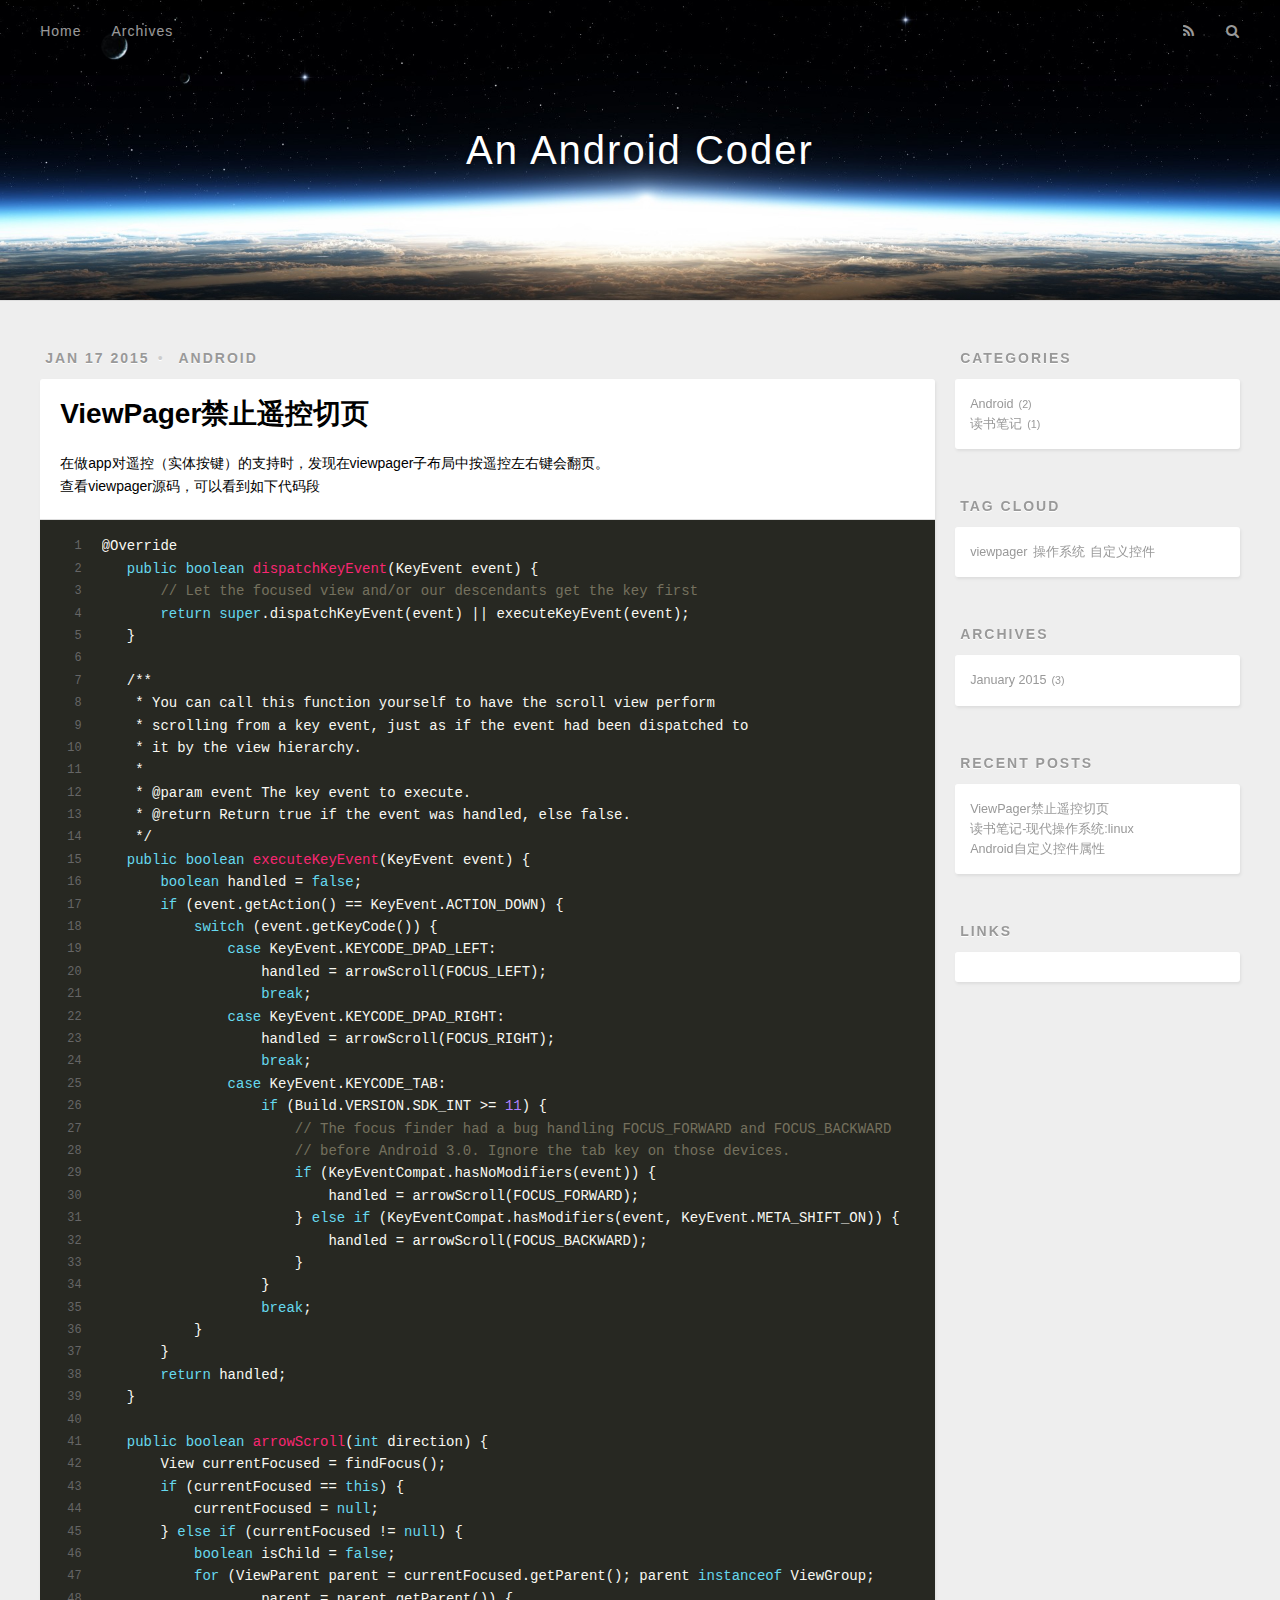
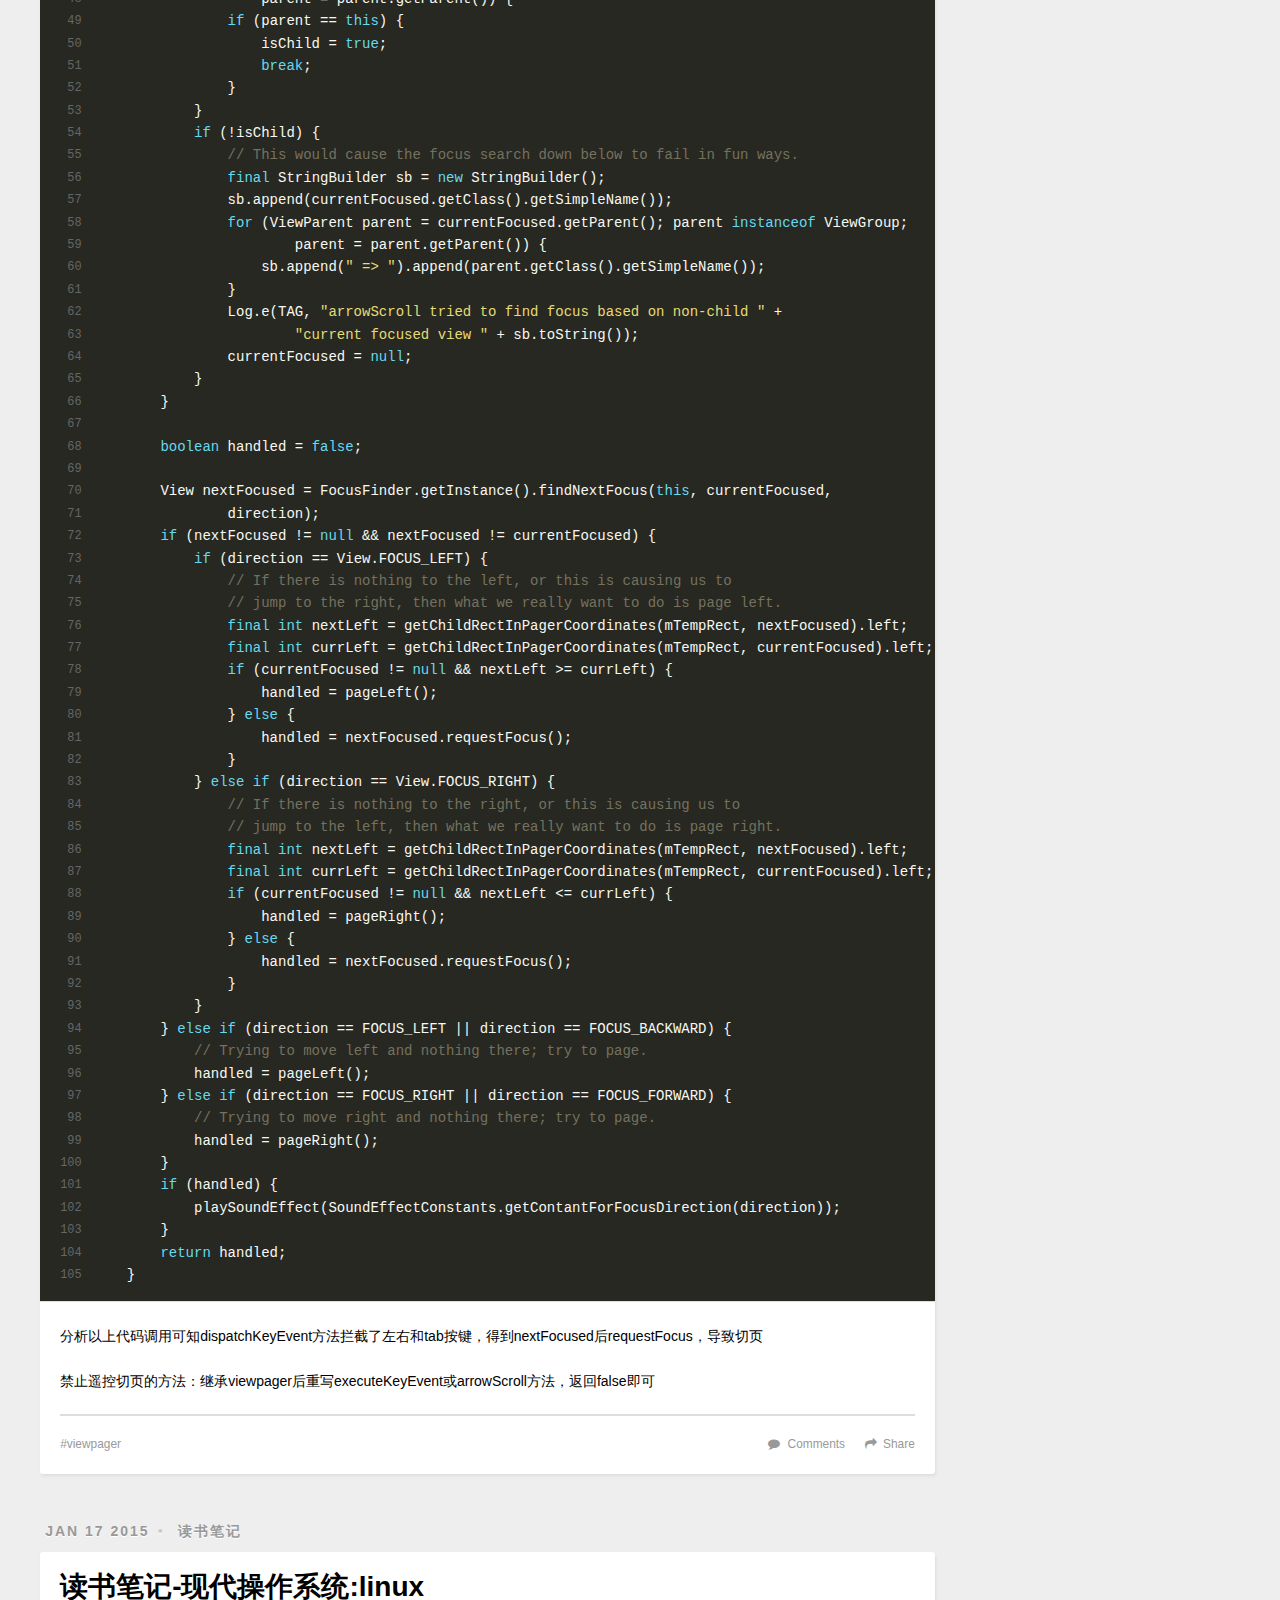
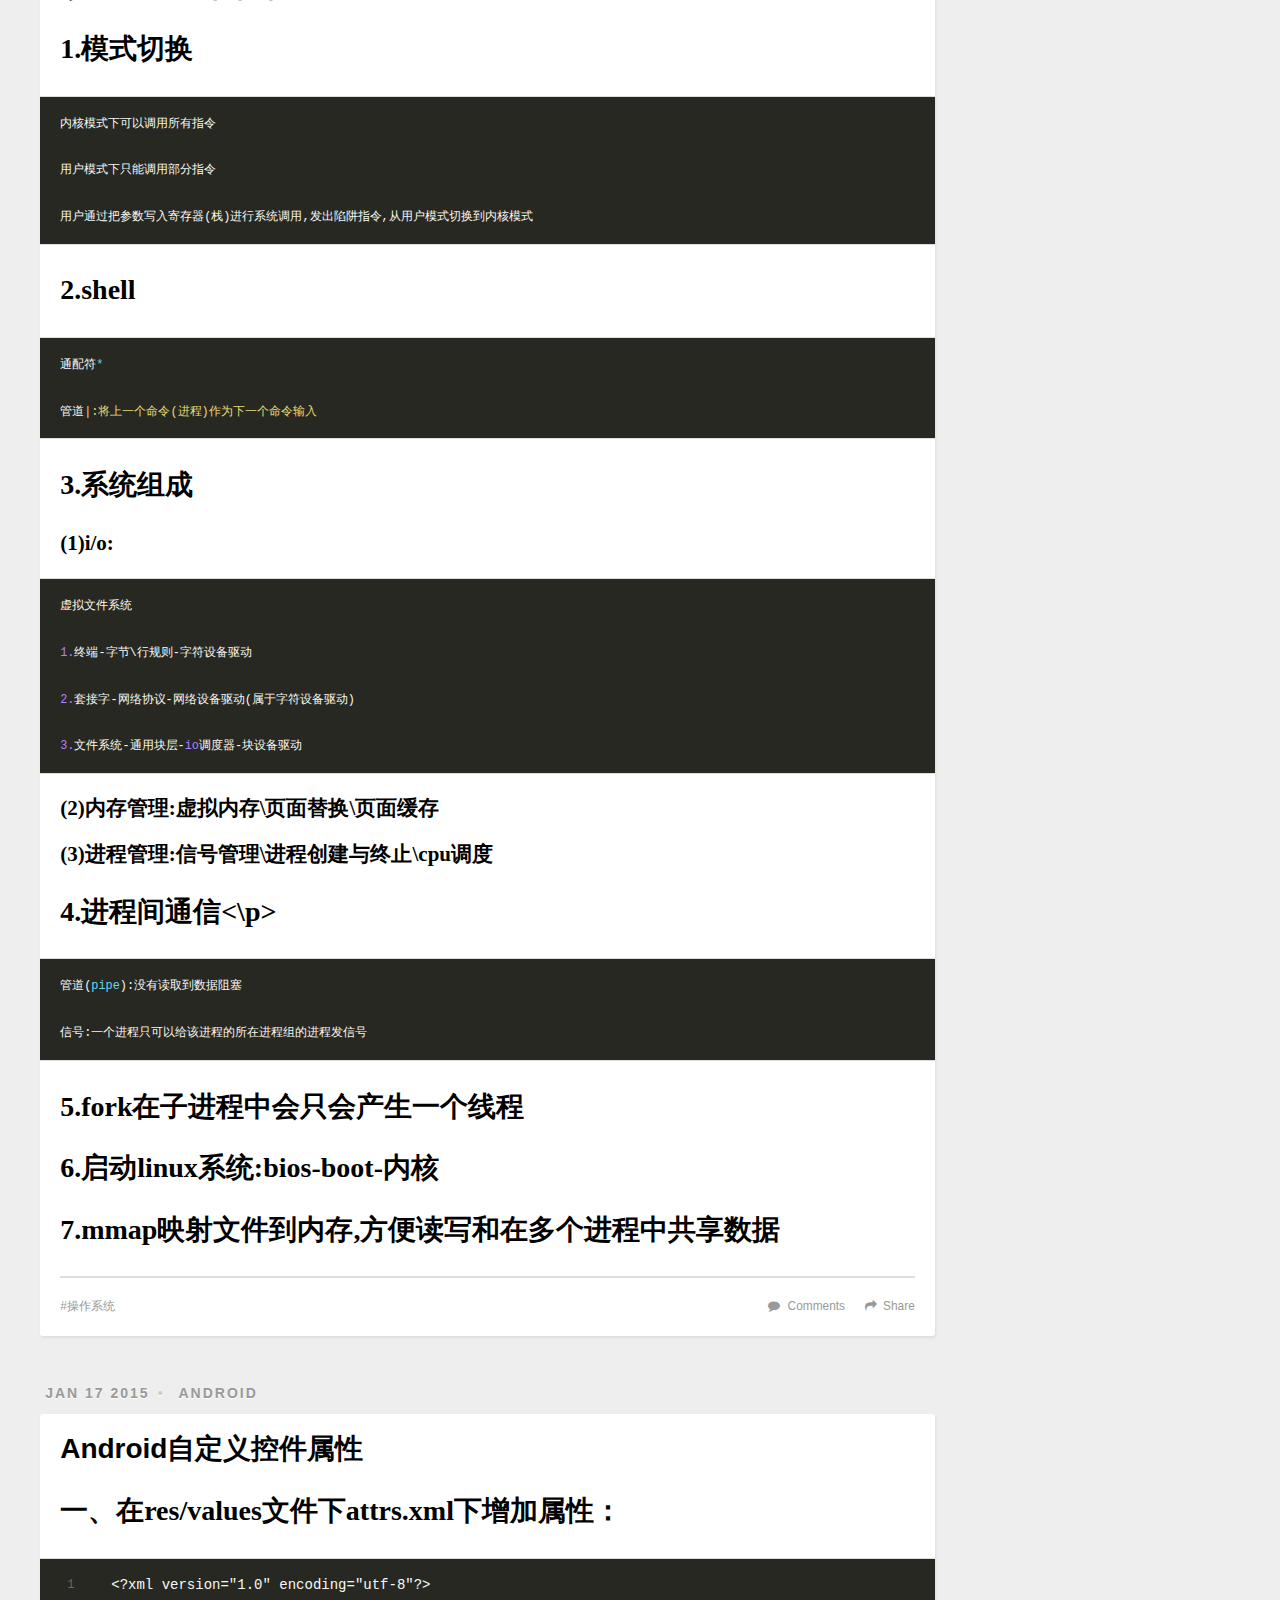
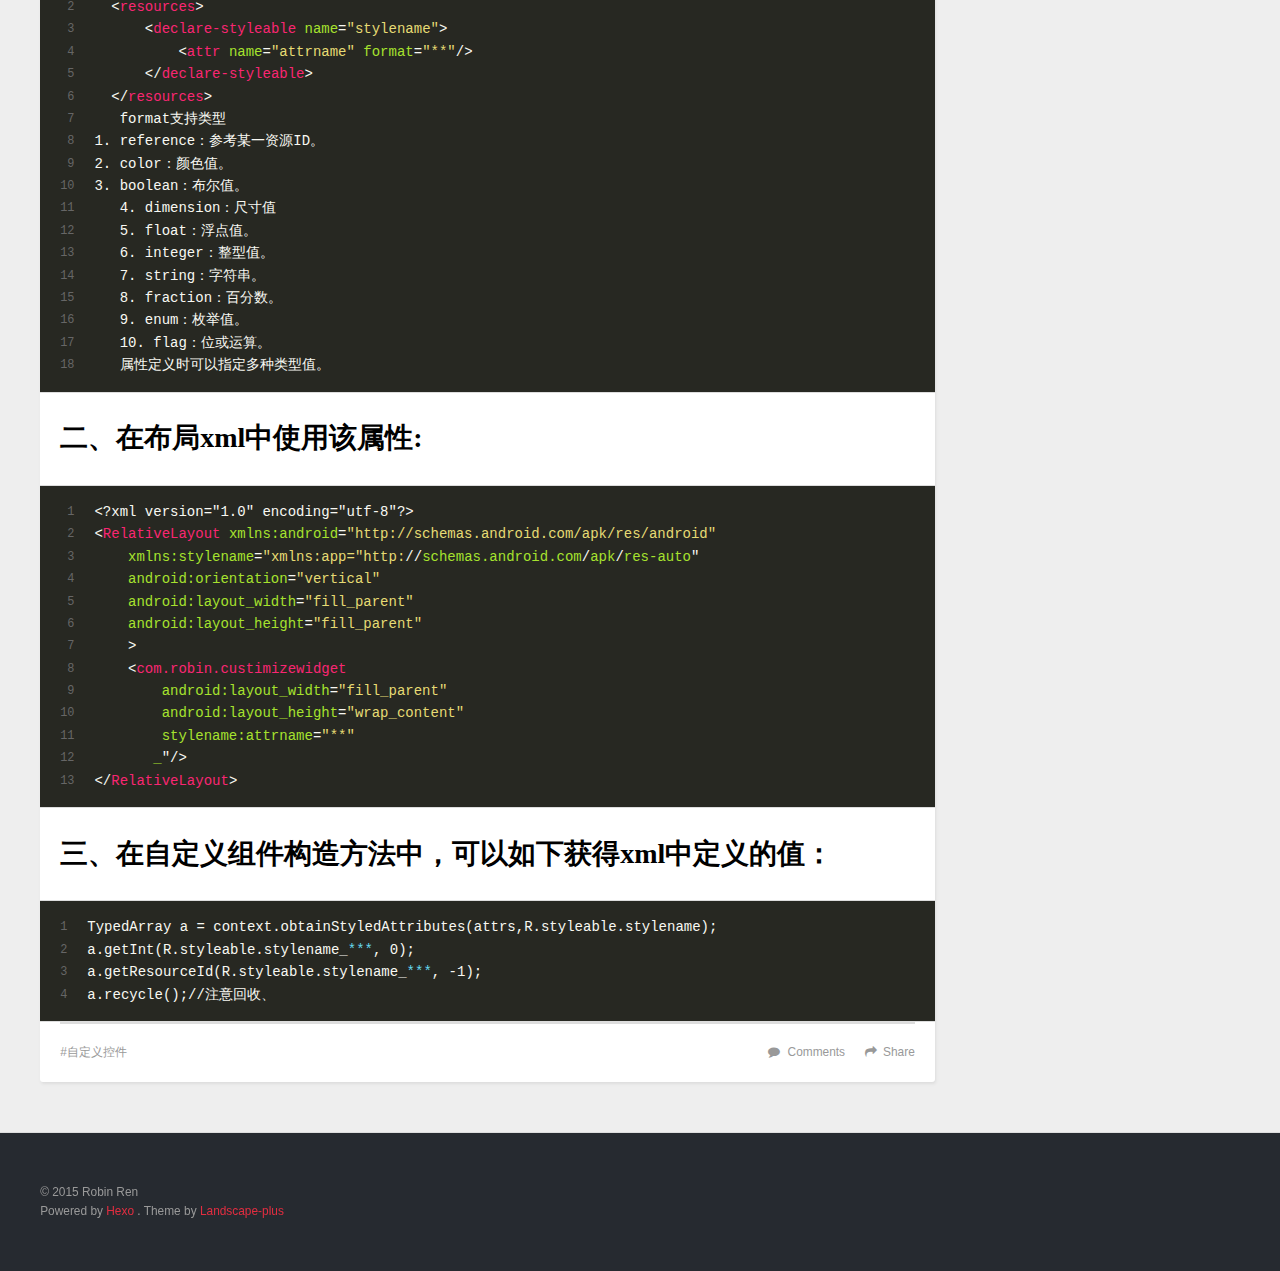
<file: index.html>
<!DOCTYPE html>
<html>
<head>
  <meta charset="utf-8">
  
  <title>An Android Coder</title>
  <meta name="viewport" content="width=device-width, initial-scale=1, maximum-scale=1">
  <meta name="description">
<meta property="og:type" content="website">
<meta property="og:title" content="An Android Coder">
<meta property="og:url" content="http://rzb7873.github.io/">
<meta property="og:site_name" content="An Android Coder">
<meta property="og:description">
<meta name="twitter:card" content="summary">
<meta name="twitter:title" content="An Android Coder">
<meta name="twitter:description">

  
    <link rel="alternative" href="/atom.xml" title="An Android Coder" type="application/atom+xml">
  
  
    <link rel="icon" href="/favicon.png">
  
  <link rel="stylesheet" href="/css/style.css" type="text/css">

  <!--[if lt IE 9]><script src="//cdnjs.cloudflare.com/ajax/libs/html5shiv/3.7/html5shiv.min.js"></script><![endif]-->
  
</head>
<body>
<div id="container">
  <div id="wrap">
    <header id="header">
  <div id="banner"></div>
  <div id="header-outer" class="outer">
    <div id="header-title" class="inner">
      <h1 id="logo-wrap">
        <a href="/" id="logo">An Android Coder</a>
      </h1>
      
    </div>
    <div id="header-inner" class="inner">
      <nav id="main-nav">
        <a id="main-nav-toggle" class="nav-icon"></a>
        
          <a class="main-nav-link" href="/">Home</a>
        
          <a class="main-nav-link" href="/archives">Archives</a>
        
      </nav>
      <nav id="sub-nav">
        
          <a id="nav-rss-link" class="nav-icon" href="/atom.xml" title="RSS Feed"></a>
        
        <a id="nav-search-btn" class="nav-icon" title="Search"></a>
      </nav>
      <div id="search-form-wrap">
        <form action="http://www.baidu.com/baidu" method="get" accept-charset="utf-8" class="search-form">
          <input type="search" name="word" maxlength="20" class="search-form-input" placeholder="Search">
          <input type="submit" value="" class="search-form-submit">
          <input name=tn type=hidden value="bds">
          <input name=cl type=hidden value="3">
          <input name=ct type=hidden value="2097152">
          <input type="hidden" name="si" value="rzb7873.github.io">
        </form>
      </div>
    </div>
  </div>
</header>
    <div class="outer">
      <section id="main">
  
    <article id="post-ViewPager禁止遥控切页" class="article article-type-post" itemscope itemprop="blogPost">
  <div class="article-meta">
    <a href="/2015/01/17/ViewPager禁止遥控切页/" class="article-date">
  <time datetime="2015-01-17T15:50:01.000Z" itemprop="datePublished">Jan 17 2015</time>
</a>
    
  <div class="article-category">
    <a class="article-category-link" href="/categories/Android/">Android</a>
  </div>

  </div>
  <div class="article-inner">
    
    
      <header class="article-header">
        
  
    <h1 itemprop="name">
      <a class="article-title" href="/2015/01/17/ViewPager禁止遥控切页/">ViewPager禁止遥控切页</a>
    </h1>
  

      </header>
    
    <div class="article-entry" itemprop="articleBody">
      
        <p>在做app对遥控（实体按键）的支持时，发现在viewpager子布局中按遥控左右键会翻页。<br>查看viewpager源码，可以看到如下代码段</p>
<figure class="highlight"><table><tr><td class="gutter"><pre><div class="line">1</div><div class="line">2</div><div class="line">3</div><div class="line">4</div><div class="line">5</div><div class="line">6</div><div class="line">7</div><div class="line">8</div><div class="line">9</div><div class="line">10</div><div class="line">11</div><div class="line">12</div><div class="line">13</div><div class="line">14</div><div class="line">15</div><div class="line">16</div><div class="line">17</div><div class="line">18</div><div class="line">19</div><div class="line">20</div><div class="line">21</div><div class="line">22</div><div class="line">23</div><div class="line">24</div><div class="line">25</div><div class="line">26</div><div class="line">27</div><div class="line">28</div><div class="line">29</div><div class="line">30</div><div class="line">31</div><div class="line">32</div><div class="line">33</div><div class="line">34</div><div class="line">35</div><div class="line">36</div><div class="line">37</div><div class="line">38</div><div class="line">39</div><div class="line">40</div><div class="line">41</div><div class="line">42</div><div class="line">43</div><div class="line">44</div><div class="line">45</div><div class="line">46</div><div class="line">47</div><div class="line">48</div><div class="line">49</div><div class="line">50</div><div class="line">51</div><div class="line">52</div><div class="line">53</div><div class="line">54</div><div class="line">55</div><div class="line">56</div><div class="line">57</div><div class="line">58</div><div class="line">59</div><div class="line">60</div><div class="line">61</div><div class="line">62</div><div class="line">63</div><div class="line">64</div><div class="line">65</div><div class="line">66</div><div class="line">67</div><div class="line">68</div><div class="line">69</div><div class="line">70</div><div class="line">71</div><div class="line">72</div><div class="line">73</div><div class="line">74</div><div class="line">75</div><div class="line">76</div><div class="line">77</div><div class="line">78</div><div class="line">79</div><div class="line">80</div><div class="line">81</div><div class="line">82</div><div class="line">83</div><div class="line">84</div><div class="line">85</div><div class="line">86</div><div class="line">87</div><div class="line">88</div><div class="line">89</div><div class="line">90</div><div class="line">91</div><div class="line">92</div><div class="line">93</div><div class="line">94</div><div class="line">95</div><div class="line">96</div><div class="line">97</div><div class="line">98</div><div class="line">99</div><div class="line">100</div><div class="line">101</div><div class="line">102</div><div class="line">103</div><div class="line">104</div><div class="line">105</div></pre></td><td class="code"><pre><div class="line"><span class="annotation">@Override</span></div><div class="line">   <span class="keyword">public</span> <span class="keyword">boolean</span> <span class="title">dispatchKeyEvent</span>(KeyEvent event) {</div><div class="line">       <span class="comment">// Let the focused view and/or our descendants get the key first</span></div><div class="line">       <span class="keyword">return</span> <span class="keyword">super</span>.dispatchKeyEvent(event) || executeKeyEvent(event);</div><div class="line">   }</div><div class="line"></div><div class="line">   <span class="javadoc">/**</span></div><div class="line">    * You can call this function yourself to have the scroll view perform</div><div class="line">    * scrolling from a key event, just as if the event had been dispatched to</div><div class="line">    * it by the view hierarchy.</div><div class="line">    *</div><div class="line">    *<span class="javadoctag"> @param</span> event The key event to execute.</div><div class="line">    *<span class="javadoctag"> @return</span> Return true if the event was handled, else false.</div><div class="line">    */</div><div class="line">   <span class="keyword">public</span> <span class="keyword">boolean</span> <span class="title">executeKeyEvent</span>(KeyEvent event) {</div><div class="line">       <span class="keyword">boolean</span> handled = <span class="keyword">false</span>;</div><div class="line">       <span class="keyword">if</span> (event.getAction() == KeyEvent.ACTION_DOWN) {</div><div class="line">           <span class="keyword">switch</span> (event.getKeyCode()) {</div><div class="line">               <span class="keyword">case</span> KeyEvent.KEYCODE_DPAD_LEFT:</div><div class="line">                   handled = arrowScroll(FOCUS_LEFT);</div><div class="line">                   <span class="keyword">break</span>;</div><div class="line">               <span class="keyword">case</span> KeyEvent.KEYCODE_DPAD_RIGHT:</div><div class="line">                   handled = arrowScroll(FOCUS_RIGHT);</div><div class="line">                   <span class="keyword">break</span>;</div><div class="line">               <span class="keyword">case</span> KeyEvent.KEYCODE_TAB:</div><div class="line">                   <span class="keyword">if</span> (Build.VERSION.SDK_INT &gt;= <span class="number">11</span>) {</div><div class="line">                       <span class="comment">// The focus finder had a bug handling FOCUS_FORWARD and FOCUS_BACKWARD</span></div><div class="line">                       <span class="comment">// before Android 3.0. Ignore the tab key on those devices.</span></div><div class="line">                       <span class="keyword">if</span> (KeyEventCompat.hasNoModifiers(event)) {</div><div class="line">                           handled = arrowScroll(FOCUS_FORWARD);</div><div class="line">                       } <span class="keyword">else</span> <span class="keyword">if</span> (KeyEventCompat.hasModifiers(event, KeyEvent.META_SHIFT_ON)) {</div><div class="line">                           handled = arrowScroll(FOCUS_BACKWARD);</div><div class="line">                       }</div><div class="line">                   }</div><div class="line">                   <span class="keyword">break</span>;</div><div class="line">           }</div><div class="line">       }</div><div class="line">       <span class="keyword">return</span> handled;</div><div class="line">   }</div><div class="line"></div><div class="line">   <span class="keyword">public</span> <span class="keyword">boolean</span> <span class="title">arrowScroll</span>(<span class="keyword">int</span> direction) {</div><div class="line">       View currentFocused = findFocus();</div><div class="line">       <span class="keyword">if</span> (currentFocused == <span class="keyword">this</span>) {</div><div class="line">           currentFocused = <span class="keyword">null</span>;</div><div class="line">       } <span class="keyword">else</span> <span class="keyword">if</span> (currentFocused != <span class="keyword">null</span>) {</div><div class="line">           <span class="keyword">boolean</span> isChild = <span class="keyword">false</span>;</div><div class="line">           <span class="keyword">for</span> (ViewParent parent = currentFocused.getParent(); parent <span class="keyword">instanceof</span> ViewGroup;</div><div class="line">                   parent = parent.getParent()) {</div><div class="line">               <span class="keyword">if</span> (parent == <span class="keyword">this</span>) {</div><div class="line">                   isChild = <span class="keyword">true</span>;</div><div class="line">                   <span class="keyword">break</span>;</div><div class="line">               }</div><div class="line">           }</div><div class="line">           <span class="keyword">if</span> (!isChild) {</div><div class="line">               <span class="comment">// This would cause the focus search down below to fail in fun ways.</span></div><div class="line">               <span class="keyword">final</span> StringBuilder sb = <span class="keyword">new</span> StringBuilder();</div><div class="line">               sb.append(currentFocused.getClass().getSimpleName());</div><div class="line">               <span class="keyword">for</span> (ViewParent parent = currentFocused.getParent(); parent <span class="keyword">instanceof</span> ViewGroup;</div><div class="line">                       parent = parent.getParent()) {</div><div class="line">                   sb.append(<span class="string">" =&gt; "</span>).append(parent.getClass().getSimpleName());</div><div class="line">               }</div><div class="line">               Log.e(TAG, <span class="string">"arrowScroll tried to find focus based on non-child "</span> +</div><div class="line">                       <span class="string">"current focused view "</span> + sb.toString());</div><div class="line">               currentFocused = <span class="keyword">null</span>;</div><div class="line">           }</div><div class="line">       }</div><div class="line"></div><div class="line">       <span class="keyword">boolean</span> handled = <span class="keyword">false</span>;</div><div class="line"></div><div class="line">       View nextFocused = FocusFinder.getInstance().findNextFocus(<span class="keyword">this</span>, currentFocused,</div><div class="line">               direction);</div><div class="line">       <span class="keyword">if</span> (nextFocused != <span class="keyword">null</span> && nextFocused != currentFocused) {</div><div class="line">           <span class="keyword">if</span> (direction == View.FOCUS_LEFT) {</div><div class="line">               <span class="comment">// If there is nothing to the left, or this is causing us to</span></div><div class="line">               <span class="comment">// jump to the right, then what we really want to do is page left.</span></div><div class="line">               <span class="keyword">final</span> <span class="keyword">int</span> nextLeft = getChildRectInPagerCoordinates(mTempRect, nextFocused).left;</div><div class="line">               <span class="keyword">final</span> <span class="keyword">int</span> currLeft = getChildRectInPagerCoordinates(mTempRect, currentFocused).left;</div><div class="line">               <span class="keyword">if</span> (currentFocused != <span class="keyword">null</span> && nextLeft &gt;= currLeft) {</div><div class="line">                   handled = pageLeft();</div><div class="line">               } <span class="keyword">else</span> {</div><div class="line">                   handled = nextFocused.requestFocus();</div><div class="line">               }</div><div class="line">           } <span class="keyword">else</span> <span class="keyword">if</span> (direction == View.FOCUS_RIGHT) {</div><div class="line">               <span class="comment">// If there is nothing to the right, or this is causing us to</span></div><div class="line">               <span class="comment">// jump to the left, then what we really want to do is page right.</span></div><div class="line">               <span class="keyword">final</span> <span class="keyword">int</span> nextLeft = getChildRectInPagerCoordinates(mTempRect, nextFocused).left;</div><div class="line">               <span class="keyword">final</span> <span class="keyword">int</span> currLeft = getChildRectInPagerCoordinates(mTempRect, currentFocused).left;</div><div class="line">               <span class="keyword">if</span> (currentFocused != <span class="keyword">null</span> && nextLeft &lt;= currLeft) {</div><div class="line">                   handled = pageRight();</div><div class="line">               } <span class="keyword">else</span> {</div><div class="line">                   handled = nextFocused.requestFocus();</div><div class="line">               }</div><div class="line">           }</div><div class="line">       } <span class="keyword">else</span> <span class="keyword">if</span> (direction == FOCUS_LEFT || direction == FOCUS_BACKWARD) {</div><div class="line">           <span class="comment">// Trying to move left and nothing there; try to page.</span></div><div class="line">           handled = pageLeft();</div><div class="line">       } <span class="keyword">else</span> <span class="keyword">if</span> (direction == FOCUS_RIGHT || direction == FOCUS_FORWARD) {</div><div class="line">           <span class="comment">// Trying to move right and nothing there; try to page.</span></div><div class="line">           handled = pageRight();</div><div class="line">       }</div><div class="line">       <span class="keyword">if</span> (handled) {</div><div class="line">           playSoundEffect(SoundEffectConstants.getContantForFocusDirection(direction));</div><div class="line">       }</div><div class="line">       <span class="keyword">return</span> handled;</div><div class="line">   }</div></pre></td></tr></table></figure>

<p> 分析以上代码调用可知dispatchKeyEvent方法拦截了左右和tab按键，得到nextFocused后requestFocus，导致切页</p>
<p> 禁止遥控切页的方法：继承viewpager后重写executeKeyEvent或arrowScroll方法，返回false即可 </p>

      
    </div>
    <footer class="article-footer">
      
        <a data-url="http://rzb7873.github.io/2015/01/17/ViewPager禁止遥控切页/" data-id="mjhwgw2u4kgnuouf" class="article-share-link" data-share="baidu">Share</a>
      

      
        <a href="http://rzb7873.github.io/2015/01/17/ViewPager禁止遥控切页/#ds-thread" class="article-comment-link">Comments</a>
      

      
  <ul class="article-tag-list"><li class="article-tag-list-item"><a class="article-tag-list-link" href="/tags/viewpager/">viewpager</a></li></ul>

    </footer>
  </div>
  
</article>


  
    <article id="post-读书笔记-现代操作系统-linux" class="article article-type-post" itemscope itemprop="blogPost">
  <div class="article-meta">
    <a href="/2015/01/17/读书笔记-现代操作系统-linux/" class="article-date">
  <time datetime="2015-01-17T15:46:28.000Z" itemprop="datePublished">Jan 17 2015</time>
</a>
    
  <div class="article-category">
    <a class="article-category-link" href="/categories/读书笔记/">读书笔记</a>
  </div>

  </div>
  <div class="article-inner">
    
    
      <header class="article-header">
        
  
    <h1 itemprop="name">
      <a class="article-title" href="/2015/01/17/读书笔记-现代操作系统-linux/">读书笔记-现代操作系统:linux</a>
    </h1>
  

      </header>
    
    <div class="article-entry" itemprop="articleBody">
      
        <h1 id="1-模式切换">1.模式切换</h1>
<pre><code>内核模式下可以调用所有指令

用户模式下只能调用部分指令

用户通过把参数写入寄存器(栈)进行系统调用,发出陷阱指令,从用户模式切换到内核模式
</code></pre><h1 id="2-shell">2.shell</h1>
<pre><code>通配符<span class="keyword">*</span>

管道<span class="string">|:将上一个命令(进程)作为下一个命令输入</span>
</code></pre><h1 id="3-系统组成">3.系统组成</h1>
<h2 id="(1)i/o:">(1)i/o:</h2>
<pre><code>虚拟文件系统

<span class="number">1.</span>终端-字节\行规则-字符设备驱动

<span class="number">2.</span>套接字-网络协议-网络设备驱动(属于字符设备驱动)

<span class="number">3.</span>文件系统-通用块层-<span class="built_in">io</span>调度器-块设备驱动
</code></pre><h2 id="(2)内存管理:虚拟内存\页面替换\页面缓存">(2)内存管理:虚拟内存\页面替换\页面缓存</h2>
<h2 id="(3)进程管理:信号管理\进程创建与终止\cpu调度">(3)进程管理:信号管理\进程创建与终止\cpu调度</h2>
<h1 id="4-进程间通信&lt;\p&gt;">4.进程间通信&lt;\p&gt;</h1>
<pre><code>管道(<span class="keyword">pipe</span>):没有读取到数据阻塞

信号:一个进程只可以给该进程的所在进程组的进程发信号
</code></pre><h1 id="5-fork在子进程中会只会产生一个线程">5.fork在子进程中会只会产生一个线程</h1>
<h1 id="6-启动linux系统:bios-boot-内核">6.启动linux系统:bios-boot-内核</h1>
<h1 id="7-mmap映射文件到内存,方便读写和在多个进程中共享数据">7.mmap映射文件到内存,方便读写和在多个进程中共享数据</h1>

      
    </div>
    <footer class="article-footer">
      
        <a data-url="http://rzb7873.github.io/2015/01/17/读书笔记-现代操作系统-linux/" data-id="mophaks4qj06yklt" class="article-share-link" data-share="baidu">Share</a>
      

      
        <a href="http://rzb7873.github.io/2015/01/17/读书笔记-现代操作系统-linux/#ds-thread" class="article-comment-link">Comments</a>
      

      
  <ul class="article-tag-list"><li class="article-tag-list-item"><a class="article-tag-list-link" href="/tags/操作系统/">操作系统</a></li></ul>

    </footer>
  </div>
  
</article>


  
    <article id="post-Android自定义控件属性" class="article article-type-post" itemscope itemprop="blogPost">
  <div class="article-meta">
    <a href="/2015/01/17/Android自定义控件属性/" class="article-date">
  <time datetime="2015-01-17T15:42:03.000Z" itemprop="datePublished">Jan 17 2015</time>
</a>
    
  <div class="article-category">
    <a class="article-category-link" href="/categories/Android/">Android</a>
  </div>

  </div>
  <div class="article-inner">
    
    
      <header class="article-header">
        
  
    <h1 itemprop="name">
      <a class="article-title" href="/2015/01/17/Android自定义控件属性/">Android自定义控件属性</a>
    </h1>
  

      </header>
    
    <div class="article-entry" itemprop="articleBody">
      
        <h1 id="一、在res/values文件下attrs-xml下增加属性：">一、在res/values文件下attrs.xml下增加属性：</h1>
<figure class="highlight"><table><tr><td class="gutter"><pre><div class="line">1</div><div class="line">2</div><div class="line">3</div><div class="line">4</div><div class="line">5</div><div class="line">6</div><div class="line">7</div><div class="line">8</div><div class="line">9</div><div class="line">10</div><div class="line">11</div><div class="line">12</div><div class="line">13</div><div class="line">14</div><div class="line">15</div><div class="line">16</div><div class="line">17</div><div class="line">18</div></pre></td><td class="code"><pre><div class="line">  <span class="pi">&lt;?xml version="1.0" encoding="utf-8"?&gt;</span></div><div class="line">  <span class="tag">&lt;<span class="title">resources</span>&gt;</span></div><div class="line">      <span class="tag">&lt;<span class="title">declare-styleable</span> <span class="attribute">name</span>=<span class="value">"stylename"</span>&gt;</span></div><div class="line">          <span class="tag">&lt;<span class="title">attr</span> <span class="attribute">name</span>=<span class="value">"attrname"</span> <span class="attribute">format</span>=<span class="value">"**"</span>/&gt;</span></div><div class="line">      <span class="tag">&lt;/<span class="title">declare-styleable</span>&gt;</span></div><div class="line">  <span class="tag">&lt;/<span class="title">resources</span>&gt;</span></div><div class="line">   format支持类型</div><div class="line">1. reference：参考某一资源ID。</div><div class="line">2. color：颜色值。</div><div class="line">3. boolean：布尔值。</div><div class="line">   4. dimension：尺寸值</div><div class="line">   5. float：浮点值。</div><div class="line">   6. integer：整型值。</div><div class="line">   7. string：字符串。</div><div class="line">   8. fraction：百分数。</div><div class="line">   9. enum：枚举值。</div><div class="line">   10. flag：位或运算。</div><div class="line">   属性定义时可以指定多种类型值。</div></pre></td></tr></table></figure>

<h1 id="二、在布局xml中使用该属性:">二、在布局xml中使用该属性:</h1>
<figure class="highlight"><table><tr><td class="gutter"><pre><div class="line">1</div><div class="line">2</div><div class="line">3</div><div class="line">4</div><div class="line">5</div><div class="line">6</div><div class="line">7</div><div class="line">8</div><div class="line">9</div><div class="line">10</div><div class="line">11</div><div class="line">12</div><div class="line">13</div></pre></td><td class="code"><pre><div class="line"><span class="pi">&lt;?xml version="1.0" encoding="utf-8"?&gt;</span></div><div class="line"><span class="tag">&lt;<span class="title">RelativeLayout</span> <span class="attribute">xmlns:android</span>=<span class="value">"http://schemas.android.com/apk/res/android"</span></span></div><div class="line">    <span class="attribute">xmlns:stylename</span>=<span class="value">"xmlns:app="</span><span class="value">http:</span>//<span class="attribute">schemas.android.com</span>/<span class="attribute">apk</span>/<span class="attribute">res-auto</span>"</div><div class="line">    <span class="attribute">android:orientation</span>=<span class="value">"vertical"</span></div><div class="line">    <span class="attribute">android:layout_width</span>=<span class="value">"fill_parent"</span></div><div class="line">    <span class="attribute">android:layout_height</span>=<span class="value">"fill_parent"</span></div><div class="line">    &gt;</div><div class="line">    <span class="tag">&lt;<span class="title">com.robin.custimizewidget</span></span></div><div class="line">        <span class="attribute">android:layout_width</span>=<span class="value">"fill_parent"</span></div><div class="line">        <span class="attribute">android:layout_height</span>=<span class="value">"wrap_content"</span></div><div class="line">        <span class="attribute">stylename:attrname</span>=<span class="value">"**"</span></div><div class="line">       <span class="attribute">_</span>"/&gt;</div><div class="line"><span class="tag">&lt;/<span class="title">RelativeLayout</span>&gt;</span></div></pre></td></tr></table></figure>

<h1 id="三、在自定义组件构造方法中，可以如下获得xml中定义的值：">三、在自定义组件构造方法中，可以如下获得xml中定义的值：</h1>
<figure class="highlight"><table><tr><td class="gutter"><pre><div class="line">1</div><div class="line">2</div><div class="line">3</div><div class="line">4</div></pre></td><td class="code"><pre><div class="line">TypedArray a = context.obtainStyledAttributes(attrs,R.styleable.stylename);</div><div class="line">a.getInt(R.styleable.stylename_<span class="keyword">*</span><span class="keyword">*</span><span class="keyword">*</span>, 0);</div><div class="line">a.getResourceId(R.styleable.stylename_<span class="keyword">*</span><span class="keyword">*</span><span class="keyword">*</span>, -1);</div><div class="line">a.recycle();//注意回收、</div></pre></td></tr></table></figure>


      
    </div>
    <footer class="article-footer">
      
        <a data-url="http://rzb7873.github.io/2015/01/17/Android自定义控件属性/" data-id="qlo1b4e1ig1fmqxo" class="article-share-link" data-share="baidu">Share</a>
      

      
        <a href="http://rzb7873.github.io/2015/01/17/Android自定义控件属性/#ds-thread" class="article-comment-link">Comments</a>
      

      
  <ul class="article-tag-list"><li class="article-tag-list-item"><a class="article-tag-list-link" href="/tags/自定义控件/">自定义控件</a></li></ul>

    </footer>
  </div>
  
</article>


  
  
</section>
      
      <aside id="sidebar">
  
    
  <div class="widget-wrap">
    <h3 class="widget-title">Categories</h3>
    <div class="widget">
      <ul class="category-list"><li class="category-list-item"><a class="category-list-link" href="/categories/Android/">Android</a><span class="category-list-count">2</span></li><li class="category-list-item"><a class="category-list-link" href="/categories/读书笔记/">读书笔记</a><span class="category-list-count">1</span></li></ul>
    </div>
  </div>

  
    
  <div class="widget-wrap">
    <h3 class="widget-title">Tag Cloud</h3>
    <div class="widget tagcloud">
      <a href="/tags/viewpager/" style="font-size: NaNpx;">viewpager</a><a href="/tags/操作系统/" style="font-size: NaNpx;">操作系统</a><a href="/tags/自定义控件/" style="font-size: NaNpx;">自定义控件</a>
    </div>
  </div>

  
    
  <div class="widget-wrap">
    <h3 class="widget-title">Archives</h3>
    <div class="widget">
      <ul class="archive-list"><li class="archive-list-item"><a class="archive-list-link" href="/archives/2015/01/">January 2015</a><span class="archive-list-count">3</span></li></ul>
    </div>
  </div>

  
    
  <div class="widget-wrap">
    <h3 class="widget-title">Recent Posts</h3>
    <div class="widget">
      <ul>
        
          <li>
            <a href="/2015/01/17/ViewPager禁止遥控切页/">ViewPager禁止遥控切页</a>
          </li>
        
          <li>
            <a href="/2015/01/17/读书笔记-现代操作系统-linux/">读书笔记-现代操作系统:linux</a>
          </li>
        
          <li>
            <a href="/2015/01/17/Android自定义控件属性/">Android自定义控件属性</a>
          </li>
        
      </ul>
    </div>
  </div>

  
    
  <div class="widget-wrap">
    <h3 class="widget-title">Links</h3>
    <div class="widget">
      <ul>
        
      </ul>
    </div>
  </div>

  
</aside>
      
    </div>
    <footer id="footer">
  
  <div class="outer">
    <div id="footer-info" class="inner">
      &copy; 2015 Robin Ren<br>
      Powered by <a href="http://hexo.io/" target="_blank">Hexo</a>
      .
      Theme by <a href="https://github.com/xiangming/landscape-plus" target="_blank">Landscape-plus</a>
    </div>
  </div>
</footer>
  </div>
  <nav id="mobile-nav">
  
    <a href="/" class="mobile-nav-link">Home</a>
  
    <a href="/archives" class="mobile-nav-link">Archives</a>
  
</nav>
  <!-- totop start -->
<div id="totop">
<a title="totop"><img src="/img/scrollup.png"/></a>
</div>

<!-- totop end -->

<!-- 多说公共js代码 start -->
<script type="text/javascript">
var duoshuoQuery = {short_name:"rzb7873"};
  (function() {
    var ds = document.createElement('script');
    ds.type = 'text/javascript';ds.async = true;
    ds.src = (document.location.protocol == 'https:' ? 'https:' : 'http:') + '//static.duoshuo.com/embed.js';
    ds.charset = 'UTF-8';
    (document.getElementsByTagName('head')[0] 
     || document.getElementsByTagName('body')[0]).appendChild(ds);
  })();
  </script>
<!-- 多说公共js代码 end -->


<!-- 百度分享 start -->

<div id="article-share-box" class="article-share-box">
  <div id="bdshare" class="bdsharebuttonbox article-share-links">
    <a class="article-share-weibo" data-cmd="tsina" title="分享到新浪微博"></a>
    <a class="article-share-weixin" data-cmd="weixin" title="分享到微信"></a>
    <a class="article-share-qq" data-cmd="sqq" title="分享到QQ"></a>
    <a class="article-share-renren" data-cmd="renren" title="分享到人人网"></a>
    <a class="article-share-more" data-cmd="more" title="更多"></a>
  </div>
</div>
<script>window._bd_share_config={"common":{},"share":{"bdCustomStyle":"nocss.css"}};with(document)0[(getElementsByTagName("head")[0]||body).appendChild(createElement("script")).src="http://bdimg.share.baidu.com/static/api/js/share.js?v=89860593.js?cdnversion="+~(-new Date()/36e5)];</script>

<!-- 百度分享 end -->
<script>
var _hmt = _hmt || [];
(function() {
  var hm = document.createElement("script");
  hm.src = "//hm.baidu.com/hm.js?8be5fd7cea172d5a3cf912e9dd37f227";
  var s = document.getElementsByTagName("script")[0]; 
  s.parentNode.insertBefore(hm, s);
})();
</script>


<script src="//cdnjs.cloudflare.com/ajax/libs/jquery/1.11.1/jquery.min.js"></script>




<script src="/js/script.js" type="text/javascript"></script>


</div>
</body>
</html>
</file>
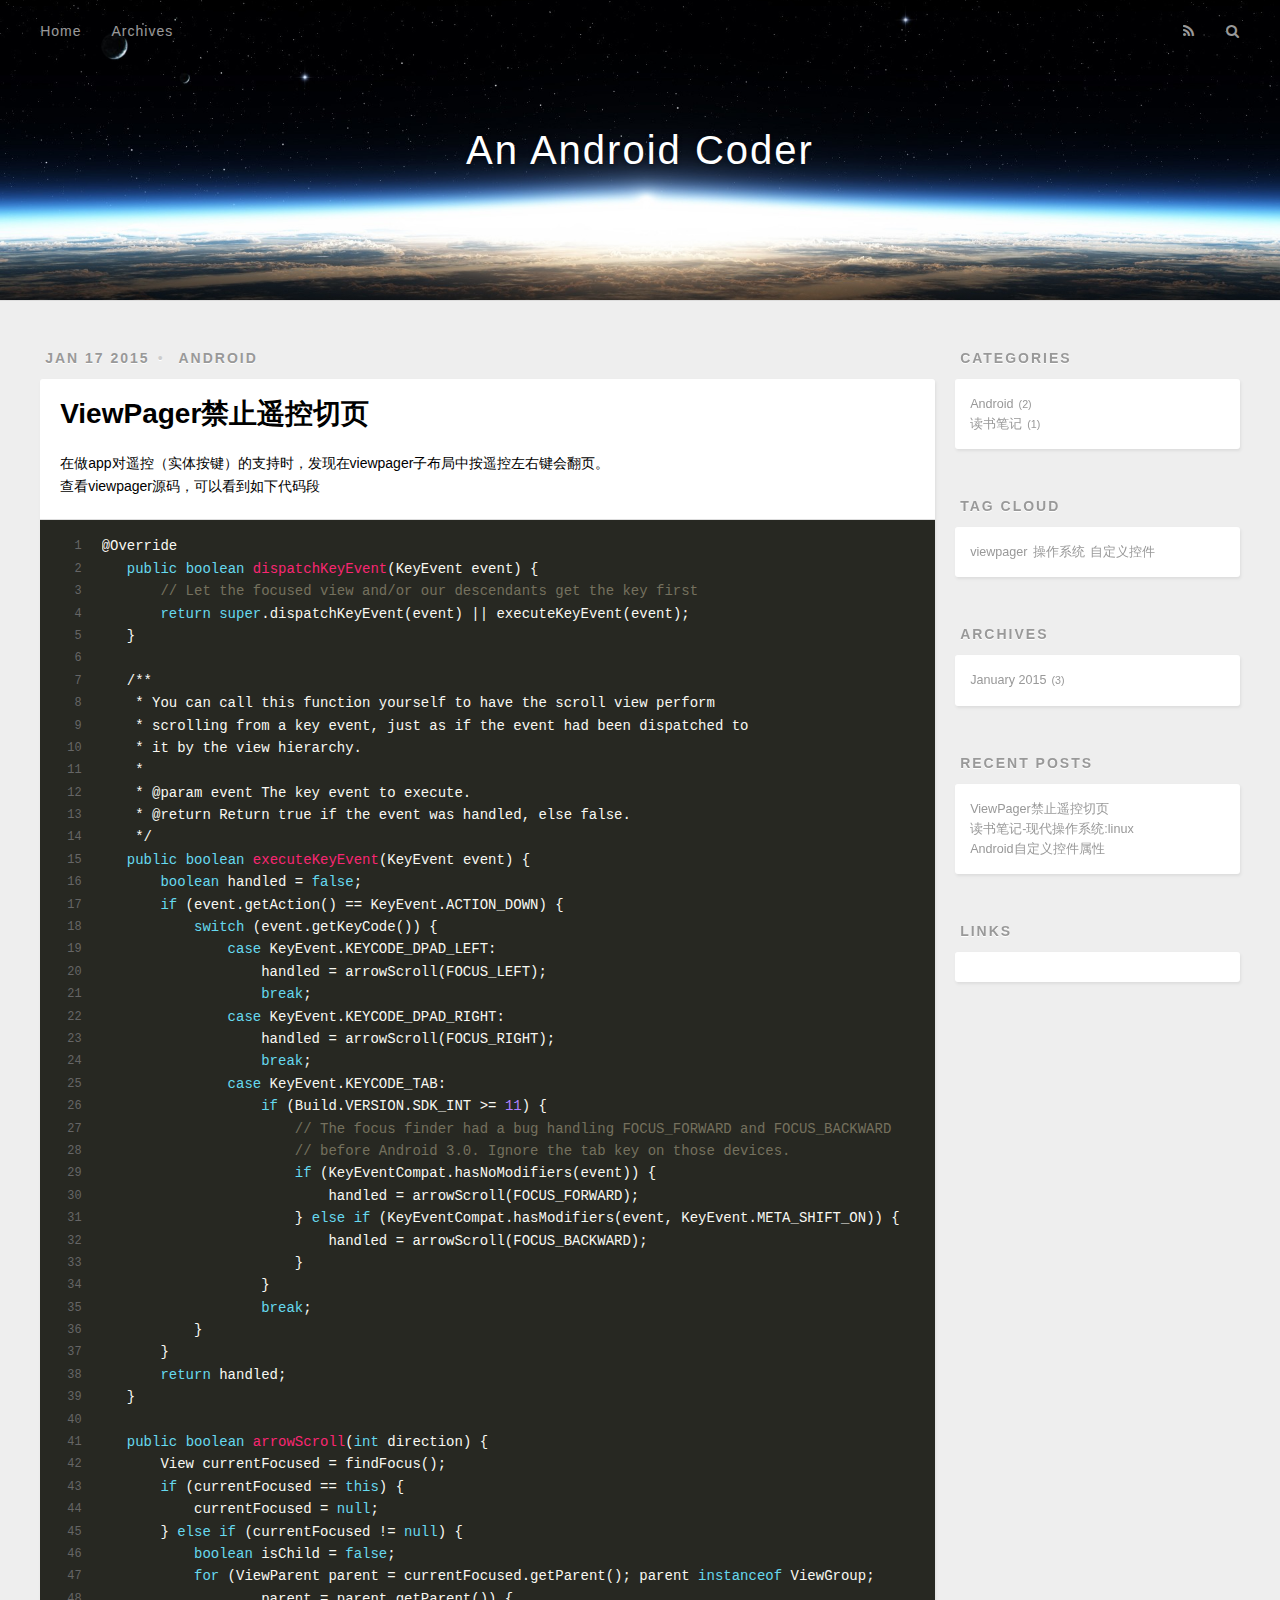
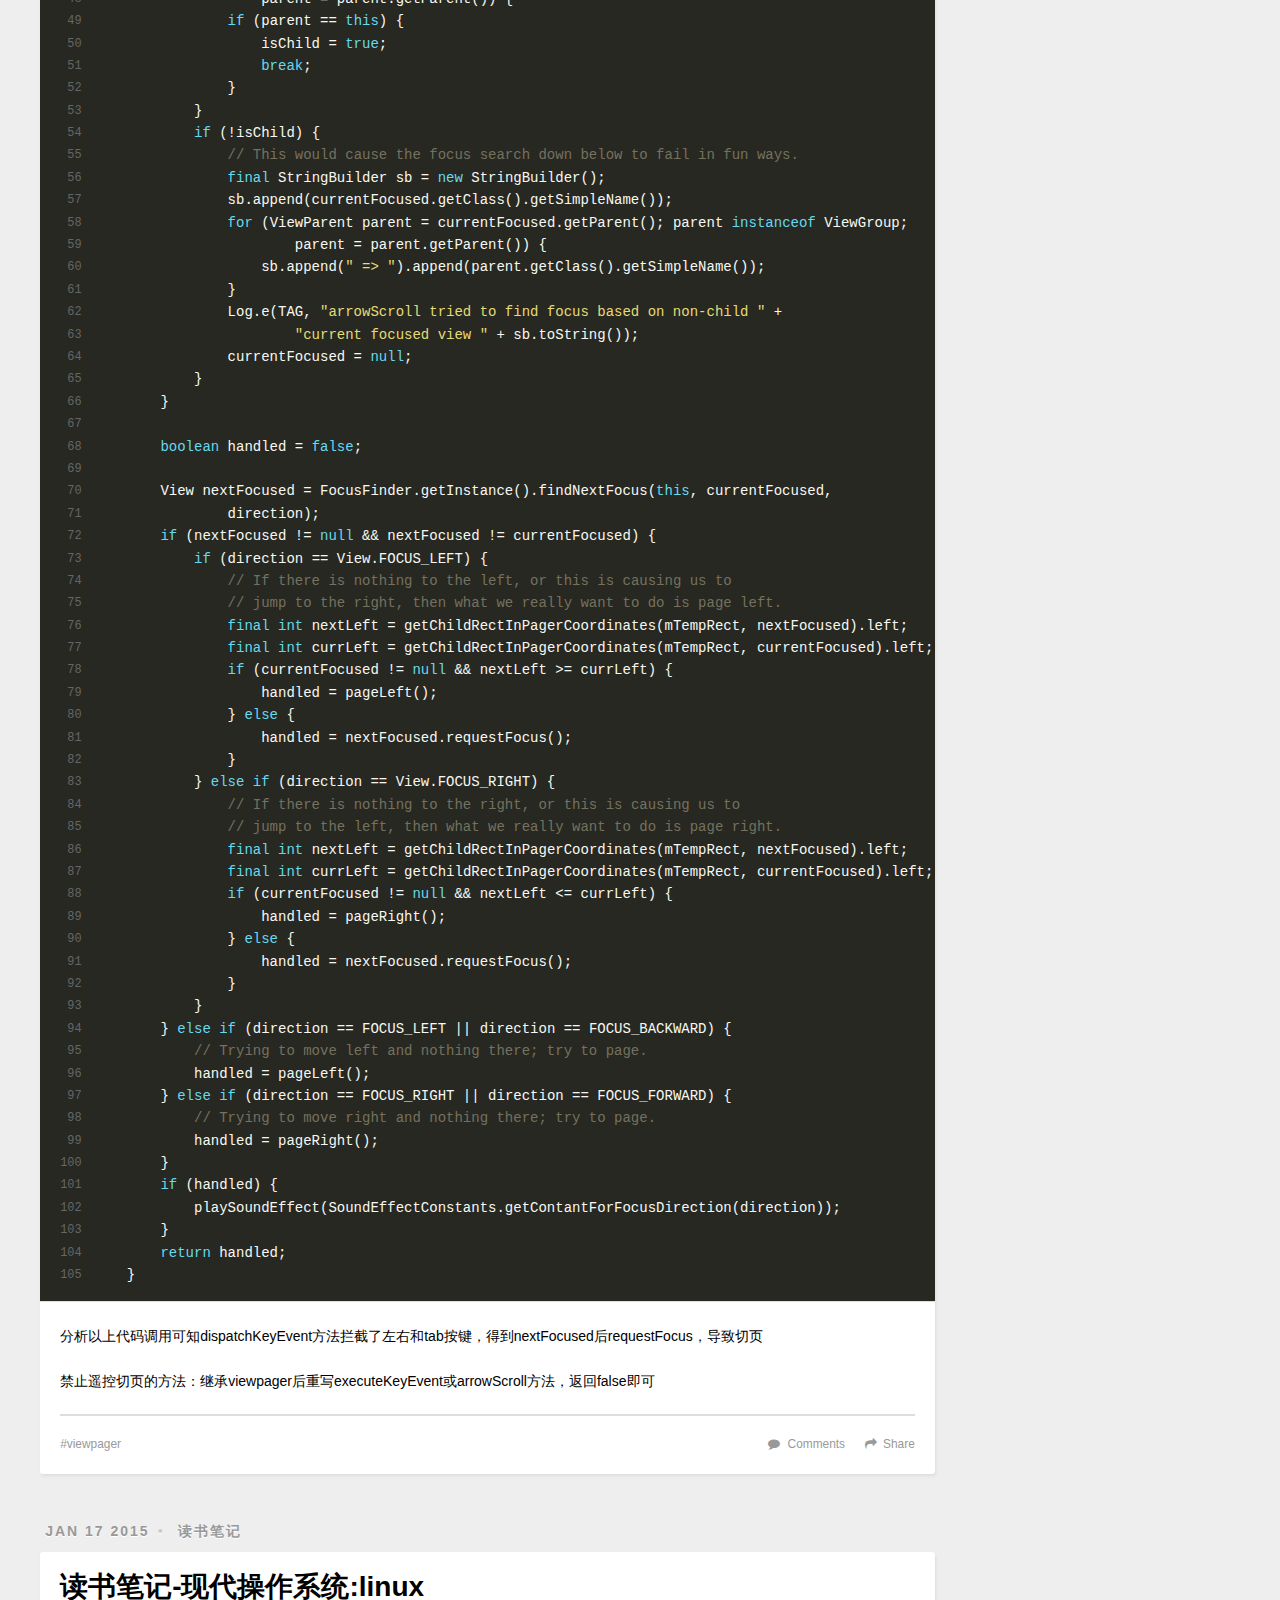
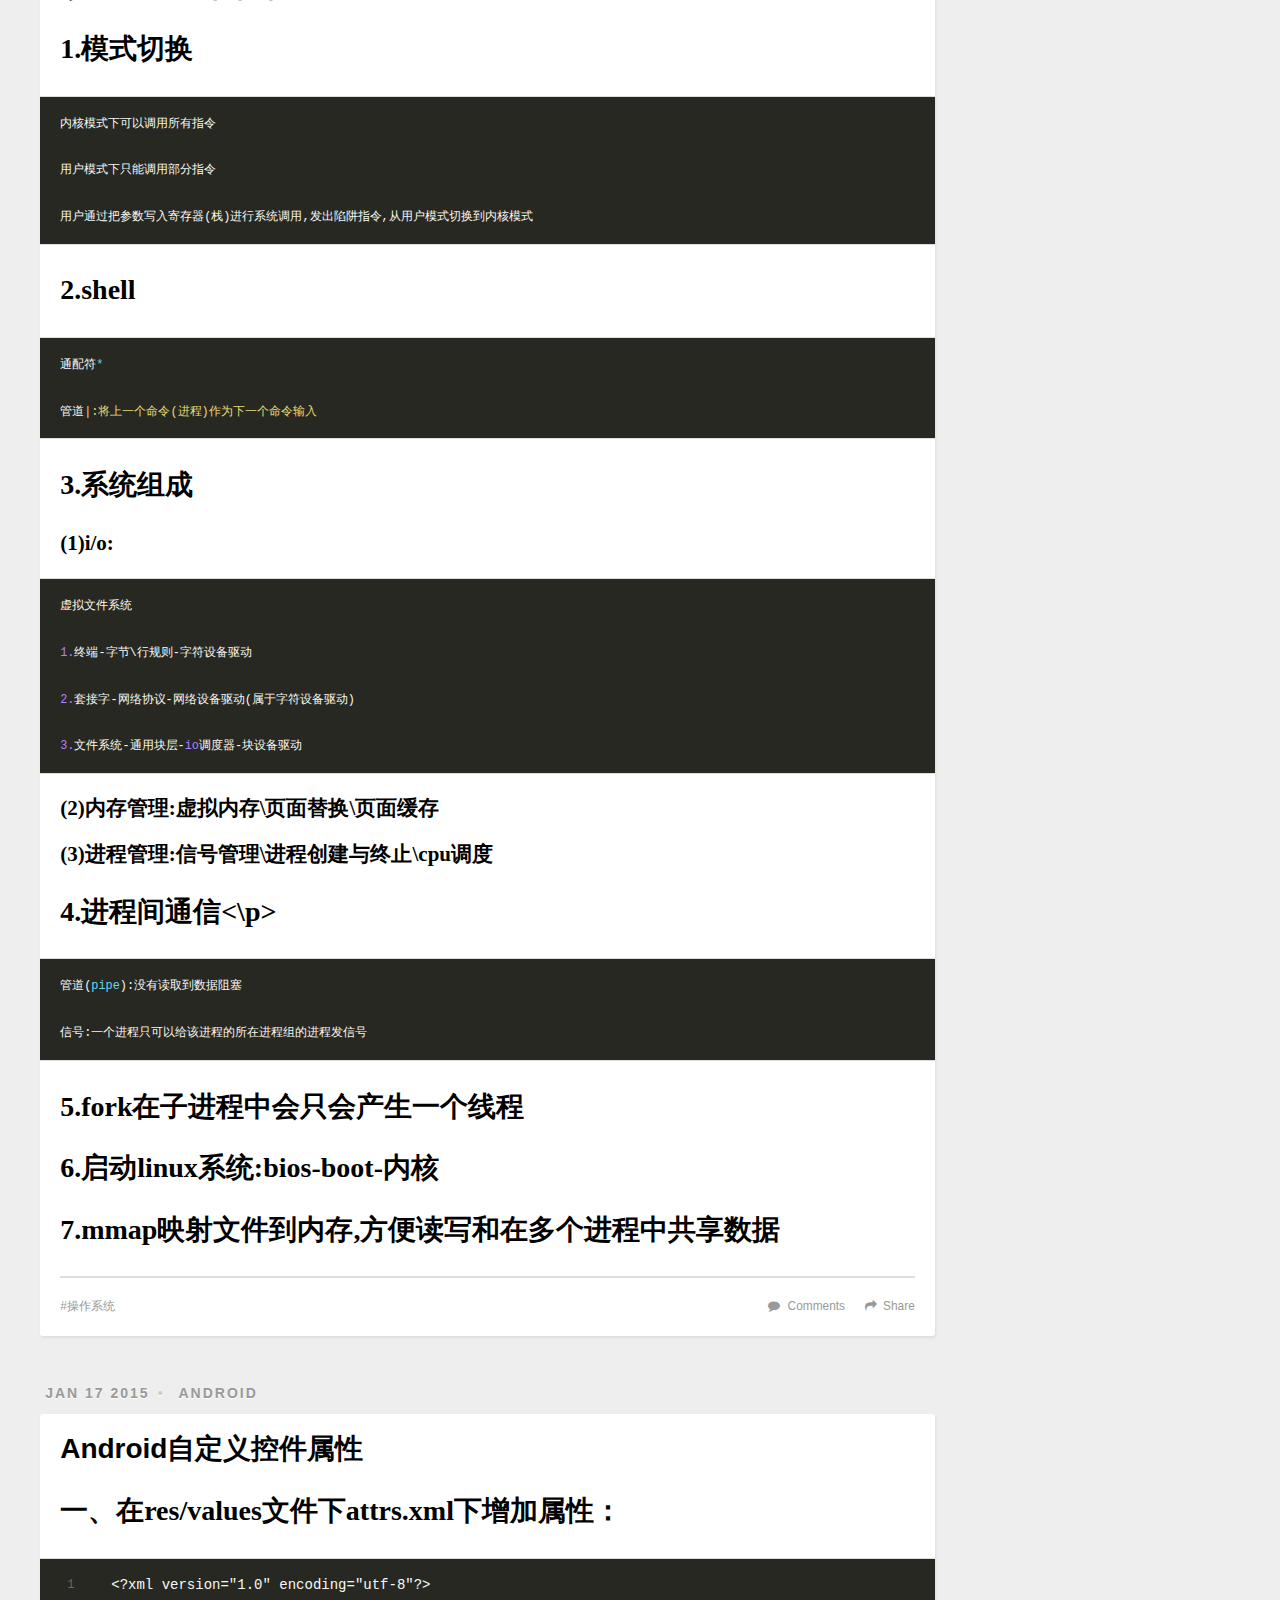
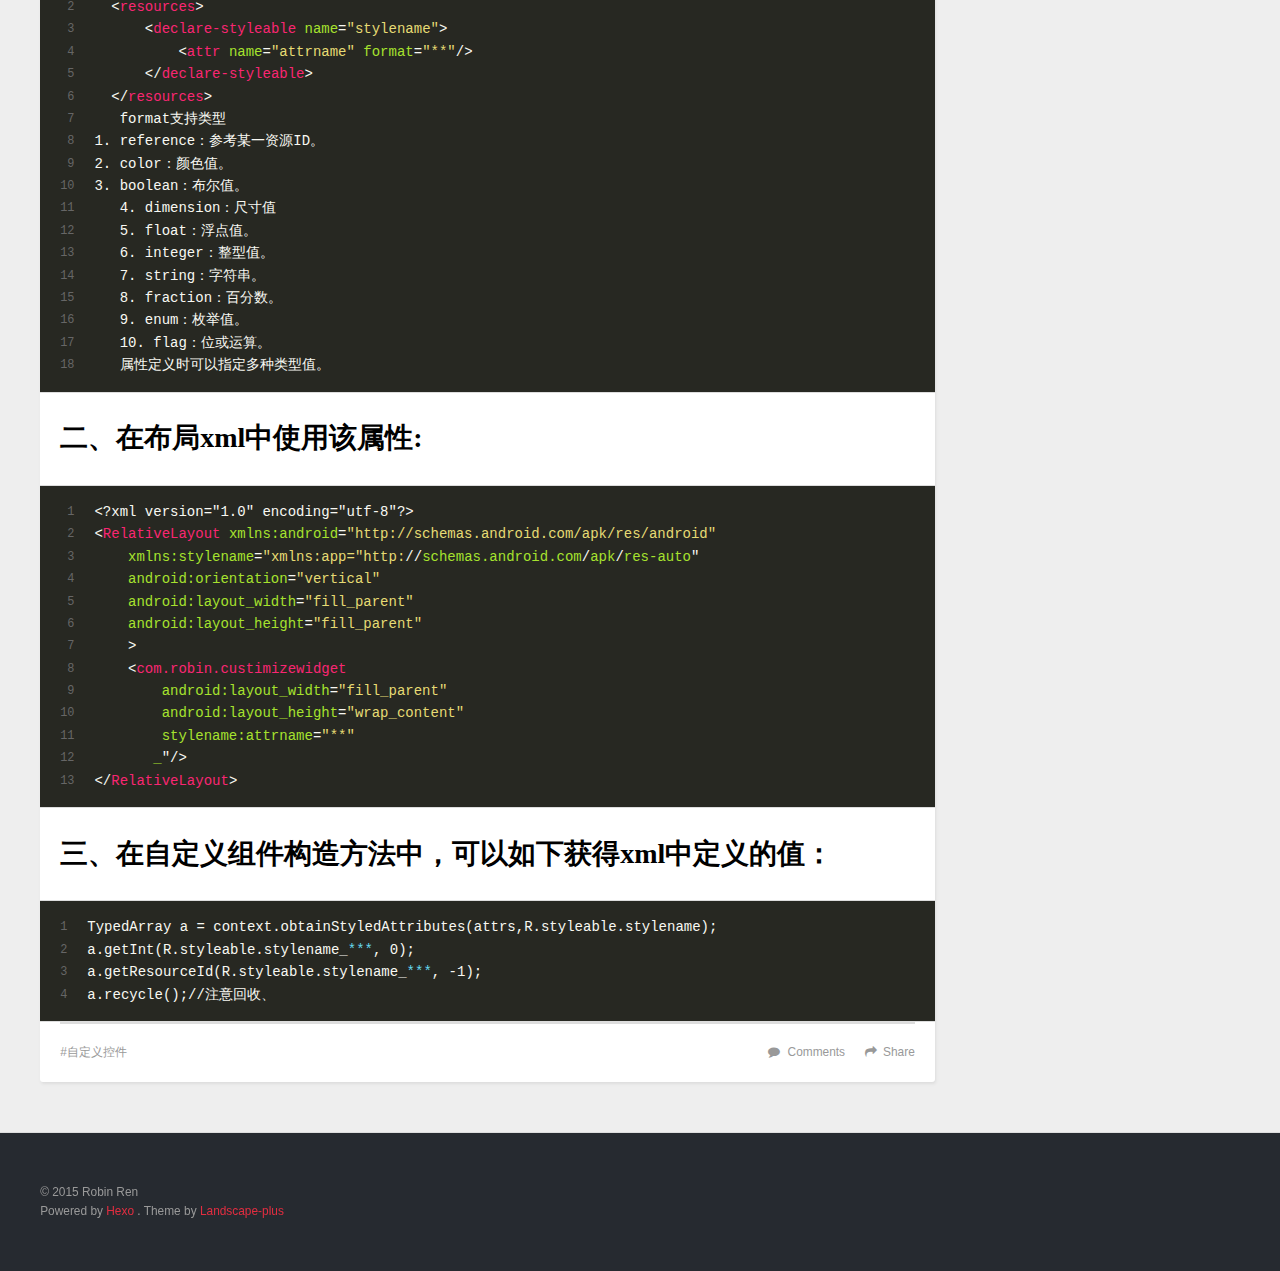
<file: archives/index.html>
<!DOCTYPE html>
<html>
<head>
  <meta charset="utf-8">
  
  <title>Archives | An Android Coder</title>
  <meta name="viewport" content="width=device-width, initial-scale=1, maximum-scale=1">
  <meta name="description">
<meta property="og:type" content="website">
<meta property="og:title" content="An Android Coder">
<meta property="og:url" content="http://rzb7873.github.io/archives/">
<meta property="og:site_name" content="An Android Coder">
<meta property="og:description">
<meta name="twitter:card" content="summary">
<meta name="twitter:title" content="An Android Coder">
<meta name="twitter:description">

  
    <link rel="alternative" href="/atom.xml" title="An Android Coder" type="application/atom+xml">
  
  
    <link rel="icon" href="/favicon.png">
  
  <link rel="stylesheet" href="/css/style.css" type="text/css">

  <!--[if lt IE 9]><script src="//cdnjs.cloudflare.com/ajax/libs/html5shiv/3.7/html5shiv.min.js"></script><![endif]-->
  
</head>
<body>
<div id="container">
  <div id="wrap">
    <header id="header">
  <div id="banner"></div>
  <div id="header-outer" class="outer">
    <div id="header-title" class="inner">
      <h1 id="logo-wrap">
        <a href="/" id="logo">An Android Coder</a>
      </h1>
      
    </div>
    <div id="header-inner" class="inner">
      <nav id="main-nav">
        <a id="main-nav-toggle" class="nav-icon"></a>
        
          <a class="main-nav-link" href="/">Home</a>
        
          <a class="main-nav-link" href="/archives">Archives</a>
        
      </nav>
      <nav id="sub-nav">
        
          <a id="nav-rss-link" class="nav-icon" href="/atom.xml" title="RSS Feed"></a>
        
        <a id="nav-search-btn" class="nav-icon" title="Search"></a>
      </nav>
      <div id="search-form-wrap">
        <form action="http://www.baidu.com/baidu" method="get" accept-charset="utf-8" class="search-form">
          <input type="search" name="word" maxlength="20" class="search-form-input" placeholder="Search">
          <input type="submit" value="" class="search-form-submit">
          <input name=tn type=hidden value="bds">
          <input name=cl type=hidden value="3">
          <input name=ct type=hidden value="2097152">
          <input type="hidden" name="si" value="rzb7873.github.io">
        </form>
      </div>
    </div>
  </div>
</header>
    <div class="outer">
      <section id="main">
  
    <article id="post-ViewPager禁止遥控切页" class="article article-type-post" itemscope itemprop="blogPost">
  <div class="article-meta">
    <a href="/2015/01/17/ViewPager禁止遥控切页/" class="article-date">
  <time datetime="2015-01-17T15:50:01.000Z" itemprop="datePublished">Jan 17 2015</time>
</a>
    
  <div class="article-category">
    <a class="article-category-link" href="/categories/Android/">Android</a>
  </div>

  </div>
  <div class="article-inner">
    
    
      <header class="article-header">
        
  
    <h1 itemprop="name">
      <a class="article-title" href="/2015/01/17/ViewPager禁止遥控切页/">ViewPager禁止遥控切页</a>
    </h1>
  

      </header>
    
    <div class="article-entry" itemprop="articleBody">
      
        <p>在做app对遥控（实体按键）的支持时，发现在viewpager子布局中按遥控左右键会翻页。<br>查看viewpager源码，可以看到如下代码段</p>
<figure class="highlight"><table><tr><td class="gutter"><pre><div class="line">1</div><div class="line">2</div><div class="line">3</div><div class="line">4</div><div class="line">5</div><div class="line">6</div><div class="line">7</div><div class="line">8</div><div class="line">9</div><div class="line">10</div><div class="line">11</div><div class="line">12</div><div class="line">13</div><div class="line">14</div><div class="line">15</div><div class="line">16</div><div class="line">17</div><div class="line">18</div><div class="line">19</div><div class="line">20</div><div class="line">21</div><div class="line">22</div><div class="line">23</div><div class="line">24</div><div class="line">25</div><div class="line">26</div><div class="line">27</div><div class="line">28</div><div class="line">29</div><div class="line">30</div><div class="line">31</div><div class="line">32</div><div class="line">33</div><div class="line">34</div><div class="line">35</div><div class="line">36</div><div class="line">37</div><div class="line">38</div><div class="line">39</div><div class="line">40</div><div class="line">41</div><div class="line">42</div><div class="line">43</div><div class="line">44</div><div class="line">45</div><div class="line">46</div><div class="line">47</div><div class="line">48</div><div class="line">49</div><div class="line">50</div><div class="line">51</div><div class="line">52</div><div class="line">53</div><div class="line">54</div><div class="line">55</div><div class="line">56</div><div class="line">57</div><div class="line">58</div><div class="line">59</div><div class="line">60</div><div class="line">61</div><div class="line">62</div><div class="line">63</div><div class="line">64</div><div class="line">65</div><div class="line">66</div><div class="line">67</div><div class="line">68</div><div class="line">69</div><div class="line">70</div><div class="line">71</div><div class="line">72</div><div class="line">73</div><div class="line">74</div><div class="line">75</div><div class="line">76</div><div class="line">77</div><div class="line">78</div><div class="line">79</div><div class="line">80</div><div class="line">81</div><div class="line">82</div><div class="line">83</div><div class="line">84</div><div class="line">85</div><div class="line">86</div><div class="line">87</div><div class="line">88</div><div class="line">89</div><div class="line">90</div><div class="line">91</div><div class="line">92</div><div class="line">93</div><div class="line">94</div><div class="line">95</div><div class="line">96</div><div class="line">97</div><div class="line">98</div><div class="line">99</div><div class="line">100</div><div class="line">101</div><div class="line">102</div><div class="line">103</div><div class="line">104</div><div class="line">105</div></pre></td><td class="code"><pre><div class="line"><span class="annotation">@Override</span></div><div class="line">   <span class="keyword">public</span> <span class="keyword">boolean</span> <span class="title">dispatchKeyEvent</span>(KeyEvent event) {</div><div class="line">       <span class="comment">// Let the focused view and/or our descendants get the key first</span></div><div class="line">       <span class="keyword">return</span> <span class="keyword">super</span>.dispatchKeyEvent(event) || executeKeyEvent(event);</div><div class="line">   }</div><div class="line"></div><div class="line">   <span class="javadoc">/**</span></div><div class="line">    * You can call this function yourself to have the scroll view perform</div><div class="line">    * scrolling from a key event, just as if the event had been dispatched to</div><div class="line">    * it by the view hierarchy.</div><div class="line">    *</div><div class="line">    *<span class="javadoctag"> @param</span> event The key event to execute.</div><div class="line">    *<span class="javadoctag"> @return</span> Return true if the event was handled, else false.</div><div class="line">    */</div><div class="line">   <span class="keyword">public</span> <span class="keyword">boolean</span> <span class="title">executeKeyEvent</span>(KeyEvent event) {</div><div class="line">       <span class="keyword">boolean</span> handled = <span class="keyword">false</span>;</div><div class="line">       <span class="keyword">if</span> (event.getAction() == KeyEvent.ACTION_DOWN) {</div><div class="line">           <span class="keyword">switch</span> (event.getKeyCode()) {</div><div class="line">               <span class="keyword">case</span> KeyEvent.KEYCODE_DPAD_LEFT:</div><div class="line">                   handled = arrowScroll(FOCUS_LEFT);</div><div class="line">                   <span class="keyword">break</span>;</div><div class="line">               <span class="keyword">case</span> KeyEvent.KEYCODE_DPAD_RIGHT:</div><div class="line">                   handled = arrowScroll(FOCUS_RIGHT);</div><div class="line">                   <span class="keyword">break</span>;</div><div class="line">               <span class="keyword">case</span> KeyEvent.KEYCODE_TAB:</div><div class="line">                   <span class="keyword">if</span> (Build.VERSION.SDK_INT &gt;= <span class="number">11</span>) {</div><div class="line">                       <span class="comment">// The focus finder had a bug handling FOCUS_FORWARD and FOCUS_BACKWARD</span></div><div class="line">                       <span class="comment">// before Android 3.0. Ignore the tab key on those devices.</span></div><div class="line">                       <span class="keyword">if</span> (KeyEventCompat.hasNoModifiers(event)) {</div><div class="line">                           handled = arrowScroll(FOCUS_FORWARD);</div><div class="line">                       } <span class="keyword">else</span> <span class="keyword">if</span> (KeyEventCompat.hasModifiers(event, KeyEvent.META_SHIFT_ON)) {</div><div class="line">                           handled = arrowScroll(FOCUS_BACKWARD);</div><div class="line">                       }</div><div class="line">                   }</div><div class="line">                   <span class="keyword">break</span>;</div><div class="line">           }</div><div class="line">       }</div><div class="line">       <span class="keyword">return</span> handled;</div><div class="line">   }</div><div class="line"></div><div class="line">   <span class="keyword">public</span> <span class="keyword">boolean</span> <span class="title">arrowScroll</span>(<span class="keyword">int</span> direction) {</div><div class="line">       View currentFocused = findFocus();</div><div class="line">       <span class="keyword">if</span> (currentFocused == <span class="keyword">this</span>) {</div><div class="line">           currentFocused = <span class="keyword">null</span>;</div><div class="line">       } <span class="keyword">else</span> <span class="keyword">if</span> (currentFocused != <span class="keyword">null</span>) {</div><div class="line">           <span class="keyword">boolean</span> isChild = <span class="keyword">false</span>;</div><div class="line">           <span class="keyword">for</span> (ViewParent parent = currentFocused.getParent(); parent <span class="keyword">instanceof</span> ViewGroup;</div><div class="line">                   parent = parent.getParent()) {</div><div class="line">               <span class="keyword">if</span> (parent == <span class="keyword">this</span>) {</div><div class="line">                   isChild = <span class="keyword">true</span>;</div><div class="line">                   <span class="keyword">break</span>;</div><div class="line">               }</div><div class="line">           }</div><div class="line">           <span class="keyword">if</span> (!isChild) {</div><div class="line">               <span class="comment">// This would cause the focus search down below to fail in fun ways.</span></div><div class="line">               <span class="keyword">final</span> StringBuilder sb = <span class="keyword">new</span> StringBuilder();</div><div class="line">               sb.append(currentFocused.getClass().getSimpleName());</div><div class="line">               <span class="keyword">for</span> (ViewParent parent = currentFocused.getParent(); parent <span class="keyword">instanceof</span> ViewGroup;</div><div class="line">                       parent = parent.getParent()) {</div><div class="line">                   sb.append(<span class="string">" =&gt; "</span>).append(parent.getClass().getSimpleName());</div><div class="line">               }</div><div class="line">               Log.e(TAG, <span class="string">"arrowScroll tried to find focus based on non-child "</span> +</div><div class="line">                       <span class="string">"current focused view "</span> + sb.toString());</div><div class="line">               currentFocused = <span class="keyword">null</span>;</div><div class="line">           }</div><div class="line">       }</div><div class="line"></div><div class="line">       <span class="keyword">boolean</span> handled = <span class="keyword">false</span>;</div><div class="line"></div><div class="line">       View nextFocused = FocusFinder.getInstance().findNextFocus(<span class="keyword">this</span>, currentFocused,</div><div class="line">               direction);</div><div class="line">       <span class="keyword">if</span> (nextFocused != <span class="keyword">null</span> && nextFocused != currentFocused) {</div><div class="line">           <span class="keyword">if</span> (direction == View.FOCUS_LEFT) {</div><div class="line">               <span class="comment">// If there is nothing to the left, or this is causing us to</span></div><div class="line">               <span class="comment">// jump to the right, then what we really want to do is page left.</span></div><div class="line">               <span class="keyword">final</span> <span class="keyword">int</span> nextLeft = getChildRectInPagerCoordinates(mTempRect, nextFocused).left;</div><div class="line">               <span class="keyword">final</span> <span class="keyword">int</span> currLeft = getChildRectInPagerCoordinates(mTempRect, currentFocused).left;</div><div class="line">               <span class="keyword">if</span> (currentFocused != <span class="keyword">null</span> && nextLeft &gt;= currLeft) {</div><div class="line">                   handled = pageLeft();</div><div class="line">               } <span class="keyword">else</span> {</div><div class="line">                   handled = nextFocused.requestFocus();</div><div class="line">               }</div><div class="line">           } <span class="keyword">else</span> <span class="keyword">if</span> (direction == View.FOCUS_RIGHT) {</div><div class="line">               <span class="comment">// If there is nothing to the right, or this is causing us to</span></div><div class="line">               <span class="comment">// jump to the left, then what we really want to do is page right.</span></div><div class="line">               <span class="keyword">final</span> <span class="keyword">int</span> nextLeft = getChildRectInPagerCoordinates(mTempRect, nextFocused).left;</div><div class="line">               <span class="keyword">final</span> <span class="keyword">int</span> currLeft = getChildRectInPagerCoordinates(mTempRect, currentFocused).left;</div><div class="line">               <span class="keyword">if</span> (currentFocused != <span class="keyword">null</span> && nextLeft &lt;= currLeft) {</div><div class="line">                   handled = pageRight();</div><div class="line">               } <span class="keyword">else</span> {</div><div class="line">                   handled = nextFocused.requestFocus();</div><div class="line">               }</div><div class="line">           }</div><div class="line">       } <span class="keyword">else</span> <span class="keyword">if</span> (direction == FOCUS_LEFT || direction == FOCUS_BACKWARD) {</div><div class="line">           <span class="comment">// Trying to move left and nothing there; try to page.</span></div><div class="line">           handled = pageLeft();</div><div class="line">       } <span class="keyword">else</span> <span class="keyword">if</span> (direction == FOCUS_RIGHT || direction == FOCUS_FORWARD) {</div><div class="line">           <span class="comment">// Trying to move right and nothing there; try to page.</span></div><div class="line">           handled = pageRight();</div><div class="line">       }</div><div class="line">       <span class="keyword">if</span> (handled) {</div><div class="line">           playSoundEffect(SoundEffectConstants.getContantForFocusDirection(direction));</div><div class="line">       }</div><div class="line">       <span class="keyword">return</span> handled;</div><div class="line">   }</div></pre></td></tr></table></figure>

<p> 分析以上代码调用可知dispatchKeyEvent方法拦截了左右和tab按键，得到nextFocused后requestFocus，导致切页</p>
<p> 禁止遥控切页的方法：继承viewpager后重写executeKeyEvent或arrowScroll方法，返回false即可 </p>

      
    </div>
    <footer class="article-footer">
      
        <a data-url="http://rzb7873.github.io/2015/01/17/ViewPager禁止遥控切页/" data-id="mjhwgw2u4kgnuouf" class="article-share-link" data-share="baidu">Share</a>
      

      
        <a href="http://rzb7873.github.io/2015/01/17/ViewPager禁止遥控切页/#ds-thread" class="article-comment-link">Comments</a>
      

      
  <ul class="article-tag-list"><li class="article-tag-list-item"><a class="article-tag-list-link" href="/tags/viewpager/">viewpager</a></li></ul>

    </footer>
  </div>
  
</article>


  
    <article id="post-读书笔记-现代操作系统-linux" class="article article-type-post" itemscope itemprop="blogPost">
  <div class="article-meta">
    <a href="/2015/01/17/读书笔记-现代操作系统-linux/" class="article-date">
  <time datetime="2015-01-17T15:46:28.000Z" itemprop="datePublished">Jan 17 2015</time>
</a>
    
  <div class="article-category">
    <a class="article-category-link" href="/categories/读书笔记/">读书笔记</a>
  </div>

  </div>
  <div class="article-inner">
    
    
      <header class="article-header">
        
  
    <h1 itemprop="name">
      <a class="article-title" href="/2015/01/17/读书笔记-现代操作系统-linux/">读书笔记-现代操作系统:linux</a>
    </h1>
  

      </header>
    
    <div class="article-entry" itemprop="articleBody">
      
        <h1 id="1-模式切换">1.模式切换</h1>
<pre><code>内核模式下可以调用所有指令

用户模式下只能调用部分指令

用户通过把参数写入寄存器(栈)进行系统调用,发出陷阱指令,从用户模式切换到内核模式
</code></pre><h1 id="2-shell">2.shell</h1>
<pre><code>通配符<span class="keyword">*</span>

管道<span class="string">|:将上一个命令(进程)作为下一个命令输入</span>
</code></pre><h1 id="3-系统组成">3.系统组成</h1>
<h2 id="(1)i/o:">(1)i/o:</h2>
<pre><code>虚拟文件系统

<span class="number">1.</span>终端-字节\行规则-字符设备驱动

<span class="number">2.</span>套接字-网络协议-网络设备驱动(属于字符设备驱动)

<span class="number">3.</span>文件系统-通用块层-<span class="built_in">io</span>调度器-块设备驱动
</code></pre><h2 id="(2)内存管理:虚拟内存\页面替换\页面缓存">(2)内存管理:虚拟内存\页面替换\页面缓存</h2>
<h2 id="(3)进程管理:信号管理\进程创建与终止\cpu调度">(3)进程管理:信号管理\进程创建与终止\cpu调度</h2>
<h1 id="4-进程间通信&lt;\p&gt;">4.进程间通信&lt;\p&gt;</h1>
<pre><code>管道(<span class="keyword">pipe</span>):没有读取到数据阻塞

信号:一个进程只可以给该进程的所在进程组的进程发信号
</code></pre><h1 id="5-fork在子进程中会只会产生一个线程">5.fork在子进程中会只会产生一个线程</h1>
<h1 id="6-启动linux系统:bios-boot-内核">6.启动linux系统:bios-boot-内核</h1>
<h1 id="7-mmap映射文件到内存,方便读写和在多个进程中共享数据">7.mmap映射文件到内存,方便读写和在多个进程中共享数据</h1>

      
    </div>
    <footer class="article-footer">
      
        <a data-url="http://rzb7873.github.io/2015/01/17/读书笔记-现代操作系统-linux/" data-id="mophaks4qj06yklt" class="article-share-link" data-share="baidu">Share</a>
      

      
        <a href="http://rzb7873.github.io/2015/01/17/读书笔记-现代操作系统-linux/#ds-thread" class="article-comment-link">Comments</a>
      

      
  <ul class="article-tag-list"><li class="article-tag-list-item"><a class="article-tag-list-link" href="/tags/操作系统/">操作系统</a></li></ul>

    </footer>
  </div>
  
</article>


  
    <article id="post-Android自定义控件属性" class="article article-type-post" itemscope itemprop="blogPost">
  <div class="article-meta">
    <a href="/2015/01/17/Android自定义控件属性/" class="article-date">
  <time datetime="2015-01-17T15:42:03.000Z" itemprop="datePublished">Jan 17 2015</time>
</a>
    
  <div class="article-category">
    <a class="article-category-link" href="/categories/Android/">Android</a>
  </div>

  </div>
  <div class="article-inner">
    
    
      <header class="article-header">
        
  
    <h1 itemprop="name">
      <a class="article-title" href="/2015/01/17/Android自定义控件属性/">Android自定义控件属性</a>
    </h1>
  

      </header>
    
    <div class="article-entry" itemprop="articleBody">
      
        <h1 id="一、在res/values文件下attrs-xml下增加属性：">一、在res/values文件下attrs.xml下增加属性：</h1>
<figure class="highlight"><table><tr><td class="gutter"><pre><div class="line">1</div><div class="line">2</div><div class="line">3</div><div class="line">4</div><div class="line">5</div><div class="line">6</div><div class="line">7</div><div class="line">8</div><div class="line">9</div><div class="line">10</div><div class="line">11</div><div class="line">12</div><div class="line">13</div><div class="line">14</div><div class="line">15</div><div class="line">16</div><div class="line">17</div><div class="line">18</div></pre></td><td class="code"><pre><div class="line">  <span class="pi">&lt;?xml version="1.0" encoding="utf-8"?&gt;</span></div><div class="line">  <span class="tag">&lt;<span class="title">resources</span>&gt;</span></div><div class="line">      <span class="tag">&lt;<span class="title">declare-styleable</span> <span class="attribute">name</span>=<span class="value">"stylename"</span>&gt;</span></div><div class="line">          <span class="tag">&lt;<span class="title">attr</span> <span class="attribute">name</span>=<span class="value">"attrname"</span> <span class="attribute">format</span>=<span class="value">"**"</span>/&gt;</span></div><div class="line">      <span class="tag">&lt;/<span class="title">declare-styleable</span>&gt;</span></div><div class="line">  <span class="tag">&lt;/<span class="title">resources</span>&gt;</span></div><div class="line">   format支持类型</div><div class="line">1. reference：参考某一资源ID。</div><div class="line">2. color：颜色值。</div><div class="line">3. boolean：布尔值。</div><div class="line">   4. dimension：尺寸值</div><div class="line">   5. float：浮点值。</div><div class="line">   6. integer：整型值。</div><div class="line">   7. string：字符串。</div><div class="line">   8. fraction：百分数。</div><div class="line">   9. enum：枚举值。</div><div class="line">   10. flag：位或运算。</div><div class="line">   属性定义时可以指定多种类型值。</div></pre></td></tr></table></figure>

<h1 id="二、在布局xml中使用该属性:">二、在布局xml中使用该属性:</h1>
<figure class="highlight"><table><tr><td class="gutter"><pre><div class="line">1</div><div class="line">2</div><div class="line">3</div><div class="line">4</div><div class="line">5</div><div class="line">6</div><div class="line">7</div><div class="line">8</div><div class="line">9</div><div class="line">10</div><div class="line">11</div><div class="line">12</div><div class="line">13</div></pre></td><td class="code"><pre><div class="line"><span class="pi">&lt;?xml version="1.0" encoding="utf-8"?&gt;</span></div><div class="line"><span class="tag">&lt;<span class="title">RelativeLayout</span> <span class="attribute">xmlns:android</span>=<span class="value">"http://schemas.android.com/apk/res/android"</span></span></div><div class="line">    <span class="attribute">xmlns:stylename</span>=<span class="value">"xmlns:app="</span><span class="value">http:</span>//<span class="attribute">schemas.android.com</span>/<span class="attribute">apk</span>/<span class="attribute">res-auto</span>"</div><div class="line">    <span class="attribute">android:orientation</span>=<span class="value">"vertical"</span></div><div class="line">    <span class="attribute">android:layout_width</span>=<span class="value">"fill_parent"</span></div><div class="line">    <span class="attribute">android:layout_height</span>=<span class="value">"fill_parent"</span></div><div class="line">    &gt;</div><div class="line">    <span class="tag">&lt;<span class="title">com.robin.custimizewidget</span></span></div><div class="line">        <span class="attribute">android:layout_width</span>=<span class="value">"fill_parent"</span></div><div class="line">        <span class="attribute">android:layout_height</span>=<span class="value">"wrap_content"</span></div><div class="line">        <span class="attribute">stylename:attrname</span>=<span class="value">"**"</span></div><div class="line">       <span class="attribute">_</span>"/&gt;</div><div class="line"><span class="tag">&lt;/<span class="title">RelativeLayout</span>&gt;</span></div></pre></td></tr></table></figure>

<h1 id="三、在自定义组件构造方法中，可以如下获得xml中定义的值：">三、在自定义组件构造方法中，可以如下获得xml中定义的值：</h1>
<figure class="highlight"><table><tr><td class="gutter"><pre><div class="line">1</div><div class="line">2</div><div class="line">3</div><div class="line">4</div></pre></td><td class="code"><pre><div class="line">TypedArray a = context.obtainStyledAttributes(attrs,R.styleable.stylename);</div><div class="line">a.getInt(R.styleable.stylename_<span class="keyword">*</span><span class="keyword">*</span><span class="keyword">*</span>, 0);</div><div class="line">a.getResourceId(R.styleable.stylename_<span class="keyword">*</span><span class="keyword">*</span><span class="keyword">*</span>, -1);</div><div class="line">a.recycle();//注意回收、</div></pre></td></tr></table></figure>


      
    </div>
    <footer class="article-footer">
      
        <a data-url="http://rzb7873.github.io/2015/01/17/Android自定义控件属性/" data-id="qlo1b4e1ig1fmqxo" class="article-share-link" data-share="baidu">Share</a>
      

      
        <a href="http://rzb7873.github.io/2015/01/17/Android自定义控件属性/#ds-thread" class="article-comment-link">Comments</a>
      

      
  <ul class="article-tag-list"><li class="article-tag-list-item"><a class="article-tag-list-link" href="/tags/自定义控件/">自定义控件</a></li></ul>

    </footer>
  </div>
  
</article>


  
  
</section>
      
      <aside id="sidebar">
  
    
  <div class="widget-wrap">
    <h3 class="widget-title">Categories</h3>
    <div class="widget">
      <ul class="category-list"><li class="category-list-item"><a class="category-list-link" href="/categories/Android/">Android</a><span class="category-list-count">2</span></li><li class="category-list-item"><a class="category-list-link" href="/categories/读书笔记/">读书笔记</a><span class="category-list-count">1</span></li></ul>
    </div>
  </div>

  
    
  <div class="widget-wrap">
    <h3 class="widget-title">Tag Cloud</h3>
    <div class="widget tagcloud">
      <a href="/tags/viewpager/" style="font-size: NaNpx;">viewpager</a><a href="/tags/操作系统/" style="font-size: NaNpx;">操作系统</a><a href="/tags/自定义控件/" style="font-size: NaNpx;">自定义控件</a>
    </div>
  </div>

  
    
  <div class="widget-wrap">
    <h3 class="widget-title">Archives</h3>
    <div class="widget">
      <ul class="archive-list"><li class="archive-list-item"><a class="archive-list-link" href="/archives/2015/01/">January 2015</a><span class="archive-list-count">3</span></li></ul>
    </div>
  </div>

  
    
  <div class="widget-wrap">
    <h3 class="widget-title">Recent Posts</h3>
    <div class="widget">
      <ul>
        
          <li>
            <a href="/2015/01/17/ViewPager禁止遥控切页/">ViewPager禁止遥控切页</a>
          </li>
        
          <li>
            <a href="/2015/01/17/读书笔记-现代操作系统-linux/">读书笔记-现代操作系统:linux</a>
          </li>
        
          <li>
            <a href="/2015/01/17/Android自定义控件属性/">Android自定义控件属性</a>
          </li>
        
      </ul>
    </div>
  </div>

  
    
  <div class="widget-wrap">
    <h3 class="widget-title">Links</h3>
    <div class="widget">
      <ul>
        
      </ul>
    </div>
  </div>

  
</aside>
      
    </div>
    <footer id="footer">
  
  <div class="outer">
    <div id="footer-info" class="inner">
      &copy; 2015 Robin Ren<br>
      Powered by <a href="http://hexo.io/" target="_blank">Hexo</a>
      .
      Theme by <a href="https://github.com/xiangming/landscape-plus" target="_blank">Landscape-plus</a>
    </div>
  </div>
</footer>
  </div>
  <nav id="mobile-nav">
  
    <a href="/" class="mobile-nav-link">Home</a>
  
    <a href="/archives" class="mobile-nav-link">Archives</a>
  
</nav>
  <!-- totop start -->
<div id="totop">
<a title="totop"><img src="/img/scrollup.png"/></a>
</div>

<!-- totop end -->

<!-- 多说公共js代码 start -->
<script type="text/javascript">
var duoshuoQuery = {short_name:"rzb7873"};
  (function() {
    var ds = document.createElement('script');
    ds.type = 'text/javascript';ds.async = true;
    ds.src = (document.location.protocol == 'https:' ? 'https:' : 'http:') + '//static.duoshuo.com/embed.js';
    ds.charset = 'UTF-8';
    (document.getElementsByTagName('head')[0] 
     || document.getElementsByTagName('body')[0]).appendChild(ds);
  })();
  </script>
<!-- 多说公共js代码 end -->


<!-- 百度分享 start -->

<div id="article-share-box" class="article-share-box">
  <div id="bdshare" class="bdsharebuttonbox article-share-links">
    <a class="article-share-weibo" data-cmd="tsina" title="分享到新浪微博"></a>
    <a class="article-share-weixin" data-cmd="weixin" title="分享到微信"></a>
    <a class="article-share-qq" data-cmd="sqq" title="分享到QQ"></a>
    <a class="article-share-renren" data-cmd="renren" title="分享到人人网"></a>
    <a class="article-share-more" data-cmd="more" title="更多"></a>
  </div>
</div>
<script>window._bd_share_config={"common":{},"share":{"bdCustomStyle":"nocss.css"}};with(document)0[(getElementsByTagName("head")[0]||body).appendChild(createElement("script")).src="http://bdimg.share.baidu.com/static/api/js/share.js?v=89860593.js?cdnversion="+~(-new Date()/36e5)];</script>

<!-- 百度分享 end -->
<script>
var _hmt = _hmt || [];
(function() {
  var hm = document.createElement("script");
  hm.src = "//hm.baidu.com/hm.js?8be5fd7cea172d5a3cf912e9dd37f227";
  var s = document.getElementsByTagName("script")[0]; 
  s.parentNode.insertBefore(hm, s);
})();
</script>


<script src="//cdnjs.cloudflare.com/ajax/libs/jquery/1.11.1/jquery.min.js"></script>




<script src="/js/script.js" type="text/javascript"></script>


</div>
</body>
</html>
</file>
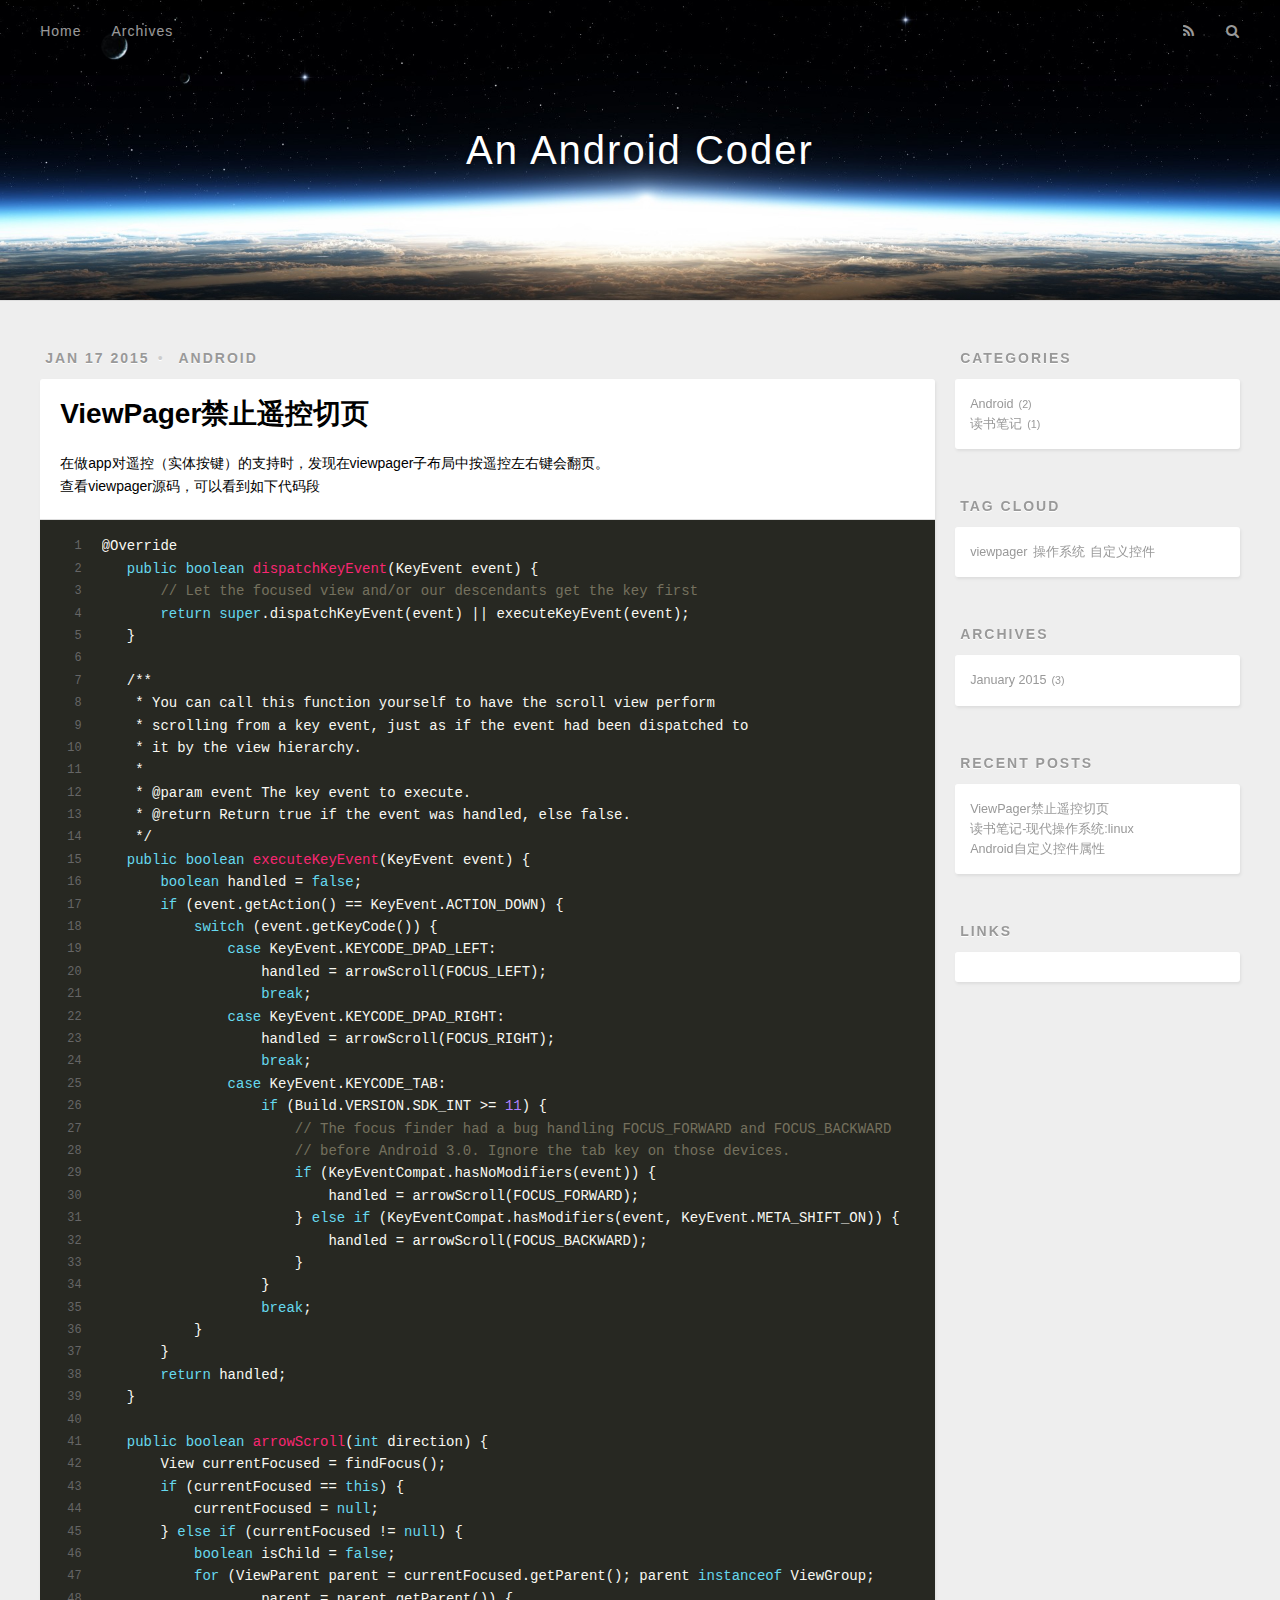
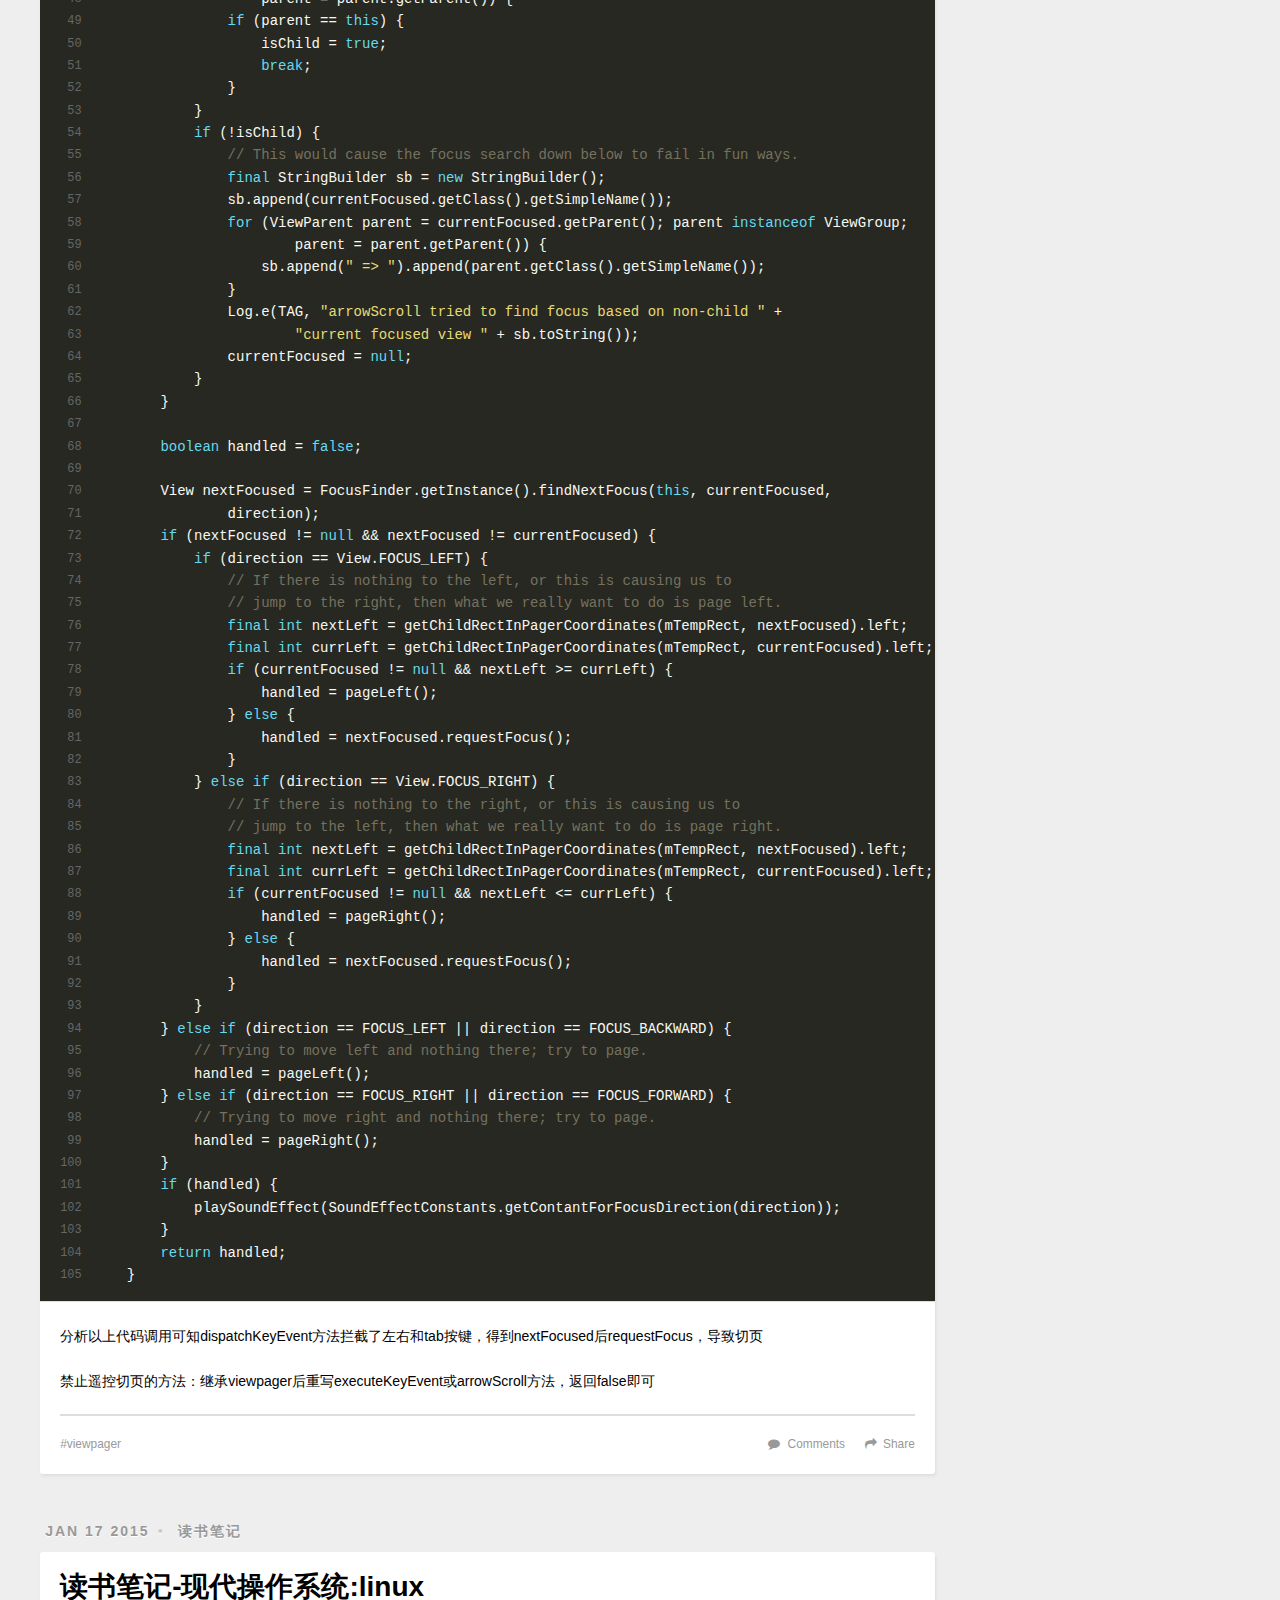
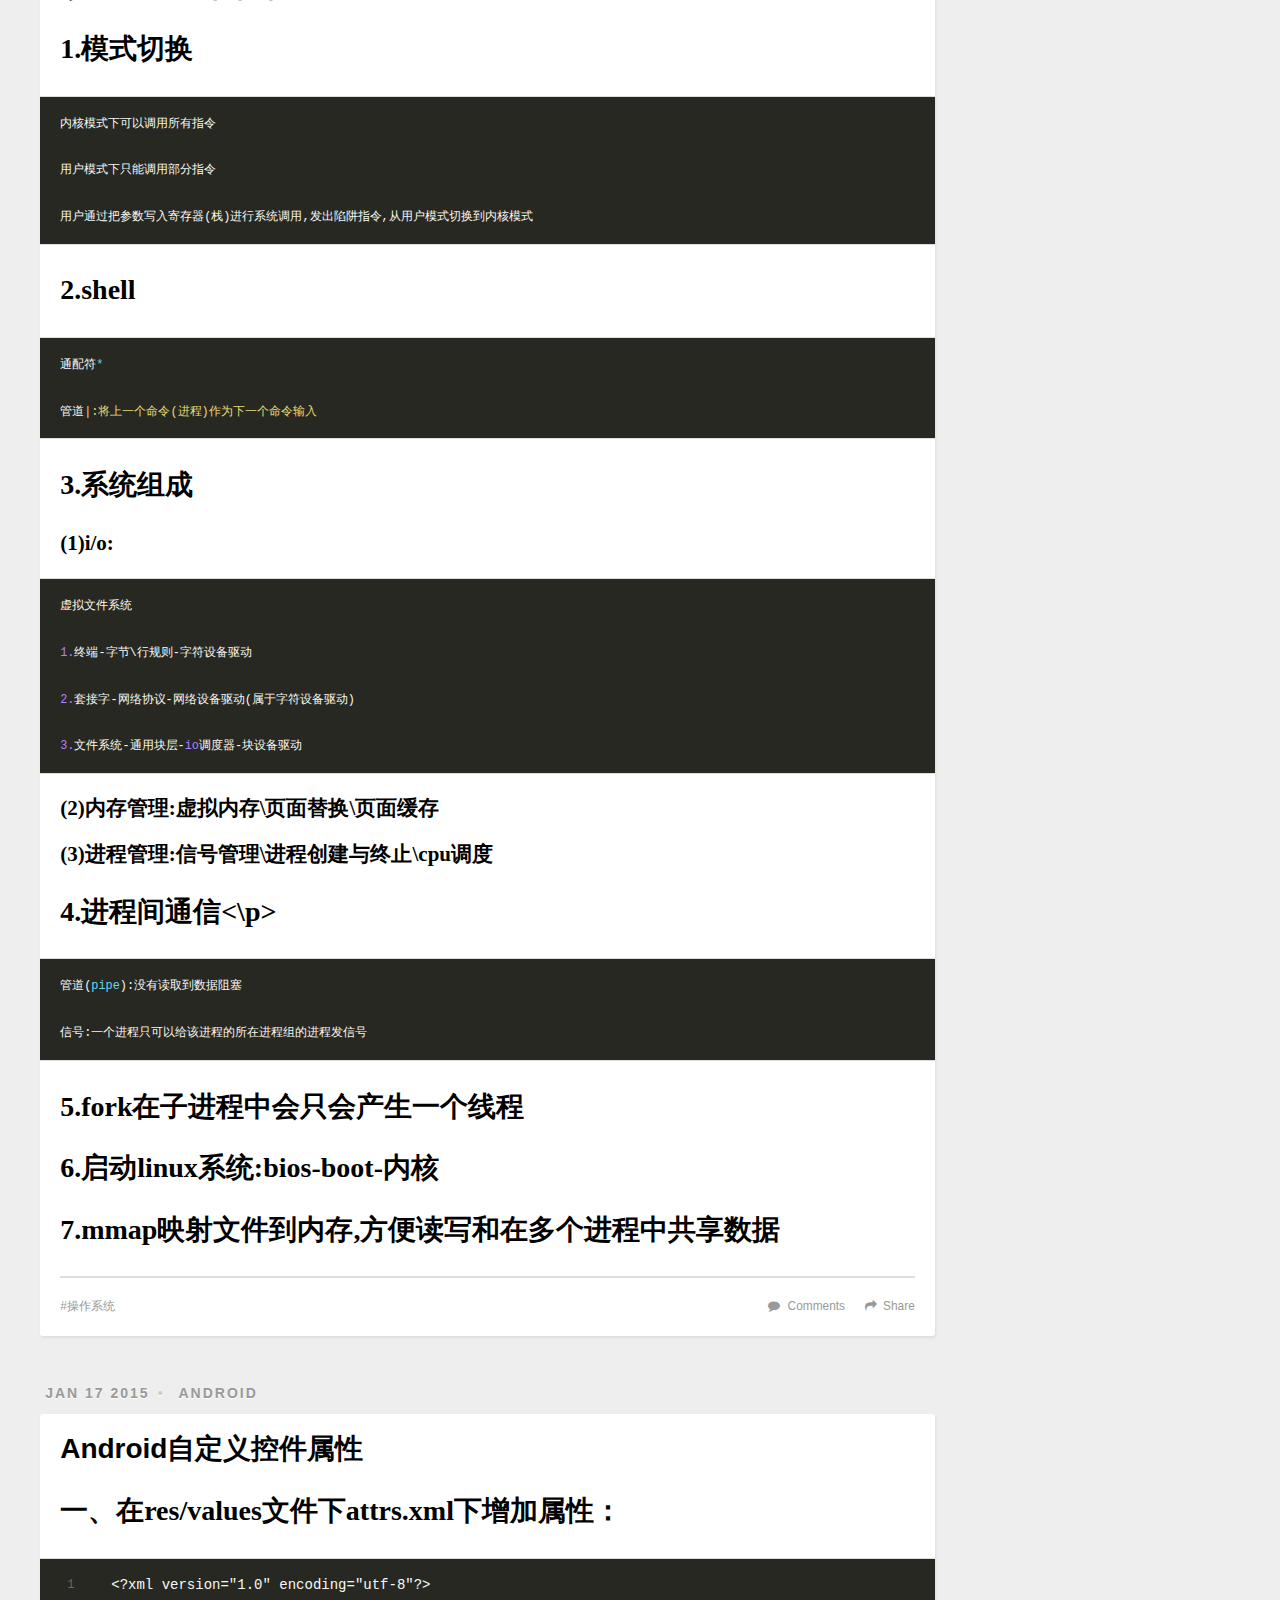
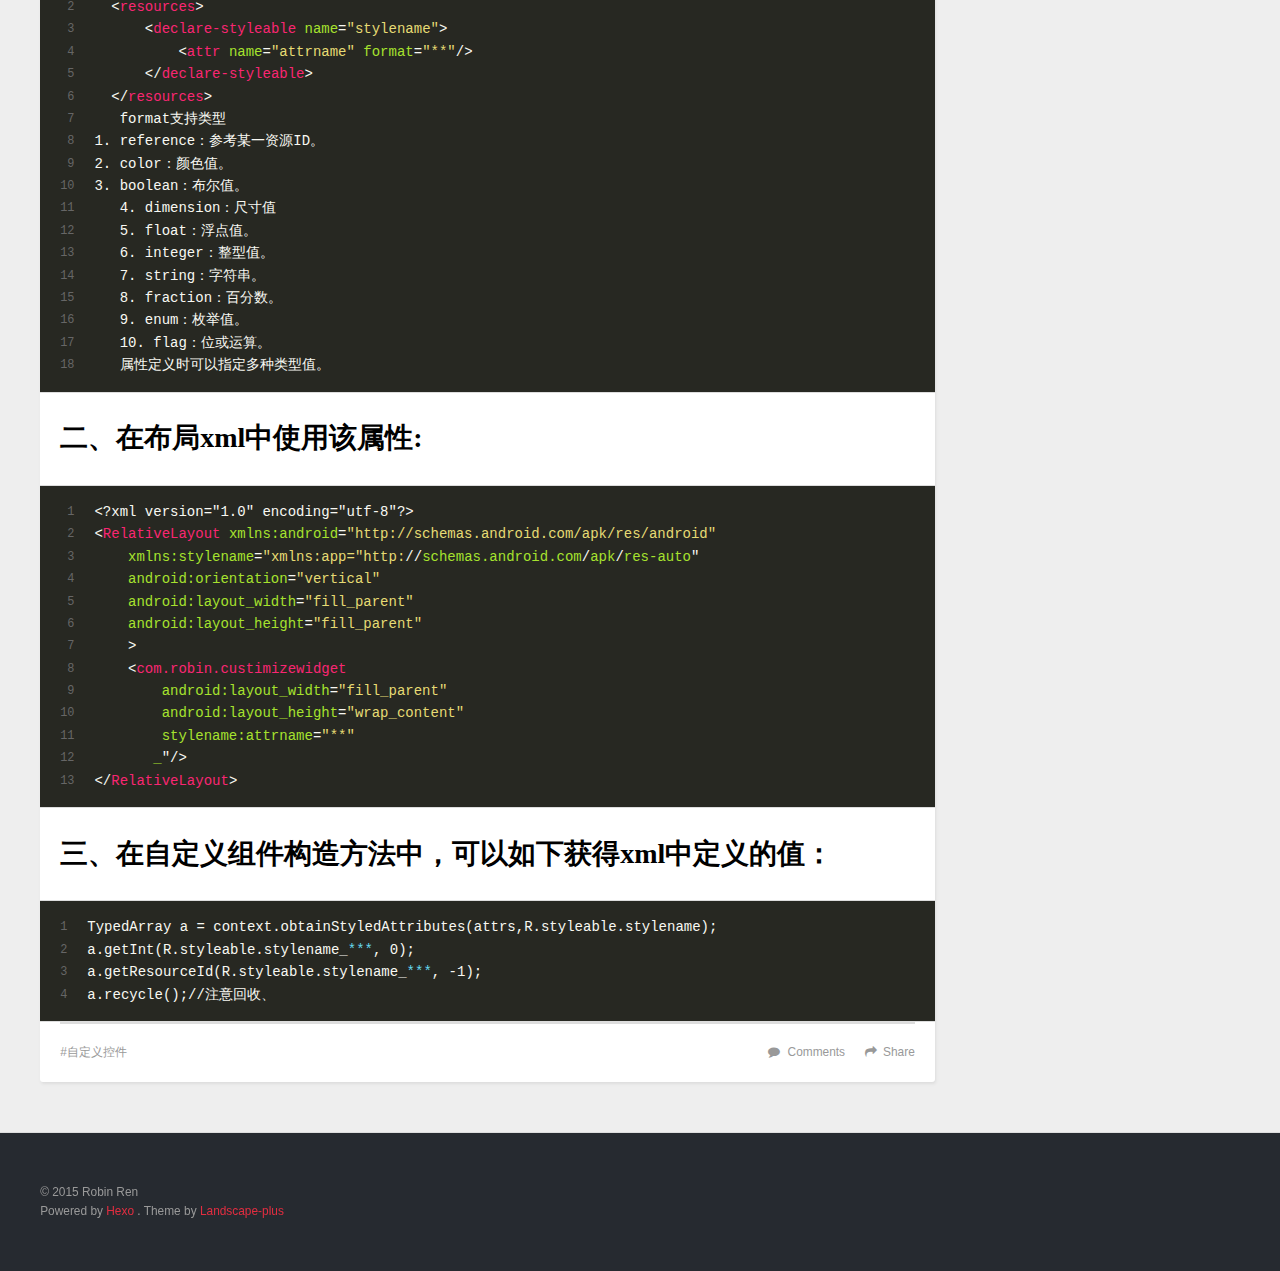
<file: archives/2015/index.html>
<!DOCTYPE html>
<html>
<head>
  <meta charset="utf-8">
  
  <title>Archives: 2015 | An Android Coder</title>
  <meta name="viewport" content="width=device-width, initial-scale=1, maximum-scale=1">
  <meta name="description">
<meta property="og:type" content="website">
<meta property="og:title" content="An Android Coder">
<meta property="og:url" content="http://rzb7873.github.io/archives/2015/">
<meta property="og:site_name" content="An Android Coder">
<meta property="og:description">
<meta name="twitter:card" content="summary">
<meta name="twitter:title" content="An Android Coder">
<meta name="twitter:description">

  
    <link rel="alternative" href="/atom.xml" title="An Android Coder" type="application/atom+xml">
  
  
    <link rel="icon" href="/favicon.png">
  
  <link rel="stylesheet" href="/css/style.css" type="text/css">

  <!--[if lt IE 9]><script src="//cdnjs.cloudflare.com/ajax/libs/html5shiv/3.7/html5shiv.min.js"></script><![endif]-->
  
</head>
<body>
<div id="container">
  <div id="wrap">
    <header id="header">
  <div id="banner"></div>
  <div id="header-outer" class="outer">
    <div id="header-title" class="inner">
      <h1 id="logo-wrap">
        <a href="/" id="logo">An Android Coder</a>
      </h1>
      
    </div>
    <div id="header-inner" class="inner">
      <nav id="main-nav">
        <a id="main-nav-toggle" class="nav-icon"></a>
        
          <a class="main-nav-link" href="/">Home</a>
        
          <a class="main-nav-link" href="/archives">Archives</a>
        
      </nav>
      <nav id="sub-nav">
        
          <a id="nav-rss-link" class="nav-icon" href="/atom.xml" title="RSS Feed"></a>
        
        <a id="nav-search-btn" class="nav-icon" title="Search"></a>
      </nav>
      <div id="search-form-wrap">
        <form action="http://www.baidu.com/baidu" method="get" accept-charset="utf-8" class="search-form">
          <input type="search" name="word" maxlength="20" class="search-form-input" placeholder="Search">
          <input type="submit" value="" class="search-form-submit">
          <input name=tn type=hidden value="bds">
          <input name=cl type=hidden value="3">
          <input name=ct type=hidden value="2097152">
          <input type="hidden" name="si" value="rzb7873.github.io">
        </form>
      </div>
    </div>
  </div>
</header>
    <div class="outer">
      <section id="main">
  
    <article id="post-ViewPager禁止遥控切页" class="article article-type-post" itemscope itemprop="blogPost">
  <div class="article-meta">
    <a href="/2015/01/17/ViewPager禁止遥控切页/" class="article-date">
  <time datetime="2015-01-17T15:50:01.000Z" itemprop="datePublished">Jan 17 2015</time>
</a>
    
  <div class="article-category">
    <a class="article-category-link" href="/categories/Android/">Android</a>
  </div>

  </div>
  <div class="article-inner">
    
    
      <header class="article-header">
        
  
    <h1 itemprop="name">
      <a class="article-title" href="/2015/01/17/ViewPager禁止遥控切页/">ViewPager禁止遥控切页</a>
    </h1>
  

      </header>
    
    <div class="article-entry" itemprop="articleBody">
      
        <p>在做app对遥控（实体按键）的支持时，发现在viewpager子布局中按遥控左右键会翻页。<br>查看viewpager源码，可以看到如下代码段</p>
<figure class="highlight"><table><tr><td class="gutter"><pre><div class="line">1</div><div class="line">2</div><div class="line">3</div><div class="line">4</div><div class="line">5</div><div class="line">6</div><div class="line">7</div><div class="line">8</div><div class="line">9</div><div class="line">10</div><div class="line">11</div><div class="line">12</div><div class="line">13</div><div class="line">14</div><div class="line">15</div><div class="line">16</div><div class="line">17</div><div class="line">18</div><div class="line">19</div><div class="line">20</div><div class="line">21</div><div class="line">22</div><div class="line">23</div><div class="line">24</div><div class="line">25</div><div class="line">26</div><div class="line">27</div><div class="line">28</div><div class="line">29</div><div class="line">30</div><div class="line">31</div><div class="line">32</div><div class="line">33</div><div class="line">34</div><div class="line">35</div><div class="line">36</div><div class="line">37</div><div class="line">38</div><div class="line">39</div><div class="line">40</div><div class="line">41</div><div class="line">42</div><div class="line">43</div><div class="line">44</div><div class="line">45</div><div class="line">46</div><div class="line">47</div><div class="line">48</div><div class="line">49</div><div class="line">50</div><div class="line">51</div><div class="line">52</div><div class="line">53</div><div class="line">54</div><div class="line">55</div><div class="line">56</div><div class="line">57</div><div class="line">58</div><div class="line">59</div><div class="line">60</div><div class="line">61</div><div class="line">62</div><div class="line">63</div><div class="line">64</div><div class="line">65</div><div class="line">66</div><div class="line">67</div><div class="line">68</div><div class="line">69</div><div class="line">70</div><div class="line">71</div><div class="line">72</div><div class="line">73</div><div class="line">74</div><div class="line">75</div><div class="line">76</div><div class="line">77</div><div class="line">78</div><div class="line">79</div><div class="line">80</div><div class="line">81</div><div class="line">82</div><div class="line">83</div><div class="line">84</div><div class="line">85</div><div class="line">86</div><div class="line">87</div><div class="line">88</div><div class="line">89</div><div class="line">90</div><div class="line">91</div><div class="line">92</div><div class="line">93</div><div class="line">94</div><div class="line">95</div><div class="line">96</div><div class="line">97</div><div class="line">98</div><div class="line">99</div><div class="line">100</div><div class="line">101</div><div class="line">102</div><div class="line">103</div><div class="line">104</div><div class="line">105</div></pre></td><td class="code"><pre><div class="line"><span class="annotation">@Override</span></div><div class="line">   <span class="keyword">public</span> <span class="keyword">boolean</span> <span class="title">dispatchKeyEvent</span>(KeyEvent event) {</div><div class="line">       <span class="comment">// Let the focused view and/or our descendants get the key first</span></div><div class="line">       <span class="keyword">return</span> <span class="keyword">super</span>.dispatchKeyEvent(event) || executeKeyEvent(event);</div><div class="line">   }</div><div class="line"></div><div class="line">   <span class="javadoc">/**</span></div><div class="line">    * You can call this function yourself to have the scroll view perform</div><div class="line">    * scrolling from a key event, just as if the event had been dispatched to</div><div class="line">    * it by the view hierarchy.</div><div class="line">    *</div><div class="line">    *<span class="javadoctag"> @param</span> event The key event to execute.</div><div class="line">    *<span class="javadoctag"> @return</span> Return true if the event was handled, else false.</div><div class="line">    */</div><div class="line">   <span class="keyword">public</span> <span class="keyword">boolean</span> <span class="title">executeKeyEvent</span>(KeyEvent event) {</div><div class="line">       <span class="keyword">boolean</span> handled = <span class="keyword">false</span>;</div><div class="line">       <span class="keyword">if</span> (event.getAction() == KeyEvent.ACTION_DOWN) {</div><div class="line">           <span class="keyword">switch</span> (event.getKeyCode()) {</div><div class="line">               <span class="keyword">case</span> KeyEvent.KEYCODE_DPAD_LEFT:</div><div class="line">                   handled = arrowScroll(FOCUS_LEFT);</div><div class="line">                   <span class="keyword">break</span>;</div><div class="line">               <span class="keyword">case</span> KeyEvent.KEYCODE_DPAD_RIGHT:</div><div class="line">                   handled = arrowScroll(FOCUS_RIGHT);</div><div class="line">                   <span class="keyword">break</span>;</div><div class="line">               <span class="keyword">case</span> KeyEvent.KEYCODE_TAB:</div><div class="line">                   <span class="keyword">if</span> (Build.VERSION.SDK_INT &gt;= <span class="number">11</span>) {</div><div class="line">                       <span class="comment">// The focus finder had a bug handling FOCUS_FORWARD and FOCUS_BACKWARD</span></div><div class="line">                       <span class="comment">// before Android 3.0. Ignore the tab key on those devices.</span></div><div class="line">                       <span class="keyword">if</span> (KeyEventCompat.hasNoModifiers(event)) {</div><div class="line">                           handled = arrowScroll(FOCUS_FORWARD);</div><div class="line">                       } <span class="keyword">else</span> <span class="keyword">if</span> (KeyEventCompat.hasModifiers(event, KeyEvent.META_SHIFT_ON)) {</div><div class="line">                           handled = arrowScroll(FOCUS_BACKWARD);</div><div class="line">                       }</div><div class="line">                   }</div><div class="line">                   <span class="keyword">break</span>;</div><div class="line">           }</div><div class="line">       }</div><div class="line">       <span class="keyword">return</span> handled;</div><div class="line">   }</div><div class="line"></div><div class="line">   <span class="keyword">public</span> <span class="keyword">boolean</span> <span class="title">arrowScroll</span>(<span class="keyword">int</span> direction) {</div><div class="line">       View currentFocused = findFocus();</div><div class="line">       <span class="keyword">if</span> (currentFocused == <span class="keyword">this</span>) {</div><div class="line">           currentFocused = <span class="keyword">null</span>;</div><div class="line">       } <span class="keyword">else</span> <span class="keyword">if</span> (currentFocused != <span class="keyword">null</span>) {</div><div class="line">           <span class="keyword">boolean</span> isChild = <span class="keyword">false</span>;</div><div class="line">           <span class="keyword">for</span> (ViewParent parent = currentFocused.getParent(); parent <span class="keyword">instanceof</span> ViewGroup;</div><div class="line">                   parent = parent.getParent()) {</div><div class="line">               <span class="keyword">if</span> (parent == <span class="keyword">this</span>) {</div><div class="line">                   isChild = <span class="keyword">true</span>;</div><div class="line">                   <span class="keyword">break</span>;</div><div class="line">               }</div><div class="line">           }</div><div class="line">           <span class="keyword">if</span> (!isChild) {</div><div class="line">               <span class="comment">// This would cause the focus search down below to fail in fun ways.</span></div><div class="line">               <span class="keyword">final</span> StringBuilder sb = <span class="keyword">new</span> StringBuilder();</div><div class="line">               sb.append(currentFocused.getClass().getSimpleName());</div><div class="line">               <span class="keyword">for</span> (ViewParent parent = currentFocused.getParent(); parent <span class="keyword">instanceof</span> ViewGroup;</div><div class="line">                       parent = parent.getParent()) {</div><div class="line">                   sb.append(<span class="string">" =&gt; "</span>).append(parent.getClass().getSimpleName());</div><div class="line">               }</div><div class="line">               Log.e(TAG, <span class="string">"arrowScroll tried to find focus based on non-child "</span> +</div><div class="line">                       <span class="string">"current focused view "</span> + sb.toString());</div><div class="line">               currentFocused = <span class="keyword">null</span>;</div><div class="line">           }</div><div class="line">       }</div><div class="line"></div><div class="line">       <span class="keyword">boolean</span> handled = <span class="keyword">false</span>;</div><div class="line"></div><div class="line">       View nextFocused = FocusFinder.getInstance().findNextFocus(<span class="keyword">this</span>, currentFocused,</div><div class="line">               direction);</div><div class="line">       <span class="keyword">if</span> (nextFocused != <span class="keyword">null</span> && nextFocused != currentFocused) {</div><div class="line">           <span class="keyword">if</span> (direction == View.FOCUS_LEFT) {</div><div class="line">               <span class="comment">// If there is nothing to the left, or this is causing us to</span></div><div class="line">               <span class="comment">// jump to the right, then what we really want to do is page left.</span></div><div class="line">               <span class="keyword">final</span> <span class="keyword">int</span> nextLeft = getChildRectInPagerCoordinates(mTempRect, nextFocused).left;</div><div class="line">               <span class="keyword">final</span> <span class="keyword">int</span> currLeft = getChildRectInPagerCoordinates(mTempRect, currentFocused).left;</div><div class="line">               <span class="keyword">if</span> (currentFocused != <span class="keyword">null</span> && nextLeft &gt;= currLeft) {</div><div class="line">                   handled = pageLeft();</div><div class="line">               } <span class="keyword">else</span> {</div><div class="line">                   handled = nextFocused.requestFocus();</div><div class="line">               }</div><div class="line">           } <span class="keyword">else</span> <span class="keyword">if</span> (direction == View.FOCUS_RIGHT) {</div><div class="line">               <span class="comment">// If there is nothing to the right, or this is causing us to</span></div><div class="line">               <span class="comment">// jump to the left, then what we really want to do is page right.</span></div><div class="line">               <span class="keyword">final</span> <span class="keyword">int</span> nextLeft = getChildRectInPagerCoordinates(mTempRect, nextFocused).left;</div><div class="line">               <span class="keyword">final</span> <span class="keyword">int</span> currLeft = getChildRectInPagerCoordinates(mTempRect, currentFocused).left;</div><div class="line">               <span class="keyword">if</span> (currentFocused != <span class="keyword">null</span> && nextLeft &lt;= currLeft) {</div><div class="line">                   handled = pageRight();</div><div class="line">               } <span class="keyword">else</span> {</div><div class="line">                   handled = nextFocused.requestFocus();</div><div class="line">               }</div><div class="line">           }</div><div class="line">       } <span class="keyword">else</span> <span class="keyword">if</span> (direction == FOCUS_LEFT || direction == FOCUS_BACKWARD) {</div><div class="line">           <span class="comment">// Trying to move left and nothing there; try to page.</span></div><div class="line">           handled = pageLeft();</div><div class="line">       } <span class="keyword">else</span> <span class="keyword">if</span> (direction == FOCUS_RIGHT || direction == FOCUS_FORWARD) {</div><div class="line">           <span class="comment">// Trying to move right and nothing there; try to page.</span></div><div class="line">           handled = pageRight();</div><div class="line">       }</div><div class="line">       <span class="keyword">if</span> (handled) {</div><div class="line">           playSoundEffect(SoundEffectConstants.getContantForFocusDirection(direction));</div><div class="line">       }</div><div class="line">       <span class="keyword">return</span> handled;</div><div class="line">   }</div></pre></td></tr></table></figure>

<p> 分析以上代码调用可知dispatchKeyEvent方法拦截了左右和tab按键，得到nextFocused后requestFocus，导致切页</p>
<p> 禁止遥控切页的方法：继承viewpager后重写executeKeyEvent或arrowScroll方法，返回false即可 </p>

      
    </div>
    <footer class="article-footer">
      
        <a data-url="http://rzb7873.github.io/2015/01/17/ViewPager禁止遥控切页/" data-id="mjhwgw2u4kgnuouf" class="article-share-link" data-share="baidu">Share</a>
      

      
        <a href="http://rzb7873.github.io/2015/01/17/ViewPager禁止遥控切页/#ds-thread" class="article-comment-link">Comments</a>
      

      
  <ul class="article-tag-list"><li class="article-tag-list-item"><a class="article-tag-list-link" href="/tags/viewpager/">viewpager</a></li></ul>

    </footer>
  </div>
  
</article>


  
    <article id="post-读书笔记-现代操作系统-linux" class="article article-type-post" itemscope itemprop="blogPost">
  <div class="article-meta">
    <a href="/2015/01/17/读书笔记-现代操作系统-linux/" class="article-date">
  <time datetime="2015-01-17T15:46:28.000Z" itemprop="datePublished">Jan 17 2015</time>
</a>
    
  <div class="article-category">
    <a class="article-category-link" href="/categories/读书笔记/">读书笔记</a>
  </div>

  </div>
  <div class="article-inner">
    
    
      <header class="article-header">
        
  
    <h1 itemprop="name">
      <a class="article-title" href="/2015/01/17/读书笔记-现代操作系统-linux/">读书笔记-现代操作系统:linux</a>
    </h1>
  

      </header>
    
    <div class="article-entry" itemprop="articleBody">
      
        <h1 id="1-模式切换">1.模式切换</h1>
<pre><code>内核模式下可以调用所有指令

用户模式下只能调用部分指令

用户通过把参数写入寄存器(栈)进行系统调用,发出陷阱指令,从用户模式切换到内核模式
</code></pre><h1 id="2-shell">2.shell</h1>
<pre><code>通配符<span class="keyword">*</span>

管道<span class="string">|:将上一个命令(进程)作为下一个命令输入</span>
</code></pre><h1 id="3-系统组成">3.系统组成</h1>
<h2 id="(1)i/o:">(1)i/o:</h2>
<pre><code>虚拟文件系统

<span class="number">1.</span>终端-字节\行规则-字符设备驱动

<span class="number">2.</span>套接字-网络协议-网络设备驱动(属于字符设备驱动)

<span class="number">3.</span>文件系统-通用块层-<span class="built_in">io</span>调度器-块设备驱动
</code></pre><h2 id="(2)内存管理:虚拟内存\页面替换\页面缓存">(2)内存管理:虚拟内存\页面替换\页面缓存</h2>
<h2 id="(3)进程管理:信号管理\进程创建与终止\cpu调度">(3)进程管理:信号管理\进程创建与终止\cpu调度</h2>
<h1 id="4-进程间通信&lt;\p&gt;">4.进程间通信&lt;\p&gt;</h1>
<pre><code>管道(<span class="keyword">pipe</span>):没有读取到数据阻塞

信号:一个进程只可以给该进程的所在进程组的进程发信号
</code></pre><h1 id="5-fork在子进程中会只会产生一个线程">5.fork在子进程中会只会产生一个线程</h1>
<h1 id="6-启动linux系统:bios-boot-内核">6.启动linux系统:bios-boot-内核</h1>
<h1 id="7-mmap映射文件到内存,方便读写和在多个进程中共享数据">7.mmap映射文件到内存,方便读写和在多个进程中共享数据</h1>

      
    </div>
    <footer class="article-footer">
      
        <a data-url="http://rzb7873.github.io/2015/01/17/读书笔记-现代操作系统-linux/" data-id="mophaks4qj06yklt" class="article-share-link" data-share="baidu">Share</a>
      

      
        <a href="http://rzb7873.github.io/2015/01/17/读书笔记-现代操作系统-linux/#ds-thread" class="article-comment-link">Comments</a>
      

      
  <ul class="article-tag-list"><li class="article-tag-list-item"><a class="article-tag-list-link" href="/tags/操作系统/">操作系统</a></li></ul>

    </footer>
  </div>
  
</article>


  
    <article id="post-Android自定义控件属性" class="article article-type-post" itemscope itemprop="blogPost">
  <div class="article-meta">
    <a href="/2015/01/17/Android自定义控件属性/" class="article-date">
  <time datetime="2015-01-17T15:42:03.000Z" itemprop="datePublished">Jan 17 2015</time>
</a>
    
  <div class="article-category">
    <a class="article-category-link" href="/categories/Android/">Android</a>
  </div>

  </div>
  <div class="article-inner">
    
    
      <header class="article-header">
        
  
    <h1 itemprop="name">
      <a class="article-title" href="/2015/01/17/Android自定义控件属性/">Android自定义控件属性</a>
    </h1>
  

      </header>
    
    <div class="article-entry" itemprop="articleBody">
      
        <h1 id="一、在res/values文件下attrs-xml下增加属性：">一、在res/values文件下attrs.xml下增加属性：</h1>
<figure class="highlight"><table><tr><td class="gutter"><pre><div class="line">1</div><div class="line">2</div><div class="line">3</div><div class="line">4</div><div class="line">5</div><div class="line">6</div><div class="line">7</div><div class="line">8</div><div class="line">9</div><div class="line">10</div><div class="line">11</div><div class="line">12</div><div class="line">13</div><div class="line">14</div><div class="line">15</div><div class="line">16</div><div class="line">17</div><div class="line">18</div></pre></td><td class="code"><pre><div class="line">  <span class="pi">&lt;?xml version="1.0" encoding="utf-8"?&gt;</span></div><div class="line">  <span class="tag">&lt;<span class="title">resources</span>&gt;</span></div><div class="line">      <span class="tag">&lt;<span class="title">declare-styleable</span> <span class="attribute">name</span>=<span class="value">"stylename"</span>&gt;</span></div><div class="line">          <span class="tag">&lt;<span class="title">attr</span> <span class="attribute">name</span>=<span class="value">"attrname"</span> <span class="attribute">format</span>=<span class="value">"**"</span>/&gt;</span></div><div class="line">      <span class="tag">&lt;/<span class="title">declare-styleable</span>&gt;</span></div><div class="line">  <span class="tag">&lt;/<span class="title">resources</span>&gt;</span></div><div class="line">   format支持类型</div><div class="line">1. reference：参考某一资源ID。</div><div class="line">2. color：颜色值。</div><div class="line">3. boolean：布尔值。</div><div class="line">   4. dimension：尺寸值</div><div class="line">   5. float：浮点值。</div><div class="line">   6. integer：整型值。</div><div class="line">   7. string：字符串。</div><div class="line">   8. fraction：百分数。</div><div class="line">   9. enum：枚举值。</div><div class="line">   10. flag：位或运算。</div><div class="line">   属性定义时可以指定多种类型值。</div></pre></td></tr></table></figure>

<h1 id="二、在布局xml中使用该属性:">二、在布局xml中使用该属性:</h1>
<figure class="highlight"><table><tr><td class="gutter"><pre><div class="line">1</div><div class="line">2</div><div class="line">3</div><div class="line">4</div><div class="line">5</div><div class="line">6</div><div class="line">7</div><div class="line">8</div><div class="line">9</div><div class="line">10</div><div class="line">11</div><div class="line">12</div><div class="line">13</div></pre></td><td class="code"><pre><div class="line"><span class="pi">&lt;?xml version="1.0" encoding="utf-8"?&gt;</span></div><div class="line"><span class="tag">&lt;<span class="title">RelativeLayout</span> <span class="attribute">xmlns:android</span>=<span class="value">"http://schemas.android.com/apk/res/android"</span></span></div><div class="line">    <span class="attribute">xmlns:stylename</span>=<span class="value">"xmlns:app="</span><span class="value">http:</span>//<span class="attribute">schemas.android.com</span>/<span class="attribute">apk</span>/<span class="attribute">res-auto</span>"</div><div class="line">    <span class="attribute">android:orientation</span>=<span class="value">"vertical"</span></div><div class="line">    <span class="attribute">android:layout_width</span>=<span class="value">"fill_parent"</span></div><div class="line">    <span class="attribute">android:layout_height</span>=<span class="value">"fill_parent"</span></div><div class="line">    &gt;</div><div class="line">    <span class="tag">&lt;<span class="title">com.robin.custimizewidget</span></span></div><div class="line">        <span class="attribute">android:layout_width</span>=<span class="value">"fill_parent"</span></div><div class="line">        <span class="attribute">android:layout_height</span>=<span class="value">"wrap_content"</span></div><div class="line">        <span class="attribute">stylename:attrname</span>=<span class="value">"**"</span></div><div class="line">       <span class="attribute">_</span>"/&gt;</div><div class="line"><span class="tag">&lt;/<span class="title">RelativeLayout</span>&gt;</span></div></pre></td></tr></table></figure>

<h1 id="三、在自定义组件构造方法中，可以如下获得xml中定义的值：">三、在自定义组件构造方法中，可以如下获得xml中定义的值：</h1>
<figure class="highlight"><table><tr><td class="gutter"><pre><div class="line">1</div><div class="line">2</div><div class="line">3</div><div class="line">4</div></pre></td><td class="code"><pre><div class="line">TypedArray a = context.obtainStyledAttributes(attrs,R.styleable.stylename);</div><div class="line">a.getInt(R.styleable.stylename_<span class="keyword">*</span><span class="keyword">*</span><span class="keyword">*</span>, 0);</div><div class="line">a.getResourceId(R.styleable.stylename_<span class="keyword">*</span><span class="keyword">*</span><span class="keyword">*</span>, -1);</div><div class="line">a.recycle();//注意回收、</div></pre></td></tr></table></figure>


      
    </div>
    <footer class="article-footer">
      
        <a data-url="http://rzb7873.github.io/2015/01/17/Android自定义控件属性/" data-id="qlo1b4e1ig1fmqxo" class="article-share-link" data-share="baidu">Share</a>
      

      
        <a href="http://rzb7873.github.io/2015/01/17/Android自定义控件属性/#ds-thread" class="article-comment-link">Comments</a>
      

      
  <ul class="article-tag-list"><li class="article-tag-list-item"><a class="article-tag-list-link" href="/tags/自定义控件/">自定义控件</a></li></ul>

    </footer>
  </div>
  
</article>


  
  
</section>
      
      <aside id="sidebar">
  
    
  <div class="widget-wrap">
    <h3 class="widget-title">Categories</h3>
    <div class="widget">
      <ul class="category-list"><li class="category-list-item"><a class="category-list-link" href="/categories/Android/">Android</a><span class="category-list-count">2</span></li><li class="category-list-item"><a class="category-list-link" href="/categories/读书笔记/">读书笔记</a><span class="category-list-count">1</span></li></ul>
    </div>
  </div>

  
    
  <div class="widget-wrap">
    <h3 class="widget-title">Tag Cloud</h3>
    <div class="widget tagcloud">
      <a href="/tags/viewpager/" style="font-size: NaNpx;">viewpager</a><a href="/tags/操作系统/" style="font-size: NaNpx;">操作系统</a><a href="/tags/自定义控件/" style="font-size: NaNpx;">自定义控件</a>
    </div>
  </div>

  
    
  <div class="widget-wrap">
    <h3 class="widget-title">Archives</h3>
    <div class="widget">
      <ul class="archive-list"><li class="archive-list-item"><a class="archive-list-link" href="/archives/2015/01/">January 2015</a><span class="archive-list-count">3</span></li></ul>
    </div>
  </div>

  
    
  <div class="widget-wrap">
    <h3 class="widget-title">Recent Posts</h3>
    <div class="widget">
      <ul>
        
          <li>
            <a href="/2015/01/17/ViewPager禁止遥控切页/">ViewPager禁止遥控切页</a>
          </li>
        
          <li>
            <a href="/2015/01/17/读书笔记-现代操作系统-linux/">读书笔记-现代操作系统:linux</a>
          </li>
        
          <li>
            <a href="/2015/01/17/Android自定义控件属性/">Android自定义控件属性</a>
          </li>
        
      </ul>
    </div>
  </div>

  
    
  <div class="widget-wrap">
    <h3 class="widget-title">Links</h3>
    <div class="widget">
      <ul>
        
      </ul>
    </div>
  </div>

  
</aside>
      
    </div>
    <footer id="footer">
  
  <div class="outer">
    <div id="footer-info" class="inner">
      &copy; 2015 Robin Ren<br>
      Powered by <a href="http://hexo.io/" target="_blank">Hexo</a>
      .
      Theme by <a href="https://github.com/xiangming/landscape-plus" target="_blank">Landscape-plus</a>
    </div>
  </div>
</footer>
  </div>
  <nav id="mobile-nav">
  
    <a href="/" class="mobile-nav-link">Home</a>
  
    <a href="/archives" class="mobile-nav-link">Archives</a>
  
</nav>
  <!-- totop start -->
<div id="totop">
<a title="totop"><img src="/img/scrollup.png"/></a>
</div>

<!-- totop end -->

<!-- 多说公共js代码 start -->
<script type="text/javascript">
var duoshuoQuery = {short_name:"rzb7873"};
  (function() {
    var ds = document.createElement('script');
    ds.type = 'text/javascript';ds.async = true;
    ds.src = (document.location.protocol == 'https:' ? 'https:' : 'http:') + '//static.duoshuo.com/embed.js';
    ds.charset = 'UTF-8';
    (document.getElementsByTagName('head')[0] 
     || document.getElementsByTagName('body')[0]).appendChild(ds);
  })();
  </script>
<!-- 多说公共js代码 end -->


<!-- 百度分享 start -->

<div id="article-share-box" class="article-share-box">
  <div id="bdshare" class="bdsharebuttonbox article-share-links">
    <a class="article-share-weibo" data-cmd="tsina" title="分享到新浪微博"></a>
    <a class="article-share-weixin" data-cmd="weixin" title="分享到微信"></a>
    <a class="article-share-qq" data-cmd="sqq" title="分享到QQ"></a>
    <a class="article-share-renren" data-cmd="renren" title="分享到人人网"></a>
    <a class="article-share-more" data-cmd="more" title="更多"></a>
  </div>
</div>
<script>window._bd_share_config={"common":{},"share":{"bdCustomStyle":"nocss.css"}};with(document)0[(getElementsByTagName("head")[0]||body).appendChild(createElement("script")).src="http://bdimg.share.baidu.com/static/api/js/share.js?v=89860593.js?cdnversion="+~(-new Date()/36e5)];</script>

<!-- 百度分享 end -->
<script>
var _hmt = _hmt || [];
(function() {
  var hm = document.createElement("script");
  hm.src = "//hm.baidu.com/hm.js?8be5fd7cea172d5a3cf912e9dd37f227";
  var s = document.getElementsByTagName("script")[0]; 
  s.parentNode.insertBefore(hm, s);
})();
</script>


<script src="//cdnjs.cloudflare.com/ajax/libs/jquery/1.11.1/jquery.min.js"></script>




<script src="/js/script.js" type="text/javascript"></script>


</div>
</body>
</html>
</file>
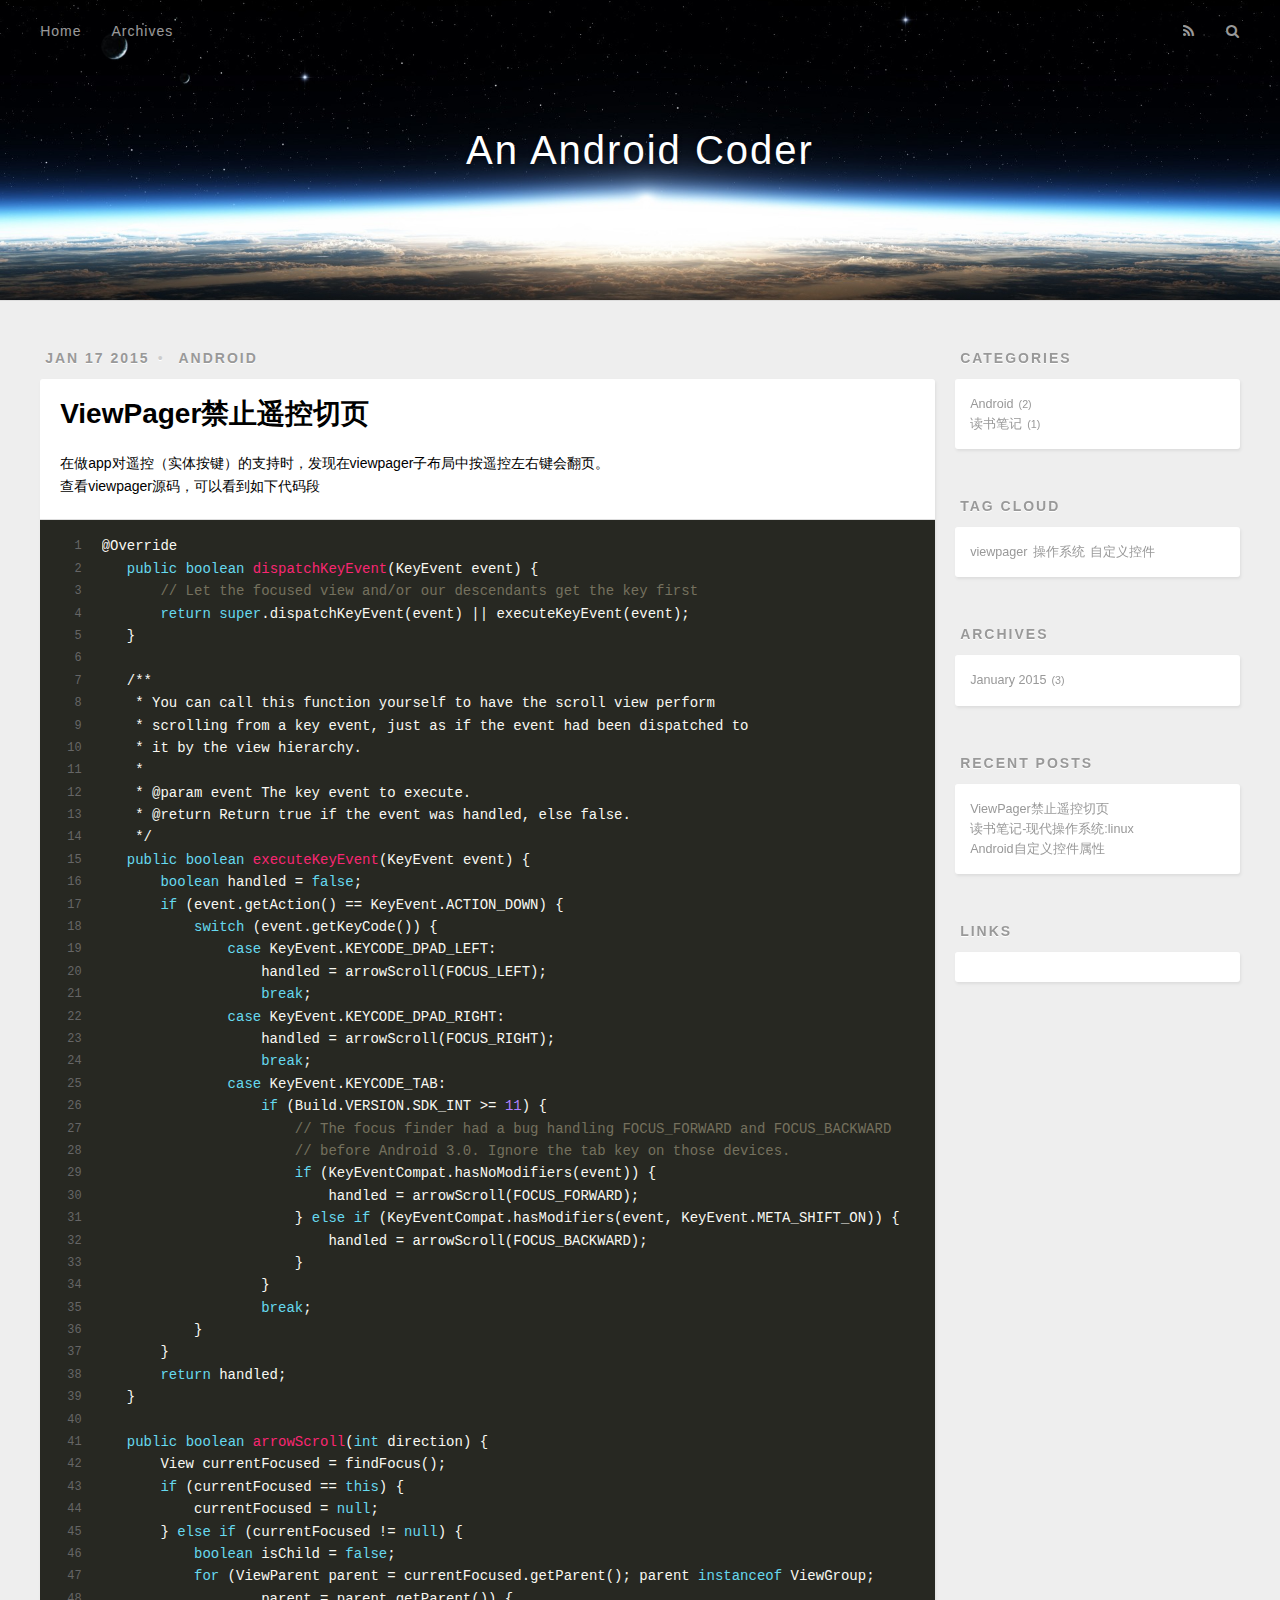
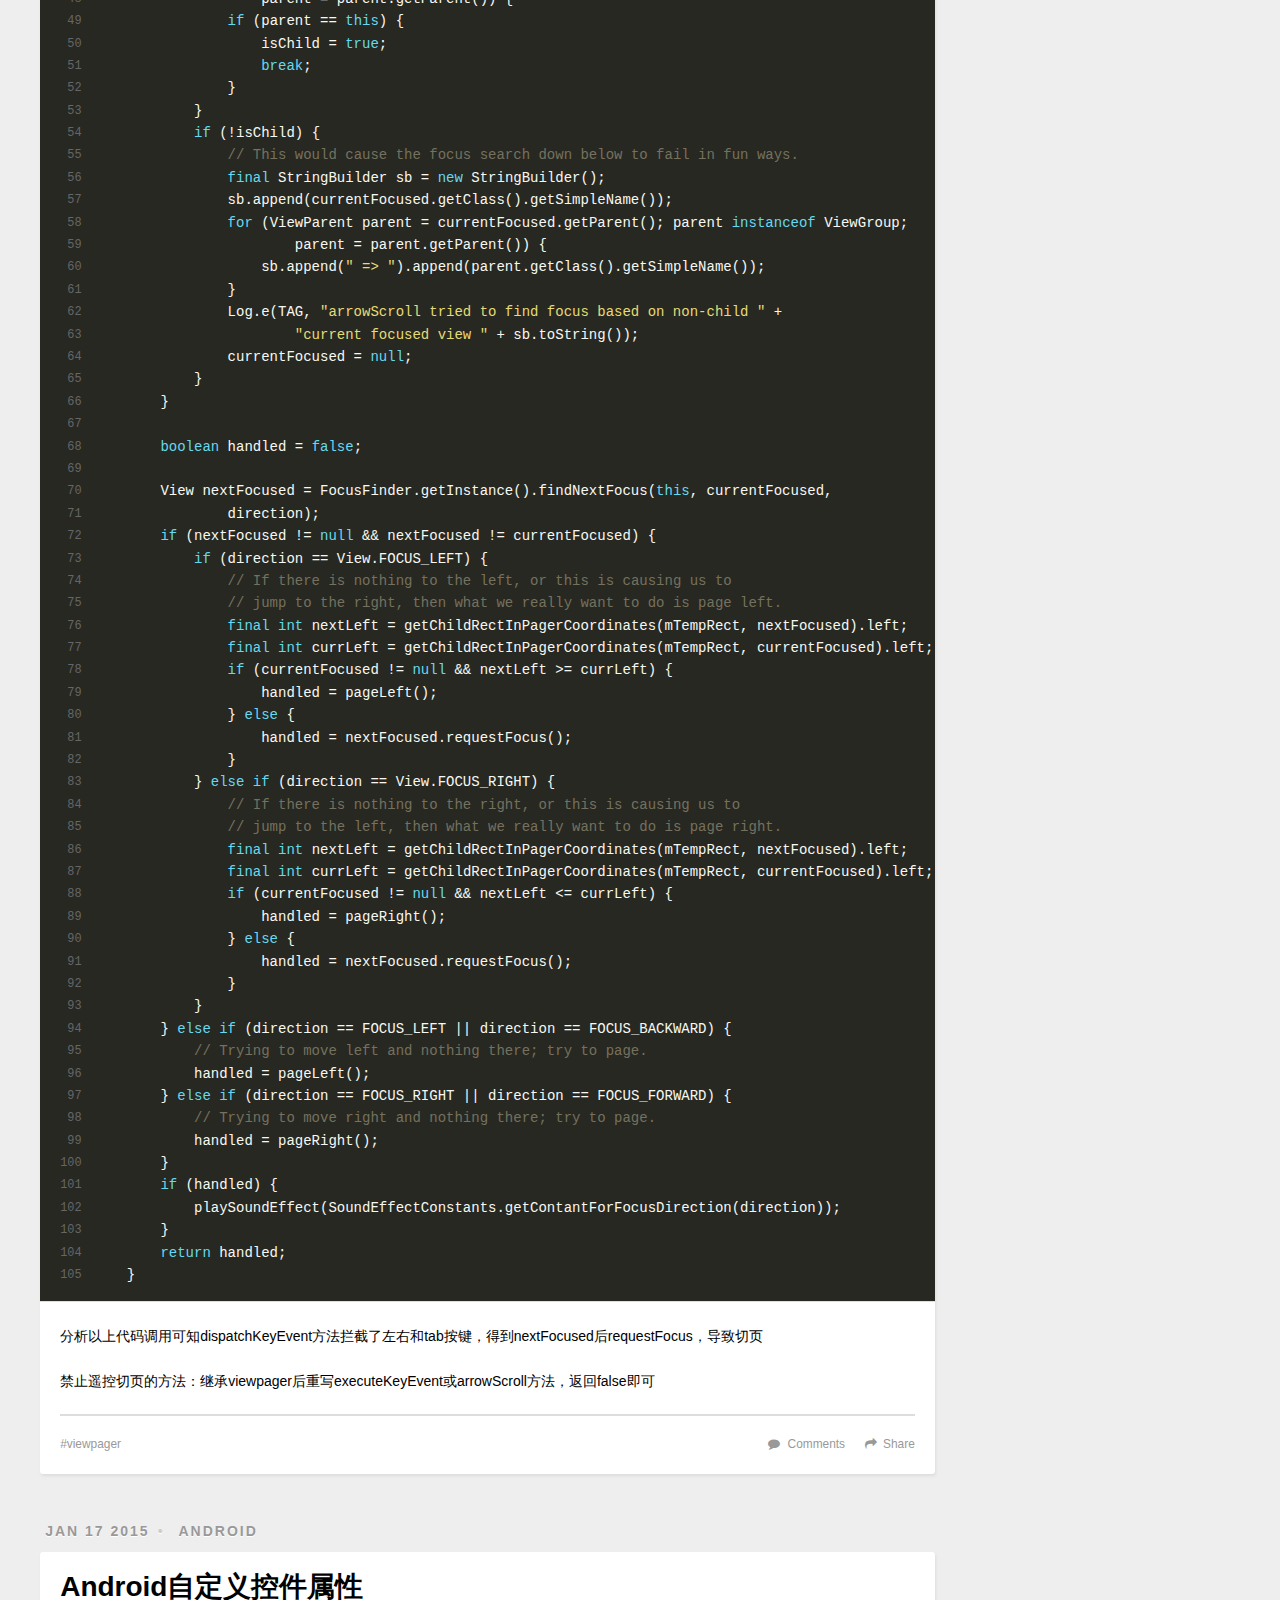
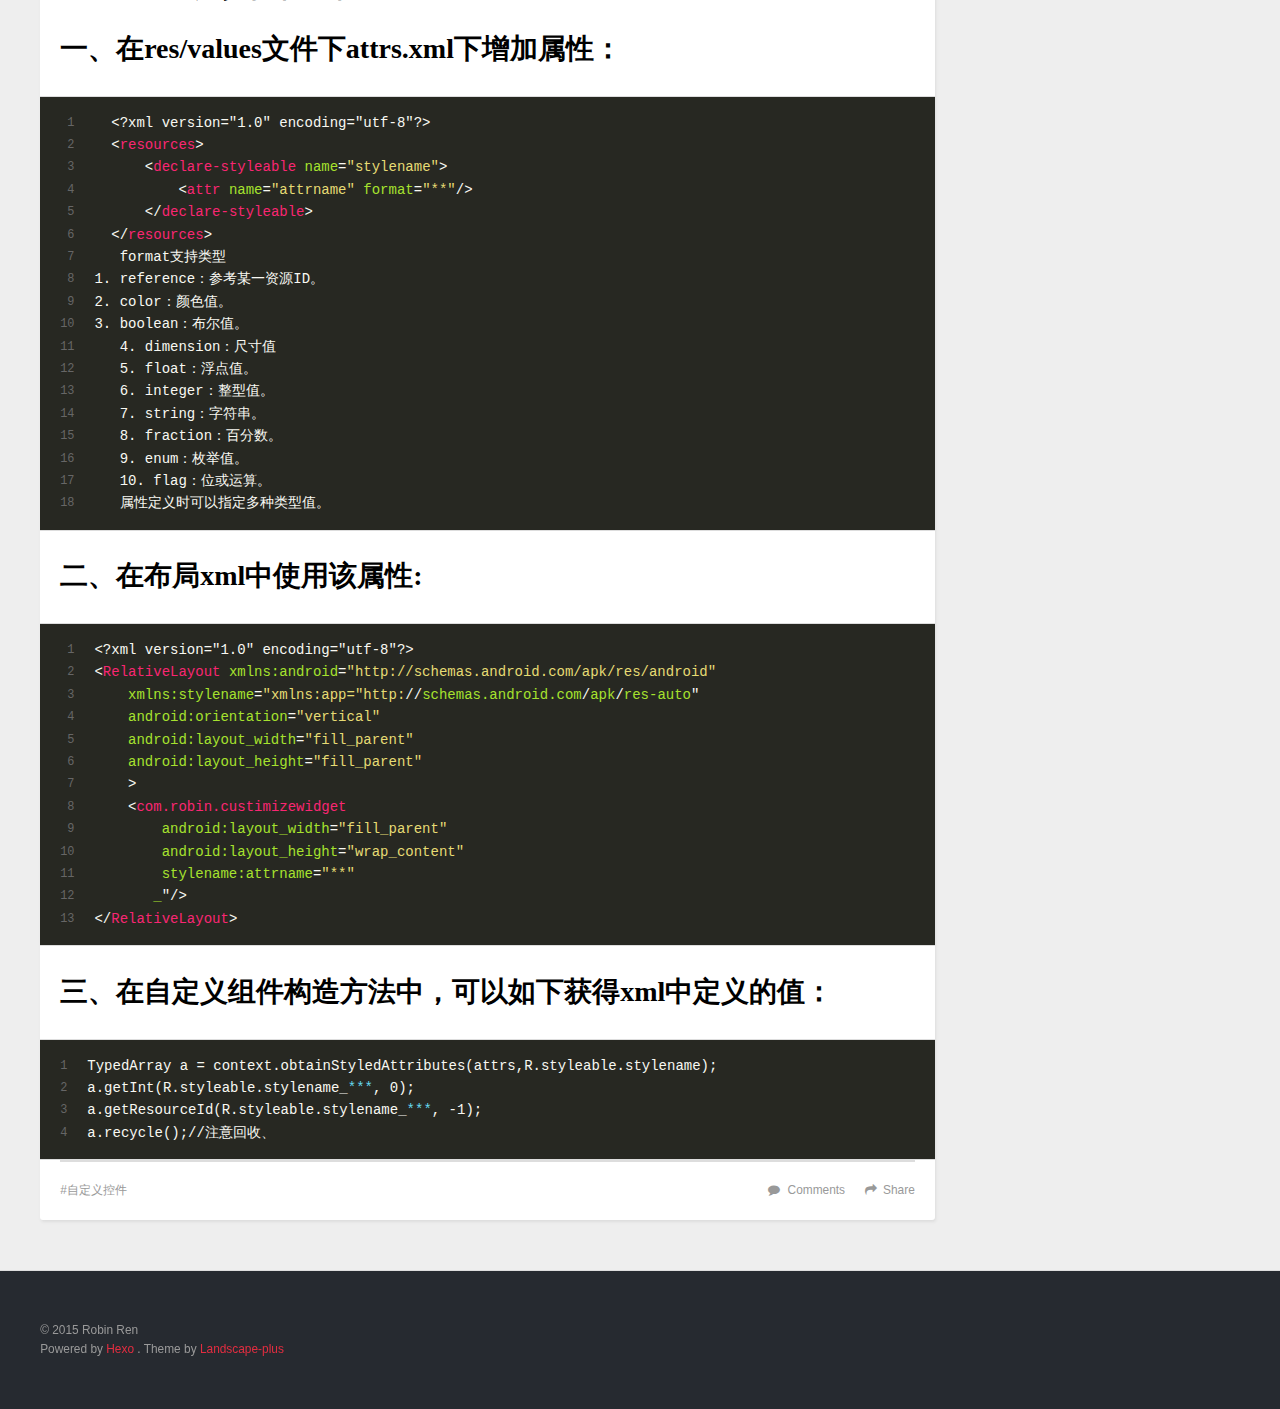
<file: categories/Android/index.html>
<!DOCTYPE html>
<html>
<head>
  <meta charset="utf-8">
  
  <title>Category: Android | An Android Coder</title>
  <meta name="viewport" content="width=device-width, initial-scale=1, maximum-scale=1">
  <meta name="description">
<meta property="og:type" content="website">
<meta property="og:title" content="An Android Coder">
<meta property="og:url" content="http://rzb7873.github.io/categories/Android/">
<meta property="og:site_name" content="An Android Coder">
<meta property="og:description">
<meta name="twitter:card" content="summary">
<meta name="twitter:title" content="An Android Coder">
<meta name="twitter:description">

  
    <link rel="alternative" href="/atom.xml" title="An Android Coder" type="application/atom+xml">
  
  
    <link rel="icon" href="/favicon.png">
  
  <link rel="stylesheet" href="/css/style.css" type="text/css">

  <!--[if lt IE 9]><script src="//cdnjs.cloudflare.com/ajax/libs/html5shiv/3.7/html5shiv.min.js"></script><![endif]-->
  
</head>
<body>
<div id="container">
  <div id="wrap">
    <header id="header">
  <div id="banner"></div>
  <div id="header-outer" class="outer">
    <div id="header-title" class="inner">
      <h1 id="logo-wrap">
        <a href="/" id="logo">An Android Coder</a>
      </h1>
      
    </div>
    <div id="header-inner" class="inner">
      <nav id="main-nav">
        <a id="main-nav-toggle" class="nav-icon"></a>
        
          <a class="main-nav-link" href="/">Home</a>
        
          <a class="main-nav-link" href="/archives">Archives</a>
        
      </nav>
      <nav id="sub-nav">
        
          <a id="nav-rss-link" class="nav-icon" href="/atom.xml" title="RSS Feed"></a>
        
        <a id="nav-search-btn" class="nav-icon" title="Search"></a>
      </nav>
      <div id="search-form-wrap">
        <form action="http://www.baidu.com/baidu" method="get" accept-charset="utf-8" class="search-form">
          <input type="search" name="word" maxlength="20" class="search-form-input" placeholder="Search">
          <input type="submit" value="" class="search-form-submit">
          <input name=tn type=hidden value="bds">
          <input name=cl type=hidden value="3">
          <input name=ct type=hidden value="2097152">
          <input type="hidden" name="si" value="rzb7873.github.io">
        </form>
      </div>
    </div>
  </div>
</header>
    <div class="outer">
      <section id="main">
  
    <article id="post-ViewPager禁止遥控切页" class="article article-type-post" itemscope itemprop="blogPost">
  <div class="article-meta">
    <a href="/2015/01/17/ViewPager禁止遥控切页/" class="article-date">
  <time datetime="2015-01-17T15:50:01.000Z" itemprop="datePublished">Jan 17 2015</time>
</a>
    
  <div class="article-category">
    <a class="article-category-link" href="/categories/Android/">Android</a>
  </div>

  </div>
  <div class="article-inner">
    
    
      <header class="article-header">
        
  
    <h1 itemprop="name">
      <a class="article-title" href="/2015/01/17/ViewPager禁止遥控切页/">ViewPager禁止遥控切页</a>
    </h1>
  

      </header>
    
    <div class="article-entry" itemprop="articleBody">
      
        <p>在做app对遥控（实体按键）的支持时，发现在viewpager子布局中按遥控左右键会翻页。<br>查看viewpager源码，可以看到如下代码段</p>
<figure class="highlight"><table><tr><td class="gutter"><pre><div class="line">1</div><div class="line">2</div><div class="line">3</div><div class="line">4</div><div class="line">5</div><div class="line">6</div><div class="line">7</div><div class="line">8</div><div class="line">9</div><div class="line">10</div><div class="line">11</div><div class="line">12</div><div class="line">13</div><div class="line">14</div><div class="line">15</div><div class="line">16</div><div class="line">17</div><div class="line">18</div><div class="line">19</div><div class="line">20</div><div class="line">21</div><div class="line">22</div><div class="line">23</div><div class="line">24</div><div class="line">25</div><div class="line">26</div><div class="line">27</div><div class="line">28</div><div class="line">29</div><div class="line">30</div><div class="line">31</div><div class="line">32</div><div class="line">33</div><div class="line">34</div><div class="line">35</div><div class="line">36</div><div class="line">37</div><div class="line">38</div><div class="line">39</div><div class="line">40</div><div class="line">41</div><div class="line">42</div><div class="line">43</div><div class="line">44</div><div class="line">45</div><div class="line">46</div><div class="line">47</div><div class="line">48</div><div class="line">49</div><div class="line">50</div><div class="line">51</div><div class="line">52</div><div class="line">53</div><div class="line">54</div><div class="line">55</div><div class="line">56</div><div class="line">57</div><div class="line">58</div><div class="line">59</div><div class="line">60</div><div class="line">61</div><div class="line">62</div><div class="line">63</div><div class="line">64</div><div class="line">65</div><div class="line">66</div><div class="line">67</div><div class="line">68</div><div class="line">69</div><div class="line">70</div><div class="line">71</div><div class="line">72</div><div class="line">73</div><div class="line">74</div><div class="line">75</div><div class="line">76</div><div class="line">77</div><div class="line">78</div><div class="line">79</div><div class="line">80</div><div class="line">81</div><div class="line">82</div><div class="line">83</div><div class="line">84</div><div class="line">85</div><div class="line">86</div><div class="line">87</div><div class="line">88</div><div class="line">89</div><div class="line">90</div><div class="line">91</div><div class="line">92</div><div class="line">93</div><div class="line">94</div><div class="line">95</div><div class="line">96</div><div class="line">97</div><div class="line">98</div><div class="line">99</div><div class="line">100</div><div class="line">101</div><div class="line">102</div><div class="line">103</div><div class="line">104</div><div class="line">105</div></pre></td><td class="code"><pre><div class="line"><span class="annotation">@Override</span></div><div class="line">   <span class="keyword">public</span> <span class="keyword">boolean</span> <span class="title">dispatchKeyEvent</span>(KeyEvent event) {</div><div class="line">       <span class="comment">// Let the focused view and/or our descendants get the key first</span></div><div class="line">       <span class="keyword">return</span> <span class="keyword">super</span>.dispatchKeyEvent(event) || executeKeyEvent(event);</div><div class="line">   }</div><div class="line"></div><div class="line">   <span class="javadoc">/**</span></div><div class="line">    * You can call this function yourself to have the scroll view perform</div><div class="line">    * scrolling from a key event, just as if the event had been dispatched to</div><div class="line">    * it by the view hierarchy.</div><div class="line">    *</div><div class="line">    *<span class="javadoctag"> @param</span> event The key event to execute.</div><div class="line">    *<span class="javadoctag"> @return</span> Return true if the event was handled, else false.</div><div class="line">    */</div><div class="line">   <span class="keyword">public</span> <span class="keyword">boolean</span> <span class="title">executeKeyEvent</span>(KeyEvent event) {</div><div class="line">       <span class="keyword">boolean</span> handled = <span class="keyword">false</span>;</div><div class="line">       <span class="keyword">if</span> (event.getAction() == KeyEvent.ACTION_DOWN) {</div><div class="line">           <span class="keyword">switch</span> (event.getKeyCode()) {</div><div class="line">               <span class="keyword">case</span> KeyEvent.KEYCODE_DPAD_LEFT:</div><div class="line">                   handled = arrowScroll(FOCUS_LEFT);</div><div class="line">                   <span class="keyword">break</span>;</div><div class="line">               <span class="keyword">case</span> KeyEvent.KEYCODE_DPAD_RIGHT:</div><div class="line">                   handled = arrowScroll(FOCUS_RIGHT);</div><div class="line">                   <span class="keyword">break</span>;</div><div class="line">               <span class="keyword">case</span> KeyEvent.KEYCODE_TAB:</div><div class="line">                   <span class="keyword">if</span> (Build.VERSION.SDK_INT &gt;= <span class="number">11</span>) {</div><div class="line">                       <span class="comment">// The focus finder had a bug handling FOCUS_FORWARD and FOCUS_BACKWARD</span></div><div class="line">                       <span class="comment">// before Android 3.0. Ignore the tab key on those devices.</span></div><div class="line">                       <span class="keyword">if</span> (KeyEventCompat.hasNoModifiers(event)) {</div><div class="line">                           handled = arrowScroll(FOCUS_FORWARD);</div><div class="line">                       } <span class="keyword">else</span> <span class="keyword">if</span> (KeyEventCompat.hasModifiers(event, KeyEvent.META_SHIFT_ON)) {</div><div class="line">                           handled = arrowScroll(FOCUS_BACKWARD);</div><div class="line">                       }</div><div class="line">                   }</div><div class="line">                   <span class="keyword">break</span>;</div><div class="line">           }</div><div class="line">       }</div><div class="line">       <span class="keyword">return</span> handled;</div><div class="line">   }</div><div class="line"></div><div class="line">   <span class="keyword">public</span> <span class="keyword">boolean</span> <span class="title">arrowScroll</span>(<span class="keyword">int</span> direction) {</div><div class="line">       View currentFocused = findFocus();</div><div class="line">       <span class="keyword">if</span> (currentFocused == <span class="keyword">this</span>) {</div><div class="line">           currentFocused = <span class="keyword">null</span>;</div><div class="line">       } <span class="keyword">else</span> <span class="keyword">if</span> (currentFocused != <span class="keyword">null</span>) {</div><div class="line">           <span class="keyword">boolean</span> isChild = <span class="keyword">false</span>;</div><div class="line">           <span class="keyword">for</span> (ViewParent parent = currentFocused.getParent(); parent <span class="keyword">instanceof</span> ViewGroup;</div><div class="line">                   parent = parent.getParent()) {</div><div class="line">               <span class="keyword">if</span> (parent == <span class="keyword">this</span>) {</div><div class="line">                   isChild = <span class="keyword">true</span>;</div><div class="line">                   <span class="keyword">break</span>;</div><div class="line">               }</div><div class="line">           }</div><div class="line">           <span class="keyword">if</span> (!isChild) {</div><div class="line">               <span class="comment">// This would cause the focus search down below to fail in fun ways.</span></div><div class="line">               <span class="keyword">final</span> StringBuilder sb = <span class="keyword">new</span> StringBuilder();</div><div class="line">               sb.append(currentFocused.getClass().getSimpleName());</div><div class="line">               <span class="keyword">for</span> (ViewParent parent = currentFocused.getParent(); parent <span class="keyword">instanceof</span> ViewGroup;</div><div class="line">                       parent = parent.getParent()) {</div><div class="line">                   sb.append(<span class="string">" =&gt; "</span>).append(parent.getClass().getSimpleName());</div><div class="line">               }</div><div class="line">               Log.e(TAG, <span class="string">"arrowScroll tried to find focus based on non-child "</span> +</div><div class="line">                       <span class="string">"current focused view "</span> + sb.toString());</div><div class="line">               currentFocused = <span class="keyword">null</span>;</div><div class="line">           }</div><div class="line">       }</div><div class="line"></div><div class="line">       <span class="keyword">boolean</span> handled = <span class="keyword">false</span>;</div><div class="line"></div><div class="line">       View nextFocused = FocusFinder.getInstance().findNextFocus(<span class="keyword">this</span>, currentFocused,</div><div class="line">               direction);</div><div class="line">       <span class="keyword">if</span> (nextFocused != <span class="keyword">null</span> && nextFocused != currentFocused) {</div><div class="line">           <span class="keyword">if</span> (direction == View.FOCUS_LEFT) {</div><div class="line">               <span class="comment">// If there is nothing to the left, or this is causing us to</span></div><div class="line">               <span class="comment">// jump to the right, then what we really want to do is page left.</span></div><div class="line">               <span class="keyword">final</span> <span class="keyword">int</span> nextLeft = getChildRectInPagerCoordinates(mTempRect, nextFocused).left;</div><div class="line">               <span class="keyword">final</span> <span class="keyword">int</span> currLeft = getChildRectInPagerCoordinates(mTempRect, currentFocused).left;</div><div class="line">               <span class="keyword">if</span> (currentFocused != <span class="keyword">null</span> && nextLeft &gt;= currLeft) {</div><div class="line">                   handled = pageLeft();</div><div class="line">               } <span class="keyword">else</span> {</div><div class="line">                   handled = nextFocused.requestFocus();</div><div class="line">               }</div><div class="line">           } <span class="keyword">else</span> <span class="keyword">if</span> (direction == View.FOCUS_RIGHT) {</div><div class="line">               <span class="comment">// If there is nothing to the right, or this is causing us to</span></div><div class="line">               <span class="comment">// jump to the left, then what we really want to do is page right.</span></div><div class="line">               <span class="keyword">final</span> <span class="keyword">int</span> nextLeft = getChildRectInPagerCoordinates(mTempRect, nextFocused).left;</div><div class="line">               <span class="keyword">final</span> <span class="keyword">int</span> currLeft = getChildRectInPagerCoordinates(mTempRect, currentFocused).left;</div><div class="line">               <span class="keyword">if</span> (currentFocused != <span class="keyword">null</span> && nextLeft &lt;= currLeft) {</div><div class="line">                   handled = pageRight();</div><div class="line">               } <span class="keyword">else</span> {</div><div class="line">                   handled = nextFocused.requestFocus();</div><div class="line">               }</div><div class="line">           }</div><div class="line">       } <span class="keyword">else</span> <span class="keyword">if</span> (direction == FOCUS_LEFT || direction == FOCUS_BACKWARD) {</div><div class="line">           <span class="comment">// Trying to move left and nothing there; try to page.</span></div><div class="line">           handled = pageLeft();</div><div class="line">       } <span class="keyword">else</span> <span class="keyword">if</span> (direction == FOCUS_RIGHT || direction == FOCUS_FORWARD) {</div><div class="line">           <span class="comment">// Trying to move right and nothing there; try to page.</span></div><div class="line">           handled = pageRight();</div><div class="line">       }</div><div class="line">       <span class="keyword">if</span> (handled) {</div><div class="line">           playSoundEffect(SoundEffectConstants.getContantForFocusDirection(direction));</div><div class="line">       }</div><div class="line">       <span class="keyword">return</span> handled;</div><div class="line">   }</div></pre></td></tr></table></figure>

<p> 分析以上代码调用可知dispatchKeyEvent方法拦截了左右和tab按键，得到nextFocused后requestFocus，导致切页</p>
<p> 禁止遥控切页的方法：继承viewpager后重写executeKeyEvent或arrowScroll方法，返回false即可 </p>

      
    </div>
    <footer class="article-footer">
      
        <a data-url="http://rzb7873.github.io/2015/01/17/ViewPager禁止遥控切页/" data-id="mjhwgw2u4kgnuouf" class="article-share-link" data-share="baidu">Share</a>
      

      
        <a href="http://rzb7873.github.io/2015/01/17/ViewPager禁止遥控切页/#ds-thread" class="article-comment-link">Comments</a>
      

      
  <ul class="article-tag-list"><li class="article-tag-list-item"><a class="article-tag-list-link" href="/tags/viewpager/">viewpager</a></li></ul>

    </footer>
  </div>
  
</article>


  
    <article id="post-Android自定义控件属性" class="article article-type-post" itemscope itemprop="blogPost">
  <div class="article-meta">
    <a href="/2015/01/17/Android自定义控件属性/" class="article-date">
  <time datetime="2015-01-17T15:42:03.000Z" itemprop="datePublished">Jan 17 2015</time>
</a>
    
  <div class="article-category">
    <a class="article-category-link" href="/categories/Android/">Android</a>
  </div>

  </div>
  <div class="article-inner">
    
    
      <header class="article-header">
        
  
    <h1 itemprop="name">
      <a class="article-title" href="/2015/01/17/Android自定义控件属性/">Android自定义控件属性</a>
    </h1>
  

      </header>
    
    <div class="article-entry" itemprop="articleBody">
      
        <h1 id="一、在res/values文件下attrs-xml下增加属性：">一、在res/values文件下attrs.xml下增加属性：</h1>
<figure class="highlight"><table><tr><td class="gutter"><pre><div class="line">1</div><div class="line">2</div><div class="line">3</div><div class="line">4</div><div class="line">5</div><div class="line">6</div><div class="line">7</div><div class="line">8</div><div class="line">9</div><div class="line">10</div><div class="line">11</div><div class="line">12</div><div class="line">13</div><div class="line">14</div><div class="line">15</div><div class="line">16</div><div class="line">17</div><div class="line">18</div></pre></td><td class="code"><pre><div class="line">  <span class="pi">&lt;?xml version="1.0" encoding="utf-8"?&gt;</span></div><div class="line">  <span class="tag">&lt;<span class="title">resources</span>&gt;</span></div><div class="line">      <span class="tag">&lt;<span class="title">declare-styleable</span> <span class="attribute">name</span>=<span class="value">"stylename"</span>&gt;</span></div><div class="line">          <span class="tag">&lt;<span class="title">attr</span> <span class="attribute">name</span>=<span class="value">"attrname"</span> <span class="attribute">format</span>=<span class="value">"**"</span>/&gt;</span></div><div class="line">      <span class="tag">&lt;/<span class="title">declare-styleable</span>&gt;</span></div><div class="line">  <span class="tag">&lt;/<span class="title">resources</span>&gt;</span></div><div class="line">   format支持类型</div><div class="line">1. reference：参考某一资源ID。</div><div class="line">2. color：颜色值。</div><div class="line">3. boolean：布尔值。</div><div class="line">   4. dimension：尺寸值</div><div class="line">   5. float：浮点值。</div><div class="line">   6. integer：整型值。</div><div class="line">   7. string：字符串。</div><div class="line">   8. fraction：百分数。</div><div class="line">   9. enum：枚举值。</div><div class="line">   10. flag：位或运算。</div><div class="line">   属性定义时可以指定多种类型值。</div></pre></td></tr></table></figure>

<h1 id="二、在布局xml中使用该属性:">二、在布局xml中使用该属性:</h1>
<figure class="highlight"><table><tr><td class="gutter"><pre><div class="line">1</div><div class="line">2</div><div class="line">3</div><div class="line">4</div><div class="line">5</div><div class="line">6</div><div class="line">7</div><div class="line">8</div><div class="line">9</div><div class="line">10</div><div class="line">11</div><div class="line">12</div><div class="line">13</div></pre></td><td class="code"><pre><div class="line"><span class="pi">&lt;?xml version="1.0" encoding="utf-8"?&gt;</span></div><div class="line"><span class="tag">&lt;<span class="title">RelativeLayout</span> <span class="attribute">xmlns:android</span>=<span class="value">"http://schemas.android.com/apk/res/android"</span></span></div><div class="line">    <span class="attribute">xmlns:stylename</span>=<span class="value">"xmlns:app="</span><span class="value">http:</span>//<span class="attribute">schemas.android.com</span>/<span class="attribute">apk</span>/<span class="attribute">res-auto</span>"</div><div class="line">    <span class="attribute">android:orientation</span>=<span class="value">"vertical"</span></div><div class="line">    <span class="attribute">android:layout_width</span>=<span class="value">"fill_parent"</span></div><div class="line">    <span class="attribute">android:layout_height</span>=<span class="value">"fill_parent"</span></div><div class="line">    &gt;</div><div class="line">    <span class="tag">&lt;<span class="title">com.robin.custimizewidget</span></span></div><div class="line">        <span class="attribute">android:layout_width</span>=<span class="value">"fill_parent"</span></div><div class="line">        <span class="attribute">android:layout_height</span>=<span class="value">"wrap_content"</span></div><div class="line">        <span class="attribute">stylename:attrname</span>=<span class="value">"**"</span></div><div class="line">       <span class="attribute">_</span>"/&gt;</div><div class="line"><span class="tag">&lt;/<span class="title">RelativeLayout</span>&gt;</span></div></pre></td></tr></table></figure>

<h1 id="三、在自定义组件构造方法中，可以如下获得xml中定义的值：">三、在自定义组件构造方法中，可以如下获得xml中定义的值：</h1>
<figure class="highlight"><table><tr><td class="gutter"><pre><div class="line">1</div><div class="line">2</div><div class="line">3</div><div class="line">4</div></pre></td><td class="code"><pre><div class="line">TypedArray a = context.obtainStyledAttributes(attrs,R.styleable.stylename);</div><div class="line">a.getInt(R.styleable.stylename_<span class="keyword">*</span><span class="keyword">*</span><span class="keyword">*</span>, 0);</div><div class="line">a.getResourceId(R.styleable.stylename_<span class="keyword">*</span><span class="keyword">*</span><span class="keyword">*</span>, -1);</div><div class="line">a.recycle();//注意回收、</div></pre></td></tr></table></figure>


      
    </div>
    <footer class="article-footer">
      
        <a data-url="http://rzb7873.github.io/2015/01/17/Android自定义控件属性/" data-id="qlo1b4e1ig1fmqxo" class="article-share-link" data-share="baidu">Share</a>
      

      
        <a href="http://rzb7873.github.io/2015/01/17/Android自定义控件属性/#ds-thread" class="article-comment-link">Comments</a>
      

      
  <ul class="article-tag-list"><li class="article-tag-list-item"><a class="article-tag-list-link" href="/tags/自定义控件/">自定义控件</a></li></ul>

    </footer>
  </div>
  
</article>


  
  
</section>
      
      <aside id="sidebar">
  
    
  <div class="widget-wrap">
    <h3 class="widget-title">Categories</h3>
    <div class="widget">
      <ul class="category-list"><li class="category-list-item"><a class="category-list-link" href="/categories/Android/">Android</a><span class="category-list-count">2</span></li><li class="category-list-item"><a class="category-list-link" href="/categories/读书笔记/">读书笔记</a><span class="category-list-count">1</span></li></ul>
    </div>
  </div>

  
    
  <div class="widget-wrap">
    <h3 class="widget-title">Tag Cloud</h3>
    <div class="widget tagcloud">
      <a href="/tags/viewpager/" style="font-size: NaNpx;">viewpager</a><a href="/tags/操作系统/" style="font-size: NaNpx;">操作系统</a><a href="/tags/自定义控件/" style="font-size: NaNpx;">自定义控件</a>
    </div>
  </div>

  
    
  <div class="widget-wrap">
    <h3 class="widget-title">Archives</h3>
    <div class="widget">
      <ul class="archive-list"><li class="archive-list-item"><a class="archive-list-link" href="/archives/2015/01/">January 2015</a><span class="archive-list-count">3</span></li></ul>
    </div>
  </div>

  
    
  <div class="widget-wrap">
    <h3 class="widget-title">Recent Posts</h3>
    <div class="widget">
      <ul>
        
          <li>
            <a href="/2015/01/17/ViewPager禁止遥控切页/">ViewPager禁止遥控切页</a>
          </li>
        
          <li>
            <a href="/2015/01/17/读书笔记-现代操作系统-linux/">读书笔记-现代操作系统:linux</a>
          </li>
        
          <li>
            <a href="/2015/01/17/Android自定义控件属性/">Android自定义控件属性</a>
          </li>
        
      </ul>
    </div>
  </div>

  
    
  <div class="widget-wrap">
    <h3 class="widget-title">Links</h3>
    <div class="widget">
      <ul>
        
      </ul>
    </div>
  </div>

  
</aside>
      
    </div>
    <footer id="footer">
  
  <div class="outer">
    <div id="footer-info" class="inner">
      &copy; 2015 Robin Ren<br>
      Powered by <a href="http://hexo.io/" target="_blank">Hexo</a>
      .
      Theme by <a href="https://github.com/xiangming/landscape-plus" target="_blank">Landscape-plus</a>
    </div>
  </div>
</footer>
  </div>
  <nav id="mobile-nav">
  
    <a href="/" class="mobile-nav-link">Home</a>
  
    <a href="/archives" class="mobile-nav-link">Archives</a>
  
</nav>
  <!-- totop start -->
<div id="totop">
<a title="totop"><img src="/img/scrollup.png"/></a>
</div>

<!-- totop end -->

<!-- 多说公共js代码 start -->
<script type="text/javascript">
var duoshuoQuery = {short_name:"rzb7873"};
  (function() {
    var ds = document.createElement('script');
    ds.type = 'text/javascript';ds.async = true;
    ds.src = (document.location.protocol == 'https:' ? 'https:' : 'http:') + '//static.duoshuo.com/embed.js';
    ds.charset = 'UTF-8';
    (document.getElementsByTagName('head')[0] 
     || document.getElementsByTagName('body')[0]).appendChild(ds);
  })();
  </script>
<!-- 多说公共js代码 end -->


<!-- 百度分享 start -->

<div id="article-share-box" class="article-share-box">
  <div id="bdshare" class="bdsharebuttonbox article-share-links">
    <a class="article-share-weibo" data-cmd="tsina" title="分享到新浪微博"></a>
    <a class="article-share-weixin" data-cmd="weixin" title="分享到微信"></a>
    <a class="article-share-qq" data-cmd="sqq" title="分享到QQ"></a>
    <a class="article-share-renren" data-cmd="renren" title="分享到人人网"></a>
    <a class="article-share-more" data-cmd="more" title="更多"></a>
  </div>
</div>
<script>window._bd_share_config={"common":{},"share":{"bdCustomStyle":"nocss.css"}};with(document)0[(getElementsByTagName("head")[0]||body).appendChild(createElement("script")).src="http://bdimg.share.baidu.com/static/api/js/share.js?v=89860593.js?cdnversion="+~(-new Date()/36e5)];</script>

<!-- 百度分享 end -->
<script>
var _hmt = _hmt || [];
(function() {
  var hm = document.createElement("script");
  hm.src = "//hm.baidu.com/hm.js?8be5fd7cea172d5a3cf912e9dd37f227";
  var s = document.getElementsByTagName("script")[0]; 
  s.parentNode.insertBefore(hm, s);
})();
</script>


<script src="//cdnjs.cloudflare.com/ajax/libs/jquery/1.11.1/jquery.min.js"></script>




<script src="/js/script.js" type="text/javascript"></script>


</div>
</body>
</html>
</file>
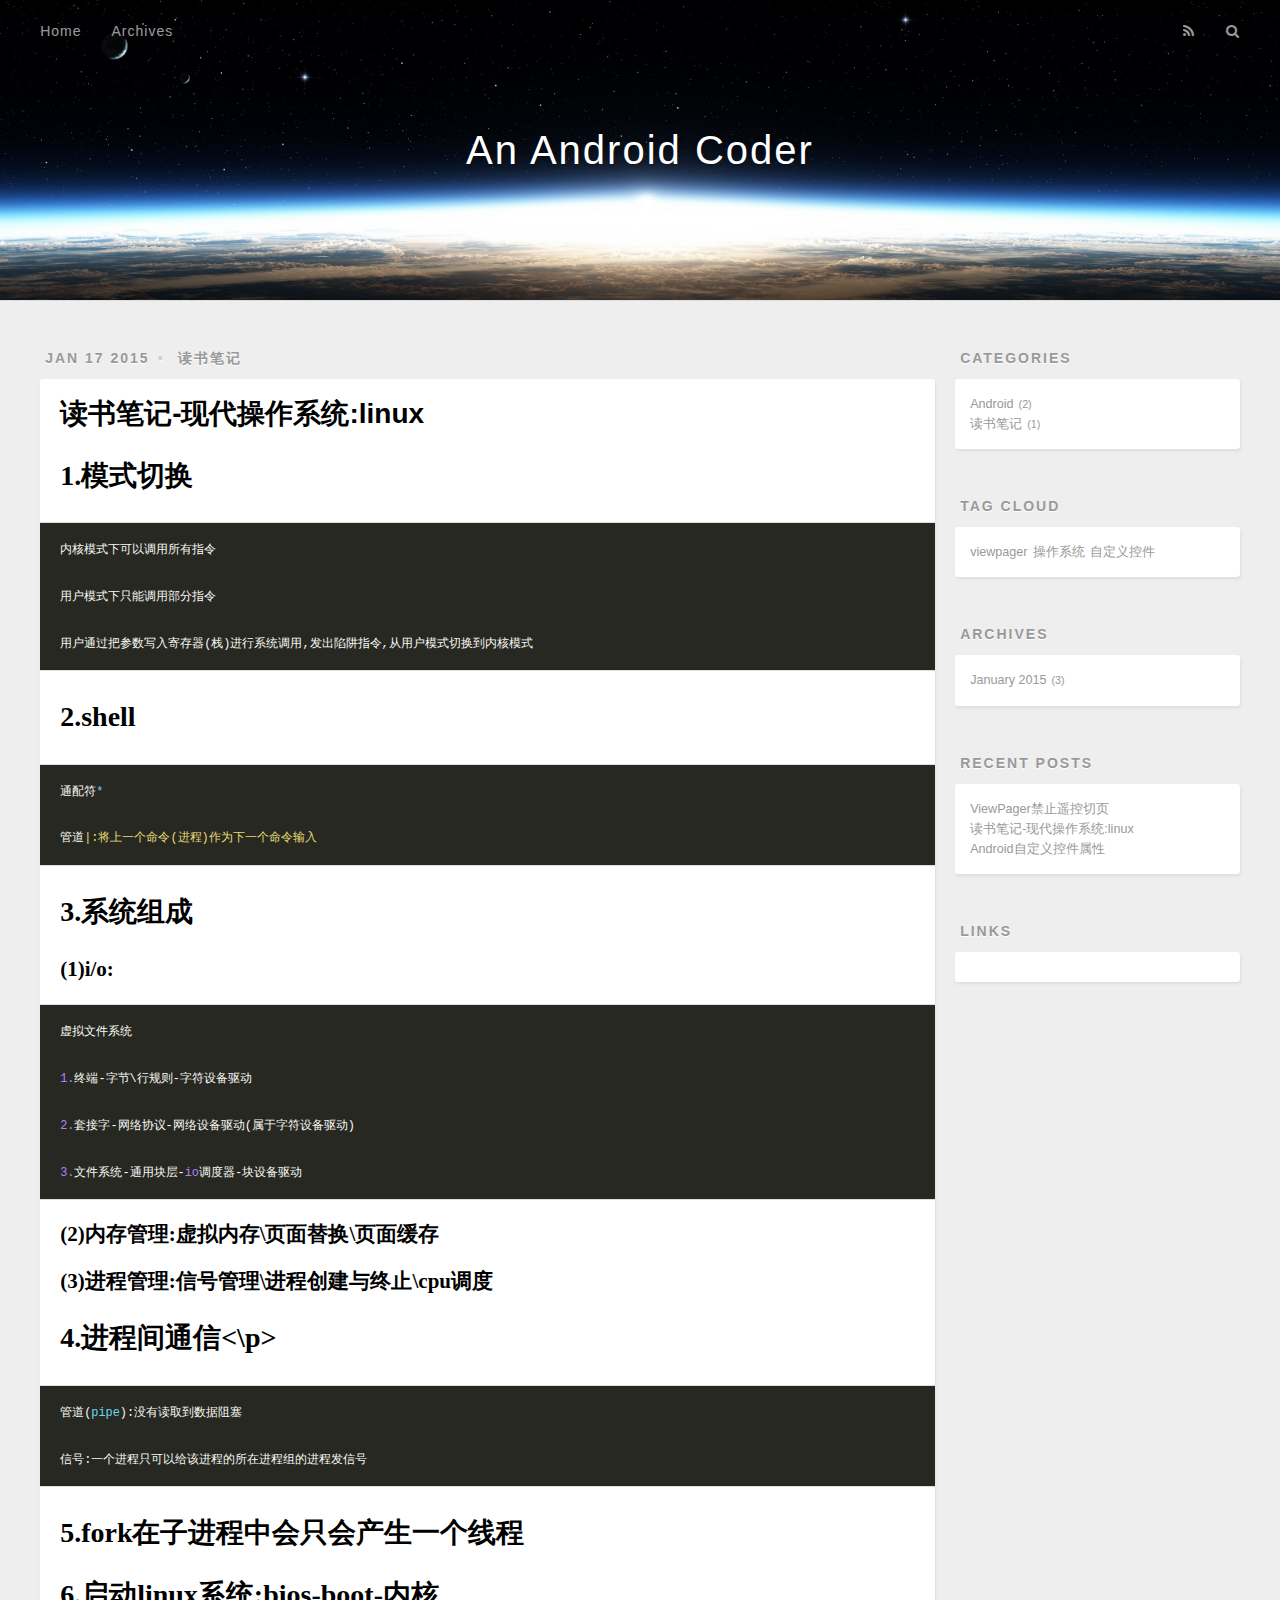
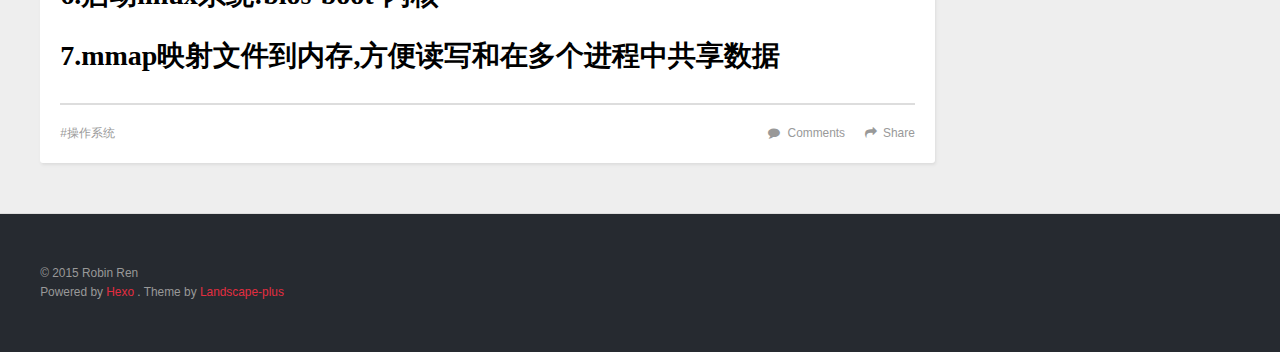
<file: categories/读书笔记/index.html>
<!DOCTYPE html>
<html>
<head>
  <meta charset="utf-8">
  
  <title>Category: 读书笔记 | An Android Coder</title>
  <meta name="viewport" content="width=device-width, initial-scale=1, maximum-scale=1">
  <meta name="description">
<meta property="og:type" content="website">
<meta property="og:title" content="An Android Coder">
<meta property="og:url" content="http://rzb7873.github.io/categories/读书笔记/">
<meta property="og:site_name" content="An Android Coder">
<meta property="og:description">
<meta name="twitter:card" content="summary">
<meta name="twitter:title" content="An Android Coder">
<meta name="twitter:description">

  
    <link rel="alternative" href="/atom.xml" title="An Android Coder" type="application/atom+xml">
  
  
    <link rel="icon" href="/favicon.png">
  
  <link rel="stylesheet" href="/css/style.css" type="text/css">

  <!--[if lt IE 9]><script src="//cdnjs.cloudflare.com/ajax/libs/html5shiv/3.7/html5shiv.min.js"></script><![endif]-->
  
</head>
<body>
<div id="container">
  <div id="wrap">
    <header id="header">
  <div id="banner"></div>
  <div id="header-outer" class="outer">
    <div id="header-title" class="inner">
      <h1 id="logo-wrap">
        <a href="/" id="logo">An Android Coder</a>
      </h1>
      
    </div>
    <div id="header-inner" class="inner">
      <nav id="main-nav">
        <a id="main-nav-toggle" class="nav-icon"></a>
        
          <a class="main-nav-link" href="/">Home</a>
        
          <a class="main-nav-link" href="/archives">Archives</a>
        
      </nav>
      <nav id="sub-nav">
        
          <a id="nav-rss-link" class="nav-icon" href="/atom.xml" title="RSS Feed"></a>
        
        <a id="nav-search-btn" class="nav-icon" title="Search"></a>
      </nav>
      <div id="search-form-wrap">
        <form action="http://www.baidu.com/baidu" method="get" accept-charset="utf-8" class="search-form">
          <input type="search" name="word" maxlength="20" class="search-form-input" placeholder="Search">
          <input type="submit" value="" class="search-form-submit">
          <input name=tn type=hidden value="bds">
          <input name=cl type=hidden value="3">
          <input name=ct type=hidden value="2097152">
          <input type="hidden" name="si" value="rzb7873.github.io">
        </form>
      </div>
    </div>
  </div>
</header>
    <div class="outer">
      <section id="main">
  
    <article id="post-读书笔记-现代操作系统-linux" class="article article-type-post" itemscope itemprop="blogPost">
  <div class="article-meta">
    <a href="/2015/01/17/读书笔记-现代操作系统-linux/" class="article-date">
  <time datetime="2015-01-17T15:46:28.000Z" itemprop="datePublished">Jan 17 2015</time>
</a>
    
  <div class="article-category">
    <a class="article-category-link" href="/categories/读书笔记/">读书笔记</a>
  </div>

  </div>
  <div class="article-inner">
    
    
      <header class="article-header">
        
  
    <h1 itemprop="name">
      <a class="article-title" href="/2015/01/17/读书笔记-现代操作系统-linux/">读书笔记-现代操作系统:linux</a>
    </h1>
  

      </header>
    
    <div class="article-entry" itemprop="articleBody">
      
        <h1 id="1-模式切换">1.模式切换</h1>
<pre><code>内核模式下可以调用所有指令

用户模式下只能调用部分指令

用户通过把参数写入寄存器(栈)进行系统调用,发出陷阱指令,从用户模式切换到内核模式
</code></pre><h1 id="2-shell">2.shell</h1>
<pre><code>通配符<span class="keyword">*</span>

管道<span class="string">|:将上一个命令(进程)作为下一个命令输入</span>
</code></pre><h1 id="3-系统组成">3.系统组成</h1>
<h2 id="(1)i/o:">(1)i/o:</h2>
<pre><code>虚拟文件系统

<span class="number">1.</span>终端-字节\行规则-字符设备驱动

<span class="number">2.</span>套接字-网络协议-网络设备驱动(属于字符设备驱动)

<span class="number">3.</span>文件系统-通用块层-<span class="built_in">io</span>调度器-块设备驱动
</code></pre><h2 id="(2)内存管理:虚拟内存\页面替换\页面缓存">(2)内存管理:虚拟内存\页面替换\页面缓存</h2>
<h2 id="(3)进程管理:信号管理\进程创建与终止\cpu调度">(3)进程管理:信号管理\进程创建与终止\cpu调度</h2>
<h1 id="4-进程间通信&lt;\p&gt;">4.进程间通信&lt;\p&gt;</h1>
<pre><code>管道(<span class="keyword">pipe</span>):没有读取到数据阻塞

信号:一个进程只可以给该进程的所在进程组的进程发信号
</code></pre><h1 id="5-fork在子进程中会只会产生一个线程">5.fork在子进程中会只会产生一个线程</h1>
<h1 id="6-启动linux系统:bios-boot-内核">6.启动linux系统:bios-boot-内核</h1>
<h1 id="7-mmap映射文件到内存,方便读写和在多个进程中共享数据">7.mmap映射文件到内存,方便读写和在多个进程中共享数据</h1>

      
    </div>
    <footer class="article-footer">
      
        <a data-url="http://rzb7873.github.io/2015/01/17/读书笔记-现代操作系统-linux/" data-id="mophaks4qj06yklt" class="article-share-link" data-share="baidu">Share</a>
      

      
        <a href="http://rzb7873.github.io/2015/01/17/读书笔记-现代操作系统-linux/#ds-thread" class="article-comment-link">Comments</a>
      

      
  <ul class="article-tag-list"><li class="article-tag-list-item"><a class="article-tag-list-link" href="/tags/操作系统/">操作系统</a></li></ul>

    </footer>
  </div>
  
</article>


  
  
</section>
      
      <aside id="sidebar">
  
    
  <div class="widget-wrap">
    <h3 class="widget-title">Categories</h3>
    <div class="widget">
      <ul class="category-list"><li class="category-list-item"><a class="category-list-link" href="/categories/Android/">Android</a><span class="category-list-count">2</span></li><li class="category-list-item"><a class="category-list-link" href="/categories/读书笔记/">读书笔记</a><span class="category-list-count">1</span></li></ul>
    </div>
  </div>

  
    
  <div class="widget-wrap">
    <h3 class="widget-title">Tag Cloud</h3>
    <div class="widget tagcloud">
      <a href="/tags/viewpager/" style="font-size: NaNpx;">viewpager</a><a href="/tags/操作系统/" style="font-size: NaNpx;">操作系统</a><a href="/tags/自定义控件/" style="font-size: NaNpx;">自定义控件</a>
    </div>
  </div>

  
    
  <div class="widget-wrap">
    <h3 class="widget-title">Archives</h3>
    <div class="widget">
      <ul class="archive-list"><li class="archive-list-item"><a class="archive-list-link" href="/archives/2015/01/">January 2015</a><span class="archive-list-count">3</span></li></ul>
    </div>
  </div>

  
    
  <div class="widget-wrap">
    <h3 class="widget-title">Recent Posts</h3>
    <div class="widget">
      <ul>
        
          <li>
            <a href="/2015/01/17/ViewPager禁止遥控切页/">ViewPager禁止遥控切页</a>
          </li>
        
          <li>
            <a href="/2015/01/17/读书笔记-现代操作系统-linux/">读书笔记-现代操作系统:linux</a>
          </li>
        
          <li>
            <a href="/2015/01/17/Android自定义控件属性/">Android自定义控件属性</a>
          </li>
        
      </ul>
    </div>
  </div>

  
    
  <div class="widget-wrap">
    <h3 class="widget-title">Links</h3>
    <div class="widget">
      <ul>
        
      </ul>
    </div>
  </div>

  
</aside>
      
    </div>
    <footer id="footer">
  
  <div class="outer">
    <div id="footer-info" class="inner">
      &copy; 2015 Robin Ren<br>
      Powered by <a href="http://hexo.io/" target="_blank">Hexo</a>
      .
      Theme by <a href="https://github.com/xiangming/landscape-plus" target="_blank">Landscape-plus</a>
    </div>
  </div>
</footer>
  </div>
  <nav id="mobile-nav">
  
    <a href="/" class="mobile-nav-link">Home</a>
  
    <a href="/archives" class="mobile-nav-link">Archives</a>
  
</nav>
  <!-- totop start -->
<div id="totop">
<a title="totop"><img src="/img/scrollup.png"/></a>
</div>

<!-- totop end -->

<!-- 多说公共js代码 start -->
<script type="text/javascript">
var duoshuoQuery = {short_name:"rzb7873"};
  (function() {
    var ds = document.createElement('script');
    ds.type = 'text/javascript';ds.async = true;
    ds.src = (document.location.protocol == 'https:' ? 'https:' : 'http:') + '//static.duoshuo.com/embed.js';
    ds.charset = 'UTF-8';
    (document.getElementsByTagName('head')[0] 
     || document.getElementsByTagName('body')[0]).appendChild(ds);
  })();
  </script>
<!-- 多说公共js代码 end -->


<!-- 百度分享 start -->

<div id="article-share-box" class="article-share-box">
  <div id="bdshare" class="bdsharebuttonbox article-share-links">
    <a class="article-share-weibo" data-cmd="tsina" title="分享到新浪微博"></a>
    <a class="article-share-weixin" data-cmd="weixin" title="分享到微信"></a>
    <a class="article-share-qq" data-cmd="sqq" title="分享到QQ"></a>
    <a class="article-share-renren" data-cmd="renren" title="分享到人人网"></a>
    <a class="article-share-more" data-cmd="more" title="更多"></a>
  </div>
</div>
<script>window._bd_share_config={"common":{},"share":{"bdCustomStyle":"nocss.css"}};with(document)0[(getElementsByTagName("head")[0]||body).appendChild(createElement("script")).src="http://bdimg.share.baidu.com/static/api/js/share.js?v=89860593.js?cdnversion="+~(-new Date()/36e5)];</script>

<!-- 百度分享 end -->
<script>
var _hmt = _hmt || [];
(function() {
  var hm = document.createElement("script");
  hm.src = "//hm.baidu.com/hm.js?8be5fd7cea172d5a3cf912e9dd37f227";
  var s = document.getElementsByTagName("script")[0]; 
  s.parentNode.insertBefore(hm, s);
})();
</script>


<script src="//cdnjs.cloudflare.com/ajax/libs/jquery/1.11.1/jquery.min.js"></script>




<script src="/js/script.js" type="text/javascript"></script>


</div>
</body>
</html>
</file>
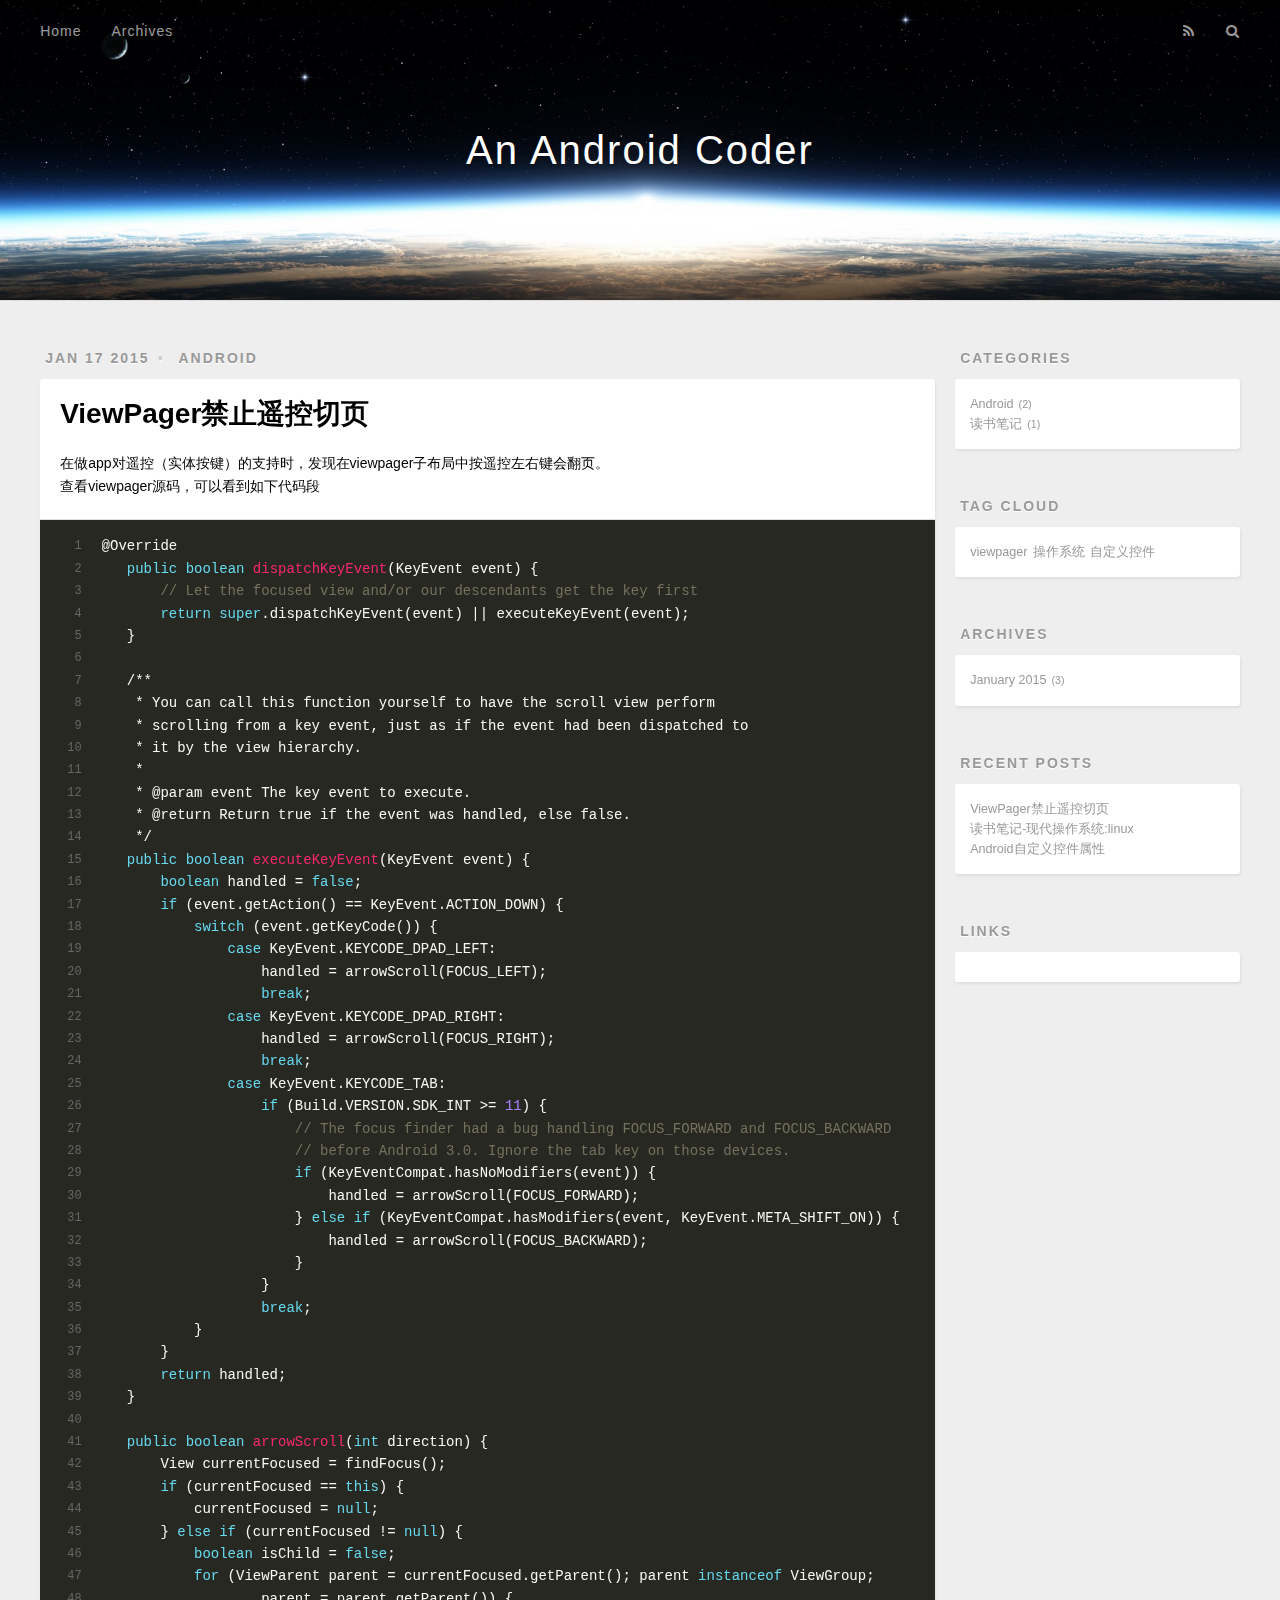
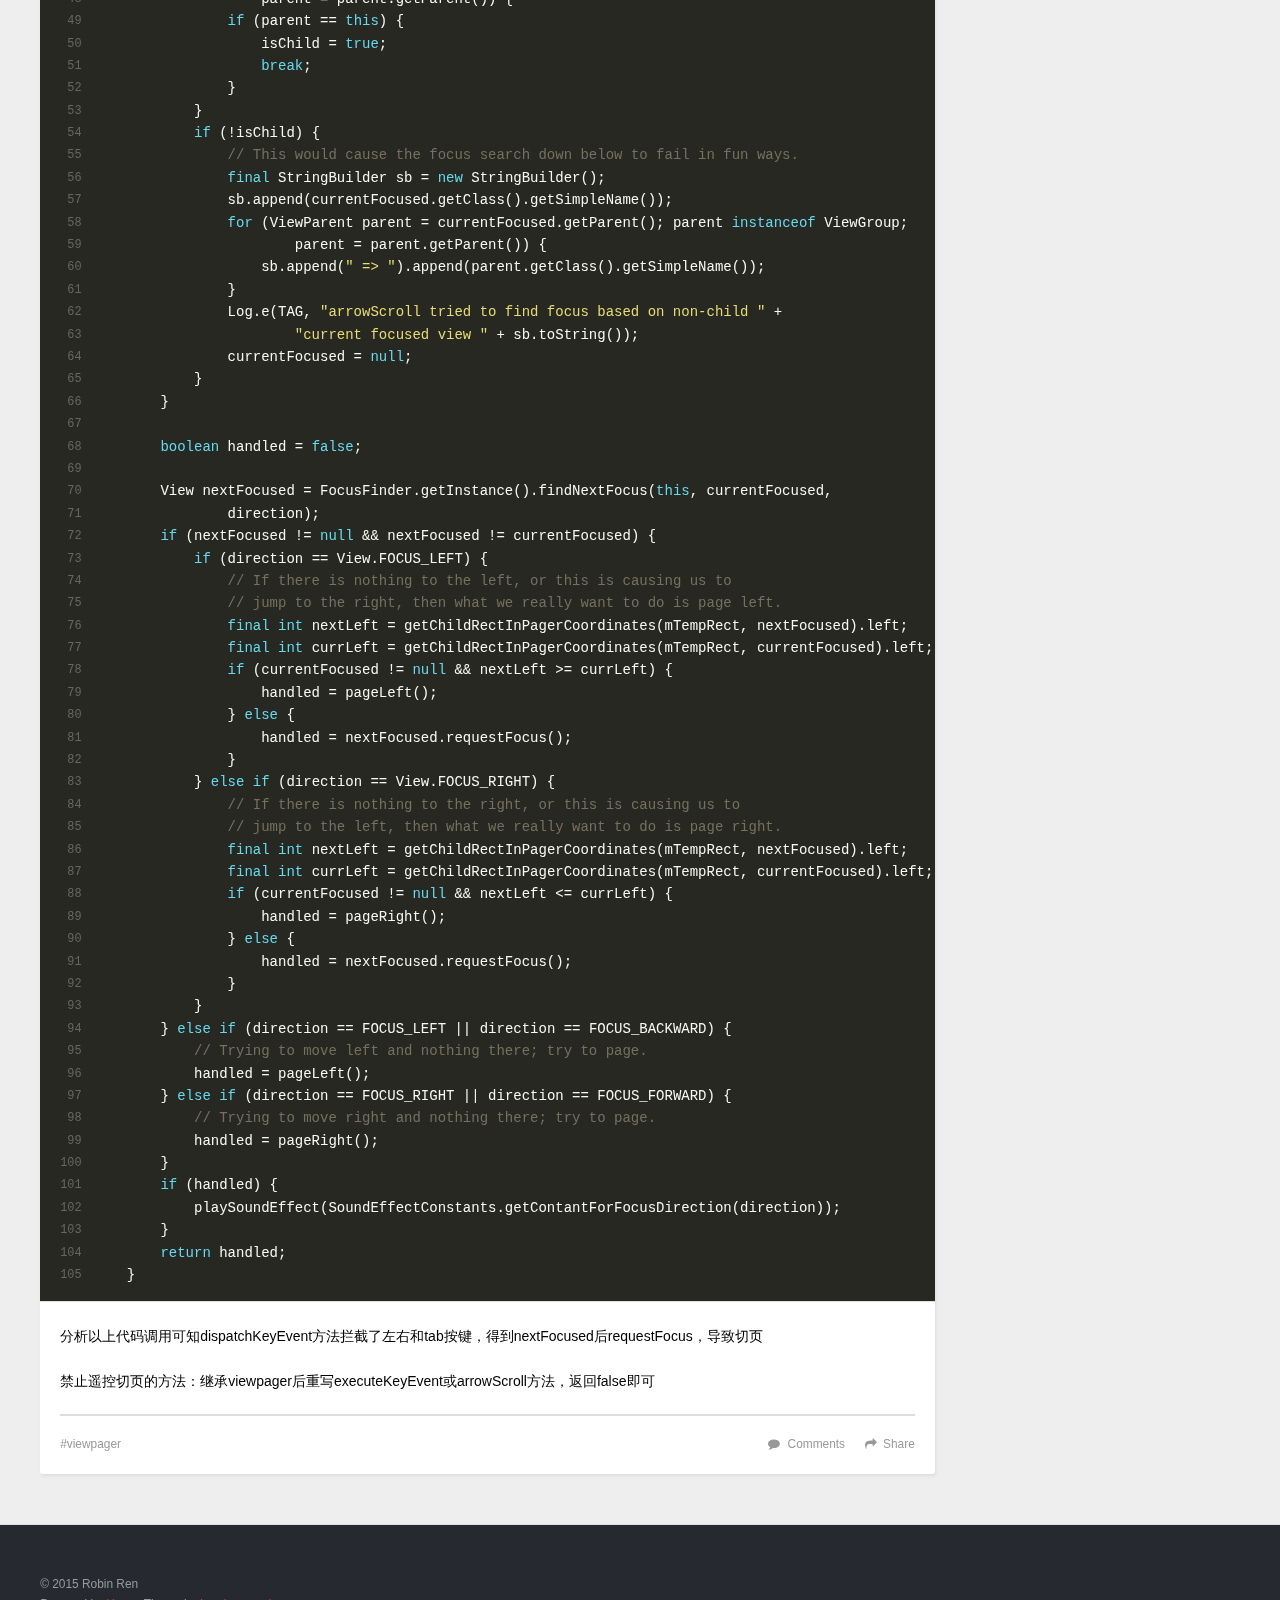
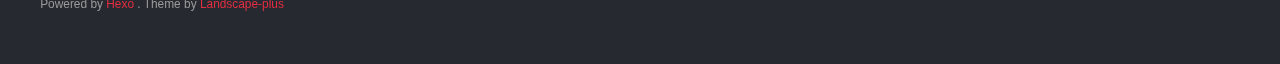
<file: tags/viewpager/index.html>
<!DOCTYPE html>
<html>
<head>
  <meta charset="utf-8">
  
  <title>Tag: viewpager | An Android Coder</title>
  <meta name="viewport" content="width=device-width, initial-scale=1, maximum-scale=1">
  <meta name="description">
<meta property="og:type" content="website">
<meta property="og:title" content="An Android Coder">
<meta property="og:url" content="http://rzb7873.github.io/tags/viewpager/">
<meta property="og:site_name" content="An Android Coder">
<meta property="og:description">
<meta name="twitter:card" content="summary">
<meta name="twitter:title" content="An Android Coder">
<meta name="twitter:description">

  
    <link rel="alternative" href="/atom.xml" title="An Android Coder" type="application/atom+xml">
  
  
    <link rel="icon" href="/favicon.png">
  
  <link rel="stylesheet" href="/css/style.css" type="text/css">

  <!--[if lt IE 9]><script src="//cdnjs.cloudflare.com/ajax/libs/html5shiv/3.7/html5shiv.min.js"></script><![endif]-->
  
</head>
<body>
<div id="container">
  <div id="wrap">
    <header id="header">
  <div id="banner"></div>
  <div id="header-outer" class="outer">
    <div id="header-title" class="inner">
      <h1 id="logo-wrap">
        <a href="/" id="logo">An Android Coder</a>
      </h1>
      
    </div>
    <div id="header-inner" class="inner">
      <nav id="main-nav">
        <a id="main-nav-toggle" class="nav-icon"></a>
        
          <a class="main-nav-link" href="/">Home</a>
        
          <a class="main-nav-link" href="/archives">Archives</a>
        
      </nav>
      <nav id="sub-nav">
        
          <a id="nav-rss-link" class="nav-icon" href="/atom.xml" title="RSS Feed"></a>
        
        <a id="nav-search-btn" class="nav-icon" title="Search"></a>
      </nav>
      <div id="search-form-wrap">
        <form action="http://www.baidu.com/baidu" method="get" accept-charset="utf-8" class="search-form">
          <input type="search" name="word" maxlength="20" class="search-form-input" placeholder="Search">
          <input type="submit" value="" class="search-form-submit">
          <input name=tn type=hidden value="bds">
          <input name=cl type=hidden value="3">
          <input name=ct type=hidden value="2097152">
          <input type="hidden" name="si" value="rzb7873.github.io">
        </form>
      </div>
    </div>
  </div>
</header>
    <div class="outer">
      <section id="main">
  
    <article id="post-ViewPager禁止遥控切页" class="article article-type-post" itemscope itemprop="blogPost">
  <div class="article-meta">
    <a href="/2015/01/17/ViewPager禁止遥控切页/" class="article-date">
  <time datetime="2015-01-17T15:50:01.000Z" itemprop="datePublished">Jan 17 2015</time>
</a>
    
  <div class="article-category">
    <a class="article-category-link" href="/categories/Android/">Android</a>
  </div>

  </div>
  <div class="article-inner">
    
    
      <header class="article-header">
        
  
    <h1 itemprop="name">
      <a class="article-title" href="/2015/01/17/ViewPager禁止遥控切页/">ViewPager禁止遥控切页</a>
    </h1>
  

      </header>
    
    <div class="article-entry" itemprop="articleBody">
      
        <p>在做app对遥控（实体按键）的支持时，发现在viewpager子布局中按遥控左右键会翻页。<br>查看viewpager源码，可以看到如下代码段</p>
<figure class="highlight"><table><tr><td class="gutter"><pre><div class="line">1</div><div class="line">2</div><div class="line">3</div><div class="line">4</div><div class="line">5</div><div class="line">6</div><div class="line">7</div><div class="line">8</div><div class="line">9</div><div class="line">10</div><div class="line">11</div><div class="line">12</div><div class="line">13</div><div class="line">14</div><div class="line">15</div><div class="line">16</div><div class="line">17</div><div class="line">18</div><div class="line">19</div><div class="line">20</div><div class="line">21</div><div class="line">22</div><div class="line">23</div><div class="line">24</div><div class="line">25</div><div class="line">26</div><div class="line">27</div><div class="line">28</div><div class="line">29</div><div class="line">30</div><div class="line">31</div><div class="line">32</div><div class="line">33</div><div class="line">34</div><div class="line">35</div><div class="line">36</div><div class="line">37</div><div class="line">38</div><div class="line">39</div><div class="line">40</div><div class="line">41</div><div class="line">42</div><div class="line">43</div><div class="line">44</div><div class="line">45</div><div class="line">46</div><div class="line">47</div><div class="line">48</div><div class="line">49</div><div class="line">50</div><div class="line">51</div><div class="line">52</div><div class="line">53</div><div class="line">54</div><div class="line">55</div><div class="line">56</div><div class="line">57</div><div class="line">58</div><div class="line">59</div><div class="line">60</div><div class="line">61</div><div class="line">62</div><div class="line">63</div><div class="line">64</div><div class="line">65</div><div class="line">66</div><div class="line">67</div><div class="line">68</div><div class="line">69</div><div class="line">70</div><div class="line">71</div><div class="line">72</div><div class="line">73</div><div class="line">74</div><div class="line">75</div><div class="line">76</div><div class="line">77</div><div class="line">78</div><div class="line">79</div><div class="line">80</div><div class="line">81</div><div class="line">82</div><div class="line">83</div><div class="line">84</div><div class="line">85</div><div class="line">86</div><div class="line">87</div><div class="line">88</div><div class="line">89</div><div class="line">90</div><div class="line">91</div><div class="line">92</div><div class="line">93</div><div class="line">94</div><div class="line">95</div><div class="line">96</div><div class="line">97</div><div class="line">98</div><div class="line">99</div><div class="line">100</div><div class="line">101</div><div class="line">102</div><div class="line">103</div><div class="line">104</div><div class="line">105</div></pre></td><td class="code"><pre><div class="line"><span class="annotation">@Override</span></div><div class="line">   <span class="keyword">public</span> <span class="keyword">boolean</span> <span class="title">dispatchKeyEvent</span>(KeyEvent event) {</div><div class="line">       <span class="comment">// Let the focused view and/or our descendants get the key first</span></div><div class="line">       <span class="keyword">return</span> <span class="keyword">super</span>.dispatchKeyEvent(event) || executeKeyEvent(event);</div><div class="line">   }</div><div class="line"></div><div class="line">   <span class="javadoc">/**</span></div><div class="line">    * You can call this function yourself to have the scroll view perform</div><div class="line">    * scrolling from a key event, just as if the event had been dispatched to</div><div class="line">    * it by the view hierarchy.</div><div class="line">    *</div><div class="line">    *<span class="javadoctag"> @param</span> event The key event to execute.</div><div class="line">    *<span class="javadoctag"> @return</span> Return true if the event was handled, else false.</div><div class="line">    */</div><div class="line">   <span class="keyword">public</span> <span class="keyword">boolean</span> <span class="title">executeKeyEvent</span>(KeyEvent event) {</div><div class="line">       <span class="keyword">boolean</span> handled = <span class="keyword">false</span>;</div><div class="line">       <span class="keyword">if</span> (event.getAction() == KeyEvent.ACTION_DOWN) {</div><div class="line">           <span class="keyword">switch</span> (event.getKeyCode()) {</div><div class="line">               <span class="keyword">case</span> KeyEvent.KEYCODE_DPAD_LEFT:</div><div class="line">                   handled = arrowScroll(FOCUS_LEFT);</div><div class="line">                   <span class="keyword">break</span>;</div><div class="line">               <span class="keyword">case</span> KeyEvent.KEYCODE_DPAD_RIGHT:</div><div class="line">                   handled = arrowScroll(FOCUS_RIGHT);</div><div class="line">                   <span class="keyword">break</span>;</div><div class="line">               <span class="keyword">case</span> KeyEvent.KEYCODE_TAB:</div><div class="line">                   <span class="keyword">if</span> (Build.VERSION.SDK_INT &gt;= <span class="number">11</span>) {</div><div class="line">                       <span class="comment">// The focus finder had a bug handling FOCUS_FORWARD and FOCUS_BACKWARD</span></div><div class="line">                       <span class="comment">// before Android 3.0. Ignore the tab key on those devices.</span></div><div class="line">                       <span class="keyword">if</span> (KeyEventCompat.hasNoModifiers(event)) {</div><div class="line">                           handled = arrowScroll(FOCUS_FORWARD);</div><div class="line">                       } <span class="keyword">else</span> <span class="keyword">if</span> (KeyEventCompat.hasModifiers(event, KeyEvent.META_SHIFT_ON)) {</div><div class="line">                           handled = arrowScroll(FOCUS_BACKWARD);</div><div class="line">                       }</div><div class="line">                   }</div><div class="line">                   <span class="keyword">break</span>;</div><div class="line">           }</div><div class="line">       }</div><div class="line">       <span class="keyword">return</span> handled;</div><div class="line">   }</div><div class="line"></div><div class="line">   <span class="keyword">public</span> <span class="keyword">boolean</span> <span class="title">arrowScroll</span>(<span class="keyword">int</span> direction) {</div><div class="line">       View currentFocused = findFocus();</div><div class="line">       <span class="keyword">if</span> (currentFocused == <span class="keyword">this</span>) {</div><div class="line">           currentFocused = <span class="keyword">null</span>;</div><div class="line">       } <span class="keyword">else</span> <span class="keyword">if</span> (currentFocused != <span class="keyword">null</span>) {</div><div class="line">           <span class="keyword">boolean</span> isChild = <span class="keyword">false</span>;</div><div class="line">           <span class="keyword">for</span> (ViewParent parent = currentFocused.getParent(); parent <span class="keyword">instanceof</span> ViewGroup;</div><div class="line">                   parent = parent.getParent()) {</div><div class="line">               <span class="keyword">if</span> (parent == <span class="keyword">this</span>) {</div><div class="line">                   isChild = <span class="keyword">true</span>;</div><div class="line">                   <span class="keyword">break</span>;</div><div class="line">               }</div><div class="line">           }</div><div class="line">           <span class="keyword">if</span> (!isChild) {</div><div class="line">               <span class="comment">// This would cause the focus search down below to fail in fun ways.</span></div><div class="line">               <span class="keyword">final</span> StringBuilder sb = <span class="keyword">new</span> StringBuilder();</div><div class="line">               sb.append(currentFocused.getClass().getSimpleName());</div><div class="line">               <span class="keyword">for</span> (ViewParent parent = currentFocused.getParent(); parent <span class="keyword">instanceof</span> ViewGroup;</div><div class="line">                       parent = parent.getParent()) {</div><div class="line">                   sb.append(<span class="string">" =&gt; "</span>).append(parent.getClass().getSimpleName());</div><div class="line">               }</div><div class="line">               Log.e(TAG, <span class="string">"arrowScroll tried to find focus based on non-child "</span> +</div><div class="line">                       <span class="string">"current focused view "</span> + sb.toString());</div><div class="line">               currentFocused = <span class="keyword">null</span>;</div><div class="line">           }</div><div class="line">       }</div><div class="line"></div><div class="line">       <span class="keyword">boolean</span> handled = <span class="keyword">false</span>;</div><div class="line"></div><div class="line">       View nextFocused = FocusFinder.getInstance().findNextFocus(<span class="keyword">this</span>, currentFocused,</div><div class="line">               direction);</div><div class="line">       <span class="keyword">if</span> (nextFocused != <span class="keyword">null</span> && nextFocused != currentFocused) {</div><div class="line">           <span class="keyword">if</span> (direction == View.FOCUS_LEFT) {</div><div class="line">               <span class="comment">// If there is nothing to the left, or this is causing us to</span></div><div class="line">               <span class="comment">// jump to the right, then what we really want to do is page left.</span></div><div class="line">               <span class="keyword">final</span> <span class="keyword">int</span> nextLeft = getChildRectInPagerCoordinates(mTempRect, nextFocused).left;</div><div class="line">               <span class="keyword">final</span> <span class="keyword">int</span> currLeft = getChildRectInPagerCoordinates(mTempRect, currentFocused).left;</div><div class="line">               <span class="keyword">if</span> (currentFocused != <span class="keyword">null</span> && nextLeft &gt;= currLeft) {</div><div class="line">                   handled = pageLeft();</div><div class="line">               } <span class="keyword">else</span> {</div><div class="line">                   handled = nextFocused.requestFocus();</div><div class="line">               }</div><div class="line">           } <span class="keyword">else</span> <span class="keyword">if</span> (direction == View.FOCUS_RIGHT) {</div><div class="line">               <span class="comment">// If there is nothing to the right, or this is causing us to</span></div><div class="line">               <span class="comment">// jump to the left, then what we really want to do is page right.</span></div><div class="line">               <span class="keyword">final</span> <span class="keyword">int</span> nextLeft = getChildRectInPagerCoordinates(mTempRect, nextFocused).left;</div><div class="line">               <span class="keyword">final</span> <span class="keyword">int</span> currLeft = getChildRectInPagerCoordinates(mTempRect, currentFocused).left;</div><div class="line">               <span class="keyword">if</span> (currentFocused != <span class="keyword">null</span> && nextLeft &lt;= currLeft) {</div><div class="line">                   handled = pageRight();</div><div class="line">               } <span class="keyword">else</span> {</div><div class="line">                   handled = nextFocused.requestFocus();</div><div class="line">               }</div><div class="line">           }</div><div class="line">       } <span class="keyword">else</span> <span class="keyword">if</span> (direction == FOCUS_LEFT || direction == FOCUS_BACKWARD) {</div><div class="line">           <span class="comment">// Trying to move left and nothing there; try to page.</span></div><div class="line">           handled = pageLeft();</div><div class="line">       } <span class="keyword">else</span> <span class="keyword">if</span> (direction == FOCUS_RIGHT || direction == FOCUS_FORWARD) {</div><div class="line">           <span class="comment">// Trying to move right and nothing there; try to page.</span></div><div class="line">           handled = pageRight();</div><div class="line">       }</div><div class="line">       <span class="keyword">if</span> (handled) {</div><div class="line">           playSoundEffect(SoundEffectConstants.getContantForFocusDirection(direction));</div><div class="line">       }</div><div class="line">       <span class="keyword">return</span> handled;</div><div class="line">   }</div></pre></td></tr></table></figure>

<p> 分析以上代码调用可知dispatchKeyEvent方法拦截了左右和tab按键，得到nextFocused后requestFocus，导致切页</p>
<p> 禁止遥控切页的方法：继承viewpager后重写executeKeyEvent或arrowScroll方法，返回false即可 </p>

      
    </div>
    <footer class="article-footer">
      
        <a data-url="http://rzb7873.github.io/2015/01/17/ViewPager禁止遥控切页/" data-id="mjhwgw2u4kgnuouf" class="article-share-link" data-share="baidu">Share</a>
      

      
        <a href="http://rzb7873.github.io/2015/01/17/ViewPager禁止遥控切页/#ds-thread" class="article-comment-link">Comments</a>
      

      
  <ul class="article-tag-list"><li class="article-tag-list-item"><a class="article-tag-list-link" href="/tags/viewpager/">viewpager</a></li></ul>

    </footer>
  </div>
  
</article>


  
  
</section>
      
      <aside id="sidebar">
  
    
  <div class="widget-wrap">
    <h3 class="widget-title">Categories</h3>
    <div class="widget">
      <ul class="category-list"><li class="category-list-item"><a class="category-list-link" href="/categories/Android/">Android</a><span class="category-list-count">2</span></li><li class="category-list-item"><a class="category-list-link" href="/categories/读书笔记/">读书笔记</a><span class="category-list-count">1</span></li></ul>
    </div>
  </div>

  
    
  <div class="widget-wrap">
    <h3 class="widget-title">Tag Cloud</h3>
    <div class="widget tagcloud">
      <a href="/tags/viewpager/" style="font-size: NaNpx;">viewpager</a><a href="/tags/操作系统/" style="font-size: NaNpx;">操作系统</a><a href="/tags/自定义控件/" style="font-size: NaNpx;">自定义控件</a>
    </div>
  </div>

  
    
  <div class="widget-wrap">
    <h3 class="widget-title">Archives</h3>
    <div class="widget">
      <ul class="archive-list"><li class="archive-list-item"><a class="archive-list-link" href="/archives/2015/01/">January 2015</a><span class="archive-list-count">3</span></li></ul>
    </div>
  </div>

  
    
  <div class="widget-wrap">
    <h3 class="widget-title">Recent Posts</h3>
    <div class="widget">
      <ul>
        
          <li>
            <a href="/2015/01/17/ViewPager禁止遥控切页/">ViewPager禁止遥控切页</a>
          </li>
        
          <li>
            <a href="/2015/01/17/读书笔记-现代操作系统-linux/">读书笔记-现代操作系统:linux</a>
          </li>
        
          <li>
            <a href="/2015/01/17/Android自定义控件属性/">Android自定义控件属性</a>
          </li>
        
      </ul>
    </div>
  </div>

  
    
  <div class="widget-wrap">
    <h3 class="widget-title">Links</h3>
    <div class="widget">
      <ul>
        
      </ul>
    </div>
  </div>

  
</aside>
      
    </div>
    <footer id="footer">
  
  <div class="outer">
    <div id="footer-info" class="inner">
      &copy; 2015 Robin Ren<br>
      Powered by <a href="http://hexo.io/" target="_blank">Hexo</a>
      .
      Theme by <a href="https://github.com/xiangming/landscape-plus" target="_blank">Landscape-plus</a>
    </div>
  </div>
</footer>
  </div>
  <nav id="mobile-nav">
  
    <a href="/" class="mobile-nav-link">Home</a>
  
    <a href="/archives" class="mobile-nav-link">Archives</a>
  
</nav>
  <!-- totop start -->
<div id="totop">
<a title="totop"><img src="/img/scrollup.png"/></a>
</div>

<!-- totop end -->

<!-- 多说公共js代码 start -->
<script type="text/javascript">
var duoshuoQuery = {short_name:"rzb7873"};
  (function() {
    var ds = document.createElement('script');
    ds.type = 'text/javascript';ds.async = true;
    ds.src = (document.location.protocol == 'https:' ? 'https:' : 'http:') + '//static.duoshuo.com/embed.js';
    ds.charset = 'UTF-8';
    (document.getElementsByTagName('head')[0] 
     || document.getElementsByTagName('body')[0]).appendChild(ds);
  })();
  </script>
<!-- 多说公共js代码 end -->


<!-- 百度分享 start -->

<div id="article-share-box" class="article-share-box">
  <div id="bdshare" class="bdsharebuttonbox article-share-links">
    <a class="article-share-weibo" data-cmd="tsina" title="分享到新浪微博"></a>
    <a class="article-share-weixin" data-cmd="weixin" title="分享到微信"></a>
    <a class="article-share-qq" data-cmd="sqq" title="分享到QQ"></a>
    <a class="article-share-renren" data-cmd="renren" title="分享到人人网"></a>
    <a class="article-share-more" data-cmd="more" title="更多"></a>
  </div>
</div>
<script>window._bd_share_config={"common":{},"share":{"bdCustomStyle":"nocss.css"}};with(document)0[(getElementsByTagName("head")[0]||body).appendChild(createElement("script")).src="http://bdimg.share.baidu.com/static/api/js/share.js?v=89860593.js?cdnversion="+~(-new Date()/36e5)];</script>

<!-- 百度分享 end -->
<script>
var _hmt = _hmt || [];
(function() {
  var hm = document.createElement("script");
  hm.src = "//hm.baidu.com/hm.js?8be5fd7cea172d5a3cf912e9dd37f227";
  var s = document.getElementsByTagName("script")[0]; 
  s.parentNode.insertBefore(hm, s);
})();
</script>


<script src="//cdnjs.cloudflare.com/ajax/libs/jquery/1.11.1/jquery.min.js"></script>




<script src="/js/script.js" type="text/javascript"></script>


</div>
</body>
</html>
</file>
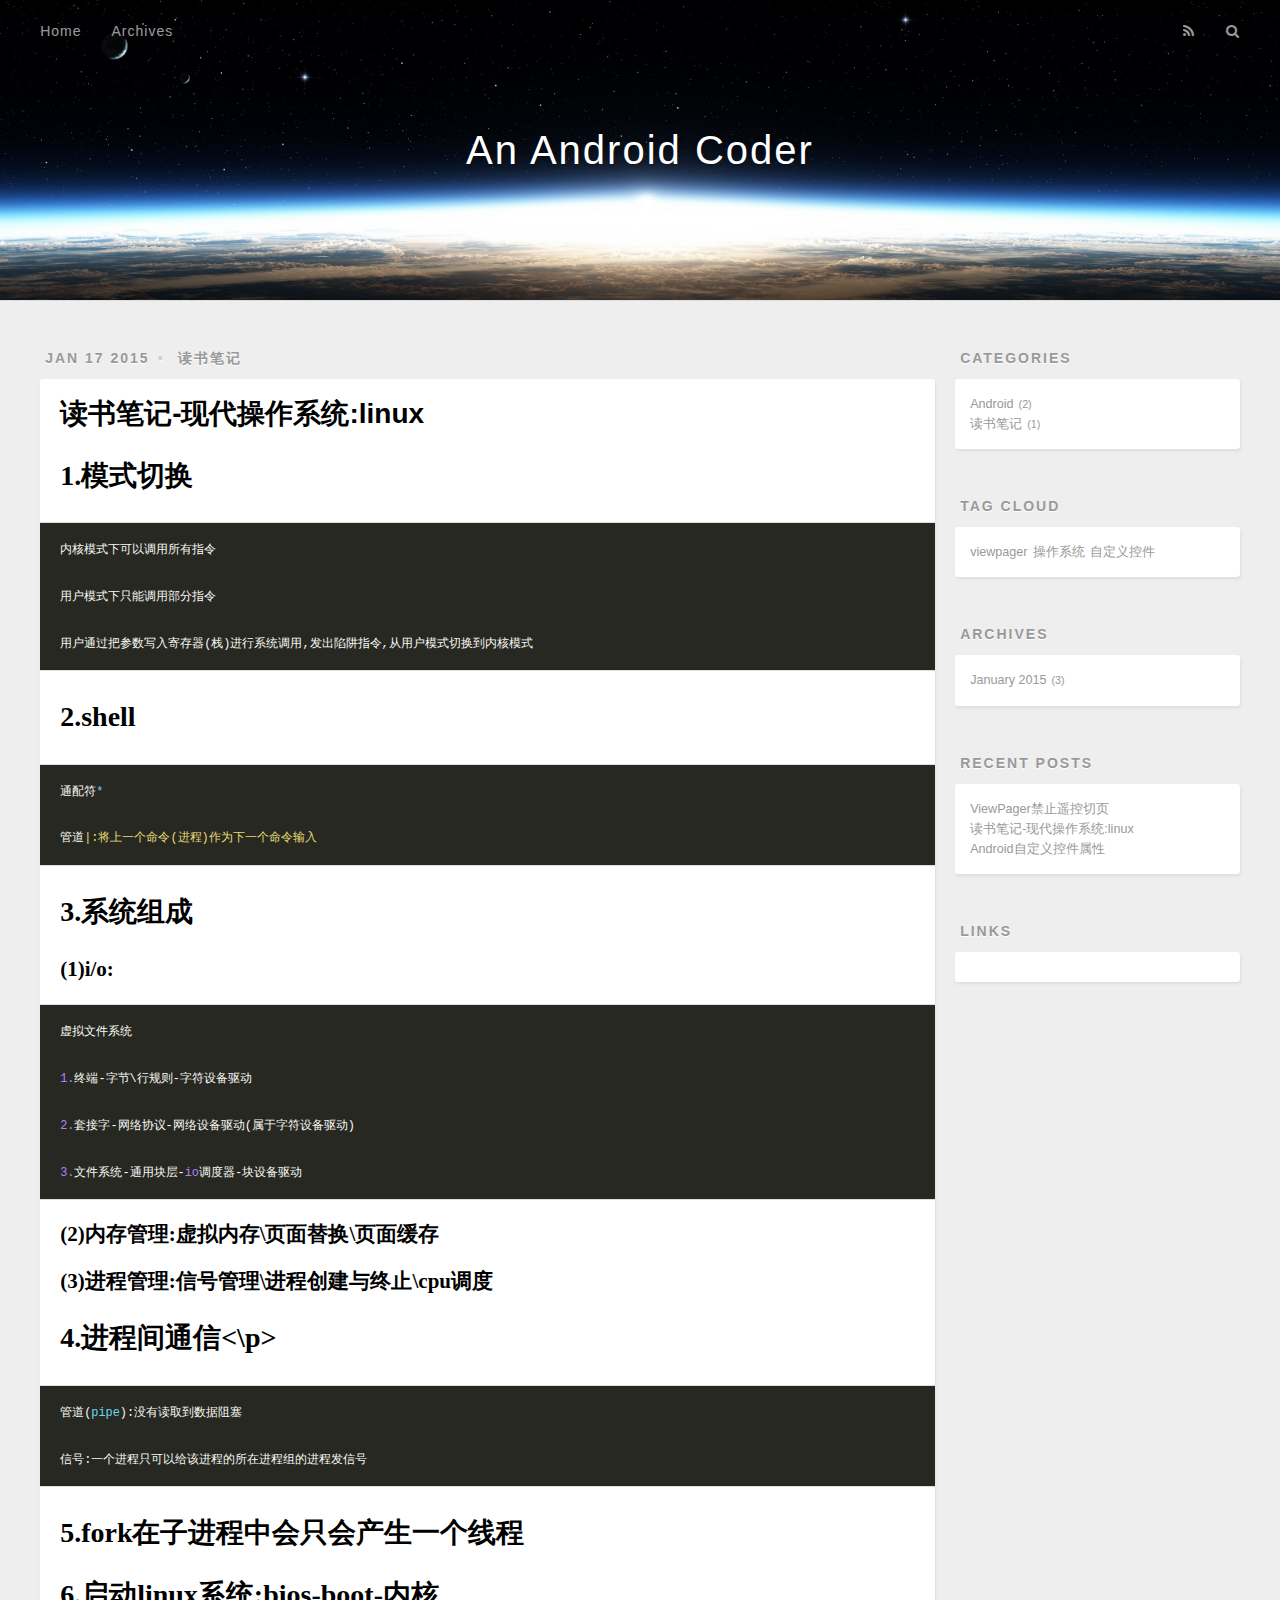
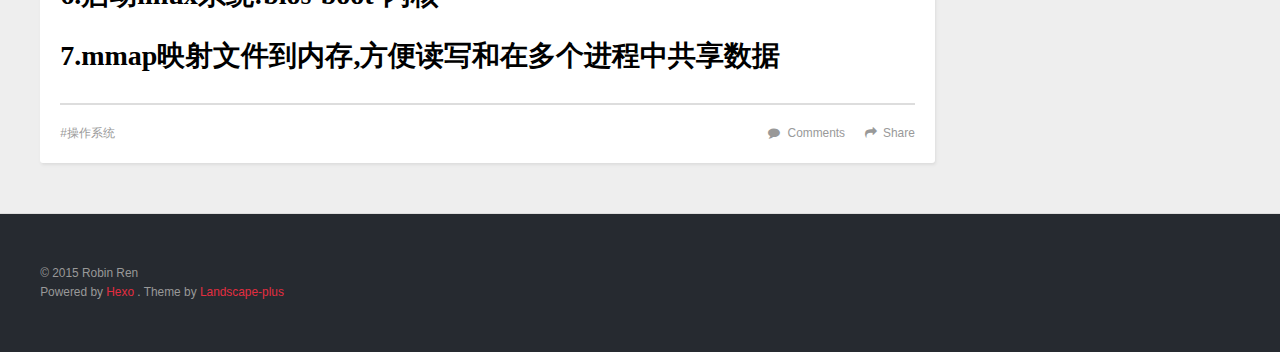
<file: tags/操作系统/index.html>
<!DOCTYPE html>
<html>
<head>
  <meta charset="utf-8">
  
  <title>Tag: 操作系统 | An Android Coder</title>
  <meta name="viewport" content="width=device-width, initial-scale=1, maximum-scale=1">
  <meta name="description">
<meta property="og:type" content="website">
<meta property="og:title" content="An Android Coder">
<meta property="og:url" content="http://rzb7873.github.io/tags/操作系统/">
<meta property="og:site_name" content="An Android Coder">
<meta property="og:description">
<meta name="twitter:card" content="summary">
<meta name="twitter:title" content="An Android Coder">
<meta name="twitter:description">

  
    <link rel="alternative" href="/atom.xml" title="An Android Coder" type="application/atom+xml">
  
  
    <link rel="icon" href="/favicon.png">
  
  <link rel="stylesheet" href="/css/style.css" type="text/css">

  <!--[if lt IE 9]><script src="//cdnjs.cloudflare.com/ajax/libs/html5shiv/3.7/html5shiv.min.js"></script><![endif]-->
  
</head>
<body>
<div id="container">
  <div id="wrap">
    <header id="header">
  <div id="banner"></div>
  <div id="header-outer" class="outer">
    <div id="header-title" class="inner">
      <h1 id="logo-wrap">
        <a href="/" id="logo">An Android Coder</a>
      </h1>
      
    </div>
    <div id="header-inner" class="inner">
      <nav id="main-nav">
        <a id="main-nav-toggle" class="nav-icon"></a>
        
          <a class="main-nav-link" href="/">Home</a>
        
          <a class="main-nav-link" href="/archives">Archives</a>
        
      </nav>
      <nav id="sub-nav">
        
          <a id="nav-rss-link" class="nav-icon" href="/atom.xml" title="RSS Feed"></a>
        
        <a id="nav-search-btn" class="nav-icon" title="Search"></a>
      </nav>
      <div id="search-form-wrap">
        <form action="http://www.baidu.com/baidu" method="get" accept-charset="utf-8" class="search-form">
          <input type="search" name="word" maxlength="20" class="search-form-input" placeholder="Search">
          <input type="submit" value="" class="search-form-submit">
          <input name=tn type=hidden value="bds">
          <input name=cl type=hidden value="3">
          <input name=ct type=hidden value="2097152">
          <input type="hidden" name="si" value="rzb7873.github.io">
        </form>
      </div>
    </div>
  </div>
</header>
    <div class="outer">
      <section id="main">
  
    <article id="post-读书笔记-现代操作系统-linux" class="article article-type-post" itemscope itemprop="blogPost">
  <div class="article-meta">
    <a href="/2015/01/17/读书笔记-现代操作系统-linux/" class="article-date">
  <time datetime="2015-01-17T15:46:28.000Z" itemprop="datePublished">Jan 17 2015</time>
</a>
    
  <div class="article-category">
    <a class="article-category-link" href="/categories/读书笔记/">读书笔记</a>
  </div>

  </div>
  <div class="article-inner">
    
    
      <header class="article-header">
        
  
    <h1 itemprop="name">
      <a class="article-title" href="/2015/01/17/读书笔记-现代操作系统-linux/">读书笔记-现代操作系统:linux</a>
    </h1>
  

      </header>
    
    <div class="article-entry" itemprop="articleBody">
      
        <h1 id="1-模式切换">1.模式切换</h1>
<pre><code>内核模式下可以调用所有指令

用户模式下只能调用部分指令

用户通过把参数写入寄存器(栈)进行系统调用,发出陷阱指令,从用户模式切换到内核模式
</code></pre><h1 id="2-shell">2.shell</h1>
<pre><code>通配符<span class="keyword">*</span>

管道<span class="string">|:将上一个命令(进程)作为下一个命令输入</span>
</code></pre><h1 id="3-系统组成">3.系统组成</h1>
<h2 id="(1)i/o:">(1)i/o:</h2>
<pre><code>虚拟文件系统

<span class="number">1.</span>终端-字节\行规则-字符设备驱动

<span class="number">2.</span>套接字-网络协议-网络设备驱动(属于字符设备驱动)

<span class="number">3.</span>文件系统-通用块层-<span class="built_in">io</span>调度器-块设备驱动
</code></pre><h2 id="(2)内存管理:虚拟内存\页面替换\页面缓存">(2)内存管理:虚拟内存\页面替换\页面缓存</h2>
<h2 id="(3)进程管理:信号管理\进程创建与终止\cpu调度">(3)进程管理:信号管理\进程创建与终止\cpu调度</h2>
<h1 id="4-进程间通信&lt;\p&gt;">4.进程间通信&lt;\p&gt;</h1>
<pre><code>管道(<span class="keyword">pipe</span>):没有读取到数据阻塞

信号:一个进程只可以给该进程的所在进程组的进程发信号
</code></pre><h1 id="5-fork在子进程中会只会产生一个线程">5.fork在子进程中会只会产生一个线程</h1>
<h1 id="6-启动linux系统:bios-boot-内核">6.启动linux系统:bios-boot-内核</h1>
<h1 id="7-mmap映射文件到内存,方便读写和在多个进程中共享数据">7.mmap映射文件到内存,方便读写和在多个进程中共享数据</h1>

      
    </div>
    <footer class="article-footer">
      
        <a data-url="http://rzb7873.github.io/2015/01/17/读书笔记-现代操作系统-linux/" data-id="mophaks4qj06yklt" class="article-share-link" data-share="baidu">Share</a>
      

      
        <a href="http://rzb7873.github.io/2015/01/17/读书笔记-现代操作系统-linux/#ds-thread" class="article-comment-link">Comments</a>
      

      
  <ul class="article-tag-list"><li class="article-tag-list-item"><a class="article-tag-list-link" href="/tags/操作系统/">操作系统</a></li></ul>

    </footer>
  </div>
  
</article>


  
  
</section>
      
      <aside id="sidebar">
  
    
  <div class="widget-wrap">
    <h3 class="widget-title">Categories</h3>
    <div class="widget">
      <ul class="category-list"><li class="category-list-item"><a class="category-list-link" href="/categories/Android/">Android</a><span class="category-list-count">2</span></li><li class="category-list-item"><a class="category-list-link" href="/categories/读书笔记/">读书笔记</a><span class="category-list-count">1</span></li></ul>
    </div>
  </div>

  
    
  <div class="widget-wrap">
    <h3 class="widget-title">Tag Cloud</h3>
    <div class="widget tagcloud">
      <a href="/tags/viewpager/" style="font-size: NaNpx;">viewpager</a><a href="/tags/操作系统/" style="font-size: NaNpx;">操作系统</a><a href="/tags/自定义控件/" style="font-size: NaNpx;">自定义控件</a>
    </div>
  </div>

  
    
  <div class="widget-wrap">
    <h3 class="widget-title">Archives</h3>
    <div class="widget">
      <ul class="archive-list"><li class="archive-list-item"><a class="archive-list-link" href="/archives/2015/01/">January 2015</a><span class="archive-list-count">3</span></li></ul>
    </div>
  </div>

  
    
  <div class="widget-wrap">
    <h3 class="widget-title">Recent Posts</h3>
    <div class="widget">
      <ul>
        
          <li>
            <a href="/2015/01/17/ViewPager禁止遥控切页/">ViewPager禁止遥控切页</a>
          </li>
        
          <li>
            <a href="/2015/01/17/读书笔记-现代操作系统-linux/">读书笔记-现代操作系统:linux</a>
          </li>
        
          <li>
            <a href="/2015/01/17/Android自定义控件属性/">Android自定义控件属性</a>
          </li>
        
      </ul>
    </div>
  </div>

  
    
  <div class="widget-wrap">
    <h3 class="widget-title">Links</h3>
    <div class="widget">
      <ul>
        
      </ul>
    </div>
  </div>

  
</aside>
      
    </div>
    <footer id="footer">
  
  <div class="outer">
    <div id="footer-info" class="inner">
      &copy; 2015 Robin Ren<br>
      Powered by <a href="http://hexo.io/" target="_blank">Hexo</a>
      .
      Theme by <a href="https://github.com/xiangming/landscape-plus" target="_blank">Landscape-plus</a>
    </div>
  </div>
</footer>
  </div>
  <nav id="mobile-nav">
  
    <a href="/" class="mobile-nav-link">Home</a>
  
    <a href="/archives" class="mobile-nav-link">Archives</a>
  
</nav>
  <!-- totop start -->
<div id="totop">
<a title="totop"><img src="/img/scrollup.png"/></a>
</div>

<!-- totop end -->

<!-- 多说公共js代码 start -->
<script type="text/javascript">
var duoshuoQuery = {short_name:"rzb7873"};
  (function() {
    var ds = document.createElement('script');
    ds.type = 'text/javascript';ds.async = true;
    ds.src = (document.location.protocol == 'https:' ? 'https:' : 'http:') + '//static.duoshuo.com/embed.js';
    ds.charset = 'UTF-8';
    (document.getElementsByTagName('head')[0] 
     || document.getElementsByTagName('body')[0]).appendChild(ds);
  })();
  </script>
<!-- 多说公共js代码 end -->


<!-- 百度分享 start -->

<div id="article-share-box" class="article-share-box">
  <div id="bdshare" class="bdsharebuttonbox article-share-links">
    <a class="article-share-weibo" data-cmd="tsina" title="分享到新浪微博"></a>
    <a class="article-share-weixin" data-cmd="weixin" title="分享到微信"></a>
    <a class="article-share-qq" data-cmd="sqq" title="分享到QQ"></a>
    <a class="article-share-renren" data-cmd="renren" title="分享到人人网"></a>
    <a class="article-share-more" data-cmd="more" title="更多"></a>
  </div>
</div>
<script>window._bd_share_config={"common":{},"share":{"bdCustomStyle":"nocss.css"}};with(document)0[(getElementsByTagName("head")[0]||body).appendChild(createElement("script")).src="http://bdimg.share.baidu.com/static/api/js/share.js?v=89860593.js?cdnversion="+~(-new Date()/36e5)];</script>

<!-- 百度分享 end -->
<script>
var _hmt = _hmt || [];
(function() {
  var hm = document.createElement("script");
  hm.src = "//hm.baidu.com/hm.js?8be5fd7cea172d5a3cf912e9dd37f227";
  var s = document.getElementsByTagName("script")[0]; 
  s.parentNode.insertBefore(hm, s);
})();
</script>


<script src="//cdnjs.cloudflare.com/ajax/libs/jquery/1.11.1/jquery.min.js"></script>




<script src="/js/script.js" type="text/javascript"></script>


</div>
</body>
</html>
</file>
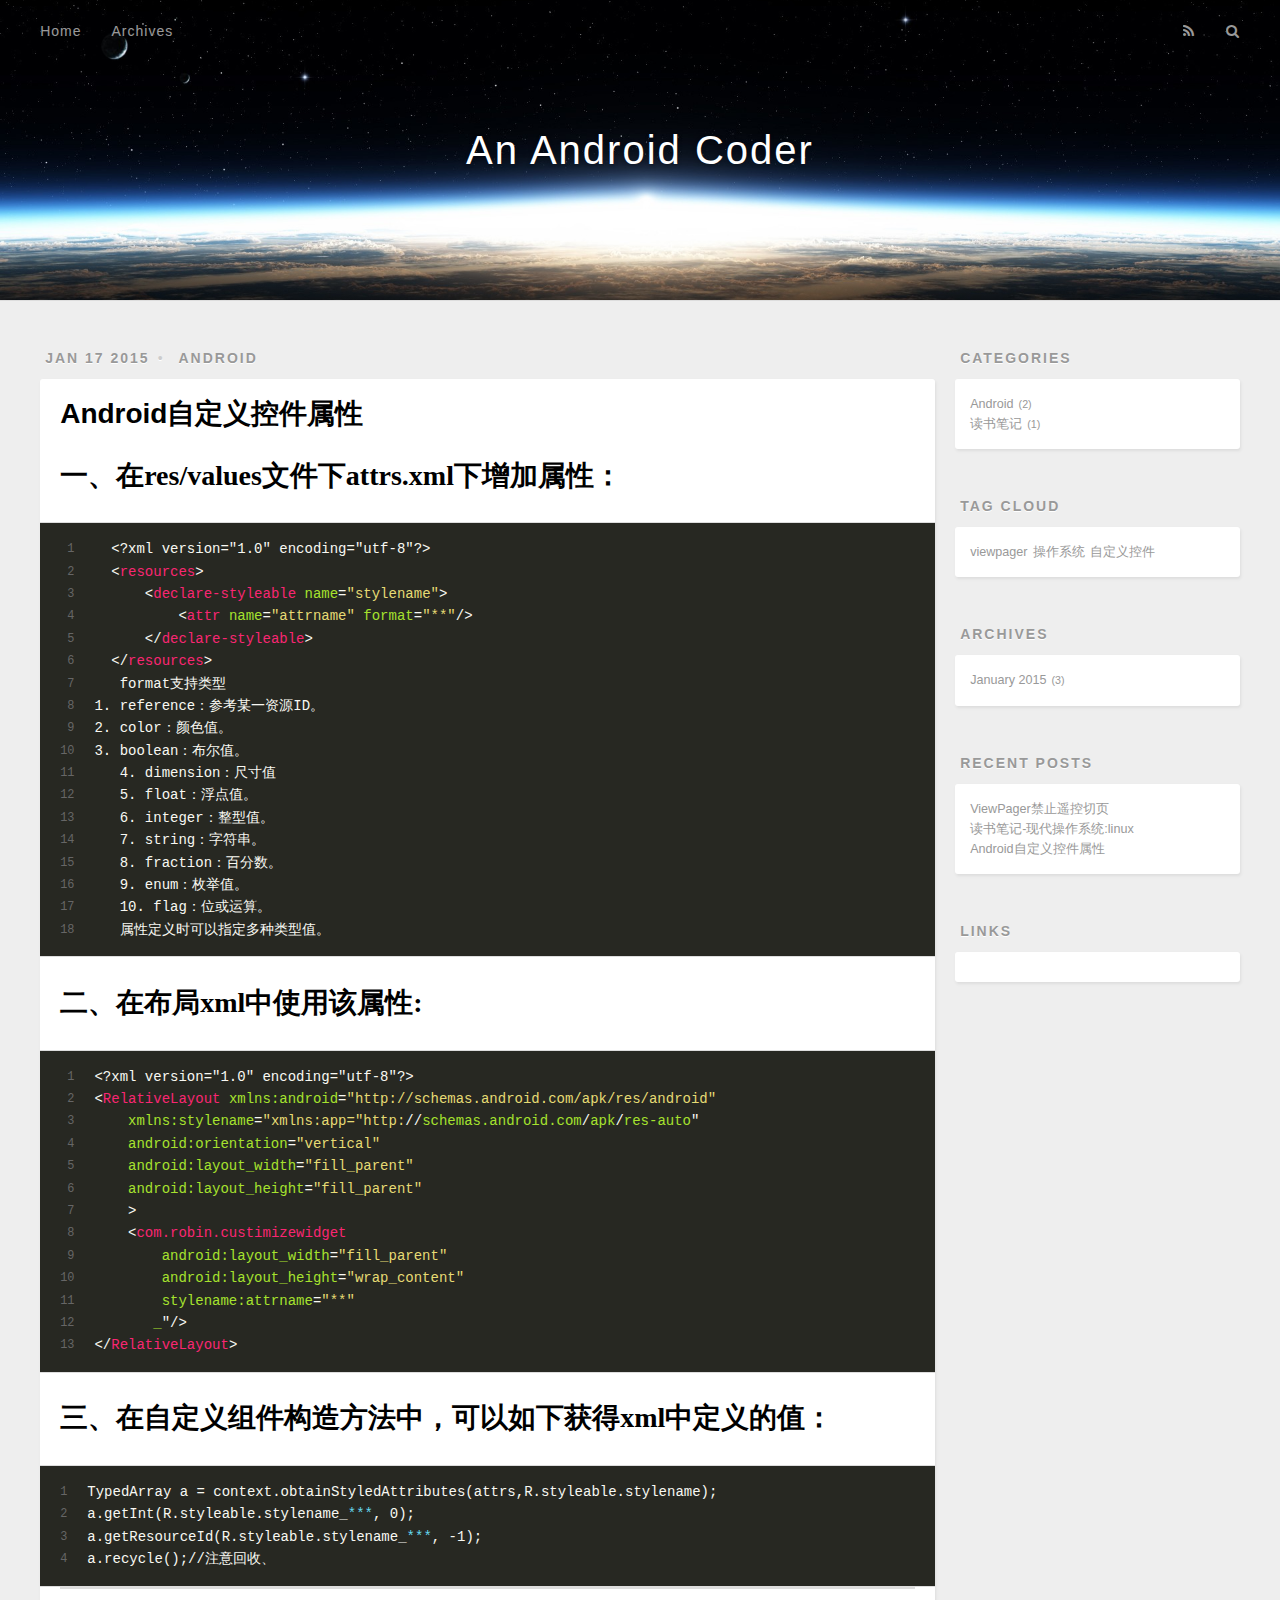
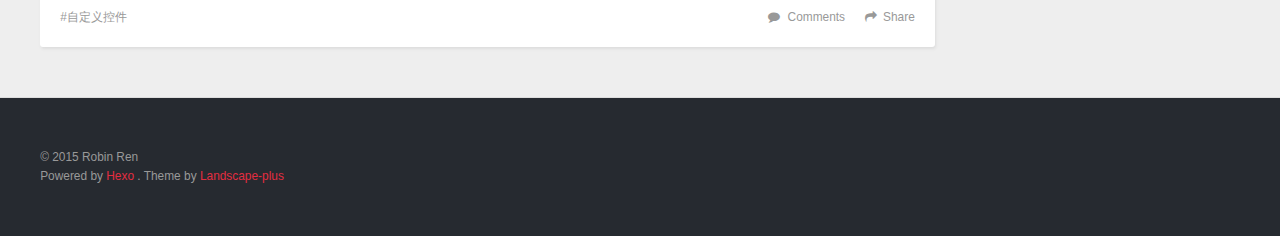
<file: tags/自定义控件/index.html>
<!DOCTYPE html>
<html>
<head>
  <meta charset="utf-8">
  
  <title>Tag: 自定义控件 | An Android Coder</title>
  <meta name="viewport" content="width=device-width, initial-scale=1, maximum-scale=1">
  <meta name="description">
<meta property="og:type" content="website">
<meta property="og:title" content="An Android Coder">
<meta property="og:url" content="http://rzb7873.github.io/tags/自定义控件/">
<meta property="og:site_name" content="An Android Coder">
<meta property="og:description">
<meta name="twitter:card" content="summary">
<meta name="twitter:title" content="An Android Coder">
<meta name="twitter:description">

  
    <link rel="alternative" href="/atom.xml" title="An Android Coder" type="application/atom+xml">
  
  
    <link rel="icon" href="/favicon.png">
  
  <link rel="stylesheet" href="/css/style.css" type="text/css">

  <!--[if lt IE 9]><script src="//cdnjs.cloudflare.com/ajax/libs/html5shiv/3.7/html5shiv.min.js"></script><![endif]-->
  
</head>
<body>
<div id="container">
  <div id="wrap">
    <header id="header">
  <div id="banner"></div>
  <div id="header-outer" class="outer">
    <div id="header-title" class="inner">
      <h1 id="logo-wrap">
        <a href="/" id="logo">An Android Coder</a>
      </h1>
      
    </div>
    <div id="header-inner" class="inner">
      <nav id="main-nav">
        <a id="main-nav-toggle" class="nav-icon"></a>
        
          <a class="main-nav-link" href="/">Home</a>
        
          <a class="main-nav-link" href="/archives">Archives</a>
        
      </nav>
      <nav id="sub-nav">
        
          <a id="nav-rss-link" class="nav-icon" href="/atom.xml" title="RSS Feed"></a>
        
        <a id="nav-search-btn" class="nav-icon" title="Search"></a>
      </nav>
      <div id="search-form-wrap">
        <form action="http://www.baidu.com/baidu" method="get" accept-charset="utf-8" class="search-form">
          <input type="search" name="word" maxlength="20" class="search-form-input" placeholder="Search">
          <input type="submit" value="" class="search-form-submit">
          <input name=tn type=hidden value="bds">
          <input name=cl type=hidden value="3">
          <input name=ct type=hidden value="2097152">
          <input type="hidden" name="si" value="rzb7873.github.io">
        </form>
      </div>
    </div>
  </div>
</header>
    <div class="outer">
      <section id="main">
  
    <article id="post-Android自定义控件属性" class="article article-type-post" itemscope itemprop="blogPost">
  <div class="article-meta">
    <a href="/2015/01/17/Android自定义控件属性/" class="article-date">
  <time datetime="2015-01-17T15:42:03.000Z" itemprop="datePublished">Jan 17 2015</time>
</a>
    
  <div class="article-category">
    <a class="article-category-link" href="/categories/Android/">Android</a>
  </div>

  </div>
  <div class="article-inner">
    
    
      <header class="article-header">
        
  
    <h1 itemprop="name">
      <a class="article-title" href="/2015/01/17/Android自定义控件属性/">Android自定义控件属性</a>
    </h1>
  

      </header>
    
    <div class="article-entry" itemprop="articleBody">
      
        <h1 id="一、在res/values文件下attrs-xml下增加属性：">一、在res/values文件下attrs.xml下增加属性：</h1>
<figure class="highlight"><table><tr><td class="gutter"><pre><div class="line">1</div><div class="line">2</div><div class="line">3</div><div class="line">4</div><div class="line">5</div><div class="line">6</div><div class="line">7</div><div class="line">8</div><div class="line">9</div><div class="line">10</div><div class="line">11</div><div class="line">12</div><div class="line">13</div><div class="line">14</div><div class="line">15</div><div class="line">16</div><div class="line">17</div><div class="line">18</div></pre></td><td class="code"><pre><div class="line">  <span class="pi">&lt;?xml version="1.0" encoding="utf-8"?&gt;</span></div><div class="line">  <span class="tag">&lt;<span class="title">resources</span>&gt;</span></div><div class="line">      <span class="tag">&lt;<span class="title">declare-styleable</span> <span class="attribute">name</span>=<span class="value">"stylename"</span>&gt;</span></div><div class="line">          <span class="tag">&lt;<span class="title">attr</span> <span class="attribute">name</span>=<span class="value">"attrname"</span> <span class="attribute">format</span>=<span class="value">"**"</span>/&gt;</span></div><div class="line">      <span class="tag">&lt;/<span class="title">declare-styleable</span>&gt;</span></div><div class="line">  <span class="tag">&lt;/<span class="title">resources</span>&gt;</span></div><div class="line">   format支持类型</div><div class="line">1. reference：参考某一资源ID。</div><div class="line">2. color：颜色值。</div><div class="line">3. boolean：布尔值。</div><div class="line">   4. dimension：尺寸值</div><div class="line">   5. float：浮点值。</div><div class="line">   6. integer：整型值。</div><div class="line">   7. string：字符串。</div><div class="line">   8. fraction：百分数。</div><div class="line">   9. enum：枚举值。</div><div class="line">   10. flag：位或运算。</div><div class="line">   属性定义时可以指定多种类型值。</div></pre></td></tr></table></figure>

<h1 id="二、在布局xml中使用该属性:">二、在布局xml中使用该属性:</h1>
<figure class="highlight"><table><tr><td class="gutter"><pre><div class="line">1</div><div class="line">2</div><div class="line">3</div><div class="line">4</div><div class="line">5</div><div class="line">6</div><div class="line">7</div><div class="line">8</div><div class="line">9</div><div class="line">10</div><div class="line">11</div><div class="line">12</div><div class="line">13</div></pre></td><td class="code"><pre><div class="line"><span class="pi">&lt;?xml version="1.0" encoding="utf-8"?&gt;</span></div><div class="line"><span class="tag">&lt;<span class="title">RelativeLayout</span> <span class="attribute">xmlns:android</span>=<span class="value">"http://schemas.android.com/apk/res/android"</span></span></div><div class="line">    <span class="attribute">xmlns:stylename</span>=<span class="value">"xmlns:app="</span><span class="value">http:</span>//<span class="attribute">schemas.android.com</span>/<span class="attribute">apk</span>/<span class="attribute">res-auto</span>"</div><div class="line">    <span class="attribute">android:orientation</span>=<span class="value">"vertical"</span></div><div class="line">    <span class="attribute">android:layout_width</span>=<span class="value">"fill_parent"</span></div><div class="line">    <span class="attribute">android:layout_height</span>=<span class="value">"fill_parent"</span></div><div class="line">    &gt;</div><div class="line">    <span class="tag">&lt;<span class="title">com.robin.custimizewidget</span></span></div><div class="line">        <span class="attribute">android:layout_width</span>=<span class="value">"fill_parent"</span></div><div class="line">        <span class="attribute">android:layout_height</span>=<span class="value">"wrap_content"</span></div><div class="line">        <span class="attribute">stylename:attrname</span>=<span class="value">"**"</span></div><div class="line">       <span class="attribute">_</span>"/&gt;</div><div class="line"><span class="tag">&lt;/<span class="title">RelativeLayout</span>&gt;</span></div></pre></td></tr></table></figure>

<h1 id="三、在自定义组件构造方法中，可以如下获得xml中定义的值：">三、在自定义组件构造方法中，可以如下获得xml中定义的值：</h1>
<figure class="highlight"><table><tr><td class="gutter"><pre><div class="line">1</div><div class="line">2</div><div class="line">3</div><div class="line">4</div></pre></td><td class="code"><pre><div class="line">TypedArray a = context.obtainStyledAttributes(attrs,R.styleable.stylename);</div><div class="line">a.getInt(R.styleable.stylename_<span class="keyword">*</span><span class="keyword">*</span><span class="keyword">*</span>, 0);</div><div class="line">a.getResourceId(R.styleable.stylename_<span class="keyword">*</span><span class="keyword">*</span><span class="keyword">*</span>, -1);</div><div class="line">a.recycle();//注意回收、</div></pre></td></tr></table></figure>


      
    </div>
    <footer class="article-footer">
      
        <a data-url="http://rzb7873.github.io/2015/01/17/Android自定义控件属性/" data-id="qlo1b4e1ig1fmqxo" class="article-share-link" data-share="baidu">Share</a>
      

      
        <a href="http://rzb7873.github.io/2015/01/17/Android自定义控件属性/#ds-thread" class="article-comment-link">Comments</a>
      

      
  <ul class="article-tag-list"><li class="article-tag-list-item"><a class="article-tag-list-link" href="/tags/自定义控件/">自定义控件</a></li></ul>

    </footer>
  </div>
  
</article>


  
  
</section>
      
      <aside id="sidebar">
  
    
  <div class="widget-wrap">
    <h3 class="widget-title">Categories</h3>
    <div class="widget">
      <ul class="category-list"><li class="category-list-item"><a class="category-list-link" href="/categories/Android/">Android</a><span class="category-list-count">2</span></li><li class="category-list-item"><a class="category-list-link" href="/categories/读书笔记/">读书笔记</a><span class="category-list-count">1</span></li></ul>
    </div>
  </div>

  
    
  <div class="widget-wrap">
    <h3 class="widget-title">Tag Cloud</h3>
    <div class="widget tagcloud">
      <a href="/tags/viewpager/" style="font-size: NaNpx;">viewpager</a><a href="/tags/操作系统/" style="font-size: NaNpx;">操作系统</a><a href="/tags/自定义控件/" style="font-size: NaNpx;">自定义控件</a>
    </div>
  </div>

  
    
  <div class="widget-wrap">
    <h3 class="widget-title">Archives</h3>
    <div class="widget">
      <ul class="archive-list"><li class="archive-list-item"><a class="archive-list-link" href="/archives/2015/01/">January 2015</a><span class="archive-list-count">3</span></li></ul>
    </div>
  </div>

  
    
  <div class="widget-wrap">
    <h3 class="widget-title">Recent Posts</h3>
    <div class="widget">
      <ul>
        
          <li>
            <a href="/2015/01/17/ViewPager禁止遥控切页/">ViewPager禁止遥控切页</a>
          </li>
        
          <li>
            <a href="/2015/01/17/读书笔记-现代操作系统-linux/">读书笔记-现代操作系统:linux</a>
          </li>
        
          <li>
            <a href="/2015/01/17/Android自定义控件属性/">Android自定义控件属性</a>
          </li>
        
      </ul>
    </div>
  </div>

  
    
  <div class="widget-wrap">
    <h3 class="widget-title">Links</h3>
    <div class="widget">
      <ul>
        
      </ul>
    </div>
  </div>

  
</aside>
      
    </div>
    <footer id="footer">
  
  <div class="outer">
    <div id="footer-info" class="inner">
      &copy; 2015 Robin Ren<br>
      Powered by <a href="http://hexo.io/" target="_blank">Hexo</a>
      .
      Theme by <a href="https://github.com/xiangming/landscape-plus" target="_blank">Landscape-plus</a>
    </div>
  </div>
</footer>
  </div>
  <nav id="mobile-nav">
  
    <a href="/" class="mobile-nav-link">Home</a>
  
    <a href="/archives" class="mobile-nav-link">Archives</a>
  
</nav>
  <!-- totop start -->
<div id="totop">
<a title="totop"><img src="/img/scrollup.png"/></a>
</div>

<!-- totop end -->

<!-- 多说公共js代码 start -->
<script type="text/javascript">
var duoshuoQuery = {short_name:"rzb7873"};
  (function() {
    var ds = document.createElement('script');
    ds.type = 'text/javascript';ds.async = true;
    ds.src = (document.location.protocol == 'https:' ? 'https:' : 'http:') + '//static.duoshuo.com/embed.js';
    ds.charset = 'UTF-8';
    (document.getElementsByTagName('head')[0] 
     || document.getElementsByTagName('body')[0]).appendChild(ds);
  })();
  </script>
<!-- 多说公共js代码 end -->


<!-- 百度分享 start -->

<div id="article-share-box" class="article-share-box">
  <div id="bdshare" class="bdsharebuttonbox article-share-links">
    <a class="article-share-weibo" data-cmd="tsina" title="分享到新浪微博"></a>
    <a class="article-share-weixin" data-cmd="weixin" title="分享到微信"></a>
    <a class="article-share-qq" data-cmd="sqq" title="分享到QQ"></a>
    <a class="article-share-renren" data-cmd="renren" title="分享到人人网"></a>
    <a class="article-share-more" data-cmd="more" title="更多"></a>
  </div>
</div>
<script>window._bd_share_config={"common":{},"share":{"bdCustomStyle":"nocss.css"}};with(document)0[(getElementsByTagName("head")[0]||body).appendChild(createElement("script")).src="http://bdimg.share.baidu.com/static/api/js/share.js?v=89860593.js?cdnversion="+~(-new Date()/36e5)];</script>

<!-- 百度分享 end -->
<script>
var _hmt = _hmt || [];
(function() {
  var hm = document.createElement("script");
  hm.src = "//hm.baidu.com/hm.js?8be5fd7cea172d5a3cf912e9dd37f227";
  var s = document.getElementsByTagName("script")[0]; 
  s.parentNode.insertBefore(hm, s);
})();
</script>


<script src="//cdnjs.cloudflare.com/ajax/libs/jquery/1.11.1/jquery.min.js"></script>




<script src="/js/script.js" type="text/javascript"></script>


</div>
</body>
</html>
</file>
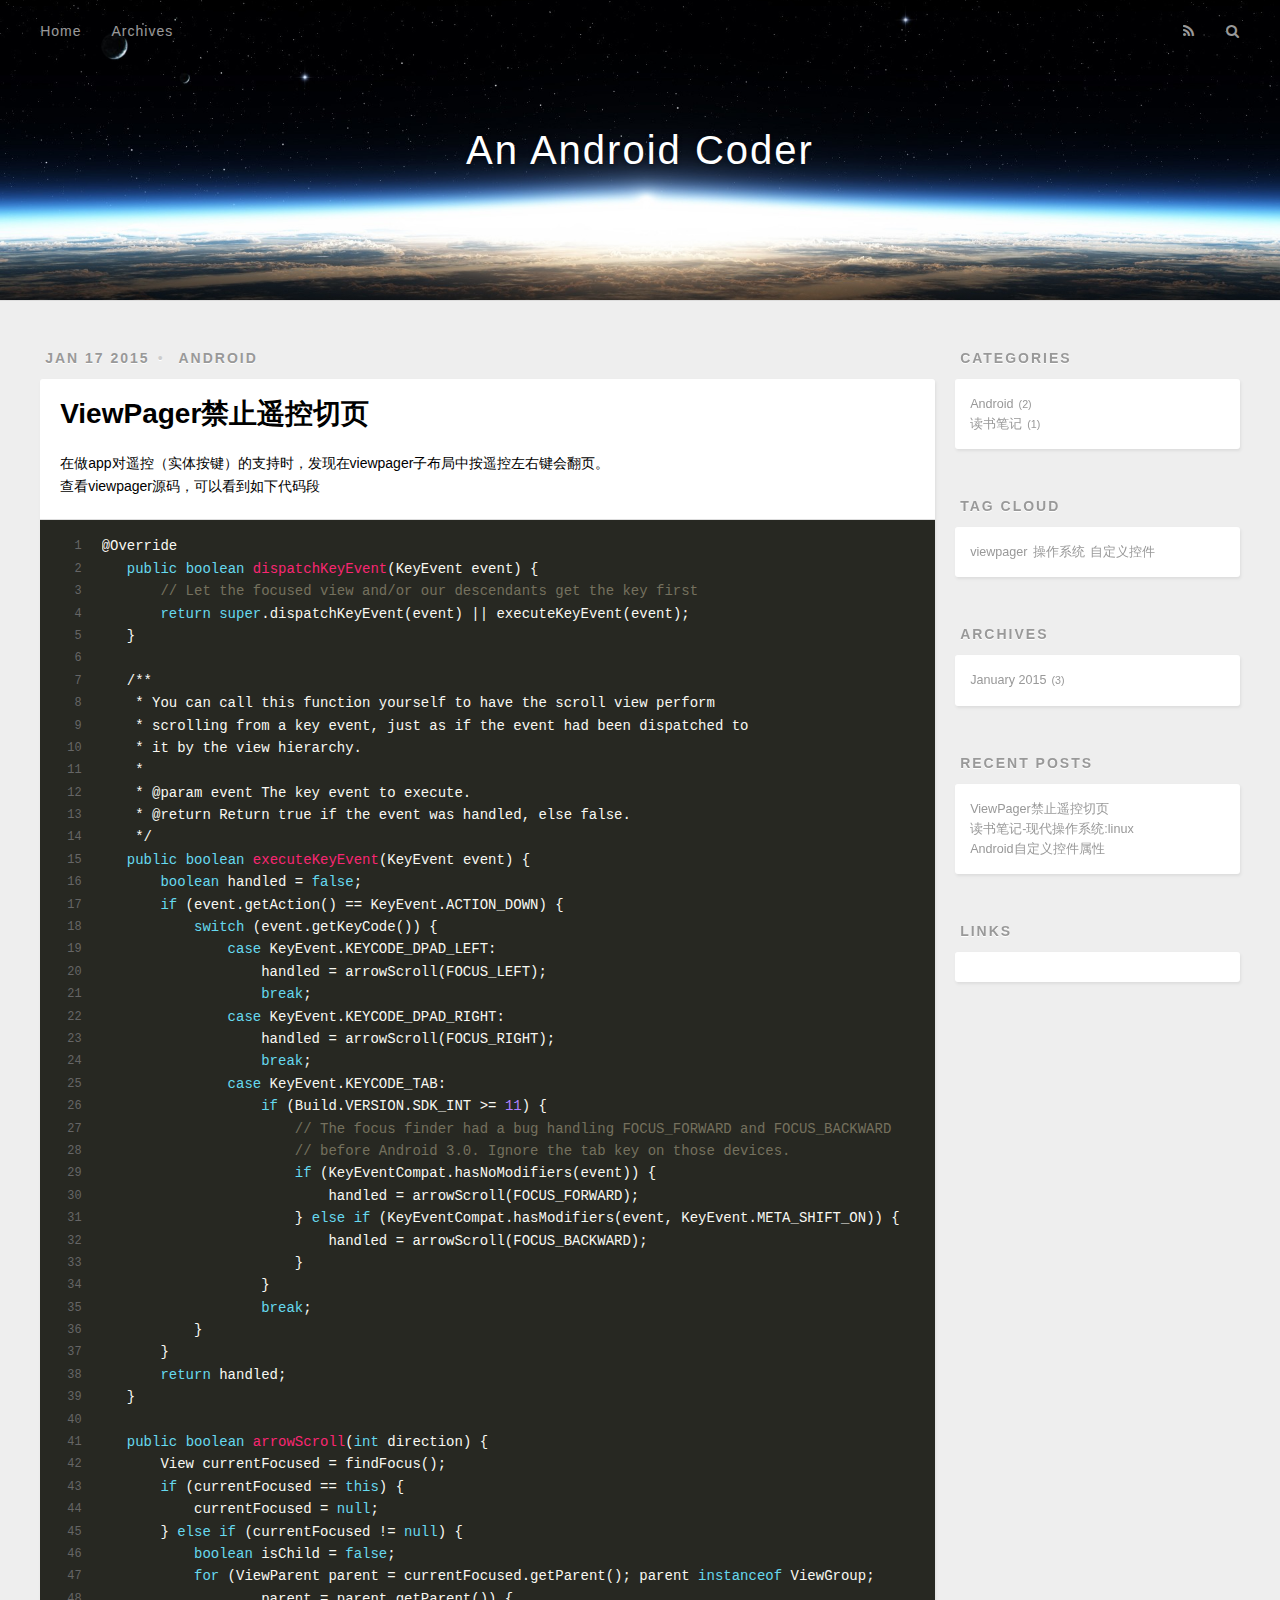
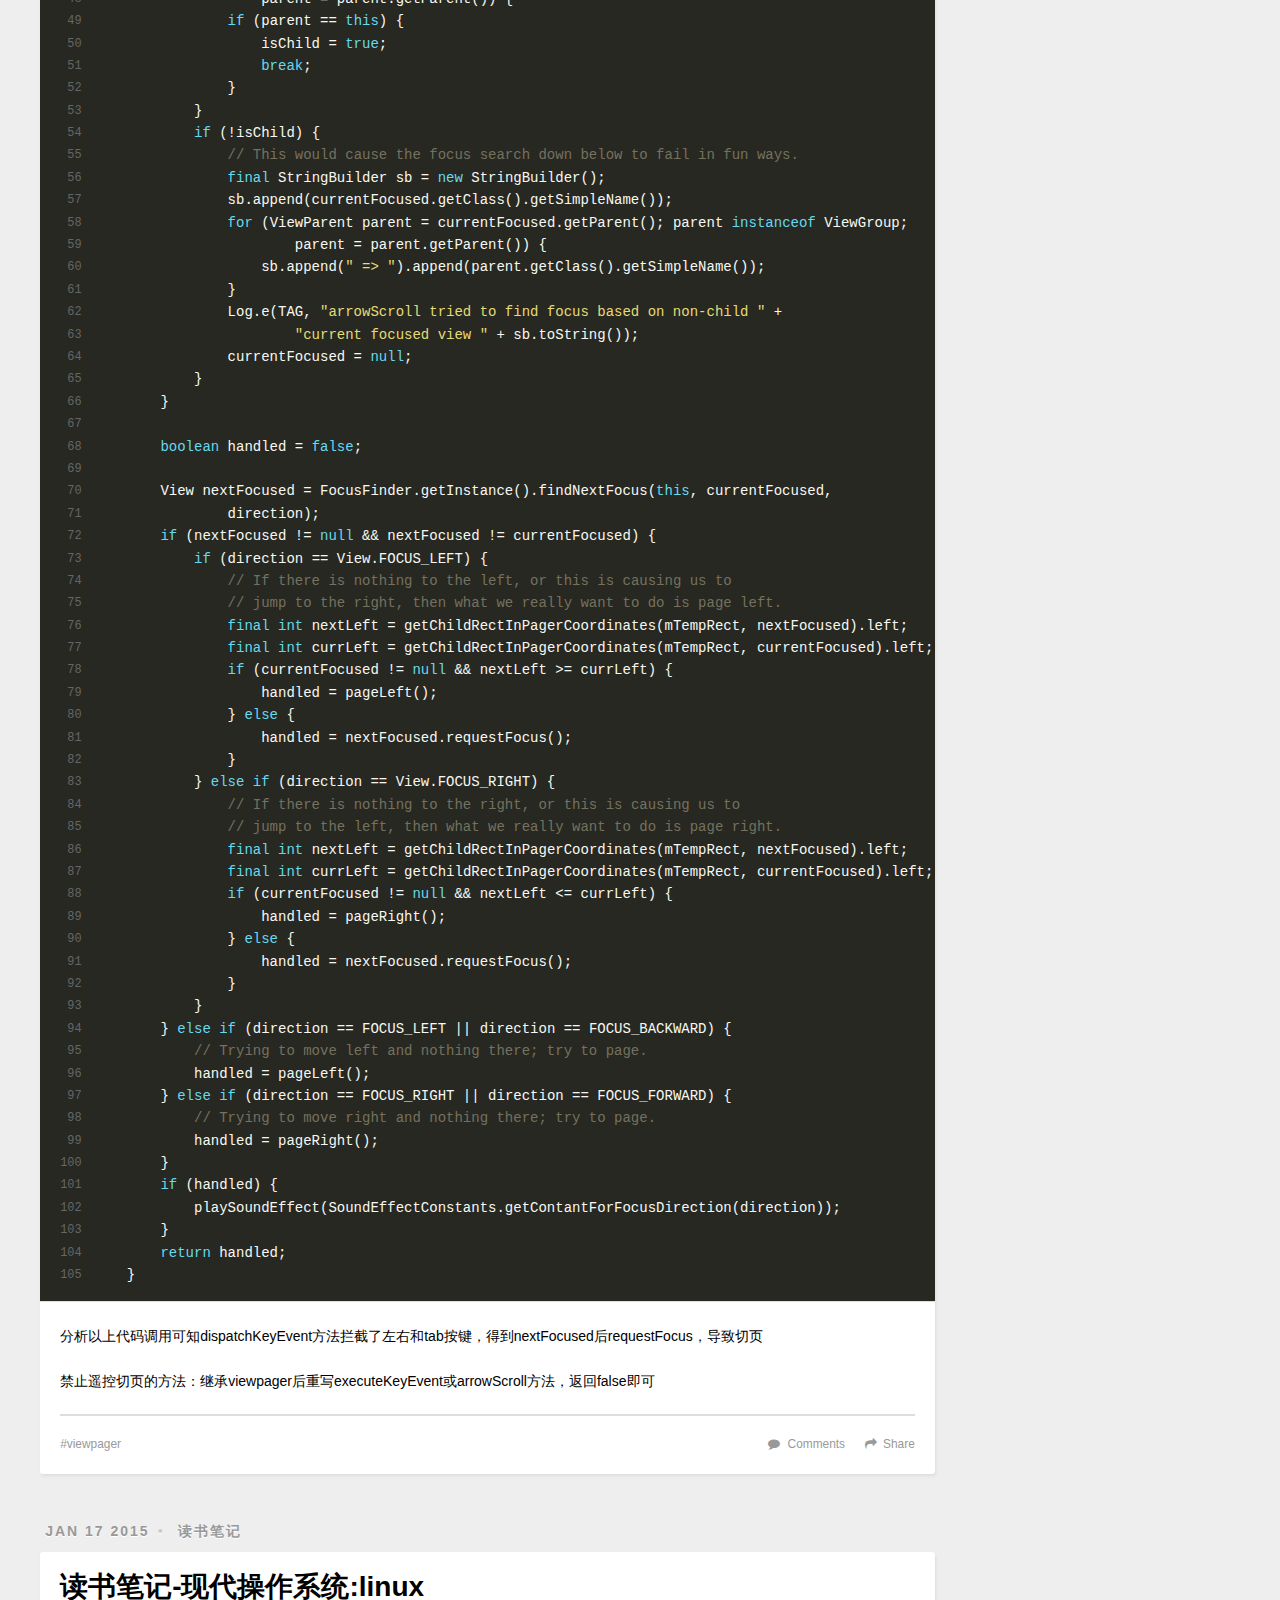
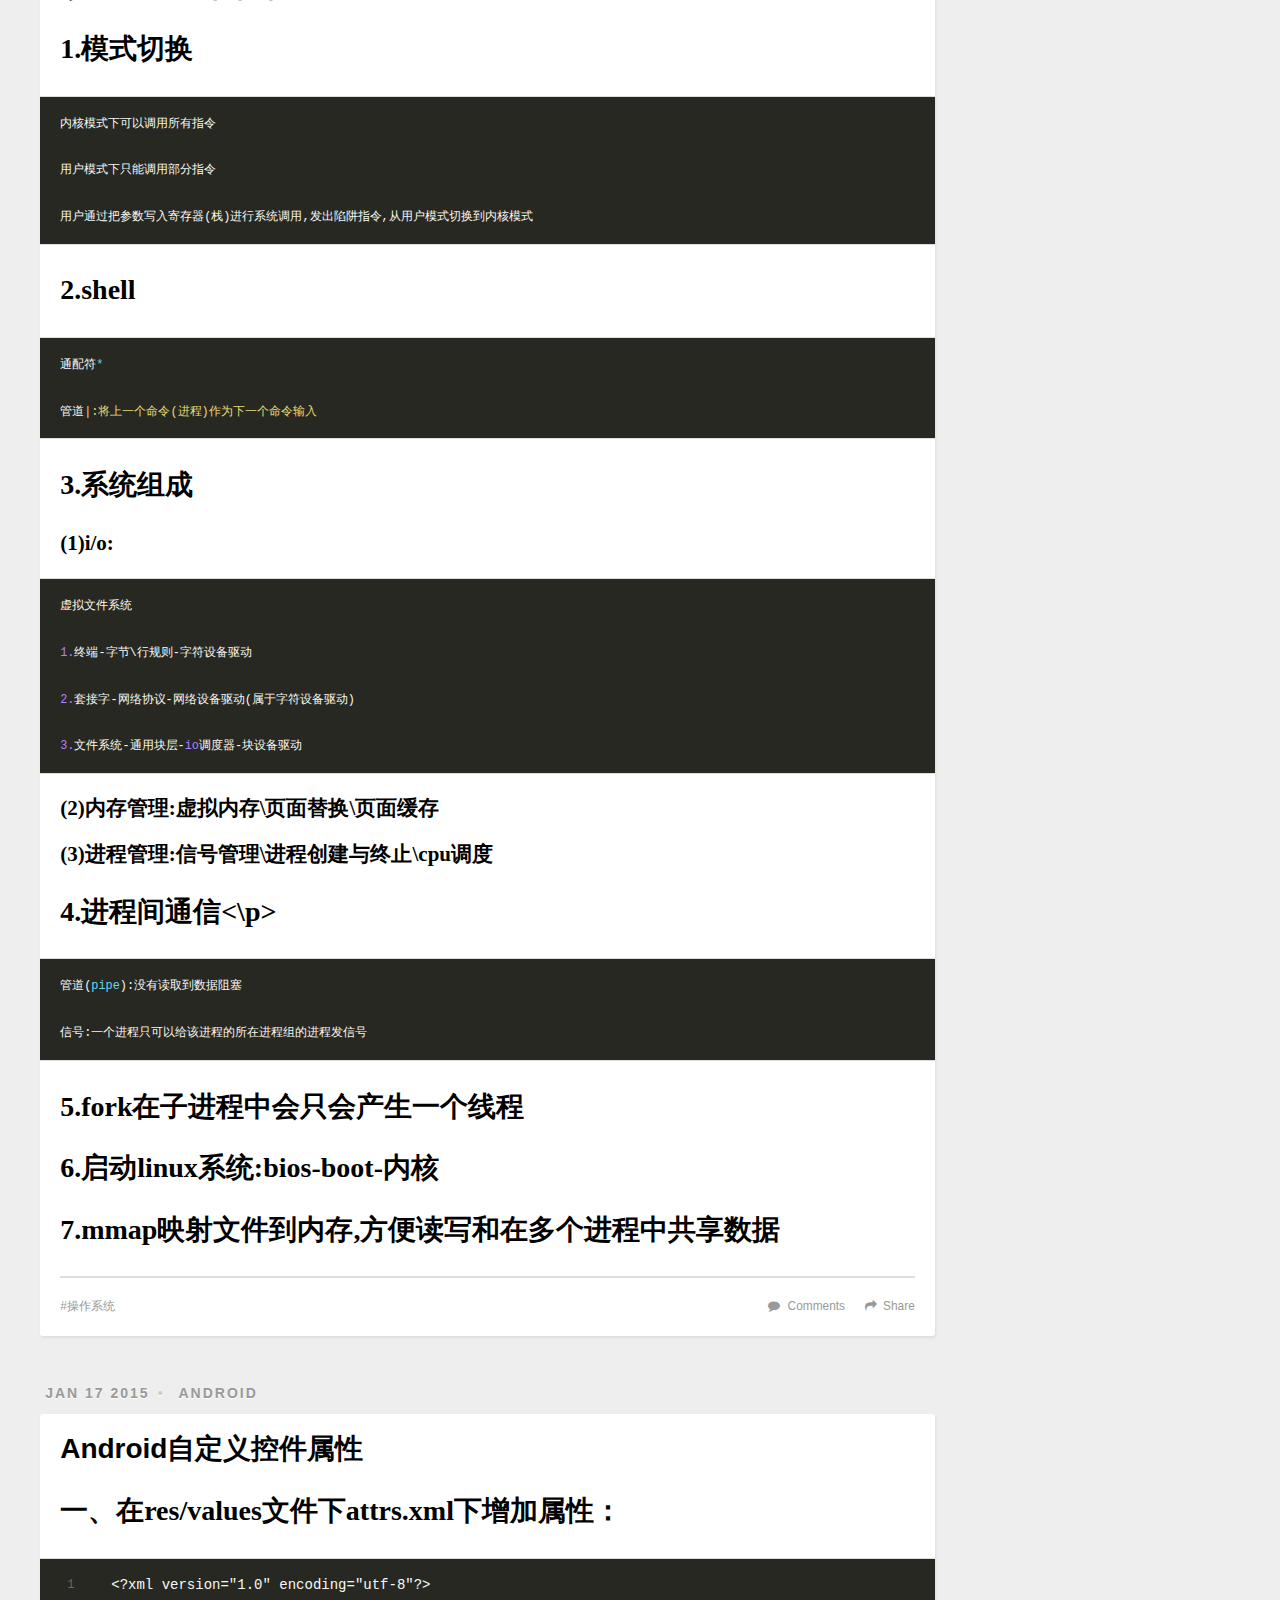
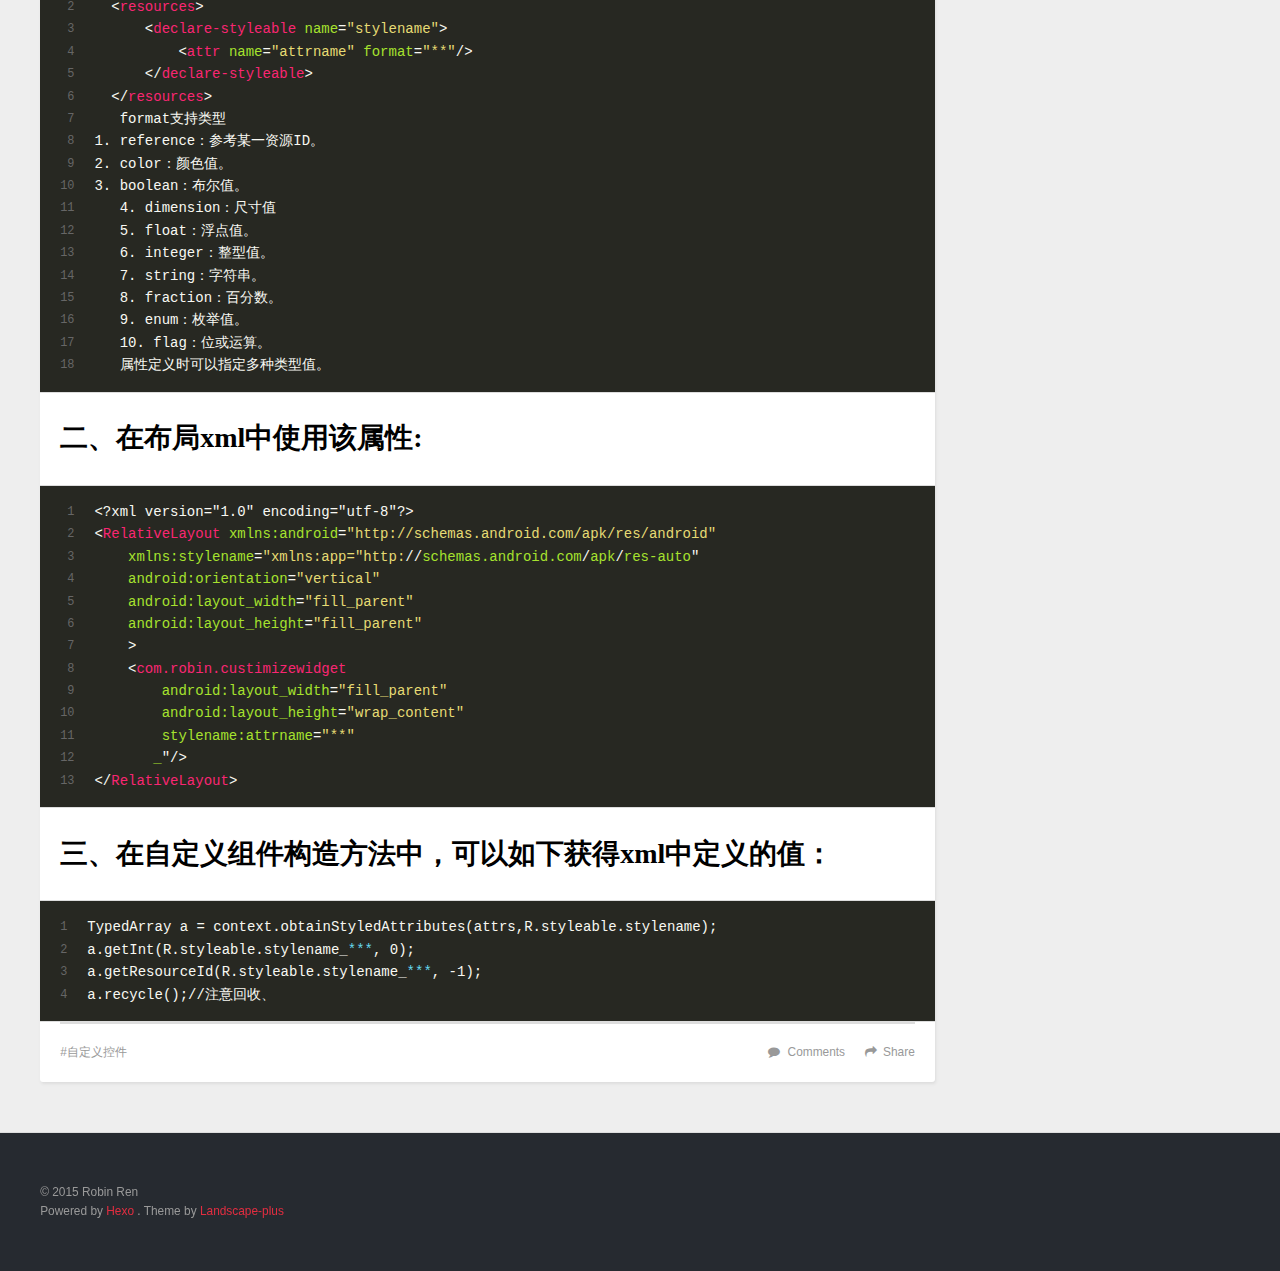
<file: archives/2015/01/index.html>
<!DOCTYPE html>
<html>
<head>
  <meta charset="utf-8">
  
  <title>Archives: 2015/1 | An Android Coder</title>
  <meta name="viewport" content="width=device-width, initial-scale=1, maximum-scale=1">
  <meta name="description">
<meta property="og:type" content="website">
<meta property="og:title" content="An Android Coder">
<meta property="og:url" content="http://rzb7873.github.io/archives/2015/01/">
<meta property="og:site_name" content="An Android Coder">
<meta property="og:description">
<meta name="twitter:card" content="summary">
<meta name="twitter:title" content="An Android Coder">
<meta name="twitter:description">

  
    <link rel="alternative" href="/atom.xml" title="An Android Coder" type="application/atom+xml">
  
  
    <link rel="icon" href="/favicon.png">
  
  <link rel="stylesheet" href="/css/style.css" type="text/css">

  <!--[if lt IE 9]><script src="//cdnjs.cloudflare.com/ajax/libs/html5shiv/3.7/html5shiv.min.js"></script><![endif]-->
  
</head>
<body>
<div id="container">
  <div id="wrap">
    <header id="header">
  <div id="banner"></div>
  <div id="header-outer" class="outer">
    <div id="header-title" class="inner">
      <h1 id="logo-wrap">
        <a href="/" id="logo">An Android Coder</a>
      </h1>
      
    </div>
    <div id="header-inner" class="inner">
      <nav id="main-nav">
        <a id="main-nav-toggle" class="nav-icon"></a>
        
          <a class="main-nav-link" href="/">Home</a>
        
          <a class="main-nav-link" href="/archives">Archives</a>
        
      </nav>
      <nav id="sub-nav">
        
          <a id="nav-rss-link" class="nav-icon" href="/atom.xml" title="RSS Feed"></a>
        
        <a id="nav-search-btn" class="nav-icon" title="Search"></a>
      </nav>
      <div id="search-form-wrap">
        <form action="http://www.baidu.com/baidu" method="get" accept-charset="utf-8" class="search-form">
          <input type="search" name="word" maxlength="20" class="search-form-input" placeholder="Search">
          <input type="submit" value="" class="search-form-submit">
          <input name=tn type=hidden value="bds">
          <input name=cl type=hidden value="3">
          <input name=ct type=hidden value="2097152">
          <input type="hidden" name="si" value="rzb7873.github.io">
        </form>
      </div>
    </div>
  </div>
</header>
    <div class="outer">
      <section id="main">
  
    <article id="post-ViewPager禁止遥控切页" class="article article-type-post" itemscope itemprop="blogPost">
  <div class="article-meta">
    <a href="/2015/01/17/ViewPager禁止遥控切页/" class="article-date">
  <time datetime="2015-01-17T15:50:01.000Z" itemprop="datePublished">Jan 17 2015</time>
</a>
    
  <div class="article-category">
    <a class="article-category-link" href="/categories/Android/">Android</a>
  </div>

  </div>
  <div class="article-inner">
    
    
      <header class="article-header">
        
  
    <h1 itemprop="name">
      <a class="article-title" href="/2015/01/17/ViewPager禁止遥控切页/">ViewPager禁止遥控切页</a>
    </h1>
  

      </header>
    
    <div class="article-entry" itemprop="articleBody">
      
        <p>在做app对遥控（实体按键）的支持时，发现在viewpager子布局中按遥控左右键会翻页。<br>查看viewpager源码，可以看到如下代码段</p>
<figure class="highlight"><table><tr><td class="gutter"><pre><div class="line">1</div><div class="line">2</div><div class="line">3</div><div class="line">4</div><div class="line">5</div><div class="line">6</div><div class="line">7</div><div class="line">8</div><div class="line">9</div><div class="line">10</div><div class="line">11</div><div class="line">12</div><div class="line">13</div><div class="line">14</div><div class="line">15</div><div class="line">16</div><div class="line">17</div><div class="line">18</div><div class="line">19</div><div class="line">20</div><div class="line">21</div><div class="line">22</div><div class="line">23</div><div class="line">24</div><div class="line">25</div><div class="line">26</div><div class="line">27</div><div class="line">28</div><div class="line">29</div><div class="line">30</div><div class="line">31</div><div class="line">32</div><div class="line">33</div><div class="line">34</div><div class="line">35</div><div class="line">36</div><div class="line">37</div><div class="line">38</div><div class="line">39</div><div class="line">40</div><div class="line">41</div><div class="line">42</div><div class="line">43</div><div class="line">44</div><div class="line">45</div><div class="line">46</div><div class="line">47</div><div class="line">48</div><div class="line">49</div><div class="line">50</div><div class="line">51</div><div class="line">52</div><div class="line">53</div><div class="line">54</div><div class="line">55</div><div class="line">56</div><div class="line">57</div><div class="line">58</div><div class="line">59</div><div class="line">60</div><div class="line">61</div><div class="line">62</div><div class="line">63</div><div class="line">64</div><div class="line">65</div><div class="line">66</div><div class="line">67</div><div class="line">68</div><div class="line">69</div><div class="line">70</div><div class="line">71</div><div class="line">72</div><div class="line">73</div><div class="line">74</div><div class="line">75</div><div class="line">76</div><div class="line">77</div><div class="line">78</div><div class="line">79</div><div class="line">80</div><div class="line">81</div><div class="line">82</div><div class="line">83</div><div class="line">84</div><div class="line">85</div><div class="line">86</div><div class="line">87</div><div class="line">88</div><div class="line">89</div><div class="line">90</div><div class="line">91</div><div class="line">92</div><div class="line">93</div><div class="line">94</div><div class="line">95</div><div class="line">96</div><div class="line">97</div><div class="line">98</div><div class="line">99</div><div class="line">100</div><div class="line">101</div><div class="line">102</div><div class="line">103</div><div class="line">104</div><div class="line">105</div></pre></td><td class="code"><pre><div class="line"><span class="annotation">@Override</span></div><div class="line">   <span class="keyword">public</span> <span class="keyword">boolean</span> <span class="title">dispatchKeyEvent</span>(KeyEvent event) {</div><div class="line">       <span class="comment">// Let the focused view and/or our descendants get the key first</span></div><div class="line">       <span class="keyword">return</span> <span class="keyword">super</span>.dispatchKeyEvent(event) || executeKeyEvent(event);</div><div class="line">   }</div><div class="line"></div><div class="line">   <span class="javadoc">/**</span></div><div class="line">    * You can call this function yourself to have the scroll view perform</div><div class="line">    * scrolling from a key event, just as if the event had been dispatched to</div><div class="line">    * it by the view hierarchy.</div><div class="line">    *</div><div class="line">    *<span class="javadoctag"> @param</span> event The key event to execute.</div><div class="line">    *<span class="javadoctag"> @return</span> Return true if the event was handled, else false.</div><div class="line">    */</div><div class="line">   <span class="keyword">public</span> <span class="keyword">boolean</span> <span class="title">executeKeyEvent</span>(KeyEvent event) {</div><div class="line">       <span class="keyword">boolean</span> handled = <span class="keyword">false</span>;</div><div class="line">       <span class="keyword">if</span> (event.getAction() == KeyEvent.ACTION_DOWN) {</div><div class="line">           <span class="keyword">switch</span> (event.getKeyCode()) {</div><div class="line">               <span class="keyword">case</span> KeyEvent.KEYCODE_DPAD_LEFT:</div><div class="line">                   handled = arrowScroll(FOCUS_LEFT);</div><div class="line">                   <span class="keyword">break</span>;</div><div class="line">               <span class="keyword">case</span> KeyEvent.KEYCODE_DPAD_RIGHT:</div><div class="line">                   handled = arrowScroll(FOCUS_RIGHT);</div><div class="line">                   <span class="keyword">break</span>;</div><div class="line">               <span class="keyword">case</span> KeyEvent.KEYCODE_TAB:</div><div class="line">                   <span class="keyword">if</span> (Build.VERSION.SDK_INT &gt;= <span class="number">11</span>) {</div><div class="line">                       <span class="comment">// The focus finder had a bug handling FOCUS_FORWARD and FOCUS_BACKWARD</span></div><div class="line">                       <span class="comment">// before Android 3.0. Ignore the tab key on those devices.</span></div><div class="line">                       <span class="keyword">if</span> (KeyEventCompat.hasNoModifiers(event)) {</div><div class="line">                           handled = arrowScroll(FOCUS_FORWARD);</div><div class="line">                       } <span class="keyword">else</span> <span class="keyword">if</span> (KeyEventCompat.hasModifiers(event, KeyEvent.META_SHIFT_ON)) {</div><div class="line">                           handled = arrowScroll(FOCUS_BACKWARD);</div><div class="line">                       }</div><div class="line">                   }</div><div class="line">                   <span class="keyword">break</span>;</div><div class="line">           }</div><div class="line">       }</div><div class="line">       <span class="keyword">return</span> handled;</div><div class="line">   }</div><div class="line"></div><div class="line">   <span class="keyword">public</span> <span class="keyword">boolean</span> <span class="title">arrowScroll</span>(<span class="keyword">int</span> direction) {</div><div class="line">       View currentFocused = findFocus();</div><div class="line">       <span class="keyword">if</span> (currentFocused == <span class="keyword">this</span>) {</div><div class="line">           currentFocused = <span class="keyword">null</span>;</div><div class="line">       } <span class="keyword">else</span> <span class="keyword">if</span> (currentFocused != <span class="keyword">null</span>) {</div><div class="line">           <span class="keyword">boolean</span> isChild = <span class="keyword">false</span>;</div><div class="line">           <span class="keyword">for</span> (ViewParent parent = currentFocused.getParent(); parent <span class="keyword">instanceof</span> ViewGroup;</div><div class="line">                   parent = parent.getParent()) {</div><div class="line">               <span class="keyword">if</span> (parent == <span class="keyword">this</span>) {</div><div class="line">                   isChild = <span class="keyword">true</span>;</div><div class="line">                   <span class="keyword">break</span>;</div><div class="line">               }</div><div class="line">           }</div><div class="line">           <span class="keyword">if</span> (!isChild) {</div><div class="line">               <span class="comment">// This would cause the focus search down below to fail in fun ways.</span></div><div class="line">               <span class="keyword">final</span> StringBuilder sb = <span class="keyword">new</span> StringBuilder();</div><div class="line">               sb.append(currentFocused.getClass().getSimpleName());</div><div class="line">               <span class="keyword">for</span> (ViewParent parent = currentFocused.getParent(); parent <span class="keyword">instanceof</span> ViewGroup;</div><div class="line">                       parent = parent.getParent()) {</div><div class="line">                   sb.append(<span class="string">" =&gt; "</span>).append(parent.getClass().getSimpleName());</div><div class="line">               }</div><div class="line">               Log.e(TAG, <span class="string">"arrowScroll tried to find focus based on non-child "</span> +</div><div class="line">                       <span class="string">"current focused view "</span> + sb.toString());</div><div class="line">               currentFocused = <span class="keyword">null</span>;</div><div class="line">           }</div><div class="line">       }</div><div class="line"></div><div class="line">       <span class="keyword">boolean</span> handled = <span class="keyword">false</span>;</div><div class="line"></div><div class="line">       View nextFocused = FocusFinder.getInstance().findNextFocus(<span class="keyword">this</span>, currentFocused,</div><div class="line">               direction);</div><div class="line">       <span class="keyword">if</span> (nextFocused != <span class="keyword">null</span> && nextFocused != currentFocused) {</div><div class="line">           <span class="keyword">if</span> (direction == View.FOCUS_LEFT) {</div><div class="line">               <span class="comment">// If there is nothing to the left, or this is causing us to</span></div><div class="line">               <span class="comment">// jump to the right, then what we really want to do is page left.</span></div><div class="line">               <span class="keyword">final</span> <span class="keyword">int</span> nextLeft = getChildRectInPagerCoordinates(mTempRect, nextFocused).left;</div><div class="line">               <span class="keyword">final</span> <span class="keyword">int</span> currLeft = getChildRectInPagerCoordinates(mTempRect, currentFocused).left;</div><div class="line">               <span class="keyword">if</span> (currentFocused != <span class="keyword">null</span> && nextLeft &gt;= currLeft) {</div><div class="line">                   handled = pageLeft();</div><div class="line">               } <span class="keyword">else</span> {</div><div class="line">                   handled = nextFocused.requestFocus();</div><div class="line">               }</div><div class="line">           } <span class="keyword">else</span> <span class="keyword">if</span> (direction == View.FOCUS_RIGHT) {</div><div class="line">               <span class="comment">// If there is nothing to the right, or this is causing us to</span></div><div class="line">               <span class="comment">// jump to the left, then what we really want to do is page right.</span></div><div class="line">               <span class="keyword">final</span> <span class="keyword">int</span> nextLeft = getChildRectInPagerCoordinates(mTempRect, nextFocused).left;</div><div class="line">               <span class="keyword">final</span> <span class="keyword">int</span> currLeft = getChildRectInPagerCoordinates(mTempRect, currentFocused).left;</div><div class="line">               <span class="keyword">if</span> (currentFocused != <span class="keyword">null</span> && nextLeft &lt;= currLeft) {</div><div class="line">                   handled = pageRight();</div><div class="line">               } <span class="keyword">else</span> {</div><div class="line">                   handled = nextFocused.requestFocus();</div><div class="line">               }</div><div class="line">           }</div><div class="line">       } <span class="keyword">else</span> <span class="keyword">if</span> (direction == FOCUS_LEFT || direction == FOCUS_BACKWARD) {</div><div class="line">           <span class="comment">// Trying to move left and nothing there; try to page.</span></div><div class="line">           handled = pageLeft();</div><div class="line">       } <span class="keyword">else</span> <span class="keyword">if</span> (direction == FOCUS_RIGHT || direction == FOCUS_FORWARD) {</div><div class="line">           <span class="comment">// Trying to move right and nothing there; try to page.</span></div><div class="line">           handled = pageRight();</div><div class="line">       }</div><div class="line">       <span class="keyword">if</span> (handled) {</div><div class="line">           playSoundEffect(SoundEffectConstants.getContantForFocusDirection(direction));</div><div class="line">       }</div><div class="line">       <span class="keyword">return</span> handled;</div><div class="line">   }</div></pre></td></tr></table></figure>

<p> 分析以上代码调用可知dispatchKeyEvent方法拦截了左右和tab按键，得到nextFocused后requestFocus，导致切页</p>
<p> 禁止遥控切页的方法：继承viewpager后重写executeKeyEvent或arrowScroll方法，返回false即可 </p>

      
    </div>
    <footer class="article-footer">
      
        <a data-url="http://rzb7873.github.io/2015/01/17/ViewPager禁止遥控切页/" data-id="mjhwgw2u4kgnuouf" class="article-share-link" data-share="baidu">Share</a>
      

      
        <a href="http://rzb7873.github.io/2015/01/17/ViewPager禁止遥控切页/#ds-thread" class="article-comment-link">Comments</a>
      

      
  <ul class="article-tag-list"><li class="article-tag-list-item"><a class="article-tag-list-link" href="/tags/viewpager/">viewpager</a></li></ul>

    </footer>
  </div>
  
</article>


  
    <article id="post-读书笔记-现代操作系统-linux" class="article article-type-post" itemscope itemprop="blogPost">
  <div class="article-meta">
    <a href="/2015/01/17/读书笔记-现代操作系统-linux/" class="article-date">
  <time datetime="2015-01-17T15:46:28.000Z" itemprop="datePublished">Jan 17 2015</time>
</a>
    
  <div class="article-category">
    <a class="article-category-link" href="/categories/读书笔记/">读书笔记</a>
  </div>

  </div>
  <div class="article-inner">
    
    
      <header class="article-header">
        
  
    <h1 itemprop="name">
      <a class="article-title" href="/2015/01/17/读书笔记-现代操作系统-linux/">读书笔记-现代操作系统:linux</a>
    </h1>
  

      </header>
    
    <div class="article-entry" itemprop="articleBody">
      
        <h1 id="1-模式切换">1.模式切换</h1>
<pre><code>内核模式下可以调用所有指令

用户模式下只能调用部分指令

用户通过把参数写入寄存器(栈)进行系统调用,发出陷阱指令,从用户模式切换到内核模式
</code></pre><h1 id="2-shell">2.shell</h1>
<pre><code>通配符<span class="keyword">*</span>

管道<span class="string">|:将上一个命令(进程)作为下一个命令输入</span>
</code></pre><h1 id="3-系统组成">3.系统组成</h1>
<h2 id="(1)i/o:">(1)i/o:</h2>
<pre><code>虚拟文件系统

<span class="number">1.</span>终端-字节\行规则-字符设备驱动

<span class="number">2.</span>套接字-网络协议-网络设备驱动(属于字符设备驱动)

<span class="number">3.</span>文件系统-通用块层-<span class="built_in">io</span>调度器-块设备驱动
</code></pre><h2 id="(2)内存管理:虚拟内存\页面替换\页面缓存">(2)内存管理:虚拟内存\页面替换\页面缓存</h2>
<h2 id="(3)进程管理:信号管理\进程创建与终止\cpu调度">(3)进程管理:信号管理\进程创建与终止\cpu调度</h2>
<h1 id="4-进程间通信&lt;\p&gt;">4.进程间通信&lt;\p&gt;</h1>
<pre><code>管道(<span class="keyword">pipe</span>):没有读取到数据阻塞

信号:一个进程只可以给该进程的所在进程组的进程发信号
</code></pre><h1 id="5-fork在子进程中会只会产生一个线程">5.fork在子进程中会只会产生一个线程</h1>
<h1 id="6-启动linux系统:bios-boot-内核">6.启动linux系统:bios-boot-内核</h1>
<h1 id="7-mmap映射文件到内存,方便读写和在多个进程中共享数据">7.mmap映射文件到内存,方便读写和在多个进程中共享数据</h1>

      
    </div>
    <footer class="article-footer">
      
        <a data-url="http://rzb7873.github.io/2015/01/17/读书笔记-现代操作系统-linux/" data-id="mophaks4qj06yklt" class="article-share-link" data-share="baidu">Share</a>
      

      
        <a href="http://rzb7873.github.io/2015/01/17/读书笔记-现代操作系统-linux/#ds-thread" class="article-comment-link">Comments</a>
      

      
  <ul class="article-tag-list"><li class="article-tag-list-item"><a class="article-tag-list-link" href="/tags/操作系统/">操作系统</a></li></ul>

    </footer>
  </div>
  
</article>


  
    <article id="post-Android自定义控件属性" class="article article-type-post" itemscope itemprop="blogPost">
  <div class="article-meta">
    <a href="/2015/01/17/Android自定义控件属性/" class="article-date">
  <time datetime="2015-01-17T15:42:03.000Z" itemprop="datePublished">Jan 17 2015</time>
</a>
    
  <div class="article-category">
    <a class="article-category-link" href="/categories/Android/">Android</a>
  </div>

  </div>
  <div class="article-inner">
    
    
      <header class="article-header">
        
  
    <h1 itemprop="name">
      <a class="article-title" href="/2015/01/17/Android自定义控件属性/">Android自定义控件属性</a>
    </h1>
  

      </header>
    
    <div class="article-entry" itemprop="articleBody">
      
        <h1 id="一、在res/values文件下attrs-xml下增加属性：">一、在res/values文件下attrs.xml下增加属性：</h1>
<figure class="highlight"><table><tr><td class="gutter"><pre><div class="line">1</div><div class="line">2</div><div class="line">3</div><div class="line">4</div><div class="line">5</div><div class="line">6</div><div class="line">7</div><div class="line">8</div><div class="line">9</div><div class="line">10</div><div class="line">11</div><div class="line">12</div><div class="line">13</div><div class="line">14</div><div class="line">15</div><div class="line">16</div><div class="line">17</div><div class="line">18</div></pre></td><td class="code"><pre><div class="line">  <span class="pi">&lt;?xml version="1.0" encoding="utf-8"?&gt;</span></div><div class="line">  <span class="tag">&lt;<span class="title">resources</span>&gt;</span></div><div class="line">      <span class="tag">&lt;<span class="title">declare-styleable</span> <span class="attribute">name</span>=<span class="value">"stylename"</span>&gt;</span></div><div class="line">          <span class="tag">&lt;<span class="title">attr</span> <span class="attribute">name</span>=<span class="value">"attrname"</span> <span class="attribute">format</span>=<span class="value">"**"</span>/&gt;</span></div><div class="line">      <span class="tag">&lt;/<span class="title">declare-styleable</span>&gt;</span></div><div class="line">  <span class="tag">&lt;/<span class="title">resources</span>&gt;</span></div><div class="line">   format支持类型</div><div class="line">1. reference：参考某一资源ID。</div><div class="line">2. color：颜色值。</div><div class="line">3. boolean：布尔值。</div><div class="line">   4. dimension：尺寸值</div><div class="line">   5. float：浮点值。</div><div class="line">   6. integer：整型值。</div><div class="line">   7. string：字符串。</div><div class="line">   8. fraction：百分数。</div><div class="line">   9. enum：枚举值。</div><div class="line">   10. flag：位或运算。</div><div class="line">   属性定义时可以指定多种类型值。</div></pre></td></tr></table></figure>

<h1 id="二、在布局xml中使用该属性:">二、在布局xml中使用该属性:</h1>
<figure class="highlight"><table><tr><td class="gutter"><pre><div class="line">1</div><div class="line">2</div><div class="line">3</div><div class="line">4</div><div class="line">5</div><div class="line">6</div><div class="line">7</div><div class="line">8</div><div class="line">9</div><div class="line">10</div><div class="line">11</div><div class="line">12</div><div class="line">13</div></pre></td><td class="code"><pre><div class="line"><span class="pi">&lt;?xml version="1.0" encoding="utf-8"?&gt;</span></div><div class="line"><span class="tag">&lt;<span class="title">RelativeLayout</span> <span class="attribute">xmlns:android</span>=<span class="value">"http://schemas.android.com/apk/res/android"</span></span></div><div class="line">    <span class="attribute">xmlns:stylename</span>=<span class="value">"xmlns:app="</span><span class="value">http:</span>//<span class="attribute">schemas.android.com</span>/<span class="attribute">apk</span>/<span class="attribute">res-auto</span>"</div><div class="line">    <span class="attribute">android:orientation</span>=<span class="value">"vertical"</span></div><div class="line">    <span class="attribute">android:layout_width</span>=<span class="value">"fill_parent"</span></div><div class="line">    <span class="attribute">android:layout_height</span>=<span class="value">"fill_parent"</span></div><div class="line">    &gt;</div><div class="line">    <span class="tag">&lt;<span class="title">com.robin.custimizewidget</span></span></div><div class="line">        <span class="attribute">android:layout_width</span>=<span class="value">"fill_parent"</span></div><div class="line">        <span class="attribute">android:layout_height</span>=<span class="value">"wrap_content"</span></div><div class="line">        <span class="attribute">stylename:attrname</span>=<span class="value">"**"</span></div><div class="line">       <span class="attribute">_</span>"/&gt;</div><div class="line"><span class="tag">&lt;/<span class="title">RelativeLayout</span>&gt;</span></div></pre></td></tr></table></figure>

<h1 id="三、在自定义组件构造方法中，可以如下获得xml中定义的值：">三、在自定义组件构造方法中，可以如下获得xml中定义的值：</h1>
<figure class="highlight"><table><tr><td class="gutter"><pre><div class="line">1</div><div class="line">2</div><div class="line">3</div><div class="line">4</div></pre></td><td class="code"><pre><div class="line">TypedArray a = context.obtainStyledAttributes(attrs,R.styleable.stylename);</div><div class="line">a.getInt(R.styleable.stylename_<span class="keyword">*</span><span class="keyword">*</span><span class="keyword">*</span>, 0);</div><div class="line">a.getResourceId(R.styleable.stylename_<span class="keyword">*</span><span class="keyword">*</span><span class="keyword">*</span>, -1);</div><div class="line">a.recycle();//注意回收、</div></pre></td></tr></table></figure>


      
    </div>
    <footer class="article-footer">
      
        <a data-url="http://rzb7873.github.io/2015/01/17/Android自定义控件属性/" data-id="qlo1b4e1ig1fmqxo" class="article-share-link" data-share="baidu">Share</a>
      

      
        <a href="http://rzb7873.github.io/2015/01/17/Android自定义控件属性/#ds-thread" class="article-comment-link">Comments</a>
      

      
  <ul class="article-tag-list"><li class="article-tag-list-item"><a class="article-tag-list-link" href="/tags/自定义控件/">自定义控件</a></li></ul>

    </footer>
  </div>
  
</article>


  
  
</section>
      
      <aside id="sidebar">
  
    
  <div class="widget-wrap">
    <h3 class="widget-title">Categories</h3>
    <div class="widget">
      <ul class="category-list"><li class="category-list-item"><a class="category-list-link" href="/categories/Android/">Android</a><span class="category-list-count">2</span></li><li class="category-list-item"><a class="category-list-link" href="/categories/读书笔记/">读书笔记</a><span class="category-list-count">1</span></li></ul>
    </div>
  </div>

  
    
  <div class="widget-wrap">
    <h3 class="widget-title">Tag Cloud</h3>
    <div class="widget tagcloud">
      <a href="/tags/viewpager/" style="font-size: NaNpx;">viewpager</a><a href="/tags/操作系统/" style="font-size: NaNpx;">操作系统</a><a href="/tags/自定义控件/" style="font-size: NaNpx;">自定义控件</a>
    </div>
  </div>

  
    
  <div class="widget-wrap">
    <h3 class="widget-title">Archives</h3>
    <div class="widget">
      <ul class="archive-list"><li class="archive-list-item"><a class="archive-list-link" href="/archives/2015/01/">January 2015</a><span class="archive-list-count">3</span></li></ul>
    </div>
  </div>

  
    
  <div class="widget-wrap">
    <h3 class="widget-title">Recent Posts</h3>
    <div class="widget">
      <ul>
        
          <li>
            <a href="/2015/01/17/ViewPager禁止遥控切页/">ViewPager禁止遥控切页</a>
          </li>
        
          <li>
            <a href="/2015/01/17/读书笔记-现代操作系统-linux/">读书笔记-现代操作系统:linux</a>
          </li>
        
          <li>
            <a href="/2015/01/17/Android自定义控件属性/">Android自定义控件属性</a>
          </li>
        
      </ul>
    </div>
  </div>

  
    
  <div class="widget-wrap">
    <h3 class="widget-title">Links</h3>
    <div class="widget">
      <ul>
        
      </ul>
    </div>
  </div>

  
</aside>
      
    </div>
    <footer id="footer">
  
  <div class="outer">
    <div id="footer-info" class="inner">
      &copy; 2015 Robin Ren<br>
      Powered by <a href="http://hexo.io/" target="_blank">Hexo</a>
      .
      Theme by <a href="https://github.com/xiangming/landscape-plus" target="_blank">Landscape-plus</a>
    </div>
  </div>
</footer>
  </div>
  <nav id="mobile-nav">
  
    <a href="/" class="mobile-nav-link">Home</a>
  
    <a href="/archives" class="mobile-nav-link">Archives</a>
  
</nav>
  <!-- totop start -->
<div id="totop">
<a title="totop"><img src="/img/scrollup.png"/></a>
</div>

<!-- totop end -->

<!-- 多说公共js代码 start -->
<script type="text/javascript">
var duoshuoQuery = {short_name:"rzb7873"};
  (function() {
    var ds = document.createElement('script');
    ds.type = 'text/javascript';ds.async = true;
    ds.src = (document.location.protocol == 'https:' ? 'https:' : 'http:') + '//static.duoshuo.com/embed.js';
    ds.charset = 'UTF-8';
    (document.getElementsByTagName('head')[0] 
     || document.getElementsByTagName('body')[0]).appendChild(ds);
  })();
  </script>
<!-- 多说公共js代码 end -->


<!-- 百度分享 start -->

<div id="article-share-box" class="article-share-box">
  <div id="bdshare" class="bdsharebuttonbox article-share-links">
    <a class="article-share-weibo" data-cmd="tsina" title="分享到新浪微博"></a>
    <a class="article-share-weixin" data-cmd="weixin" title="分享到微信"></a>
    <a class="article-share-qq" data-cmd="sqq" title="分享到QQ"></a>
    <a class="article-share-renren" data-cmd="renren" title="分享到人人网"></a>
    <a class="article-share-more" data-cmd="more" title="更多"></a>
  </div>
</div>
<script>window._bd_share_config={"common":{},"share":{"bdCustomStyle":"nocss.css"}};with(document)0[(getElementsByTagName("head")[0]||body).appendChild(createElement("script")).src="http://bdimg.share.baidu.com/static/api/js/share.js?v=89860593.js?cdnversion="+~(-new Date()/36e5)];</script>

<!-- 百度分享 end -->
<script>
var _hmt = _hmt || [];
(function() {
  var hm = document.createElement("script");
  hm.src = "//hm.baidu.com/hm.js?8be5fd7cea172d5a3cf912e9dd37f227";
  var s = document.getElementsByTagName("script")[0]; 
  s.parentNode.insertBefore(hm, s);
})();
</script>


<script src="//cdnjs.cloudflare.com/ajax/libs/jquery/1.11.1/jquery.min.js"></script>




<script src="/js/script.js" type="text/javascript"></script>


</div>
</body>
</html>
</file>
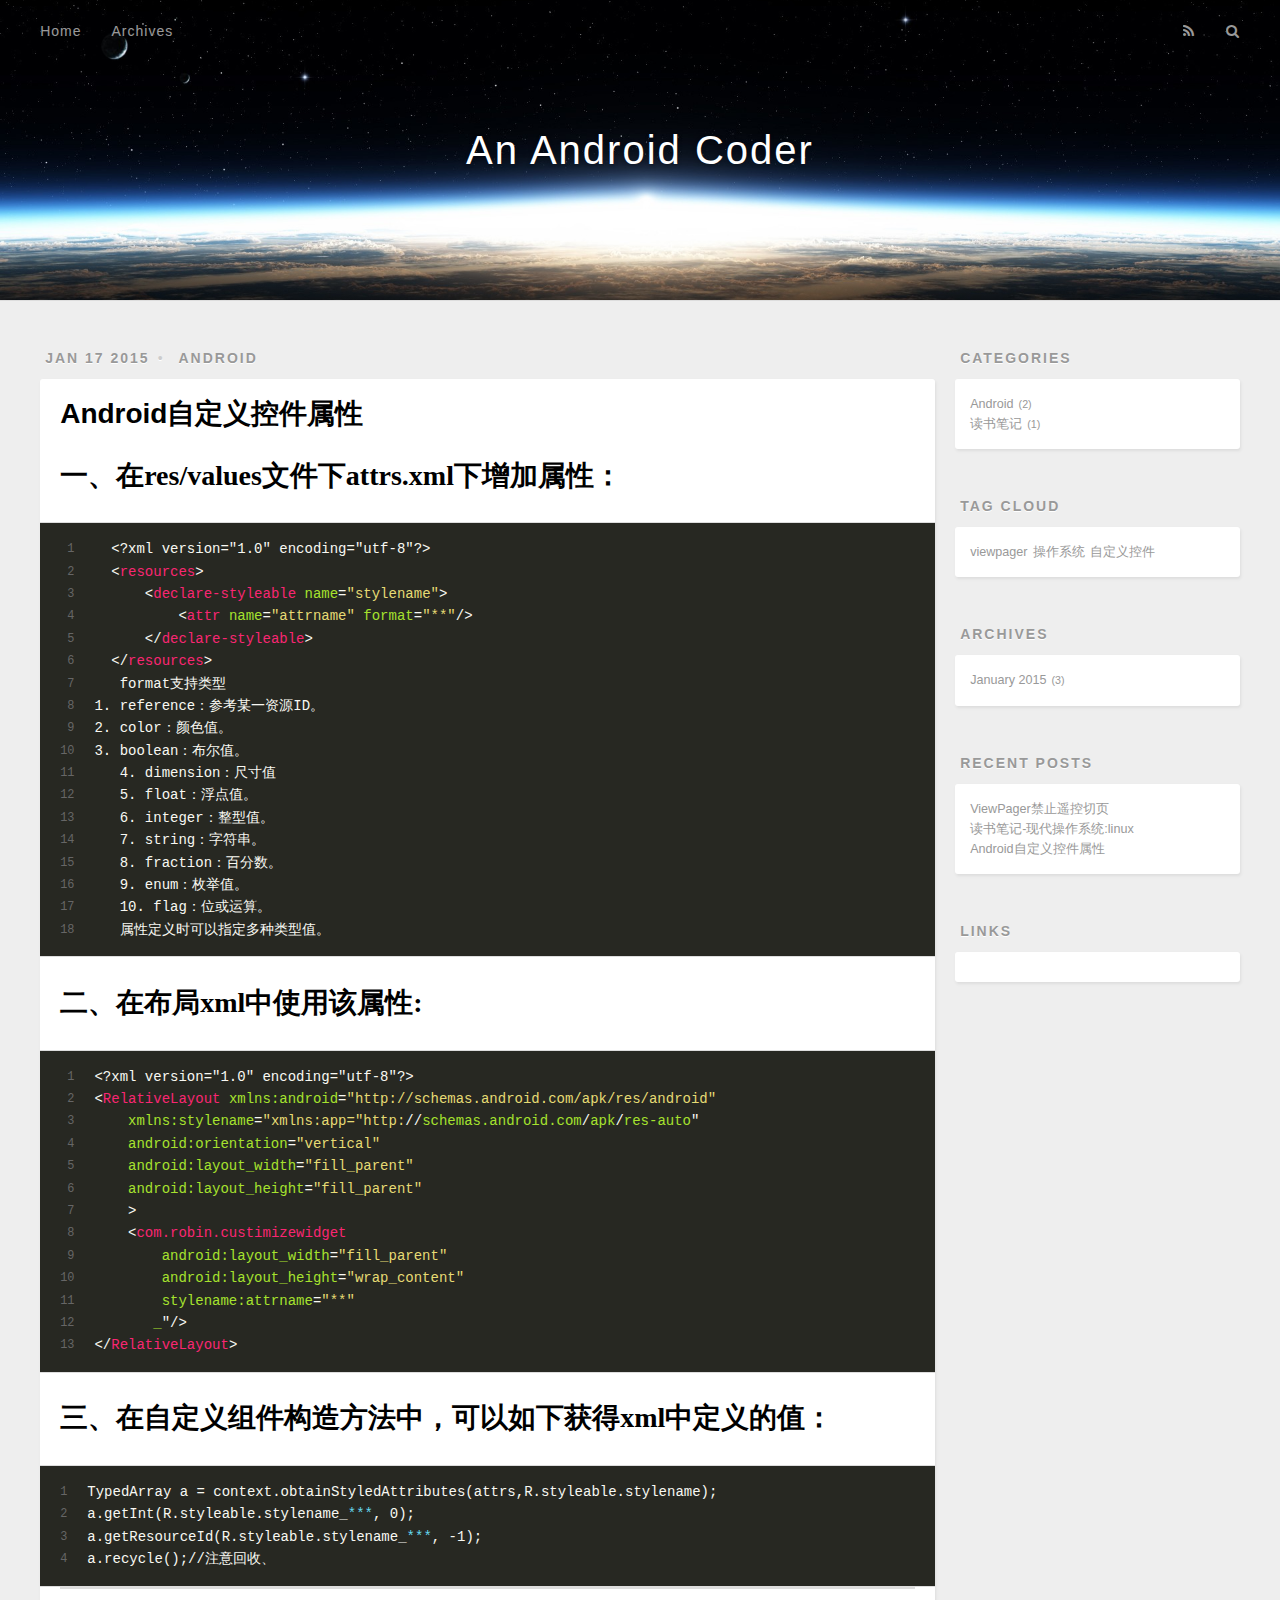
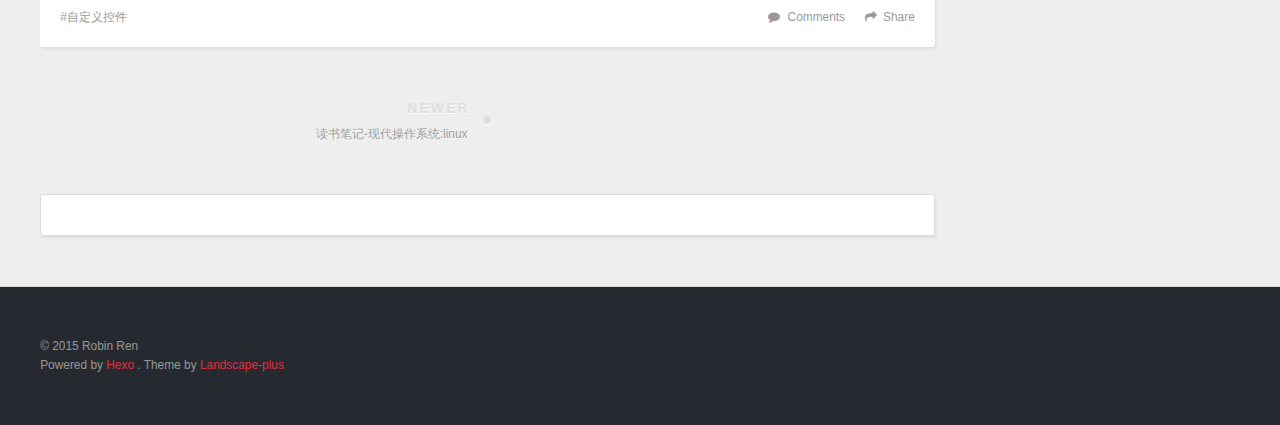
<file: 2015/01/17/Android自定义控件属性/index.html>
<!DOCTYPE html>
<html>
<head>
  <meta charset="utf-8">
  
  <title>Android自定义控件属性 | An Android Coder</title>
  <meta name="viewport" content="width=device-width, initial-scale=1, maximum-scale=1">
  <meta name="description" content="一、在res/values文件下attrs.xml下增加属性：
123456789101112131415161718  &lt;?xml version='1.0' encoding='utf-8'?&gt;  &lt;resources&gt;      &lt;declare-styleable name='stylename'&gt;          &lt;attr name='att">
<meta property="og:type" content="article">
<meta property="og:title" content="Android自定义控件属性">
<meta property="og:url" content="http://rzb7873.github.io/2015/01/17/Android自定义控件属性/">
<meta property="og:site_name" content="An Android Coder">
<meta property="og:description" content="一、在res/values文件下attrs.xml下增加属性：
123456789101112131415161718  &lt;?xml version='1.0' encoding='utf-8'?&gt;  &lt;resources&gt;      &lt;declare-styleable name='stylename'&gt;          &lt;attr name='att">
<meta name="twitter:card" content="summary">
<meta name="twitter:title" content="Android自定义控件属性">
<meta name="twitter:description" content="一、在res/values文件下attrs.xml下增加属性：
123456789101112131415161718  &lt;?xml version='1.0' encoding='utf-8'?&gt;  &lt;resources&gt;      &lt;declare-styleable name='stylename'&gt;          &lt;attr name='att">

  
    <link rel="alternative" href="/atom.xml" title="An Android Coder" type="application/atom+xml">
  
  
    <link rel="icon" href="/favicon.png">
  
  <link rel="stylesheet" href="/css/style.css" type="text/css">

  <!--[if lt IE 9]><script src="//cdnjs.cloudflare.com/ajax/libs/html5shiv/3.7/html5shiv.min.js"></script><![endif]-->
  
</head>
<body>
<div id="container">
  <div id="wrap">
    <header id="header">
  <div id="banner"></div>
  <div id="header-outer" class="outer">
    <div id="header-title" class="inner">
      <h1 id="logo-wrap">
        <a href="/" id="logo">An Android Coder</a>
      </h1>
      
    </div>
    <div id="header-inner" class="inner">
      <nav id="main-nav">
        <a id="main-nav-toggle" class="nav-icon"></a>
        
          <a class="main-nav-link" href="/">Home</a>
        
          <a class="main-nav-link" href="/archives">Archives</a>
        
      </nav>
      <nav id="sub-nav">
        
          <a id="nav-rss-link" class="nav-icon" href="/atom.xml" title="RSS Feed"></a>
        
        <a id="nav-search-btn" class="nav-icon" title="Search"></a>
      </nav>
      <div id="search-form-wrap">
        <form action="http://www.baidu.com/baidu" method="get" accept-charset="utf-8" class="search-form">
          <input type="search" name="word" maxlength="20" class="search-form-input" placeholder="Search">
          <input type="submit" value="" class="search-form-submit">
          <input name=tn type=hidden value="bds">
          <input name=cl type=hidden value="3">
          <input name=ct type=hidden value="2097152">
          <input type="hidden" name="si" value="rzb7873.github.io">
        </form>
      </div>
    </div>
  </div>
</header>
    <div class="outer">
      <section id="main"><article id="post-Android自定义控件属性" class="article article-type-post" itemscope itemprop="blogPost">
  <div class="article-meta">
    <a href="/2015/01/17/Android自定义控件属性/" class="article-date">
  <time datetime="2015-01-17T15:42:03.000Z" itemprop="datePublished">Jan 17 2015</time>
</a>
    
  <div class="article-category">
    <a class="article-category-link" href="/categories/Android/">Android</a>
  </div>

  </div>
  <div class="article-inner">
    
    
      <header class="article-header">
        
  
    <h1 class="article-title" itemprop="name">
      Android自定义控件属性
    </h1>
  

      </header>
    
    <div class="article-entry" itemprop="articleBody">
      
        <h1 id="一、在res/values文件下attrs-xml下增加属性：">一、在res/values文件下attrs.xml下增加属性：</h1>
<figure class="highlight"><table><tr><td class="gutter"><pre><div class="line">1</div><div class="line">2</div><div class="line">3</div><div class="line">4</div><div class="line">5</div><div class="line">6</div><div class="line">7</div><div class="line">8</div><div class="line">9</div><div class="line">10</div><div class="line">11</div><div class="line">12</div><div class="line">13</div><div class="line">14</div><div class="line">15</div><div class="line">16</div><div class="line">17</div><div class="line">18</div></pre></td><td class="code"><pre><div class="line">  <span class="pi">&lt;?xml version="1.0" encoding="utf-8"?&gt;</span></div><div class="line">  <span class="tag">&lt;<span class="title">resources</span>&gt;</span></div><div class="line">      <span class="tag">&lt;<span class="title">declare-styleable</span> <span class="attribute">name</span>=<span class="value">"stylename"</span>&gt;</span></div><div class="line">          <span class="tag">&lt;<span class="title">attr</span> <span class="attribute">name</span>=<span class="value">"attrname"</span> <span class="attribute">format</span>=<span class="value">"**"</span>/&gt;</span></div><div class="line">      <span class="tag">&lt;/<span class="title">declare-styleable</span>&gt;</span></div><div class="line">  <span class="tag">&lt;/<span class="title">resources</span>&gt;</span></div><div class="line">   format支持类型</div><div class="line">1. reference：参考某一资源ID。</div><div class="line">2. color：颜色值。</div><div class="line">3. boolean：布尔值。</div><div class="line">   4. dimension：尺寸值</div><div class="line">   5. float：浮点值。</div><div class="line">   6. integer：整型值。</div><div class="line">   7. string：字符串。</div><div class="line">   8. fraction：百分数。</div><div class="line">   9. enum：枚举值。</div><div class="line">   10. flag：位或运算。</div><div class="line">   属性定义时可以指定多种类型值。</div></pre></td></tr></table></figure>

<h1 id="二、在布局xml中使用该属性:">二、在布局xml中使用该属性:</h1>
<figure class="highlight"><table><tr><td class="gutter"><pre><div class="line">1</div><div class="line">2</div><div class="line">3</div><div class="line">4</div><div class="line">5</div><div class="line">6</div><div class="line">7</div><div class="line">8</div><div class="line">9</div><div class="line">10</div><div class="line">11</div><div class="line">12</div><div class="line">13</div></pre></td><td class="code"><pre><div class="line"><span class="pi">&lt;?xml version="1.0" encoding="utf-8"?&gt;</span></div><div class="line"><span class="tag">&lt;<span class="title">RelativeLayout</span> <span class="attribute">xmlns:android</span>=<span class="value">"http://schemas.android.com/apk/res/android"</span></span></div><div class="line">    <span class="attribute">xmlns:stylename</span>=<span class="value">"xmlns:app="</span><span class="value">http:</span>//<span class="attribute">schemas.android.com</span>/<span class="attribute">apk</span>/<span class="attribute">res-auto</span>"</div><div class="line">    <span class="attribute">android:orientation</span>=<span class="value">"vertical"</span></div><div class="line">    <span class="attribute">android:layout_width</span>=<span class="value">"fill_parent"</span></div><div class="line">    <span class="attribute">android:layout_height</span>=<span class="value">"fill_parent"</span></div><div class="line">    &gt;</div><div class="line">    <span class="tag">&lt;<span class="title">com.robin.custimizewidget</span></span></div><div class="line">        <span class="attribute">android:layout_width</span>=<span class="value">"fill_parent"</span></div><div class="line">        <span class="attribute">android:layout_height</span>=<span class="value">"wrap_content"</span></div><div class="line">        <span class="attribute">stylename:attrname</span>=<span class="value">"**"</span></div><div class="line">       <span class="attribute">_</span>"/&gt;</div><div class="line"><span class="tag">&lt;/<span class="title">RelativeLayout</span>&gt;</span></div></pre></td></tr></table></figure>

<h1 id="三、在自定义组件构造方法中，可以如下获得xml中定义的值：">三、在自定义组件构造方法中，可以如下获得xml中定义的值：</h1>
<figure class="highlight"><table><tr><td class="gutter"><pre><div class="line">1</div><div class="line">2</div><div class="line">3</div><div class="line">4</div></pre></td><td class="code"><pre><div class="line">TypedArray a = context.obtainStyledAttributes(attrs,R.styleable.stylename);</div><div class="line">a.getInt(R.styleable.stylename_<span class="keyword">*</span><span class="keyword">*</span><span class="keyword">*</span>, 0);</div><div class="line">a.getResourceId(R.styleable.stylename_<span class="keyword">*</span><span class="keyword">*</span><span class="keyword">*</span>, -1);</div><div class="line">a.recycle();//注意回收、</div></pre></td></tr></table></figure>


      
    </div>
    <footer class="article-footer">
      
        <a data-url="http://rzb7873.github.io/2015/01/17/Android自定义控件属性/" data-id="qlo1b4e1ig1fmqxo" class="article-share-link" data-share="baidu">Share</a>
      

      
        <a href="http://rzb7873.github.io/2015/01/17/Android自定义控件属性/#ds-thread" class="article-comment-link">Comments</a>
      

      
  <ul class="article-tag-list"><li class="article-tag-list-item"><a class="article-tag-list-link" href="/tags/自定义控件/">自定义控件</a></li></ul>

    </footer>
  </div>
  
    
<nav id="article-nav">
  
    <a href="/2015/01/17/读书笔记-现代操作系统-linux/" id="article-nav-newer" class="article-nav-link-wrap">
      <strong class="article-nav-caption">Newer</strong>
      <div class="article-nav-title">
        
          读书笔记-现代操作系统:linux
        
      </div>
    </a>
  
  
</nav>

  
</article>


  <section id="comments">
    <div id="ds-thread" class="ds-thread" data-thread-key="2015/01/17/Android自定义控件属性/" data-title="Android自定义控件属性" data-url="http://rzb7873.github.io/2015/01/17/Android自定义控件属性/"></div>
  </section>
</section>
      
      <aside id="sidebar">
  
    
  <div class="widget-wrap">
    <h3 class="widget-title">Categories</h3>
    <div class="widget">
      <ul class="category-list"><li class="category-list-item"><a class="category-list-link" href="/categories/Android/">Android</a><span class="category-list-count">2</span></li><li class="category-list-item"><a class="category-list-link" href="/categories/读书笔记/">读书笔记</a><span class="category-list-count">1</span></li></ul>
    </div>
  </div>

  
    
  <div class="widget-wrap">
    <h3 class="widget-title">Tag Cloud</h3>
    <div class="widget tagcloud">
      <a href="/tags/viewpager/" style="font-size: NaNpx;">viewpager</a><a href="/tags/操作系统/" style="font-size: NaNpx;">操作系统</a><a href="/tags/自定义控件/" style="font-size: NaNpx;">自定义控件</a>
    </div>
  </div>

  
    
  <div class="widget-wrap">
    <h3 class="widget-title">Archives</h3>
    <div class="widget">
      <ul class="archive-list"><li class="archive-list-item"><a class="archive-list-link" href="/archives/2015/01/">January 2015</a><span class="archive-list-count">3</span></li></ul>
    </div>
  </div>

  
    
  <div class="widget-wrap">
    <h3 class="widget-title">Recent Posts</h3>
    <div class="widget">
      <ul>
        
          <li>
            <a href="/2015/01/17/ViewPager禁止遥控切页/">ViewPager禁止遥控切页</a>
          </li>
        
          <li>
            <a href="/2015/01/17/读书笔记-现代操作系统-linux/">读书笔记-现代操作系统:linux</a>
          </li>
        
          <li>
            <a href="/2015/01/17/Android自定义控件属性/">Android自定义控件属性</a>
          </li>
        
      </ul>
    </div>
  </div>

  
    
  <div class="widget-wrap">
    <h3 class="widget-title">Links</h3>
    <div class="widget">
      <ul>
        
      </ul>
    </div>
  </div>

  
</aside>
      
    </div>
    <footer id="footer">
  
  <div class="outer">
    <div id="footer-info" class="inner">
      &copy; 2015 Robin Ren<br>
      Powered by <a href="http://hexo.io/" target="_blank">Hexo</a>
      .
      Theme by <a href="https://github.com/xiangming/landscape-plus" target="_blank">Landscape-plus</a>
    </div>
  </div>
</footer>
  </div>
  <nav id="mobile-nav">
  
    <a href="/" class="mobile-nav-link">Home</a>
  
    <a href="/archives" class="mobile-nav-link">Archives</a>
  
</nav>
  <!-- totop start -->
<div id="totop">
<a title="totop"><img src="/img/scrollup.png"/></a>
</div>

<!-- totop end -->

<!-- 多说公共js代码 start -->
<script type="text/javascript">
var duoshuoQuery = {short_name:"rzb7873"};
  (function() {
    var ds = document.createElement('script');
    ds.type = 'text/javascript';ds.async = true;
    ds.src = (document.location.protocol == 'https:' ? 'https:' : 'http:') + '//static.duoshuo.com/embed.js';
    ds.charset = 'UTF-8';
    (document.getElementsByTagName('head')[0] 
     || document.getElementsByTagName('body')[0]).appendChild(ds);
  })();
  </script>
<!-- 多说公共js代码 end -->


<!-- 百度分享 start -->

<div id="article-share-box" class="article-share-box">
  <div id="bdshare" class="bdsharebuttonbox article-share-links">
    <a class="article-share-weibo" data-cmd="tsina" title="分享到新浪微博"></a>
    <a class="article-share-weixin" data-cmd="weixin" title="分享到微信"></a>
    <a class="article-share-qq" data-cmd="sqq" title="分享到QQ"></a>
    <a class="article-share-renren" data-cmd="renren" title="分享到人人网"></a>
    <a class="article-share-more" data-cmd="more" title="更多"></a>
  </div>
</div>
<script>window._bd_share_config={"common":{},"share":{"bdCustomStyle":"nocss.css"}};with(document)0[(getElementsByTagName("head")[0]||body).appendChild(createElement("script")).src="http://bdimg.share.baidu.com/static/api/js/share.js?v=89860593.js?cdnversion="+~(-new Date()/36e5)];</script>

<!-- 百度分享 end -->
<script>
var _hmt = _hmt || [];
(function() {
  var hm = document.createElement("script");
  hm.src = "//hm.baidu.com/hm.js?8be5fd7cea172d5a3cf912e9dd37f227";
  var s = document.getElementsByTagName("script")[0]; 
  s.parentNode.insertBefore(hm, s);
})();
</script>


<script src="//cdnjs.cloudflare.com/ajax/libs/jquery/1.11.1/jquery.min.js"></script>




<script src="/js/script.js" type="text/javascript"></script>


</div>
</body>
</html>
</file>
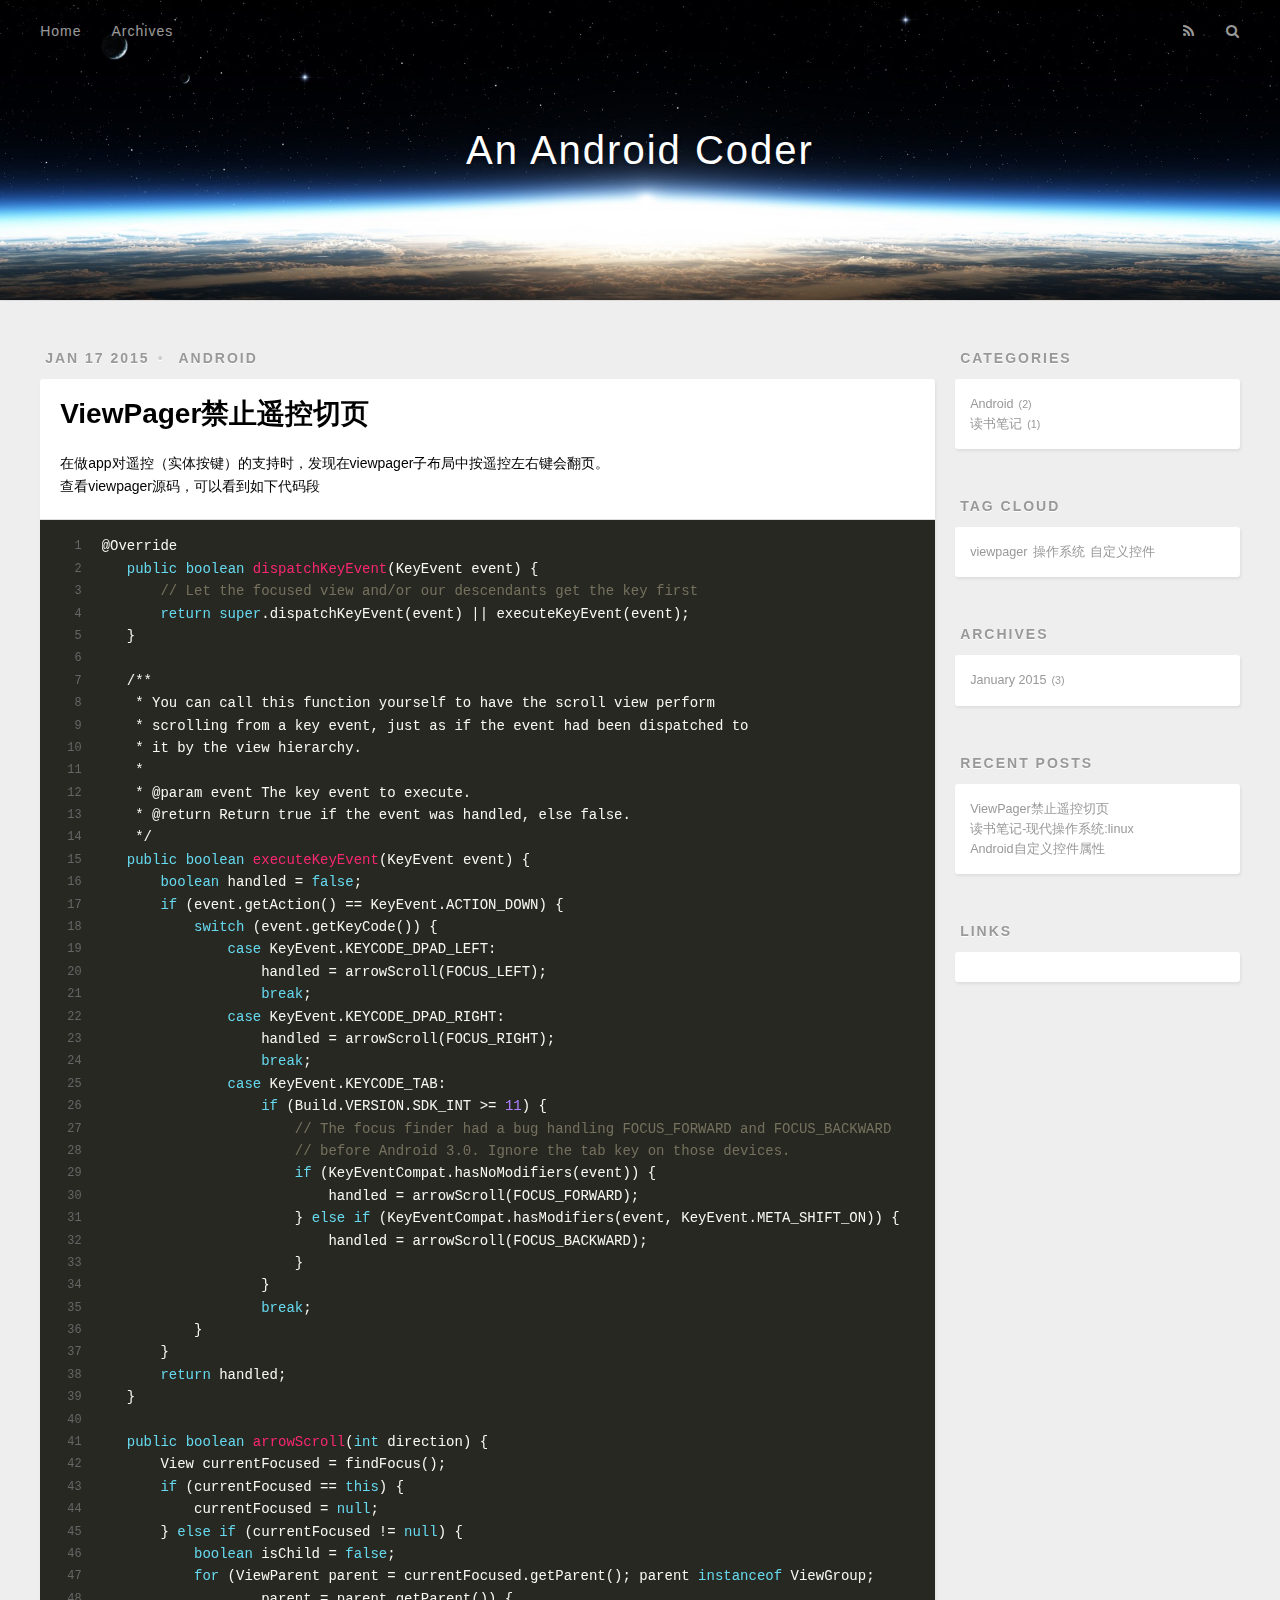
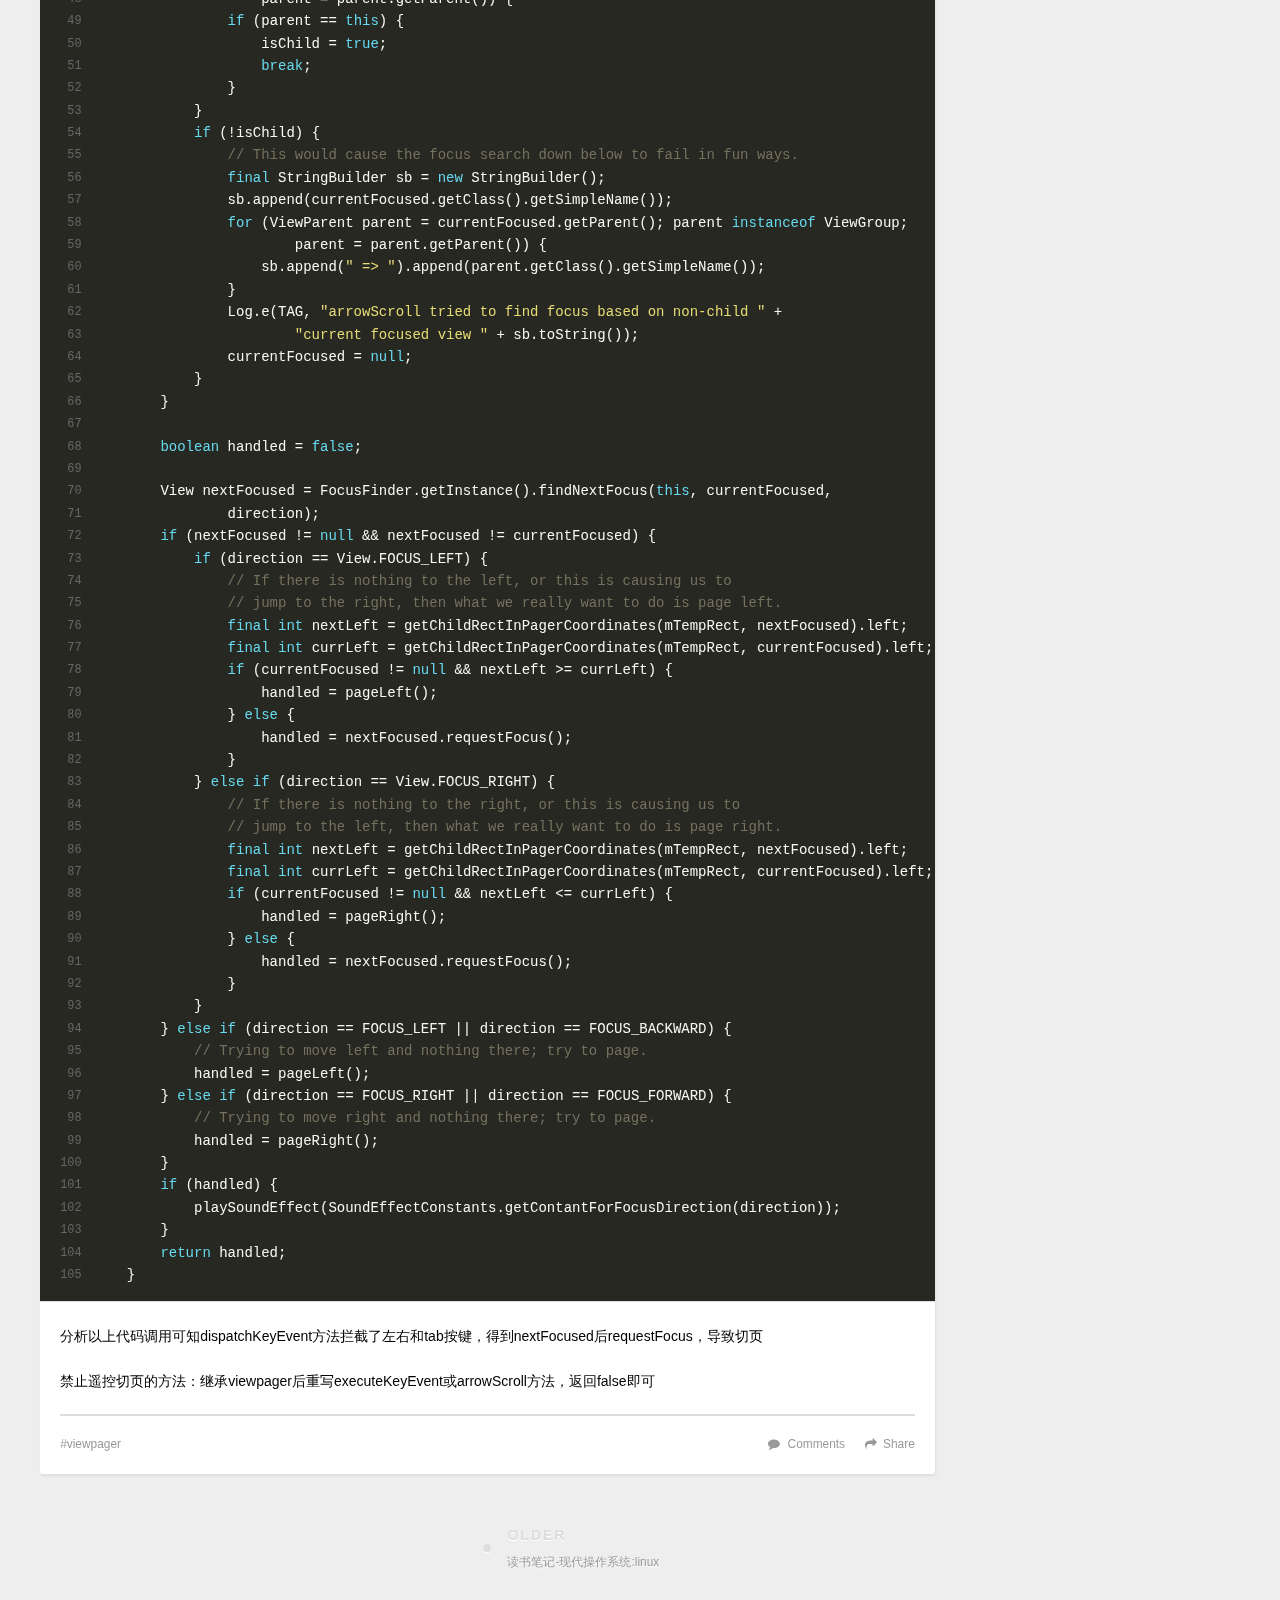
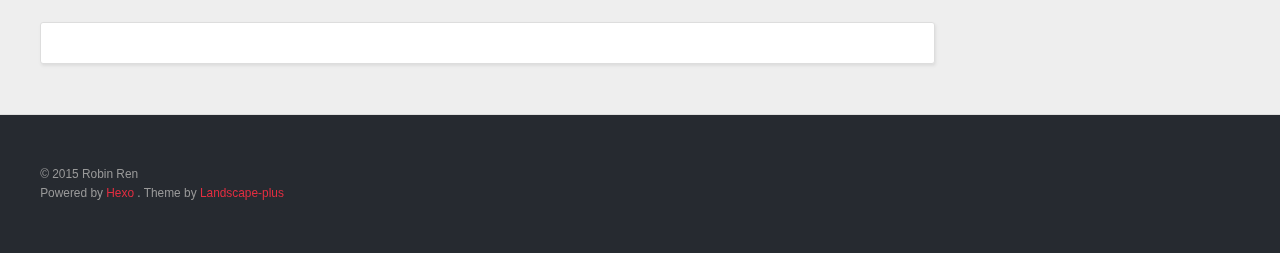
<file: 2015/01/17/ViewPager禁止遥控切页/index.html>
<!DOCTYPE html>
<html>
<head>
  <meta charset="utf-8">
  
  <title>ViewPager禁止遥控切页 | An Android Coder</title>
  <meta name="viewport" content="width=device-width, initial-scale=1, maximum-scale=1">
  <meta name="description" content="在做app对遥控（实体按键）的支持时，发现在viewpager子布局中按遥控左右键会翻页。查看viewpager源码，可以看到如下代码段
12345678910111213141516171819202122232425262728293031323334353637383940414243444546474849505152535455565758596061626364656667686970">
<meta property="og:type" content="article">
<meta property="og:title" content="ViewPager禁止遥控切页">
<meta property="og:url" content="http://rzb7873.github.io/2015/01/17/ViewPager禁止遥控切页/">
<meta property="og:site_name" content="An Android Coder">
<meta property="og:description" content="在做app对遥控（实体按键）的支持时，发现在viewpager子布局中按遥控左右键会翻页。查看viewpager源码，可以看到如下代码段
12345678910111213141516171819202122232425262728293031323334353637383940414243444546474849505152535455565758596061626364656667686970">
<meta name="twitter:card" content="summary">
<meta name="twitter:title" content="ViewPager禁止遥控切页">
<meta name="twitter:description" content="在做app对遥控（实体按键）的支持时，发现在viewpager子布局中按遥控左右键会翻页。查看viewpager源码，可以看到如下代码段
12345678910111213141516171819202122232425262728293031323334353637383940414243444546474849505152535455565758596061626364656667686970">

  
    <link rel="alternative" href="/atom.xml" title="An Android Coder" type="application/atom+xml">
  
  
    <link rel="icon" href="/favicon.png">
  
  <link rel="stylesheet" href="/css/style.css" type="text/css">

  <!--[if lt IE 9]><script src="//cdnjs.cloudflare.com/ajax/libs/html5shiv/3.7/html5shiv.min.js"></script><![endif]-->
  
</head>
<body>
<div id="container">
  <div id="wrap">
    <header id="header">
  <div id="banner"></div>
  <div id="header-outer" class="outer">
    <div id="header-title" class="inner">
      <h1 id="logo-wrap">
        <a href="/" id="logo">An Android Coder</a>
      </h1>
      
    </div>
    <div id="header-inner" class="inner">
      <nav id="main-nav">
        <a id="main-nav-toggle" class="nav-icon"></a>
        
          <a class="main-nav-link" href="/">Home</a>
        
          <a class="main-nav-link" href="/archives">Archives</a>
        
      </nav>
      <nav id="sub-nav">
        
          <a id="nav-rss-link" class="nav-icon" href="/atom.xml" title="RSS Feed"></a>
        
        <a id="nav-search-btn" class="nav-icon" title="Search"></a>
      </nav>
      <div id="search-form-wrap">
        <form action="http://www.baidu.com/baidu" method="get" accept-charset="utf-8" class="search-form">
          <input type="search" name="word" maxlength="20" class="search-form-input" placeholder="Search">
          <input type="submit" value="" class="search-form-submit">
          <input name=tn type=hidden value="bds">
          <input name=cl type=hidden value="3">
          <input name=ct type=hidden value="2097152">
          <input type="hidden" name="si" value="rzb7873.github.io">
        </form>
      </div>
    </div>
  </div>
</header>
    <div class="outer">
      <section id="main"><article id="post-ViewPager禁止遥控切页" class="article article-type-post" itemscope itemprop="blogPost">
  <div class="article-meta">
    <a href="/2015/01/17/ViewPager禁止遥控切页/" class="article-date">
  <time datetime="2015-01-17T15:50:01.000Z" itemprop="datePublished">Jan 17 2015</time>
</a>
    
  <div class="article-category">
    <a class="article-category-link" href="/categories/Android/">Android</a>
  </div>

  </div>
  <div class="article-inner">
    
    
      <header class="article-header">
        
  
    <h1 class="article-title" itemprop="name">
      ViewPager禁止遥控切页
    </h1>
  

      </header>
    
    <div class="article-entry" itemprop="articleBody">
      
        <p>在做app对遥控（实体按键）的支持时，发现在viewpager子布局中按遥控左右键会翻页。<br>查看viewpager源码，可以看到如下代码段</p>
<figure class="highlight"><table><tr><td class="gutter"><pre><div class="line">1</div><div class="line">2</div><div class="line">3</div><div class="line">4</div><div class="line">5</div><div class="line">6</div><div class="line">7</div><div class="line">8</div><div class="line">9</div><div class="line">10</div><div class="line">11</div><div class="line">12</div><div class="line">13</div><div class="line">14</div><div class="line">15</div><div class="line">16</div><div class="line">17</div><div class="line">18</div><div class="line">19</div><div class="line">20</div><div class="line">21</div><div class="line">22</div><div class="line">23</div><div class="line">24</div><div class="line">25</div><div class="line">26</div><div class="line">27</div><div class="line">28</div><div class="line">29</div><div class="line">30</div><div class="line">31</div><div class="line">32</div><div class="line">33</div><div class="line">34</div><div class="line">35</div><div class="line">36</div><div class="line">37</div><div class="line">38</div><div class="line">39</div><div class="line">40</div><div class="line">41</div><div class="line">42</div><div class="line">43</div><div class="line">44</div><div class="line">45</div><div class="line">46</div><div class="line">47</div><div class="line">48</div><div class="line">49</div><div class="line">50</div><div class="line">51</div><div class="line">52</div><div class="line">53</div><div class="line">54</div><div class="line">55</div><div class="line">56</div><div class="line">57</div><div class="line">58</div><div class="line">59</div><div class="line">60</div><div class="line">61</div><div class="line">62</div><div class="line">63</div><div class="line">64</div><div class="line">65</div><div class="line">66</div><div class="line">67</div><div class="line">68</div><div class="line">69</div><div class="line">70</div><div class="line">71</div><div class="line">72</div><div class="line">73</div><div class="line">74</div><div class="line">75</div><div class="line">76</div><div class="line">77</div><div class="line">78</div><div class="line">79</div><div class="line">80</div><div class="line">81</div><div class="line">82</div><div class="line">83</div><div class="line">84</div><div class="line">85</div><div class="line">86</div><div class="line">87</div><div class="line">88</div><div class="line">89</div><div class="line">90</div><div class="line">91</div><div class="line">92</div><div class="line">93</div><div class="line">94</div><div class="line">95</div><div class="line">96</div><div class="line">97</div><div class="line">98</div><div class="line">99</div><div class="line">100</div><div class="line">101</div><div class="line">102</div><div class="line">103</div><div class="line">104</div><div class="line">105</div></pre></td><td class="code"><pre><div class="line"><span class="annotation">@Override</span></div><div class="line">   <span class="keyword">public</span> <span class="keyword">boolean</span> <span class="title">dispatchKeyEvent</span>(KeyEvent event) {</div><div class="line">       <span class="comment">// Let the focused view and/or our descendants get the key first</span></div><div class="line">       <span class="keyword">return</span> <span class="keyword">super</span>.dispatchKeyEvent(event) || executeKeyEvent(event);</div><div class="line">   }</div><div class="line"></div><div class="line">   <span class="javadoc">/**</span></div><div class="line">    * You can call this function yourself to have the scroll view perform</div><div class="line">    * scrolling from a key event, just as if the event had been dispatched to</div><div class="line">    * it by the view hierarchy.</div><div class="line">    *</div><div class="line">    *<span class="javadoctag"> @param</span> event The key event to execute.</div><div class="line">    *<span class="javadoctag"> @return</span> Return true if the event was handled, else false.</div><div class="line">    */</div><div class="line">   <span class="keyword">public</span> <span class="keyword">boolean</span> <span class="title">executeKeyEvent</span>(KeyEvent event) {</div><div class="line">       <span class="keyword">boolean</span> handled = <span class="keyword">false</span>;</div><div class="line">       <span class="keyword">if</span> (event.getAction() == KeyEvent.ACTION_DOWN) {</div><div class="line">           <span class="keyword">switch</span> (event.getKeyCode()) {</div><div class="line">               <span class="keyword">case</span> KeyEvent.KEYCODE_DPAD_LEFT:</div><div class="line">                   handled = arrowScroll(FOCUS_LEFT);</div><div class="line">                   <span class="keyword">break</span>;</div><div class="line">               <span class="keyword">case</span> KeyEvent.KEYCODE_DPAD_RIGHT:</div><div class="line">                   handled = arrowScroll(FOCUS_RIGHT);</div><div class="line">                   <span class="keyword">break</span>;</div><div class="line">               <span class="keyword">case</span> KeyEvent.KEYCODE_TAB:</div><div class="line">                   <span class="keyword">if</span> (Build.VERSION.SDK_INT &gt;= <span class="number">11</span>) {</div><div class="line">                       <span class="comment">// The focus finder had a bug handling FOCUS_FORWARD and FOCUS_BACKWARD</span></div><div class="line">                       <span class="comment">// before Android 3.0. Ignore the tab key on those devices.</span></div><div class="line">                       <span class="keyword">if</span> (KeyEventCompat.hasNoModifiers(event)) {</div><div class="line">                           handled = arrowScroll(FOCUS_FORWARD);</div><div class="line">                       } <span class="keyword">else</span> <span class="keyword">if</span> (KeyEventCompat.hasModifiers(event, KeyEvent.META_SHIFT_ON)) {</div><div class="line">                           handled = arrowScroll(FOCUS_BACKWARD);</div><div class="line">                       }</div><div class="line">                   }</div><div class="line">                   <span class="keyword">break</span>;</div><div class="line">           }</div><div class="line">       }</div><div class="line">       <span class="keyword">return</span> handled;</div><div class="line">   }</div><div class="line"></div><div class="line">   <span class="keyword">public</span> <span class="keyword">boolean</span> <span class="title">arrowScroll</span>(<span class="keyword">int</span> direction) {</div><div class="line">       View currentFocused = findFocus();</div><div class="line">       <span class="keyword">if</span> (currentFocused == <span class="keyword">this</span>) {</div><div class="line">           currentFocused = <span class="keyword">null</span>;</div><div class="line">       } <span class="keyword">else</span> <span class="keyword">if</span> (currentFocused != <span class="keyword">null</span>) {</div><div class="line">           <span class="keyword">boolean</span> isChild = <span class="keyword">false</span>;</div><div class="line">           <span class="keyword">for</span> (ViewParent parent = currentFocused.getParent(); parent <span class="keyword">instanceof</span> ViewGroup;</div><div class="line">                   parent = parent.getParent()) {</div><div class="line">               <span class="keyword">if</span> (parent == <span class="keyword">this</span>) {</div><div class="line">                   isChild = <span class="keyword">true</span>;</div><div class="line">                   <span class="keyword">break</span>;</div><div class="line">               }</div><div class="line">           }</div><div class="line">           <span class="keyword">if</span> (!isChild) {</div><div class="line">               <span class="comment">// This would cause the focus search down below to fail in fun ways.</span></div><div class="line">               <span class="keyword">final</span> StringBuilder sb = <span class="keyword">new</span> StringBuilder();</div><div class="line">               sb.append(currentFocused.getClass().getSimpleName());</div><div class="line">               <span class="keyword">for</span> (ViewParent parent = currentFocused.getParent(); parent <span class="keyword">instanceof</span> ViewGroup;</div><div class="line">                       parent = parent.getParent()) {</div><div class="line">                   sb.append(<span class="string">" =&gt; "</span>).append(parent.getClass().getSimpleName());</div><div class="line">               }</div><div class="line">               Log.e(TAG, <span class="string">"arrowScroll tried to find focus based on non-child "</span> +</div><div class="line">                       <span class="string">"current focused view "</span> + sb.toString());</div><div class="line">               currentFocused = <span class="keyword">null</span>;</div><div class="line">           }</div><div class="line">       }</div><div class="line"></div><div class="line">       <span class="keyword">boolean</span> handled = <span class="keyword">false</span>;</div><div class="line"></div><div class="line">       View nextFocused = FocusFinder.getInstance().findNextFocus(<span class="keyword">this</span>, currentFocused,</div><div class="line">               direction);</div><div class="line">       <span class="keyword">if</span> (nextFocused != <span class="keyword">null</span> && nextFocused != currentFocused) {</div><div class="line">           <span class="keyword">if</span> (direction == View.FOCUS_LEFT) {</div><div class="line">               <span class="comment">// If there is nothing to the left, or this is causing us to</span></div><div class="line">               <span class="comment">// jump to the right, then what we really want to do is page left.</span></div><div class="line">               <span class="keyword">final</span> <span class="keyword">int</span> nextLeft = getChildRectInPagerCoordinates(mTempRect, nextFocused).left;</div><div class="line">               <span class="keyword">final</span> <span class="keyword">int</span> currLeft = getChildRectInPagerCoordinates(mTempRect, currentFocused).left;</div><div class="line">               <span class="keyword">if</span> (currentFocused != <span class="keyword">null</span> && nextLeft &gt;= currLeft) {</div><div class="line">                   handled = pageLeft();</div><div class="line">               } <span class="keyword">else</span> {</div><div class="line">                   handled = nextFocused.requestFocus();</div><div class="line">               }</div><div class="line">           } <span class="keyword">else</span> <span class="keyword">if</span> (direction == View.FOCUS_RIGHT) {</div><div class="line">               <span class="comment">// If there is nothing to the right, or this is causing us to</span></div><div class="line">               <span class="comment">// jump to the left, then what we really want to do is page right.</span></div><div class="line">               <span class="keyword">final</span> <span class="keyword">int</span> nextLeft = getChildRectInPagerCoordinates(mTempRect, nextFocused).left;</div><div class="line">               <span class="keyword">final</span> <span class="keyword">int</span> currLeft = getChildRectInPagerCoordinates(mTempRect, currentFocused).left;</div><div class="line">               <span class="keyword">if</span> (currentFocused != <span class="keyword">null</span> && nextLeft &lt;= currLeft) {</div><div class="line">                   handled = pageRight();</div><div class="line">               } <span class="keyword">else</span> {</div><div class="line">                   handled = nextFocused.requestFocus();</div><div class="line">               }</div><div class="line">           }</div><div class="line">       } <span class="keyword">else</span> <span class="keyword">if</span> (direction == FOCUS_LEFT || direction == FOCUS_BACKWARD) {</div><div class="line">           <span class="comment">// Trying to move left and nothing there; try to page.</span></div><div class="line">           handled = pageLeft();</div><div class="line">       } <span class="keyword">else</span> <span class="keyword">if</span> (direction == FOCUS_RIGHT || direction == FOCUS_FORWARD) {</div><div class="line">           <span class="comment">// Trying to move right and nothing there; try to page.</span></div><div class="line">           handled = pageRight();</div><div class="line">       }</div><div class="line">       <span class="keyword">if</span> (handled) {</div><div class="line">           playSoundEffect(SoundEffectConstants.getContantForFocusDirection(direction));</div><div class="line">       }</div><div class="line">       <span class="keyword">return</span> handled;</div><div class="line">   }</div></pre></td></tr></table></figure>

<p> 分析以上代码调用可知dispatchKeyEvent方法拦截了左右和tab按键，得到nextFocused后requestFocus，导致切页</p>
<p> 禁止遥控切页的方法：继承viewpager后重写executeKeyEvent或arrowScroll方法，返回false即可 </p>

      
    </div>
    <footer class="article-footer">
      
        <a data-url="http://rzb7873.github.io/2015/01/17/ViewPager禁止遥控切页/" data-id="mjhwgw2u4kgnuouf" class="article-share-link" data-share="baidu">Share</a>
      

      
        <a href="http://rzb7873.github.io/2015/01/17/ViewPager禁止遥控切页/#ds-thread" class="article-comment-link">Comments</a>
      

      
  <ul class="article-tag-list"><li class="article-tag-list-item"><a class="article-tag-list-link" href="/tags/viewpager/">viewpager</a></li></ul>

    </footer>
  </div>
  
    
<nav id="article-nav">
  
  
    <a href="/2015/01/17/读书笔记-现代操作系统-linux/" id="article-nav-older" class="article-nav-link-wrap">
      <strong class="article-nav-caption">Older</strong>
      <div class="article-nav-title">读书笔记-现代操作系统:linux</div>
    </a>
  
</nav>

  
</article>


  <section id="comments">
    <div id="ds-thread" class="ds-thread" data-thread-key="2015/01/17/ViewPager禁止遥控切页/" data-title="ViewPager禁止遥控切页" data-url="http://rzb7873.github.io/2015/01/17/ViewPager禁止遥控切页/"></div>
  </section>
</section>
      
      <aside id="sidebar">
  
    
  <div class="widget-wrap">
    <h3 class="widget-title">Categories</h3>
    <div class="widget">
      <ul class="category-list"><li class="category-list-item"><a class="category-list-link" href="/categories/Android/">Android</a><span class="category-list-count">2</span></li><li class="category-list-item"><a class="category-list-link" href="/categories/读书笔记/">读书笔记</a><span class="category-list-count">1</span></li></ul>
    </div>
  </div>

  
    
  <div class="widget-wrap">
    <h3 class="widget-title">Tag Cloud</h3>
    <div class="widget tagcloud">
      <a href="/tags/viewpager/" style="font-size: NaNpx;">viewpager</a><a href="/tags/操作系统/" style="font-size: NaNpx;">操作系统</a><a href="/tags/自定义控件/" style="font-size: NaNpx;">自定义控件</a>
    </div>
  </div>

  
    
  <div class="widget-wrap">
    <h3 class="widget-title">Archives</h3>
    <div class="widget">
      <ul class="archive-list"><li class="archive-list-item"><a class="archive-list-link" href="/archives/2015/01/">January 2015</a><span class="archive-list-count">3</span></li></ul>
    </div>
  </div>

  
    
  <div class="widget-wrap">
    <h3 class="widget-title">Recent Posts</h3>
    <div class="widget">
      <ul>
        
          <li>
            <a href="/2015/01/17/ViewPager禁止遥控切页/">ViewPager禁止遥控切页</a>
          </li>
        
          <li>
            <a href="/2015/01/17/读书笔记-现代操作系统-linux/">读书笔记-现代操作系统:linux</a>
          </li>
        
          <li>
            <a href="/2015/01/17/Android自定义控件属性/">Android自定义控件属性</a>
          </li>
        
      </ul>
    </div>
  </div>

  
    
  <div class="widget-wrap">
    <h3 class="widget-title">Links</h3>
    <div class="widget">
      <ul>
        
      </ul>
    </div>
  </div>

  
</aside>
      
    </div>
    <footer id="footer">
  
  <div class="outer">
    <div id="footer-info" class="inner">
      &copy; 2015 Robin Ren<br>
      Powered by <a href="http://hexo.io/" target="_blank">Hexo</a>
      .
      Theme by <a href="https://github.com/xiangming/landscape-plus" target="_blank">Landscape-plus</a>
    </div>
  </div>
</footer>
  </div>
  <nav id="mobile-nav">
  
    <a href="/" class="mobile-nav-link">Home</a>
  
    <a href="/archives" class="mobile-nav-link">Archives</a>
  
</nav>
  <!-- totop start -->
<div id="totop">
<a title="totop"><img src="/img/scrollup.png"/></a>
</div>

<!-- totop end -->

<!-- 多说公共js代码 start -->
<script type="text/javascript">
var duoshuoQuery = {short_name:"rzb7873"};
  (function() {
    var ds = document.createElement('script');
    ds.type = 'text/javascript';ds.async = true;
    ds.src = (document.location.protocol == 'https:' ? 'https:' : 'http:') + '//static.duoshuo.com/embed.js';
    ds.charset = 'UTF-8';
    (document.getElementsByTagName('head')[0] 
     || document.getElementsByTagName('body')[0]).appendChild(ds);
  })();
  </script>
<!-- 多说公共js代码 end -->


<!-- 百度分享 start -->

<div id="article-share-box" class="article-share-box">
  <div id="bdshare" class="bdsharebuttonbox article-share-links">
    <a class="article-share-weibo" data-cmd="tsina" title="分享到新浪微博"></a>
    <a class="article-share-weixin" data-cmd="weixin" title="分享到微信"></a>
    <a class="article-share-qq" data-cmd="sqq" title="分享到QQ"></a>
    <a class="article-share-renren" data-cmd="renren" title="分享到人人网"></a>
    <a class="article-share-more" data-cmd="more" title="更多"></a>
  </div>
</div>
<script>window._bd_share_config={"common":{},"share":{"bdCustomStyle":"nocss.css"}};with(document)0[(getElementsByTagName("head")[0]||body).appendChild(createElement("script")).src="http://bdimg.share.baidu.com/static/api/js/share.js?v=89860593.js?cdnversion="+~(-new Date()/36e5)];</script>

<!-- 百度分享 end -->
<script>
var _hmt = _hmt || [];
(function() {
  var hm = document.createElement("script");
  hm.src = "//hm.baidu.com/hm.js?8be5fd7cea172d5a3cf912e9dd37f227";
  var s = document.getElementsByTagName("script")[0]; 
  s.parentNode.insertBefore(hm, s);
})();
</script>


<script src="//cdnjs.cloudflare.com/ajax/libs/jquery/1.11.1/jquery.min.js"></script>




<script src="/js/script.js" type="text/javascript"></script>


</div>
</body>
</html>
</file>
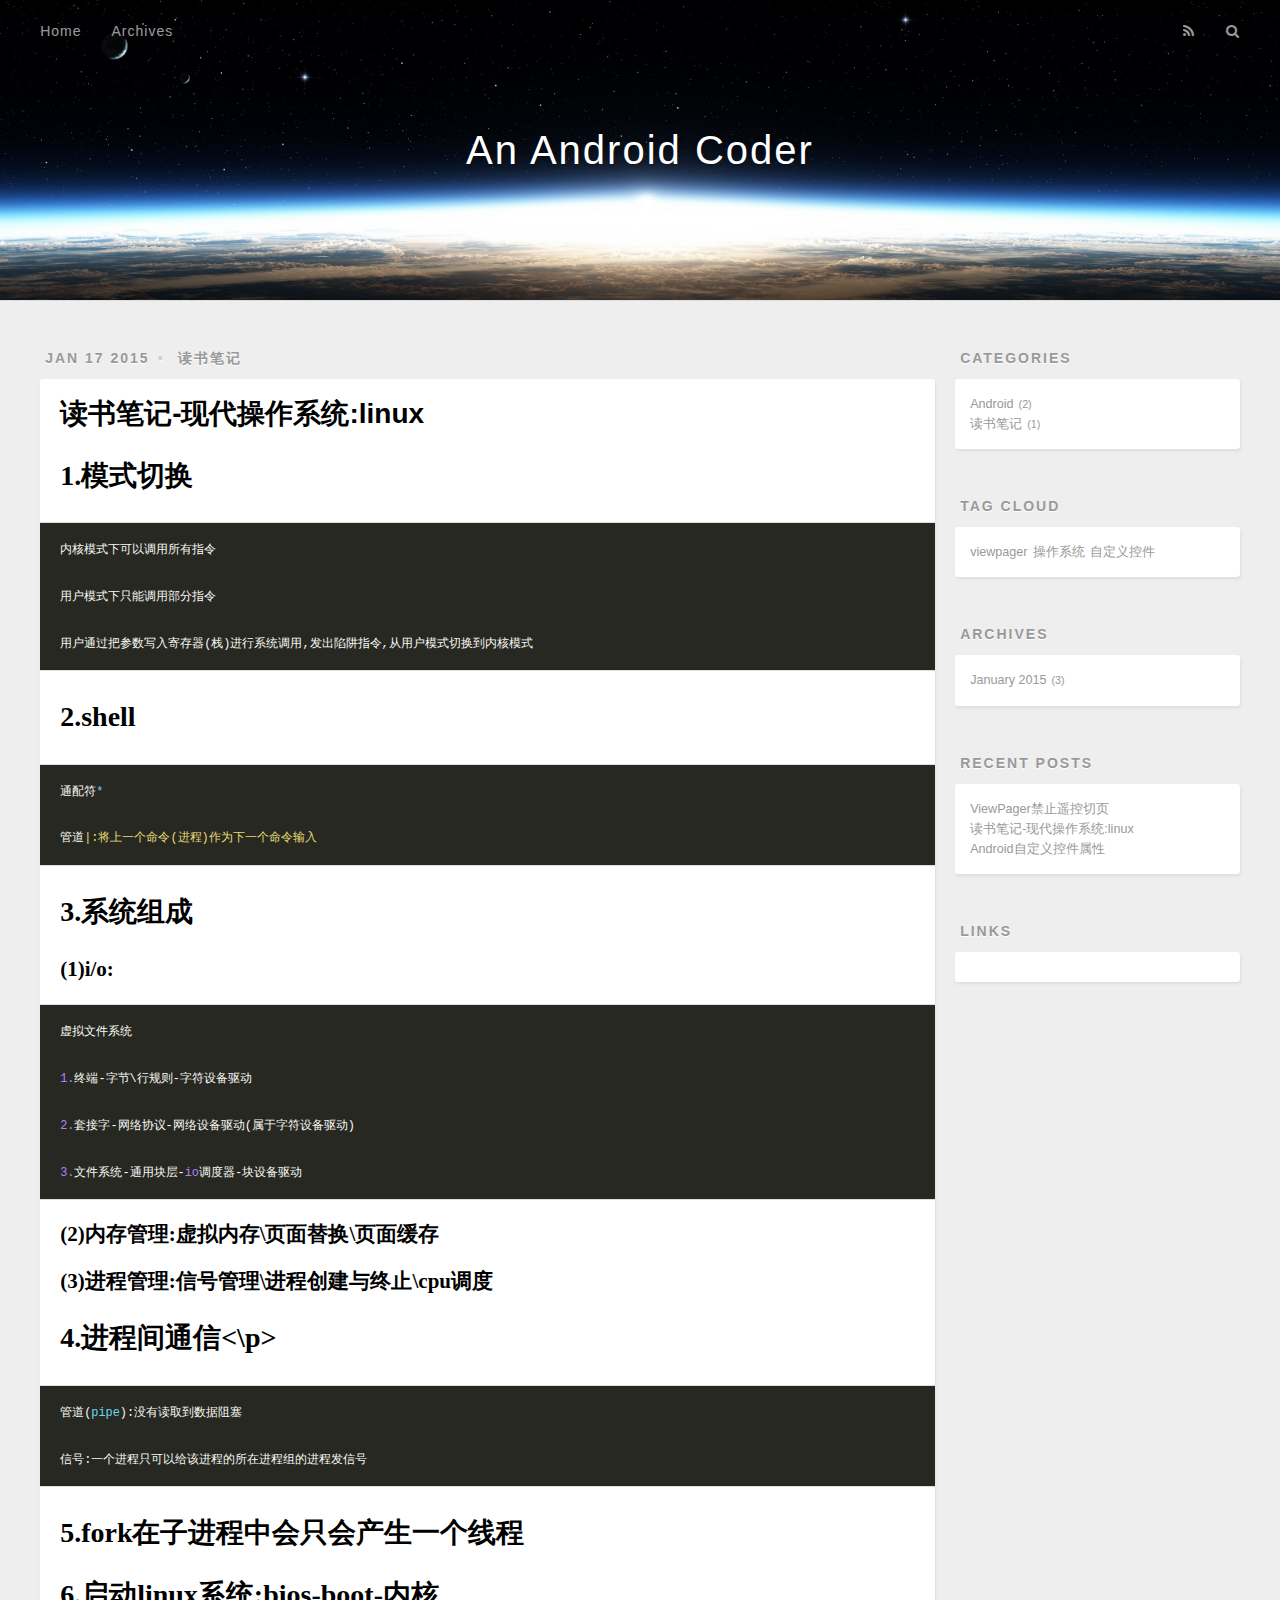
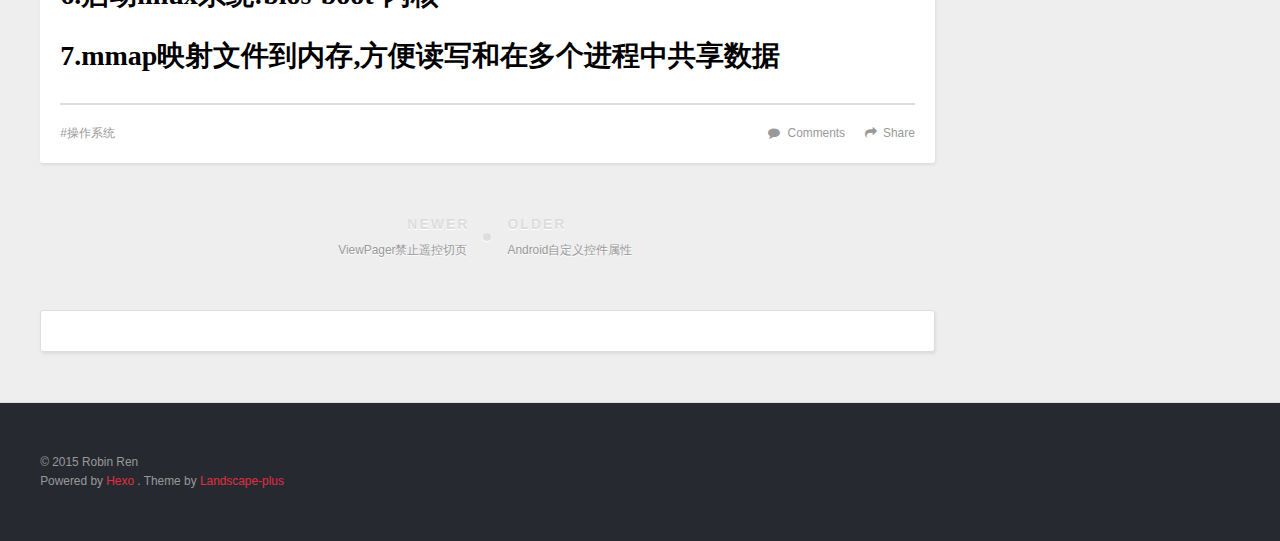
<file: 2015/01/17/读书笔记-现代操作系统-linux/index.html>
<!DOCTYPE html>
<html>
<head>
  <meta charset="utf-8">
  
  <title>读书笔记-现代操作系统:linux | An Android Coder</title>
  <meta name="viewport" content="width=device-width, initial-scale=1, maximum-scale=1">
  <meta name="description" content="1.模式切换
内核模式下可以调用所有指令

用户模式下只能调用部分指令

用户通过把参数写入寄存器(栈)进行系统调用,发出陷阱指令,从用户模式切换到内核模式
2.shell
通配符*

管道|:将上一个命令(进程)作为下一个命令输入
3.系统组成
(1)i/o:
虚拟文件系统

1.终端-字节\行规则-字符设备驱动

2.套接字-网络协议-网络设备驱动(属于字符设备驱动)

3.文件系统-通用块层">
<meta property="og:type" content="article">
<meta property="og:title" content="读书笔记-现代操作系统:linux">
<meta property="og:url" content="http://rzb7873.github.io/2015/01/17/读书笔记-现代操作系统-linux/">
<meta property="og:site_name" content="An Android Coder">
<meta property="og:description" content="1.模式切换
内核模式下可以调用所有指令

用户模式下只能调用部分指令

用户通过把参数写入寄存器(栈)进行系统调用,发出陷阱指令,从用户模式切换到内核模式
2.shell
通配符*

管道|:将上一个命令(进程)作为下一个命令输入
3.系统组成
(1)i/o:
虚拟文件系统

1.终端-字节\行规则-字符设备驱动

2.套接字-网络协议-网络设备驱动(属于字符设备驱动)

3.文件系统-通用块层">
<meta name="twitter:card" content="summary">
<meta name="twitter:title" content="读书笔记-现代操作系统:linux">
<meta name="twitter:description" content="1.模式切换
内核模式下可以调用所有指令

用户模式下只能调用部分指令

用户通过把参数写入寄存器(栈)进行系统调用,发出陷阱指令,从用户模式切换到内核模式
2.shell
通配符*

管道|:将上一个命令(进程)作为下一个命令输入
3.系统组成
(1)i/o:
虚拟文件系统

1.终端-字节\行规则-字符设备驱动

2.套接字-网络协议-网络设备驱动(属于字符设备驱动)

3.文件系统-通用块层">

  
    <link rel="alternative" href="/atom.xml" title="An Android Coder" type="application/atom+xml">
  
  
    <link rel="icon" href="/favicon.png">
  
  <link rel="stylesheet" href="/css/style.css" type="text/css">

  <!--[if lt IE 9]><script src="//cdnjs.cloudflare.com/ajax/libs/html5shiv/3.7/html5shiv.min.js"></script><![endif]-->
  
</head>
<body>
<div id="container">
  <div id="wrap">
    <header id="header">
  <div id="banner"></div>
  <div id="header-outer" class="outer">
    <div id="header-title" class="inner">
      <h1 id="logo-wrap">
        <a href="/" id="logo">An Android Coder</a>
      </h1>
      
    </div>
    <div id="header-inner" class="inner">
      <nav id="main-nav">
        <a id="main-nav-toggle" class="nav-icon"></a>
        
          <a class="main-nav-link" href="/">Home</a>
        
          <a class="main-nav-link" href="/archives">Archives</a>
        
      </nav>
      <nav id="sub-nav">
        
          <a id="nav-rss-link" class="nav-icon" href="/atom.xml" title="RSS Feed"></a>
        
        <a id="nav-search-btn" class="nav-icon" title="Search"></a>
      </nav>
      <div id="search-form-wrap">
        <form action="http://www.baidu.com/baidu" method="get" accept-charset="utf-8" class="search-form">
          <input type="search" name="word" maxlength="20" class="search-form-input" placeholder="Search">
          <input type="submit" value="" class="search-form-submit">
          <input name=tn type=hidden value="bds">
          <input name=cl type=hidden value="3">
          <input name=ct type=hidden value="2097152">
          <input type="hidden" name="si" value="rzb7873.github.io">
        </form>
      </div>
    </div>
  </div>
</header>
    <div class="outer">
      <section id="main"><article id="post-读书笔记-现代操作系统-linux" class="article article-type-post" itemscope itemprop="blogPost">
  <div class="article-meta">
    <a href="/2015/01/17/读书笔记-现代操作系统-linux/" class="article-date">
  <time datetime="2015-01-17T15:46:28.000Z" itemprop="datePublished">Jan 17 2015</time>
</a>
    
  <div class="article-category">
    <a class="article-category-link" href="/categories/读书笔记/">读书笔记</a>
  </div>

  </div>
  <div class="article-inner">
    
    
      <header class="article-header">
        
  
    <h1 class="article-title" itemprop="name">
      读书笔记-现代操作系统:linux
    </h1>
  

      </header>
    
    <div class="article-entry" itemprop="articleBody">
      
        <h1 id="1-模式切换">1.模式切换</h1>
<pre><code>内核模式下可以调用所有指令

用户模式下只能调用部分指令

用户通过把参数写入寄存器(栈)进行系统调用,发出陷阱指令,从用户模式切换到内核模式
</code></pre><h1 id="2-shell">2.shell</h1>
<pre><code>通配符<span class="keyword">*</span>

管道<span class="string">|:将上一个命令(进程)作为下一个命令输入</span>
</code></pre><h1 id="3-系统组成">3.系统组成</h1>
<h2 id="(1)i/o:">(1)i/o:</h2>
<pre><code>虚拟文件系统

<span class="number">1.</span>终端-字节\行规则-字符设备驱动

<span class="number">2.</span>套接字-网络协议-网络设备驱动(属于字符设备驱动)

<span class="number">3.</span>文件系统-通用块层-<span class="built_in">io</span>调度器-块设备驱动
</code></pre><h2 id="(2)内存管理:虚拟内存\页面替换\页面缓存">(2)内存管理:虚拟内存\页面替换\页面缓存</h2>
<h2 id="(3)进程管理:信号管理\进程创建与终止\cpu调度">(3)进程管理:信号管理\进程创建与终止\cpu调度</h2>
<h1 id="4-进程间通信&lt;\p&gt;">4.进程间通信&lt;\p&gt;</h1>
<pre><code>管道(<span class="keyword">pipe</span>):没有读取到数据阻塞

信号:一个进程只可以给该进程的所在进程组的进程发信号
</code></pre><h1 id="5-fork在子进程中会只会产生一个线程">5.fork在子进程中会只会产生一个线程</h1>
<h1 id="6-启动linux系统:bios-boot-内核">6.启动linux系统:bios-boot-内核</h1>
<h1 id="7-mmap映射文件到内存,方便读写和在多个进程中共享数据">7.mmap映射文件到内存,方便读写和在多个进程中共享数据</h1>

      
    </div>
    <footer class="article-footer">
      
        <a data-url="http://rzb7873.github.io/2015/01/17/读书笔记-现代操作系统-linux/" data-id="mophaks4qj06yklt" class="article-share-link" data-share="baidu">Share</a>
      

      
        <a href="http://rzb7873.github.io/2015/01/17/读书笔记-现代操作系统-linux/#ds-thread" class="article-comment-link">Comments</a>
      

      
  <ul class="article-tag-list"><li class="article-tag-list-item"><a class="article-tag-list-link" href="/tags/操作系统/">操作系统</a></li></ul>

    </footer>
  </div>
  
    
<nav id="article-nav">
  
    <a href="/2015/01/17/ViewPager禁止遥控切页/" id="article-nav-newer" class="article-nav-link-wrap">
      <strong class="article-nav-caption">Newer</strong>
      <div class="article-nav-title">
        
          ViewPager禁止遥控切页
        
      </div>
    </a>
  
  
    <a href="/2015/01/17/Android自定义控件属性/" id="article-nav-older" class="article-nav-link-wrap">
      <strong class="article-nav-caption">Older</strong>
      <div class="article-nav-title">Android自定义控件属性</div>
    </a>
  
</nav>

  
</article>


  <section id="comments">
    <div id="ds-thread" class="ds-thread" data-thread-key="2015/01/17/读书笔记-现代操作系统-linux/" data-title="读书笔记-现代操作系统:linux" data-url="http://rzb7873.github.io/2015/01/17/读书笔记-现代操作系统-linux/"></div>
  </section>
</section>
      
      <aside id="sidebar">
  
    
  <div class="widget-wrap">
    <h3 class="widget-title">Categories</h3>
    <div class="widget">
      <ul class="category-list"><li class="category-list-item"><a class="category-list-link" href="/categories/Android/">Android</a><span class="category-list-count">2</span></li><li class="category-list-item"><a class="category-list-link" href="/categories/读书笔记/">读书笔记</a><span class="category-list-count">1</span></li></ul>
    </div>
  </div>

  
    
  <div class="widget-wrap">
    <h3 class="widget-title">Tag Cloud</h3>
    <div class="widget tagcloud">
      <a href="/tags/viewpager/" style="font-size: NaNpx;">viewpager</a><a href="/tags/操作系统/" style="font-size: NaNpx;">操作系统</a><a href="/tags/自定义控件/" style="font-size: NaNpx;">自定义控件</a>
    </div>
  </div>

  
    
  <div class="widget-wrap">
    <h3 class="widget-title">Archives</h3>
    <div class="widget">
      <ul class="archive-list"><li class="archive-list-item"><a class="archive-list-link" href="/archives/2015/01/">January 2015</a><span class="archive-list-count">3</span></li></ul>
    </div>
  </div>

  
    
  <div class="widget-wrap">
    <h3 class="widget-title">Recent Posts</h3>
    <div class="widget">
      <ul>
        
          <li>
            <a href="/2015/01/17/ViewPager禁止遥控切页/">ViewPager禁止遥控切页</a>
          </li>
        
          <li>
            <a href="/2015/01/17/读书笔记-现代操作系统-linux/">读书笔记-现代操作系统:linux</a>
          </li>
        
          <li>
            <a href="/2015/01/17/Android自定义控件属性/">Android自定义控件属性</a>
          </li>
        
      </ul>
    </div>
  </div>

  
    
  <div class="widget-wrap">
    <h3 class="widget-title">Links</h3>
    <div class="widget">
      <ul>
        
      </ul>
    </div>
  </div>

  
</aside>
      
    </div>
    <footer id="footer">
  
  <div class="outer">
    <div id="footer-info" class="inner">
      &copy; 2015 Robin Ren<br>
      Powered by <a href="http://hexo.io/" target="_blank">Hexo</a>
      .
      Theme by <a href="https://github.com/xiangming/landscape-plus" target="_blank">Landscape-plus</a>
    </div>
  </div>
</footer>
  </div>
  <nav id="mobile-nav">
  
    <a href="/" class="mobile-nav-link">Home</a>
  
    <a href="/archives" class="mobile-nav-link">Archives</a>
  
</nav>
  <!-- totop start -->
<div id="totop">
<a title="totop"><img src="/img/scrollup.png"/></a>
</div>

<!-- totop end -->

<!-- 多说公共js代码 start -->
<script type="text/javascript">
var duoshuoQuery = {short_name:"rzb7873"};
  (function() {
    var ds = document.createElement('script');
    ds.type = 'text/javascript';ds.async = true;
    ds.src = (document.location.protocol == 'https:' ? 'https:' : 'http:') + '//static.duoshuo.com/embed.js';
    ds.charset = 'UTF-8';
    (document.getElementsByTagName('head')[0] 
     || document.getElementsByTagName('body')[0]).appendChild(ds);
  })();
  </script>
<!-- 多说公共js代码 end -->


<!-- 百度分享 start -->

<div id="article-share-box" class="article-share-box">
  <div id="bdshare" class="bdsharebuttonbox article-share-links">
    <a class="article-share-weibo" data-cmd="tsina" title="分享到新浪微博"></a>
    <a class="article-share-weixin" data-cmd="weixin" title="分享到微信"></a>
    <a class="article-share-qq" data-cmd="sqq" title="分享到QQ"></a>
    <a class="article-share-renren" data-cmd="renren" title="分享到人人网"></a>
    <a class="article-share-more" data-cmd="more" title="更多"></a>
  </div>
</div>
<script>window._bd_share_config={"common":{},"share":{"bdCustomStyle":"nocss.css"}};with(document)0[(getElementsByTagName("head")[0]||body).appendChild(createElement("script")).src="http://bdimg.share.baidu.com/static/api/js/share.js?v=89860593.js?cdnversion="+~(-new Date()/36e5)];</script>

<!-- 百度分享 end -->
<script>
var _hmt = _hmt || [];
(function() {
  var hm = document.createElement("script");
  hm.src = "//hm.baidu.com/hm.js?8be5fd7cea172d5a3cf912e9dd37f227";
  var s = document.getElementsByTagName("script")[0]; 
  s.parentNode.insertBefore(hm, s);
})();
</script>


<script src="//cdnjs.cloudflare.com/ajax/libs/jquery/1.11.1/jquery.min.js"></script>




<script src="/js/script.js" type="text/javascript"></script>


</div>
</body>
</html>
</file>
<file: css/style.css>
body {
  zoom: 1;
  width: 100%;
}
body:before,
body:after {
  content: "";
  display: table;
}
body:after {
  clear: both;
}
html,
body,
div,
span,
applet,
object,
iframe,
h1,
h2,
h3,
h4,
h5,
h6,
p,
blockquote,
pre,
a,
abbr,
acronym,
address,
big,
cite,
code,
del,
dfn,
em,
img,
ins,
kbd,
q,
s,
samp,
small,
strike,
strong,
sub,
sup,
tt,
var,
dl,
dt,
dd,
ol,
ul,
li,
fieldset,
form,
label,
legend,
table,
caption,
tbody,
tfoot,
thead,
tr,
th,
td {
  margin: 0;
  padding: 0;
  border: 0;
  outline: 0;
  font-weight: inherit;
  font-style: inherit;
  font-family: inherit;
  font-size: 100%;
  vertical-align: baseline;
}
body {
  line-height: 1;
  color: #000;
  background: #fff;
}
ol,
ul {
  list-style: none;
}
table {
  border-collapse: separate;
  border-spacing: 0;
  vertical-align: middle;
}
caption,
th,
td {
  text-align: left;
  font-weight: normal;
  vertical-align: middle;
}
a img {
  border: none;
}
input,
button {
  margin: 0;
  padding: 0;
}
input::-moz-focus-inner,
button::-moz-focus-inner {
  border: 0;
  padding: 0;
}
@font-face {
  font-family: FontAwesome;
  font-style: normal;
  font-weight: normal;
  src: url("fonts/fontawesome-webfont.eot?v=#4.0.3");
  src: url("fonts/fontawesome-webfont.eot?#iefix&v=#4.0.3") format("embedded-opentype"), url("fonts/fontawesome-webfont.woff?v=#4.0.3") format("woff"), url("fonts/fontawesome-webfont.ttf?v=#4.0.3") format("truetype"), url("fonts/fontawesome-webfont.svg#fontawesomeregular?v=#4.0.3") format("svg");
}
html,
body,
#container {
  height: 100%;
}
body {
  background: #eee;
  font: 14px/1.6em "微软雅黑", "Microsoft Yahei", "Droid Sans", Helvetica Neue, Helvetica, Arial, sans-serif;
  -webkit-text-size-adjust: 100%;
}
.outer {
  zoom: 1;
  max-width: 1220px;
  margin: 0 auto;
  padding: 0 10px;
}
.outer:before,
.outer:after {
  content: "";
  display: table;
}
.outer:after {
  clear: both;
}
.inner {
  display: inline;
  float: left;
  width: 98.3333333333333%;
  margin: 0 0.8333333333333%;
}
.left,
.alignleft {
  float: left;
}
.right,
.alignright {
  float: right;
}
.clear {
  clear: both;
}
#container {
  position: relative;
}
.mobile-nav-on {
  overflow: hidden;
}
#wrap {
  height: 100%;
  width: 100%;
  position: absolute;
  top: 0;
  left: 0;
  -webkit-transition: 0.2s ease-out;
  -moz-transition: 0.2s ease-out;
  -o-transition: 0.2s ease-out;
  -ms-transition: 0.2s ease-out;
  transition: 0.2s ease-out;
  z-index: 1;
  background: #eee;
}
.mobile-nav-on #wrap {
  left: 280px;
}
@media screen and (min-width: 768px) {
  #main {
    display: inline;
    float: left;
    width: 73.3333333333333%;
    margin: 0 0.8333333333333%;
  }
}
.article-date,
.article-category-link,
.archive-year,
.widget-title {
  text-decoration: none;
  text-transform: uppercase;
  letter-spacing: 2px;
  color: #999;
  margin-bottom: 1em;
  margin-left: 5px;
  line-height: 1em;
  text-shadow: 0 1px #fff;
  font-weight: bold;
}
.article-inner,
.archive-article-inner {
  background: #fff;
  -webkit-box-shadow: 1px 2px 3px #ddd;
  box-shadow: 1px 2px 3px #ddd;
  -webkit-border-radius: 3px;
  border-radius: 3px;
}
.article-entry h1,
.widget h1,
.article-entry h2,
.widget h2,
.article-entry h3,
.widget h3,
.article-entry h4,
.widget h4,
.article-entry h5,
.widget h5,
.article-entry h6,
.widget h6 {
  font-weight: bold;
  color: #000;
  font-family: "Droid Serif", Georgia, Serif;
}
.article-entry h1 a,
.widget h1 a,
.article-entry h2 a,
.widget h2 a,
.article-entry h3 a,
.widget h3 a,
.article-entry h4 a,
.widget h4 a,
.article-entry h5 a,
.widget h5 a,
.article-entry h6 a,
.widget h6 a {
  color: #000;
  text-decoration: none;
}
.article-entry h1 a:hover,
.widget h1 a:hover,
.article-entry h2 a:hover,
.widget h2 a:hover,
.article-entry h3 a:hover,
.widget h3 a:hover,
.article-entry h4 a:hover,
.widget h4 a:hover,
.article-entry h5 a:hover,
.widget h5 a:hover,
.article-entry h6 a:hover,
.widget h6 a:hover {
  color: #e32d40;
}
.article-entry h2,
.widget h2,
.article-entry h3,
.widget h3,
.article-entry h4,
.widget h4,
.article-entry h5,
.widget h5,
.article-entry h6,
.widget h6 {
  font-weight: 600;
  margin-bottom: 10px;
}
.article-entry h1,
.widget h1 {
  font-size: 2em;
}
.article-entry h2,
.widget h2 {
  font-size: 1.5em;
}
.article-entry h3,
.widget h3 {
  font-size: 1.3em;
}
.article-entry h4,
.widget h4 {
  font-size: 1.2em;
}
.article-entry h5,
.widget h5 {
  font-size: 1em;
}
.article-entry h6,
.widget h6 {
  font-size: 1em;
  color: #999;
}
.article-entry hr,
.widget hr {
  border: 1px dashed #ddd;
}
.article-entry strong,
.widget strong {
  font-weight: bold;
}
.article-entry em,
.widget em,
.article-entry cite,
.widget cite {
  font-style: italic;
}
.article-entry sup,
.widget sup,
.article-entry sub,
.widget sub {
  font-size: 0.75em;
  line-height: 0;
  position: relative;
  vertical-align: baseline;
}
.article-entry sup,
.widget sup {
  top: -0.5em;
}
.article-entry sub,
.widget sub {
  bottom: -0.2em;
}
.article-entry small,
.widget small {
  font-size: 0.85em;
}
.article-entry acronym,
.widget acronym,
.article-entry abbr,
.widget abbr {
  border-bottom: 1px dotted;
}
.article-entry ul,
.widget ul,
.article-entry ol,
.widget ol,
.article-entry dl,
.widget dl {
  margin: 0 20px;
  line-height: 1.6em;
}
.article-entry ul ul,
.widget ul ul,
.article-entry ol ul,
.widget ol ul,
.article-entry ul ol,
.widget ul ol,
.article-entry ol ol,
.widget ol ol {
  margin-top: 0;
  margin-bottom: 0;
}
.article-entry ul,
.widget ul {
  list-style: disc;
}
.article-entry ol,
.widget ol {
  list-style: decimal;
}
.article-entry dt,
.widget dt {
  font-weight: bold;
}
#header {
  height: 300px;
  position: relative;
  border-bottom: 1px solid #ddd;
}
#header:before,
#header:after {
  content: "";
  position: absolute;
  left: 0;
  right: 0;
  height: 40px;
}
#header:before {
  top: 0;
  background: -webkit-linear-gradient(rgba(0,0,0,0.2), transparent);
  background: -moz-linear-gradient(rgba(0,0,0,0.2), transparent);
  background: -o-linear-gradient(rgba(0,0,0,0.2), transparent);
  background: -ms-linear-gradient(rgba(0,0,0,0.2), transparent);
  background: linear-gradient(rgba(0,0,0,0.2), transparent);
}
#header:after {
  bottom: 0;
  background: -webkit-linear-gradient(transparent, rgba(0,0,0,0.2));
  background: -moz-linear-gradient(transparent, rgba(0,0,0,0.2));
  background: -o-linear-gradient(transparent, rgba(0,0,0,0.2));
  background: -ms-linear-gradient(transparent, rgba(0,0,0,0.2));
  background: linear-gradient(transparent, rgba(0,0,0,0.2));
}
#header-outer {
  height: 100%;
  position: relative;
}
#header-inner {
  position: relative;
  overflow: hidden;
}
#banner {
  position: absolute;
  top: 0;
  left: 0;
  width: 100%;
  height: 100%;
  background: url("images/banner.jpg") center #000;
  -webkit-background-size: cover;
  -moz-background-size: cover;
  background-size: cover;
  z-index: -1;
}
#header-title {
  text-align: center;
  height: 40px;
  position: absolute;
  top: 50%;
  left: 0;
  margin-top: -20px;
}
#logo,
#subtitle {
  text-decoration: none;
  color: #fff;
  font-weight: 300;
  text-shadow: 0 1px 4px rgba(0,0,0,0.3);
}
#logo {
  font-size: 40px;
  line-height: 40px;
  letter-spacing: 2px;
  padding: 5px 10px;
  -webkit-border-radius: 5px;
  border-radius: 5px;
}
#subtitle {
  font-size: 16px;
  line-height: 16px;
  letter-spacing: 1px;
  color: #687e91;
}
#subtitle-wrap {
  margin-top: 16px;
}
#main-nav {
  float: left;
  margin-left: -15px;
}
.nav-icon,
.main-nav-link {
  float: left;
  color: #fff;
  opacity: 0.6;
  -ms-filter: "progid:DXImageTransform.Microsoft.Alpha(Opacity=60)";
  filter: alpha(opacity=60);
  text-decoration: none;
  text-shadow: 0 1px rgba(0,0,0,0.2);
  -webkit-transition: opacity 0.2s;
  -moz-transition: opacity 0.2s;
  -o-transition: opacity 0.2s;
  -ms-transition: opacity 0.2s;
  transition: opacity 0.2s;
  display: block;
  padding: 20px 15px;
}
.nav-icon:hover,
.main-nav-link:hover {
  opacity: 1;
  -ms-filter: none;
  filter: none;
}
.nav-icon {
  font-family: FontAwesome;
  text-align: center;
  font-size: 14px;
  width: 14px;
  height: 14px;
  padding: 20px 15px;
  position: relative;
  cursor: pointer;
}
.main-nav-link {
  font-weight: 300;
  letter-spacing: 1px;
}
@media screen and (max-width: 479px) {
  .main-nav-link {
    display: none;
  }
}
#main-nav-toggle {
  display: none;
}
#main-nav-toggle:before {
  content: "\f0c9";
}
@media screen and (max-width: 479px) {
  #main-nav-toggle {
    display: block;
  }
}
#sub-nav {
  float: right;
  margin-right: -15px;
}
#nav-rss-link:before {
  content: "\f09e";
}
#nav-search-btn:before {
  content: "\f002";
}
#search-form-wrap {
  position: absolute;
  top: 15px;
  width: 150px;
  height: 30px;
  right: -150px;
  opacity: 0;
  -ms-filter: "progid:DXImageTransform.Microsoft.Alpha(Opacity=0)";
  filter: alpha(opacity=0);
  -webkit-transition: 0.2s ease-out;
  -moz-transition: 0.2s ease-out;
  -o-transition: 0.2s ease-out;
  -ms-transition: 0.2s ease-out;
  transition: 0.2s ease-out;
}
#search-form-wrap.on {
  opacity: 1;
  -ms-filter: none;
  filter: none;
  right: 0;
}
@media screen and (max-width: 479px) {
  #search-form-wrap {
    width: 100%;
    right: -100%;
  }
}
.search-form {
  position: absolute;
  top: 0;
  left: 0;
  right: 0;
  background: #fff;
  padding: 5px 15px;
  -webkit-border-radius: 15px;
  border-radius: 15px;
  -webkit-box-shadow: 0 0 10px rgba(0,0,0,0.3);
  box-shadow: 0 0 10px rgba(0,0,0,0.3);
}
.search-form-input {
  border: none;
  background: none;
  color: #000;
  width: 100%;
  font: 13px "微软雅黑", "Microsoft Yahei", "Droid Sans", Helvetica Neue, Helvetica, Arial, sans-serif;
  outline: none;
}
.search-form-input::-webkit-search-results-decoration,
.search-form-input::-webkit-search-cancel-button {
  -webkit-appearance: none;
}
.search-form-submit {
  position: absolute;
  top: 50%;
  right: 10px;
  margin-top: -7px;
  font: 13px FontAwesome;
  border: none;
  background: none;
  color: #bbb;
  cursor: pointer;
}
.search-form-submit:hover,
.search-form-submit:focus {
  color: #777;
}
.article {
  margin: 50px 0;
}
.article-inner {
  overflow: hidden;
}
.article-meta {
  zoom: 1;
}
.article-meta:before,
.article-meta:after {
  content: "";
  display: table;
}
.article-meta:after {
  clear: both;
}
.article-date {
  float: left;
}
.article-category {
  float: left;
  line-height: 1em;
  color: #ccc;
  text-shadow: 0 1px #fff;
  margin-left: 8px;
}
.article-category:before {
  content: "\2022";
}
.article-category-link {
  margin: 0 12px 1em;
}
.article-header {
  padding: 20px 20px 0;
}
.article-title {
  text-decoration: none;
  font-size: 2em;
  font-weight: bold;
  color: #000;
  line-height: 1.1em;
  -webkit-transition: color 0.2s;
  -moz-transition: color 0.2s;
  -o-transition: color 0.2s;
  -ms-transition: color 0.2s;
  transition: color 0.2s;
}
a.article-title:hover {
  color: #e32d40;
}
.article-entry {
  zoom: 1;
  color: #000;
  padding: 0 20px;
}
.article-entry:before,
.article-entry:after {
  content: "";
  display: table;
}
.article-entry:after {
  clear: both;
}
.article-entry p,
.article-entry table {
  line-height: 1.6em;
  margin: 1.6em 0;
}
.article-entry h1,
.article-entry h2,
.article-entry h3,
.article-entry h4,
.article-entry h5,
.article-entry h6 {
  font-weight: bold;
}
.article-entry h1,
.article-entry h2,
.article-entry h3,
.article-entry h4,
.article-entry h5,
.article-entry h6 {
  line-height: 1.1em;
  margin: 1.1em 0;
}
.article-entry a {
  color: #e32d40;
  text-decoration: none;
}
.article-entry a:hover {
  text-decoration: underline;
}
.article-entry ul,
.article-entry ol,
.article-entry dl {
  margin-top: 1.6em;
  margin-bottom: 1.6em;
}
.article-entry img,
.article-entry video {
  max-width: 100%;
  height: auto;
  display: block;
  margin: auto;
}
.article-entry iframe {
  border: none;
}
.article-entry table {
  width: 100%;
  border-collapse: collapse;
  border-spacing: 0;
}
.article-entry th {
  font-weight: bold;
  border-bottom: 3px solid #ddd;
  padding-bottom: 0.5em;
}
.article-entry td {
  border-bottom: 1px solid #ddd;
  padding: 10px 0;
}
.article-entry blockquote {
  font-family: "Droid Serif", Georgia, Serif;
  margin: 1.6em 0;
  padding: 0 0.8em;
  border-left: 4px solid #ddd;
  color: #777;
}
.article-entry blockquote footer {
  font-size: 14px;
  margin: 1.6em 0;
  font-family: "微软雅黑", "Microsoft Yahei", "Droid Sans", Helvetica Neue, Helvetica, Arial, sans-serif;
}
.article-entry blockquote footer cite:before {
  content: "—";
  padding: 0 0.5em;
}
.article-entry .pullquote {
  text-align: left;
  width: 45%;
  margin: 0;
}
.article-entry .pullquote.left {
  margin-left: 0.5em;
  margin-right: 1em;
}
.article-entry .pullquote.right {
  margin-right: 0.5em;
  margin-left: 1em;
}
.article-entry .caption {
  color: #999;
  display: block;
  font-size: 0.9em;
  margin-top: 0.5em;
  position: relative;
  text-align: center;
}
.article-entry .video-container {
  position: relative;
  padding-top: 56.25%;
  height: 0;
  overflow: hidden;
}
.article-entry .video-container iframe,
.article-entry .video-container object,
.article-entry .video-container embed {
  position: absolute;
  top: 0;
  left: 0;
  width: 100%;
  height: 100%;
  margin-top: 0;
}
.article-more-link a {
  display: inline-block;
  line-height: 1em;
  padding: 6px 15px;
  -webkit-border-radius: 15px;
  border-radius: 15px;
  background: #eee;
  color: #999;
  text-shadow: 0 1px #fff;
  text-decoration: none;
}
.article-more-link a:hover {
  background: #e32d40;
  color: #fff;
  text-decoration: none;
  text-shadow: 0 1px #c01a2b;
}
.article-footer {
  zoom: 1;
  font-size: 0.85em;
  line-height: 1.6em;
  border-top: 2px solid #ddd;
  padding-top: 1.6em;
  margin: 0 20px 20px;
}
.article-footer:before,
.article-footer:after {
  content: "";
  display: table;
}
.article-footer:after {
  clear: both;
}
.article-footer a {
  color: #999;
  text-decoration: none;
}
.article-footer a:hover {
  color: #000;
}
.article-tag-list-item {
  float: left;
  margin-right: 10px;
}
.article-tag-list-link:before {
  content: "#";
}
.article-comment-link {
  float: right;
}
.article-comment-link:before {
  content: "\f075";
  font-family: FontAwesome;
  padding-right: 8px;
}
.article-share-link {
  cursor: pointer;
  float: right;
  margin-left: 20px;
}
.article-share-link:before {
  content: "\f064";
  font-family: FontAwesome;
  padding-right: 6px;
}
#article-nav {
  zoom: 1;
  position: relative;
}
#article-nav:before,
#article-nav:after {
  content: "";
  display: table;
}
#article-nav:after {
  clear: both;
}
@media screen and (min-width: 768px) {
  #article-nav {
    margin: 50px 0;
  }
  #article-nav:before {
    width: 8px;
    height: 8px;
    position: absolute;
    top: 50%;
    left: 50%;
    margin-top: -4px;
    margin-left: -4px;
    content: "";
    -webkit-border-radius: 50%;
    border-radius: 50%;
    background: #ddd;
    -webkit-box-shadow: 0 1px 2px #fff;
    box-shadow: 0 1px 2px #fff;
  }
}
.article-nav-link-wrap {
  text-decoration: none;
  text-shadow: 0 1px #fff;
  color: #999;
  -webkit-box-sizing: border-box;
  -moz-box-sizing: border-box;
  box-sizing: border-box;
  margin-top: 50px;
  text-align: center;
  display: block;
}
.article-nav-link-wrap:hover {
  color: #000;
}
@media screen and (min-width: 768px) {
  .article-nav-link-wrap {
    width: 50%;
    margin-top: 0;
  }
}
@media screen and (min-width: 768px) {
  #article-nav-newer {
    float: left;
    text-align: right;
    padding-right: 20px;
  }
}
@media screen and (min-width: 768px) {
  #article-nav-older {
    float: right;
    text-align: left;
    padding-left: 20px;
  }
}
.article-nav-caption {
  text-transform: uppercase;
  letter-spacing: 2px;
  color: #ddd;
  line-height: 1em;
  font-weight: bold;
}
#article-nav-newer .article-nav-caption {
  margin-right: -2px;
}
.article-nav-title {
  font-size: 0.85em;
  line-height: 1.6em;
  margin-top: 0.5em;
}
.article-share-box {
  position: absolute;
  display: none;
  background: #fff;
  -webkit-box-shadow: 1px 2px 10px rgba(0,0,0,0.2);
  box-shadow: 1px 2px 10px rgba(0,0,0,0.2);
  -webkit-border-radius: 3px;
  border-radius: 3px;
  margin-left: -145px;
  overflow: hidden;
  z-index: 1;
}
.article-share-box.on {
  display: block;
}
.article-share-input {
  width: 100%;
  background: none;
  -webkit-box-sizing: border-box;
  -moz-box-sizing: border-box;
  box-sizing: border-box;
  font: 14px "微软雅黑", "Microsoft Yahei", "Droid Sans", Helvetica Neue, Helvetica, Arial, sans-serif;
  padding: 0 15px;
  color: #000;
  outline: none;
  border: 1px solid #ddd;
  -webkit-border-radius: 3px 3px 0 0;
  border-radius: 3px 3px 0 0;
  height: 36px;
  line-height: 36px;
}
.article-share-links {
  zoom: 1;
  background: #eee;
}
.article-share-links:before,
.article-share-links:after {
  content: "";
  display: table;
}
.article-share-links:after {
  clear: both;
}
.article-share-weibo,
.article-share-weixin,
.article-share-qq,
.article-share-renren,
.article-share-more,
.article-share-twitter,
.article-share-facebook,
.article-share-pinterest,
.article-share-google {
  width: 50px;
  height: 50px;
  display: block;
  float: left;
  position: relative;
  color: #999;
  text-shadow: 0 1px #fff;
  cursor: pointer;
}
.article-share-weibo:before,
.article-share-weixin:before,
.article-share-qq:before,
.article-share-renren:before,
.article-share-more:before,
.article-share-twitter:before,
.article-share-facebook:before,
.article-share-pinterest:before,
.article-share-google:before {
  font-size: 20px;
  font-family: FontAwesome;
  width: 20px;
  height: 20px;
  position: absolute;
  top: 50%;
  left: 50%;
  margin-top: -10px;
  margin-left: -10px;
  text-align: center;
}
.article-share-weibo:hover,
.article-share-weixin:hover,
.article-share-qq:hover,
.article-share-renren:hover,
.article-share-more:hover,
.article-share-twitter:hover,
.article-share-facebook:hover,
.article-share-pinterest:hover,
.article-share-google:hover {
  color: #fff;
}
.article-share-weibo:before {
  content: "\f18a";
}
.article-share-weibo:hover {
  background: #d44137;
  text-shadow: 0 1px #b02f26;
}
.article-share-weixin:before {
  content: "\f1d7";
}
.article-share-weixin:hover {
  background: #38ad5a;
  text-shadow: 0 1px #2d8a48;
}
.article-share-qq:before {
  content: "\f1d6";
}
.article-share-qq:hover {
  background: #39b2e2;
  text-shadow: 0 1px #1d96c5;
}
.article-share-renren:before {
  content: "\f18b";
}
.article-share-renren:hover {
  background: #105ba3;
  text-shadow: 0 1px #0d4982;
}
.article-share-more:before {
  content: "\f067";
}
.article-share-more:hover {
  background: #333;
  text-shadow: 0 1px #292929;
}
.article-share-twitter:before {
  content: "\f099";
}
.article-share-twitter:hover {
  background: #00aced;
  text-shadow: 0 1px #008abe;
}
.article-share-facebook:before {
  content: "\f09a";
}
.article-share-facebook:hover {
  background: #3b5998;
  text-shadow: 0 1px #2f477a;
}
.article-share-pinterest:before {
  content: "\f0d2";
}
.article-share-pinterest:hover {
  background: #cb2027;
  text-shadow: 0 1px #a21a1f;
}
.article-share-google:before {
  content: "\f0d5";
}
.article-share-google:hover {
  background: #dd4b39;
  text-shadow: 0 1px #be3221;
}
.article-gallery {
  background: #000;
  position: relative;
}
.article-gallery-photos {
  position: relative;
  overflow: hidden;
}
.article-gallery-img {
  display: none;
  max-width: 100%;
}
.article-gallery-img:first-child {
  display: block;
}
.article-gallery-img.loaded {
  position: absolute;
  display: block;
}
.article-gallery-img img {
  display: block;
  max-width: 100%;
  margin: 0 auto;
}
#comments {
  background: #fff;
  -webkit-box-shadow: 1px 2px 3px #ddd;
  box-shadow: 1px 2px 3px #ddd;
  padding: 20px;
  border: 1px solid #ddd;
  -webkit-border-radius: 3px;
  border-radius: 3px;
  margin: 50px 0;
}
#comments a {
  color: #e32d40;
}
.archives-wrap {
  margin: 50px 0;
}
.archives {
  zoom: 1;
}
.archives:before,
.archives:after {
  content: "";
  display: table;
}
.archives:after {
  clear: both;
}
.archive-year-wrap {
  margin-bottom: 1em;
  line-height: 1em;
}
.archives {
  -webkit-column-gap: 10px;
  -moz-column-gap: 10px;
  column-gap: 10px;
}
@media screen and (min-width: 480px) and (max-width: 767px) {
  .archives {
    -webkit-column-count: 2;
    -moz-column-count: 2;
    column-count: 2;
  }
}
@media screen and (min-width: 768px) {
  .archives {
    -webkit-column-count: 3;
    -moz-column-count: 3;
    column-count: 3;
  }
}
.archive-article {
  -webkit-column-break-inside: avoid;
  page-break-inside: avoid;
  overflow: hidden;
  break-inside: avoid-column;
}
.archive-article-inner {
  padding: 10px;
  margin-bottom: 15px;
}
.archive-article-title {
  text-decoration: none;
  font-weight: bold;
  color: #000;
  -webkit-transition: color 0.2s;
  -moz-transition: color 0.2s;
  -o-transition: color 0.2s;
  -ms-transition: color 0.2s;
  transition: color 0.2s;
  line-height: 1.6em;
}
.archive-article-title:hover {
  color: #e32d40;
}
.archive-article-footer {
  margin-top: 1em;
}
.archive-article-date {
  color: #999;
  text-decoration: none;
  font-size: 0.85em;
  line-height: 1em;
  margin-bottom: 0.5em;
  display: block;
}
#page-nav {
  zoom: 1;
  margin: 50px auto;
  background: #fff;
  -webkit-box-shadow: 1px 2px 3px #ddd;
  box-shadow: 1px 2px 3px #ddd;
  border: 1px solid #ddd;
  -webkit-border-radius: 3px;
  border-radius: 3px;
  text-align: center;
  color: #999;
  overflow: hidden;
}
#page-nav:before,
#page-nav:after {
  content: "";
  display: table;
}
#page-nav:after {
  clear: both;
}
#page-nav a,
#page-nav span {
  padding: 10px 20px;
  line-height: 1;
  height: 2ex;
}
#page-nav a {
  color: #999;
  text-decoration: none;
}
#page-nav a:hover {
  background: #999;
  color: #fff;
}
#page-nav .prev {
  float: left;
}
#page-nav .next {
  float: right;
}
#page-nav .page-number {
  display: inline-block;
}
@media screen and (max-width: 479px) {
  #page-nav .page-number {
    display: none;
  }
}
#page-nav .current {
  color: #000;
  font-weight: bold;
}
#page-nav .space {
  color: #ddd;
}
#footer {
  background: #262a30;
  padding: 50px 0;
  border-top: 1px solid #ddd;
  color: #999;
}
#footer a {
  color: #e32d40;
  text-decoration: none;
}
#footer a:hover {
  text-decoration: underline;
}
#footer-info {
  line-height: 1.6em;
  font-size: 0.85em;
}
.article-entry pre,
.article-entry .highlight {
  background: #272822;
  margin: 0 -20px;
  padding: 15px 20px;
  border-style: solid;
  border-color: #ddd;
  border-width: 1px 0;
  overflow: auto;
  color: #f8f8f2;
  line-height: 22.400000000000002px;
}
.article-entry .highlight .gutter pre,
.article-entry .gist .gist-file .gist-data .line-numbers {
  color: #666;
  font-size: 0.85em;
}
.article-entry pre,
.article-entry code {
  font-family: "Source Code Pro", Consolas, Monaco, Menlo, Consolas, monospace;
}
.article-entry code {
  background: #f0f0f0;
  text-shadow: 0 1px #fff;
  font-size: 0.85em;
  padding: 0 0.3em;
  border: 1px solid #dcdcdc;
  -webkit-border-radius: 3px;
  border-radius: 3px;
}
.article-entry pre code {
  background: none;
  text-shadow: none;
  padding: 0;
  border: none;
}
.article-entry .highlight pre {
  border: none;
  margin: 0;
  padding: 0;
}
.article-entry .highlight table {
  margin: 0;
  width: auto;
}
.article-entry .highlight td {
  border: none;
  padding: 0;
}
.article-entry .highlight figcaption {
  zoom: 1;
  font-size: 0.85em;
  color: #75715e;
  line-height: 1em;
  margin-bottom: 1em;
}
.article-entry .highlight figcaption:before,
.article-entry .highlight figcaption:after {
  content: "";
  display: table;
}
.article-entry .highlight figcaption:after {
  clear: both;
}
.article-entry .highlight figcaption a {
  float: right;
}
.article-entry .highlight .gutter pre {
  text-align: right;
  padding-right: 20px;
}
.article-entry .highlight .line {
  height: 22.400000000000002px;
}
.article-entry .gist {
  margin: 0 -20px;
  border-style: solid;
  border-color: #ddd;
  border-width: 1px 0;
  background: #272822;
  padding: 15px 20px 15px 0;
}
.article-entry .gist .gist-file {
  border: none;
  font-family: "Source Code Pro", Consolas, Monaco, Menlo, Consolas, monospace;
  margin: 0;
}
.article-entry .gist .gist-file .gist-data {
  background: none;
  border: none;
}
.article-entry .gist .gist-file .gist-data .line-numbers {
  background: none;
  border: none;
  padding: 0 20px 0 0;
}
.article-entry .gist .gist-file .gist-data .line-data {
  padding: 0 !important;
}
.article-entry .gist .gist-file .highlight {
  margin: 0;
  padding: 0;
  border: none;
}
.article-entry .gist .gist-file .gist-meta {
  background: #272822;
  color: #75715e;
  font: 0.85em "微软雅黑", "Microsoft Yahei", "Droid Sans", Helvetica Neue, Helvetica, Arial, sans-serif;
  text-shadow: 0 0;
  padding: 0;
  margin-top: 1em;
  margin-left: 20px;
}
.article-entry .gist .gist-file .gist-meta a {
  color: #e32d40;
  font-weight: normal;
}
.article-entry .gist .gist-file .gist-meta a:hover {
  text-decoration: underline;
}
pre .comment,
pre .preprocessor {
  color: #75715e;
}
pre .tag {
  color: #f8f8f2;
}
pre .title,
pre .variable,
pre .regexp,
pre .ruby .constant,
pre .xml .tag .title,
pre .xml .pi,
pre .xml .doctype,
pre .html .doctype,
pre .css .id,
pre .css .class,
pre .css .pseudo {
  color: #f92672;
}
pre .number,
pre .built_in,
pre .literal,
pre .constant {
  color: #ae81ff;
}
pre .params {
  color: #fd971f;
}
pre .class,
pre .ruby .class .title,
pre .css .rules .attribute,
pre .attribute {
  color: #a6e22e;
}
pre .string,
pre .value,
pre .inheritance,
pre .header,
pre .ruby .symbol,
pre .xml .cdata {
  color: #e6db74;
}
pre .css .hexcolor {
  color: #a1efe4;
}
pre .function,
pre .python .decorator,
pre .python .title,
pre .ruby .function .title,
pre .ruby .title .keyword,
pre .perl .sub,
pre .javascript .title,
pre .coffeescript .title {
  color: #66d9ef;
}
pre .keyword,
pre .javascript .function {
  color: #66d9ef;
}
@media screen and (max-width: 479px) {
  #mobile-nav {
    position: absolute;
    top: 0;
    left: 0;
    width: 280px;
    height: 100%;
    background: #191919;
    border-right: 1px solid #fff;
  }
}
@media screen and (max-width: 479px) {
  .mobile-nav-link {
    display: block;
    color: #999;
    text-decoration: none;
    padding: 15px 20px;
    font-weight: bold;
  }
  .mobile-nav-link:hover {
    color: #fff;
  }
}
#totop {
  position: fixed;
  display: none;
  z-index: 9999;
  bottom: 5em;
  right: 1em;
  cursor: pointer;
}
@media tabletmax {
  #totop {
    display: none !important;
  }
}
@media screen and (min-width: 768px) {
  #sidebar {
    display: inline;
    float: left;
    width: 23.3333333333333%;
    margin: 0 0.8333333333333%;
  }
}
.widget-wrap {
  margin: 50px 0;
}
.widget {
  color: #777;
  text-shadow: 0 1px #fff;
  background: #fff;
  -webkit-box-shadow: 1px 2px 3px #ddd;
  box-shadow: 1px 2px 3px #ddd;
  padding: 15px;
  -webkit-border-radius: 3px;
  border-radius: 3px;
}
.widget a {
  color: #999;
  text-decoration: none;
}
.widget a:hover {
  text-decoration: underline;
  color: #e32d40;
}
.widget ul ul,
.widget ol ul,
.widget dl ul,
.widget ul ol,
.widget ol ol,
.widget dl ol,
.widget ul dl,
.widget ol dl,
.widget dl dl {
  margin-left: 15px;
  list-style: disc;
}
.widget {
  line-height: 1.6em;
  word-wrap: break-word;
  font-size: 0.9em;
}
.widget ul,
.widget ol {
  list-style: none;
  margin: 0;
}
.widget ul ul,
.widget ol ul,
.widget ul ol,
.widget ol ol {
  margin: 0 20px;
}
.widget ul ul,
.widget ol ul {
  list-style: disc;
}
.widget ul ol,
.widget ol ol {
  list-style: decimal;
}
.category-list-count,
.tag-list-count,
.archive-list-count {
  padding-left: 5px;
  color: #999;
  font-size: 0.85em;
}
.category-list-count:before,
.tag-list-count:before,
.archive-list-count:before {
  content: "(";
}
.category-list-count:after,
.tag-list-count:after,
.archive-list-count:after {
  content: ")";
}
.tagcloud a {
  margin-right: 5px;
}
</file>
